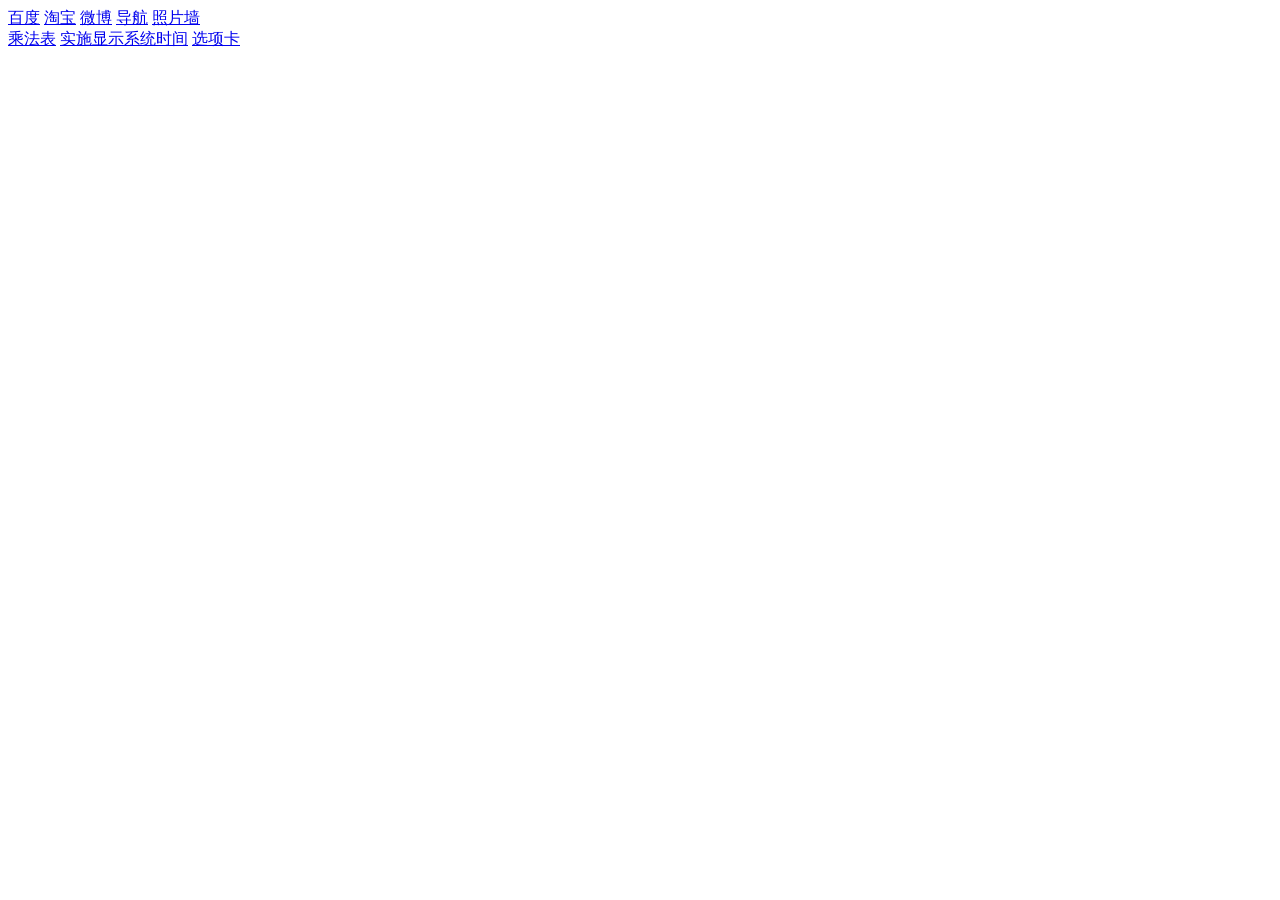
<file: index.html>
<!DOCTYPE html>
<html lang="en">

<head>
    <meta charset="UTF-8">
    <meta name="viewport" content="width=device-width, initial-scale=1.0">
    <title>马保山code</title>
</head>

<a href="./baidu/index.html">百度</a>
<a href="./taobao/index.html">淘宝</a>
<a href="./weibo/index.html" class="">微博</a>
<a href="./daohang/index.html">导航</a>
<a href="./photowall/index.html">照片墙</a>
<br>
<!-- js -->
<a href="./js/乘法表.html">乘法表</a>
<a href="./js/实施显示系统时间.html">实施显示系统时间</a>
<!-- 2020年10月8日  -->
<a href="./js/选项卡.html">选项卡</a> 

<br>
<a href="./五环/五环.html"></a>

<body>

</body>

</html>
</file>
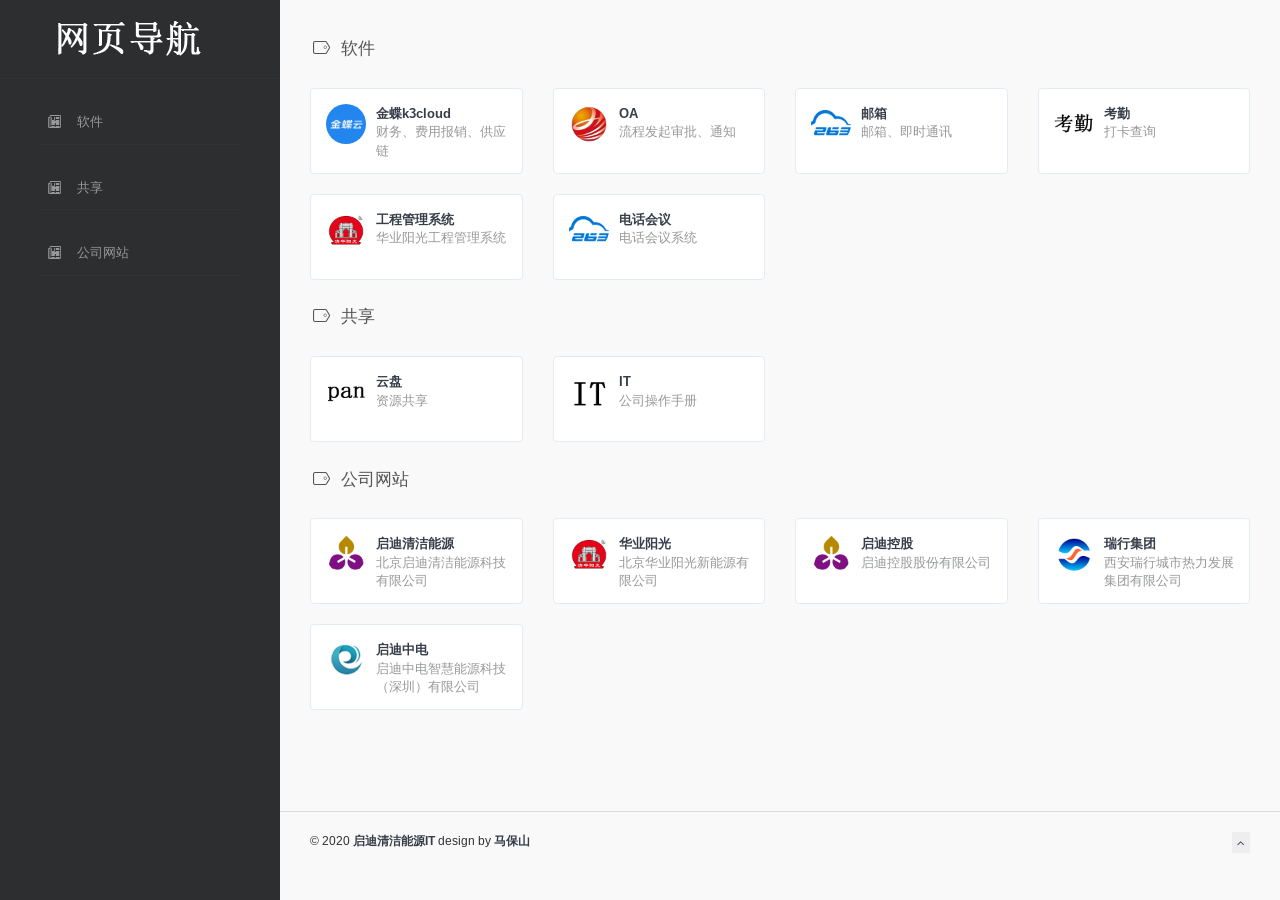
<file: daohang/index.html>
<!DOCTYPE html>

<head>
    <script async src = "//pagead2.googlesyndication.com/pagead/js/adsbygoogle.js" >
    </script>
    <script>
    (adsbygoogle = window.adsbygoogle || []).push({
        google_ad_client: "ca-pub-8550836177608334",
        enable_page_level_ads: true
    });
    </script>
    <script>
    var _hmt = _hmt || [];
    (function() {
      var hm = document.createElement("script");
      hm.src = "https://hm.baidu.com/hm.js?c05bb16ea908292af9f6c513087a1cc3";
      var s = document.getElementsByTagName("script")[0]; 
      s.parentNode.insertBefore(hm, s);
    })();
    </script>
    <meta charset="utf-8">
    <meta http-equiv="X-UA-Compatible" content="IE=edge">
    <meta name="viewport" content="width=device-width, initial-scale=1.0" />
    <meta name="author" content="马保山" />
    <title>马保山的网页导航</title>
    <link rel="shortcut icon" href="assets/images/favicon.png">
    <link rel="stylesheet" href="http://fonts.googleapis.com/css?family=Arimo:400,700,400italic">
    <link rel="stylesheet" href="assets/css/fonts/linecons/css/linecons.css">
    <link rel="stylesheet" href="assets/css/fonts/fontawesome/css/font-awesome.min.css">
    <link rel="stylesheet" href="assets/css/bootstrap.css">
    <link rel="stylesheet" href="assets/css/xenon-core.css">
    <link rel="stylesheet" href="assets/css/xenon-components.css">
    <link rel="stylesheet" href="assets/css/xenon-skins.css">
    <link rel="stylesheet" href="assets/css/nav.css">
    <script src="assets/js/jquery-1.11.1.min.js"></script>
</head>

<body class="page-body">
    <!-- skin-white -->
    <div class="page-container">
	
        <div class="sidebar-menu toggle-others fixed">
            <div class="sidebar-menu-inner">
                <header class="logo-env">
                    <!-- logo --> 
                    <div class="logo">
                        <a href="../index.html" class="logo-expanded">
                            <img src="assets/images/logo.png" width="100%" alt="" />
                        </a>
                        <a href="index.html" class="logo-collapsed">
						                     <!--  logo2 更改-->
                            <img src="assets/images/logo.png" width="40" alt="" />
                        </a>
                    </div>
                    <div class="mobile-menu-toggle visible-xs">
                        <a href="#" data-toggle="user-info-menu">
                            <i class="linecons-cog"></i>
                        </a>
                        <a href="#" data-toggle="mobile-menu">
                            <i class="fa-bars"></i>
                        </a>
                    </div>
					
                </header>
				<!--导航栏模板-->
                <ul id="main-menu" class="main-menu">
                    <li>
                        <a href="#软件" class="smooth">
                            <i class="linecons-doc"></i>
                            <span class="title">软件</span>
                        </a>
                    </li>
                        </ul>
						   <!--模板结束 -->
						<ul id="main-menu" class="main-menu">
                    <li>
                        <a href="#共享" class="smooth">
                            <i class="linecons-doc"></i>
                            <span class="title">共享</span>
                        </a>
                    </li>
                        </ul>
						
						 <ul id="main-menu" class="main-menu">
                    <li>
                        <a href="#公司网站" class="smooth">
                            <i class="linecons-doc"></i>
                            <span class="title">公司网站</span>
                        </a>
                    </li>
                        </ul>

            </div>
        </div>
		

<!-- 右边的菜单  -->
        <div class="main-content">
            
            <!-- 软件 -->
            <h4 class="text-gray"><i class="linecons-tag" style="margin-right: 7px;" id="软件"></i>软件</h4>
            <div class="row">
                <div class="col-sm-3">
                    <div class="xe-widget xe-conversations box2 label-info" onclick="window.open('http://cloud.tusenergy.com/k3cloud', '_blank')" data-toggle="tooltip" data-placement="bottom" title="" data-original-title="http://cloud.tusenergy.com/k3cloud">
                        <div class="xe-comment-entry">
                            <a class="xe-user-img">
                                <img data-src="assets/images/logos/K3Cloud.png" class="lozad img-circle" width="40">
                            </a>
                            <div class="xe-comment">
                                <a href="#" class="xe-user-name overflowClip_1">
                                    <strong>金蝶k3cloud</strong>
                                </a>
                                <p class="overflowClip_2">财务、费用报销、供应链</p>
                            </div>
                        </div>
                    </div>
                </div>
                <div class="col-sm-3">
                    <div class="xe-widget xe-conversations box2 label-info" onclick="window.open('http://oa.tusenergy.com/', '_blank')" data-toggle="tooltip" data-placement="bottom" title="" data-original-title="http://oa.tusenergy.com/">
                        <div class="xe-comment-entry">
                            <a class="xe-user-img">
                                <img data-src="assets/images/logos/oa.png" class="lozad img-circle" width="40">
                            </a>
                            <div class="xe-comment">
                                <a href="#" class="xe-user-name overflowClip_1">
                                    <strong>OA</strong>
                                </a>
                                <p class="overflowClip_2">流程发起审批、通知</p>
                            </div>
                        </div>
                    </div>
                </div>
                <div class="col-sm-3">
                    <div class="xe-widget xe-conversations box2 label-info" onclick="window.open('http://mail.tusenergy.com/', '_blank')" data-toggle="tooltip" data-placement="bottom" title="" data-original-title="http://mail.tusenergy.com/">
                        <div class="xe-comment-entry">
                            <a class="xe-user-img">
                                <img data-src="assets/images/logos/youxiang.png" class="lozad img-circle" width="40">
                            </a>
                            <div class="xe-comment">
                                <a href="#" class="xe-user-name overflowClip_1">
                                    <strong>邮箱</strong>
                                </a>
                                <p class="overflowClip_2">邮箱、即时通讯</p>
                            </div>
                        </div>
                    </div>
                </div>
                <div class="col-sm-3">
                    <div class="xe-widget xe-conversations box2 label-info" onclick="window.open('http://kaoqin.tusenergy.com/', '_blank')" data-toggle="tooltip" data-placement="bottom" title="" data-original-title="http://kaoqin.tusenergy.com/">
                        <div class="xe-comment-entry">
                            <a class="xe-user-img">
                                <img data-src="assets/images/logos/kaoqin.png" class="lozad img-circle" width="40">
                            </a>
                            <div class="xe-comment">
                                <a href="#" class="xe-user-name overflowClip_1">
                                    <strong>考勤</strong>
                                </a>
                                <p class="overflowClip_2">打卡查询</p>
                            </div>
                        </div>
                    </div>
                </div>
            </div>
             <div class="row">
                <div class="col-sm-3">
                    <div class="xe-widget xe-conversations box2 label-info" onclick="window.open('http://gc.thsolar.com/', '_blank')" data-toggle="tooltip" data-placement="bottom" title="" data-original-title="http://gc.thsolar.com/">
                        <div class="xe-comment-entry">
                            <a class="xe-user-img">
                                <img data-src="assets/images/logos/gongchengguanlixitong.png" class="lozad img-circle" width="40">
                            </a>
                            <div class="xe-comment">
                                <a href="#" class="xe-user-name overflowClip_1">
                                    <strong>工程管理系统</strong>
                                </a>
                                <p class="overflowClip_2">华业阳光工程管理系统</p>
                            </div>
                        </div>
                    </div>
                </div>
                <div class="col-sm-3">
                    <div class="xe-widget xe-conversations box2 label-info" onclick="window.open('http://cc.263.net/', '_blank')" data-toggle="tooltip" data-placement="bottom" title="" data-original-title="http://cc.263.net/">
                        <div class="xe-comment-entry">
                            <a class="xe-user-img">
                                <img data-src="assets/images/logos/dianhuahuiyi.png" class="lozad img-circle" width="40">
                            </a>
                            <div class="xe-comment">
                                <a href="#" class="xe-user-name overflowClip_1">
                                    <strong>电话会议</strong>
                                </a>
                                <p class="overflowClip_2">电话会议系统</p>
                            </div>
                        </div>
                    </div>
                </div>
            </div>
            <br />
            <!--END 软件 -->
           
            
           
		   <!-- 共享 -->
            <h4 class="text-gray"><i class="linecons-tag" style="margin-right: 7px;" id="共享"></i>共享</h4>
            <div class="row">
                <div class="col-sm-3">
                    <div class="xe-widget xe-conversations box2 label-info" onclick="window.open('http://pan.tusenergy.com', '_blank')" data-toggle="tooltip" data-placement="bottom" title="" data-original-title="http://pan.tusenergy.com">
                        <div class="xe-comment-entry">
                            <a class="xe-user-img">
                                <img data-src="assets/images/logos/pan.png" class="lozad img-circle" width="40">
                            </a>
                            <div class="xe-comment">
                                <a href="#" class="xe-user-name overflowClip_1">
                                    <strong>云盘</strong>
                                </a>
                                <p class="overflowClip_2">资源共享</p>
                            </div>
                        </div>
                    </div>
                </div>
				
				
				 <div class="col-sm-3">
                    <div class="xe-widget xe-conversations box2 label-info" onclick="window.open('http://it.tusenergy.com/', '_blank')" data-toggle="tooltip" data-placement="bottom" title="" data-original-title="http://it.tusenergy.com/">
                        <div class="xe-comment-entry">
                            <a class="xe-user-img">
                                <img data-src="assets/images/logos/it.png" class="lozad img-circle" width="40">
                            </a>
                            <div class="xe-comment">
                                <a href="#" class="xe-user-name overflowClip_1">
                                    <strong>IT</strong>
                                </a>
                                <p class="overflowClip_2">公司操作手册</p>
                            </div>
                        </div>
                    </div>
                </div>
				
				
				
		     </div>
            <br />
            <!--END 共享 -->
			
			
			
			
			
			   <!-- 共享 -->
            <h4 class="text-gray"><i class="linecons-tag" style="margin-right: 7px;" id="公司网站"></i>公司网站</h4>
            <div class="row">
                <div class="col-sm-3">
                    <div class="xe-widget xe-conversations box2 label-info" onclick="window.open('http://www.tusenergy.com', '_blank')" data-toggle="tooltip" data-placement="bottom" title="" data-original-title="http://www.tusenergy.com">
                        <div class="xe-comment-entry">
                            <a class="xe-user-img">
                                <img data-src="assets/images/logos/qidiqingjienengyuan.png" class="lozad img-circle" width="40">
                            </a>
                            <div class="xe-comment">
                                <a href="#" class="xe-user-name overflowClip_1">
                                    <strong>启迪清洁能源</strong>
                                </a>
                                <p class="overflowClip_2">北京启迪清洁能源科技有限公司</p>
                            </div>
                        </div>
                    </div>
                </div>
				
				
				 <div class="col-sm-3">
                    <div class="xe-widget xe-conversations box2 label-info" onclick="window.open('http://www.thsolar.com/', '_blank')" data-toggle="tooltip" data-placement="bottom" title="" data-original-title="http://www.thsolar.com/">
                        <div class="xe-comment-entry">
                            <a class="xe-user-img">
                                <img data-src="assets/images/logos/huayeyangguang.png" class="lozad img-circle" width="40">
                            </a>
                            <div class="xe-comment">
                                <a href="#" class="xe-user-name overflowClip_1">
                                    <strong>华业阳光</strong>
                                </a>
                                <p class="overflowClip_2">北京华业阳光新能源有限公司</p>
                            </div>
                        </div>
                    </div>
                </div>
				
				
				
					 <div class="col-sm-3">
                    <div class="xe-widget xe-conversations box2 label-info" onclick="window.open('http://www.tusholdings.com/', '_blank')" data-toggle="tooltip" data-placement="bottom" title="" data-original-title="http://www.tusholdings.com/">
                        <div class="xe-comment-entry">
                            <a class="xe-user-img">
                                <img data-src="assets/images/logos/qidikonggu.png" class="lozad img-circle" width="40">
                            </a>
                            <div class="xe-comment">
                                <a href="#" class="xe-user-name overflowClip_1">
                                    <strong>启迪控股</strong>
                                </a>
                                <p class="overflowClip_2">启迪控股股份有限公司</p>
                            </div>
                        </div>
                    </div>
                </div>
				
				
					 <div class="col-sm-3">
                    <div class="xe-widget xe-conversations box2 label-info" onclick="window.open('http://www.raising.net.cn/', '_blank')" data-toggle="tooltip" data-placement="bottom" title="" data-original-title="http://www.raising.net.cn/">
                        <div class="xe-comment-entry">
                            <a class="xe-user-img">
                                <img data-src="assets/images/logos/ruixingjituan.png" class="lozad img-circle" width="40">
                            </a>
                            <div class="xe-comment">
                                <a href="#" class="xe-user-name overflowClip_1">
                                    <strong>瑞行集团</strong>
                                </a>
                                <p class="overflowClip_2">西安瑞行城市热力发展集团有限公司</p>
                            </div>
                        </div>
                    </div>
                </div>
				
					 <div class="col-sm-3">
                    <div class="xe-widget xe-conversations box2 label-info" onclick="window.open('https://www.tusclp.com/', '_blank')" data-toggle="tooltip" data-placement="bottom" title="" data-original-title="https://www.tusclp.com/">
                        <div class="xe-comment-entry">
                            <a class="xe-user-img">
                                <img data-src="assets/images/logos/qidizhongdian.png" class="lozad img-circle" width="40">
                            </a>
                            <div class="xe-comment">
                                <a href="#" class="xe-user-name overflowClip_1">
                                    <strong>启迪中电</strong>
                                </a>
                                <p class="overflowClip_2">启迪中电智慧能源科技（深圳）有限公司</p>
                            </div>
                        </div>
                    </div>
                </div>
				
				
		     </div>
            <br />
            <!--END 公司网站 -->
           
		   
		   
            <!-- Main Footer -->
            <!-- Choose between footer styles: "footer-type-1" or "footer-type-2" -->
            <!-- Add class "sticky" to  always stick the footer to the end of page (if page contents is small) -->
            <!-- Or class "fixed" to  always fix the footer to the end of page -->
            <footer class="main-footer sticky footer-type-1">
                <div class="footer-inner">
                    <!-- Add your copyright text here -->
                    <div class="footer-text">
                        &copy; 2020
                        <a href="../cn/about.html"><strong>启迪清洁能源IT</strong></a> design by <a href="http://it.tusenergy.com" target="_blank"><strong>马保山</strong></a>
                        <!--  - Purchase for only <strong>23$</strong> -->
                    </div>
                    <!-- Go to Top Link, just add rel="go-top" to any link to add this functionality -->
                    <div class="go-up">
                        <a href="#" rel="go-top">
                            <i class="fa-angle-up"></i>
                        </a>
                    </div>
                </div>
            </footer>
        </div>
    </div>
    <!-- 锚点平滑移动 -->
    <script type="text/javascript">
    $(document).ready(function() {
         //img lazy loaded
         const observer = lozad();
         observer.observe();

        $(document).on('click', '.has-sub', function(){
            var _this = $(this)
            if(!$(this).hasClass('expanded')) {
               setTimeout(function(){
                    _this.find('ul').attr("style","")
               }, 300);
              
            } else {
                $('.has-sub ul').each(function(id,ele){
                    var _that = $(this)
                    if(_this.find('ul')[0] != ele) {
                        setTimeout(function(){
                            _that.attr("style","")
                        }, 300);
                    }
                })
            }
        })
        $('.user-info-menu .hidden-sm').click(function(){
            if($('.sidebar-menu').hasClass('collapsed')) {
                $('.has-sub.expanded > ul').attr("style","")
            } else {
                $('.has-sub.expanded > ul').show()
            }
        })
        $("#main-menu li ul li").click(function() {
            $(this).siblings('li').removeClass('active'); // 删除其他兄弟元素的样式
            $(this).addClass('active'); // 添加当前元素的样式
        });
        $("a.smooth").click(function(ev) {
            ev.preventDefault();

            public_vars.$mainMenu.add(public_vars.$sidebarProfile).toggleClass('mobile-is-visible');
            ps_destroy();
            $("html, body").animate({
                scrollTop: $($(this).attr("href")).offset().top - 30
            }, {
                duration: 500,
                easing: "swing"
            });
        });
        return false;
    });

    var href = "";
    var pos = 0;
    $("a.smooth").click(function(e) {
        $("#main-menu li").each(function() {
            $(this).removeClass("active");
        });
        $(this).parent("li").addClass("active");
        e.preventDefault();
        href = $(this).attr("href");
        pos = $(href).position().top - 30;
    });
    </script>
    <!-- Bottom Scripts -->
    <script src="assets/js/bootstrap.min.js"></script>
    <script src="assets/js/TweenMax.min.js"></script>
    <script src="assets/js/resizeable.js"></script>
    <script src="assets/js/joinable.js"></script>
    <script src="assets/js/xenon-api.js"></script>
    <script src="assets/js/xenon-toggles.js"></script>
    <!-- JavaScripts initializations and stuff -->
    <script src="assets/js/xenon-custom.js"></script>
    <script src="assets/js/lozad.js"></script>
</body>

</html>
</file>
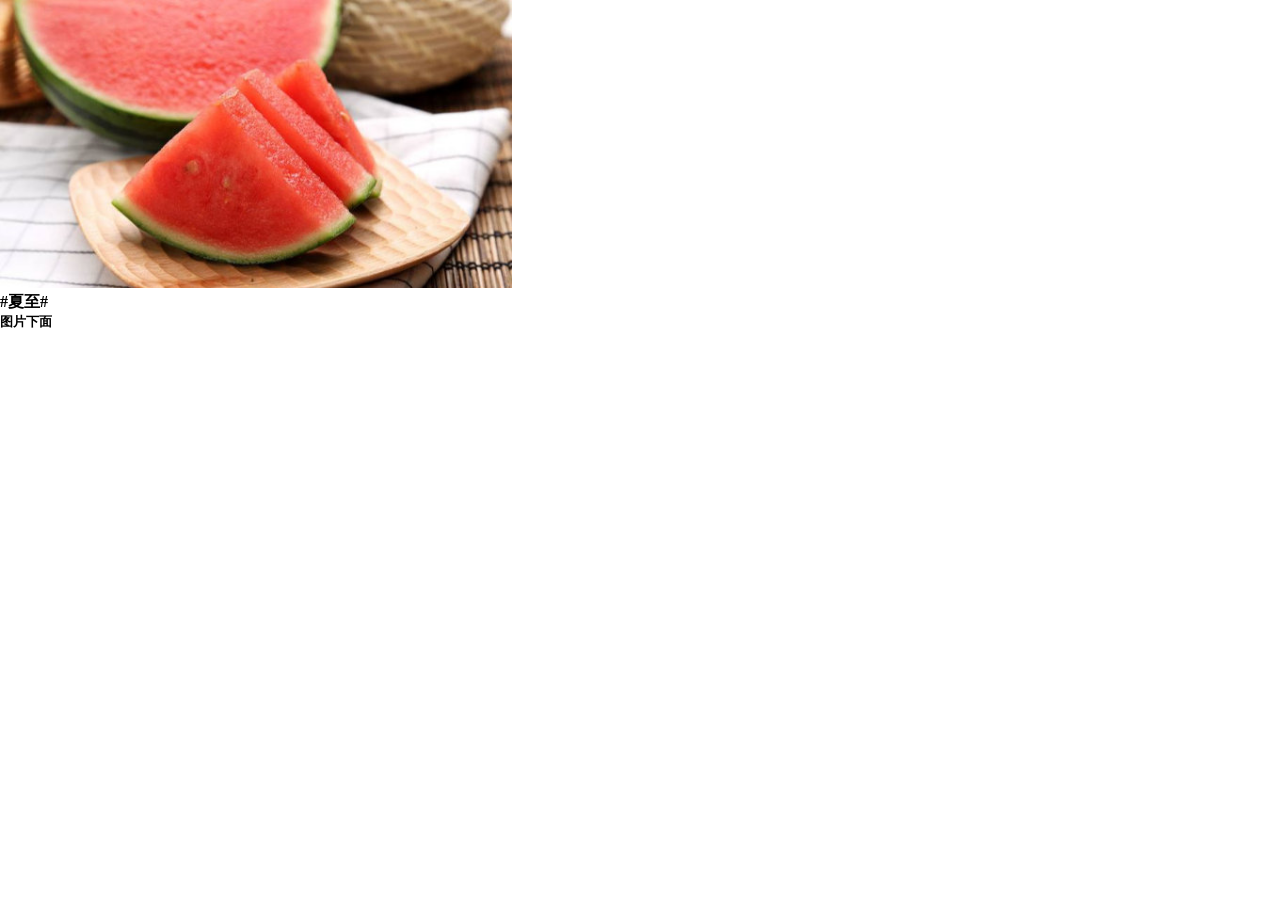
<file: imgword/index.html>
<!DOCTYPE html>
<html lang="en">
<head>
    <meta charset="UTF-8">
    <meta name="viewport" content="width=device-width, initial-scale=1.0">
    <title>Document</title>
    <link rel="stylesheet" href="index.css">
</head>
<body>
    <div class="bottom">
    <img src="1.jpg" alt="">
    <h4>#夏至#</h4>
    <h5>图片下面</h5>
</div>
</body>
</html>
</file>
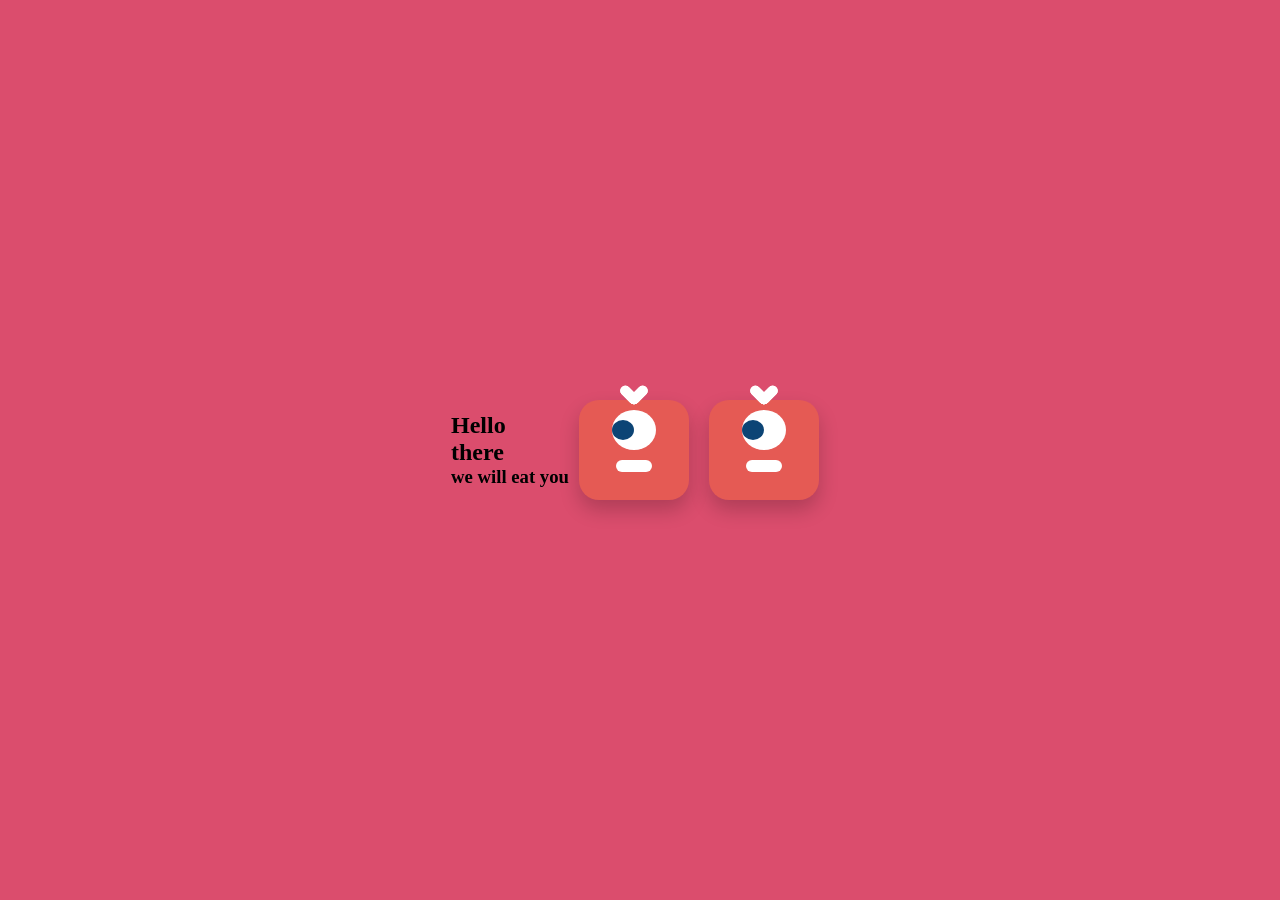
<file: loading/index.html>
<!DOCTYPE html>
<html lang="en">

<head>
    <meta charset="UTF-8">
    <meta name="viewport" content="width=device-width, initial-scale=1.0">
    <title>Document</title>
    <link rel="stylesheet" href="index.css">

</head>

<body>
    <div>
        <h2 class="monsterText"> Hello
            <br>there </h2>
        <h3> we will eat you </h3>
    </div>
    <div class="monster">
        <div class="eye">
            <div class="eyeBall"></div>
        </div>
        <div class="mouth"></div>
    </div>

    </div>
    <div class="monster blue">
        <div class="eye">
            <div class="eyeBall"></div>
        </div>
        <div class="mouth"></div>
    </div>

</body>

</html>
</file>
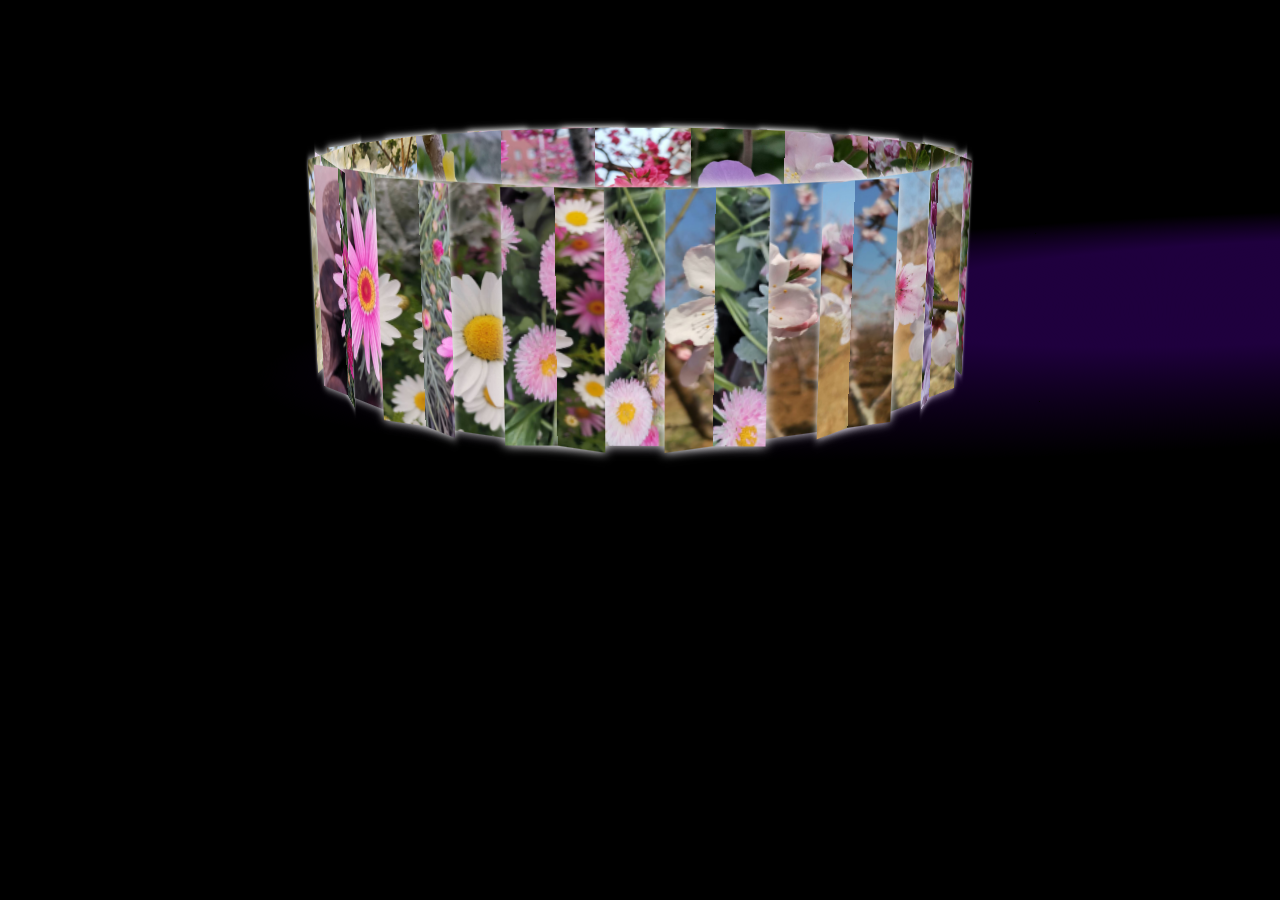
<file: photowall/index.html>
<!DOCTYPE html>
<html lang="en">
<head>
    <meta charset="UTF-8">
    <meta name="viewport" content="width=device-width, initial-scale=1.0">
    <meta http-equiv="X-UA-Compatible" content="ie=edge">
    <title>3D照片墙</title>
    <style>
    *{
        margin:0;padding:0;
    }
    body{
        background:#000;
    }
    .wrapper{
        width:200px;
        height:200px;
        margin:150px auto;
        /* 视距，会产生透视 */
        perspective:1200px;
    }
    .imgBox{
        height:100%;
        position:relative;
        transform-style:preserve-3d;
        transform:rotateX(-10deg);
    }
    .imgBox>img{
        width:200px;
        height:200px;
        position:absolute;
        left:0;
        top:0;
        /* 
          x轴偏移
          y轴偏移
          阴影模糊的距离
          阴影的大小
          颜色
         */
        box-shadow:0 0 8px 0 #eee;
        
    }
    .bottom{
        width:3000px;
        height:1200px;
        background:radial-gradient(rgba(102,0,204,.3) 30%,rgba(255,255,255,0) 60%);
        position:absolute;
        left:50%;
        top:200px;
        transform:rotateX(90deg);
        margin-top:-600px;
        margin-left:-600px;
        border-radius:50%;
    }
    </style>
</head>
<body>
    <div class="wrapper">
        <div class="imgBox">
            <img src="images/001梨花.jpg" alt="梨花">
            <img src="images/002桃花.jpg" alt="桃花">
            <img src="images/003丁香花.jpg" alt="丁香花">
            <img src="images/004海棠花1.jpg" alt="海棠花">
            <img src="images/004海棠花2.jpg" alt="海棠花">
            <img src="images/004海棠花3.jpg" alt="海棠花">
            <img src="images/005蝴蝶兰.jpg" alt="蝴蝶兰">
            <img src="images/006红梅梅花.jpg" alt="红梅梅花">
            <img src="images/007牡丹花.jpg" alt="牡丹花">
            <img src="images/008迎春花.jpg" alt="迎春花">
            <img src="images/009观赏苹果花.jpg" alt="观赏苹果花">
            <img src="images/009观赏苹果花2.jpg" alt="观赏苹果花">
            <img src="images/010玛格丽特.jpg" alt="玛格丽特">
            <img src="images/010玛格丽特002.jpg" alt="玛格丽特">
            <img src="images/010玛格丽特003.jpg" alt="玛格丽特">
            <img src="images/011小皱菊花.jpg" alt="小皱菊花">
            <div class="bottom"></div>
        </div>
    </div>

    
</body>
</html>
<script>
 window.onload=function(){
     //效果1：发牌的效果，总后呈现的结果就是所有的图片绕成了一个圆，那每个图片应该旋转多少度？
     /** 
         索引：0-7，
         第一张：7*0.2s   i=0     len-1-i
         第二张：6*0.2s   i=2     len-1-i
         第三张：5*0.2s    i=3    len-1-i 
         ...
         第八张：0*0.2     i=7    len-1-i  0s
     **/
     var Oimgs=document.querySelectorAll(".imgBox>img");
     var imgBox=document.querySelector(".imgBox");
     var len=Oimgs.length;
     var itemDeg=360/len;
     var num=0;
     for(var i=0;i<len;i++){
        //  绕成了一个圆
        Oimgs[i].style.transform="rotateY("+itemDeg*i+"deg) translateZ(300px)";
        //  延迟
        Oimgs[i].style.transition="1s "+(len-1-i)*0.2+"s"
     }
     //效果2：旋转
     setInterval(function(){
         num++;
         var num2=num*0.2
         imgBox.style.transform="rotateX(-10deg) rotateY("+num2+"deg)";
     },30)


 }
</script>
</file>
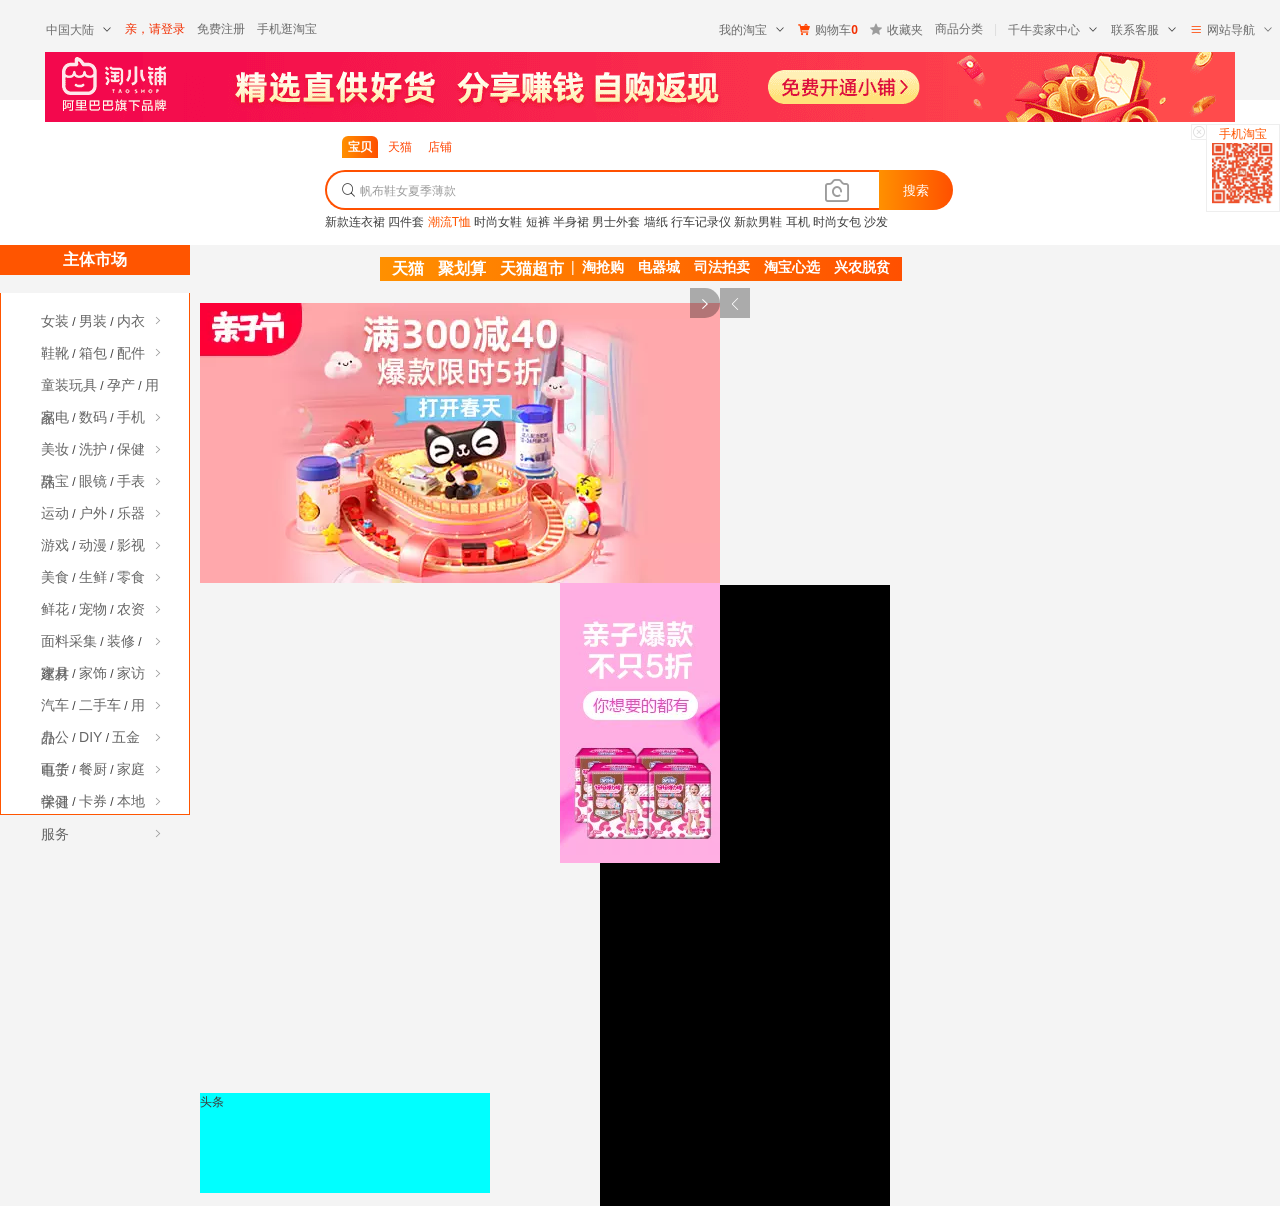
<file: taobao/index.html>
<!DOCTYPE html>
<html lang="en">

    <head>

        <!-- 不是最好的方法 用@规则-- 在主css文件里 用 @import :reset.css -->
        <!-- <link rel="stylesheet" href="reset.css"> -->

        <!-- 设置基础URl -->
        <base href="#">
        <!-- 设置所有在新标签里打卡 -->
        <!-- base 标签只能设置一个<base href="_blank">    -->

        <meta charset="UTF-8">
        <meta name="viewport" content="width=device-width, initial-scale=1.0">
        <title>淘宝网，呸</title>
        <link rel="stylesheet" href="./css/taobao.css">
        <!-- 在这里关联iconfont 后期更改图标比在.css里方便 -->
        <link rel="stylesheet" href="./font/iconfont.css">


    </head>

    <body>

        
        <!-- 头部信息开始 -->
        <div id="headtop">
        <!-- 头部左侧 -->
        <div class="clearfix fl headtopleft ">
            <ul>
                <div >
                <li><a href="#" class="mr7">中国大陆</a><span class="iconfont arrow">&#xe77b;</span></li>
                <li><a href="#" class="login">亲，请登录</a></li>
                <li><a href="#">免费注册</a></li> 
                <li> <a href="#">手机逛淘宝</a></li>
            </ul>
        </div>
        <!-- 头部左侧结束 -->
        <!-- 头部右侧 -->
        <div class="clearfix fr headtopright">
            <ul class="">
<li><a href="#">我的淘宝<span class="iconfont arrow ml7">&#xe77b;</span></a></li>
<li><span class="iconfont c4 mr5">&#xe600;</span><a href="#">购物车</a><strong>0</strong></li>
<li> <a><span class="iconfont mr5 store">&#xe601;</span>收藏夹</a></li>
<li><a href="#">商品分类</a></li>
<li class="line">|</li>
<li><a href="#">千牛卖家中心</a> <span class="iconfont arrow ml7">&#xe77b;</span> </li>
<li><a href="#">联系客服</a><span class="iconfont arrow ml7">&#xe77b;</span> </li>
<li><a><span class="iconfont c4 mr5">&#xe62b;</span>网站导航<span class="iconfont ml7">&#xe77b;</span></a></li>
</ul>
        </div>
    </div>
<!-- 头部信息结束 -->
        <!-- 头部广告 -->

        <div id="headad">
            <a href="#">
                <img src="img/top.png" alt="">
            </a>
        </div>
        <!-- 头部广告结束 -->
        <!-- 头部搜索开始 -->

        <div id="headsearch">
            <div class="claerfix layer">
                <H1 class="fl"><a href="#">淘宝网</a> </H1>
            </div>


            <div class="code fr">
                <a href="#">
                    <span class="iconfont close">&#xe603;</span>
                    <span class="c5">手机淘宝</span>
                    <img src="img/taobao.png" alt=""> </a>

            </div>
            <div class="search">
                <ul class="clearfix searchtab">
                    <li class="active">宝贝</li>
                    <li>天猫</li>
                    <li>店铺</li>
                </ul>
                <div class="searchcontent clearfix">
                    <form action="">
                        <div class="searchbox fl"> <input type="text" name="" id="">
                            <div class="placeholder">
                                <i class="iconfont">&#xe612;</i>
                                <span> 帆布鞋女夏季薄款</span>
                            </div>
                            <span class="iconfont imgSearch">&#xe609;</span>
                        </div>

                        <div class="btn fl"> <button type="submit">搜索</button> </div>
                </div>
                </form>
                <div class="hotkey">
                    <a>新款连衣裙</a>
                    <a>四件套</a>
                    <a class="c5">潮流T恤</a>
                    <a>时尚女鞋</a>
                    <a>短裤</a>
                    <a>半身裙</a>
                    <a>男士外套</a>
                    <a>墙纸</a>
                    <a>行车记录仪</a>
                    <a>新款男鞋</a>
                    <a>耳机</a>
                    <a>时尚女包</a>
                    <a>沙发</a>
                </div>
            </div>
        </div>
        <!-- 搜索结束 -->
        <div id="nav" class="layer clearfix">
            <div class="navfl fl">
                <H2>主体市场</H2>
            </div>
            <div class="navfr fl">
                <ul>
<li class="size"> <a href="#">天猫</a> </li>
<li class="size"><a href="#">聚划算</a></li>
<li class="size"><a href="#">天猫超市</a></li>
<li class="line">|</li>
<li><a href="#">淘抢购</a></li>
<li><a href="#">电器城</a></li>
<li><a href="#">司法拍卖</a></li>
<li><a href="#">淘宝心选</a></li>
<li><a href="#">兴农脱贫</a></li>
                </ul>
            </div>
        </div>


<!-- 首屏内容 -->
<div id="firstScreen" class="lyayer clearfix">
    <!-- 左边内容 -->
    <div class="firstLeft fl">
        <!-- 侧边导航 -->
        <div class="sideNav fl">
            <ul><li><a href="#">女装</a> / <a href="#">男装</a> / <a href="#">内衣</a><span class="iconfont fr">&#xe773;</span></li>
                <li><a href="#">鞋靴</a> / <a href="#">箱包</a> / <a href="#">配件</a><span class="iconfont fr">&#xe773;</span></li>
            <li><a href="#">童装玩具</a> / <a href="#">孕产</a> / <a href="#">用品</a><span class="iconfont fr">&#xe773;</span></li>
            <li><a href="#">家电</a> / <a href="#">数码</a> / <a href="#">手机</a><span class="iconfont fr">&#xe773;</span></li>
            <li><a href="#">美妆</a> / <a href="#">洗护</a> / <a href="#">保健品</a><span class="iconfont fr">&#xe773;</span></li>
            <li><a href="#">珠宝</a> / <a href="#">眼镜</a> / <a href="#">手表</a><span class="iconfont fr">&#xe773;</span></li>
            <li><a href="#">运动</a> / <a href="#">户外</a> / <a href="#">乐器</a><span class="iconfont fr">&#xe773;</span></li>
            <li><a href="#">游戏</a> / <a href="#">动漫</a> / <a href="#">影视</a><span class="iconfont fr">&#xe773;</span></li>
            <li> <a href="#">美食</a> / <a href="#">生鲜</a> / <a href="#">零食</a><span class="iconfont fr">&#xe773;</span></li>
            <li><a href="#">鲜花</a> / <a href="#">宠物</a> / <a href="#">农资</a><span class="iconfont fr">&#xe773;</span></li>
            <li><a href="#">面料采集</a> / <a href="#">装修</a> / <a href="#">建材</a><span class="iconfont fr">&#xe773;</span></li>
            <li> <a href="#">家具</a> / <a href="#">家饰</a> / <a href="#">家访</a><span class="iconfont fr">&#xe773;</span></li>
            <li><a href="#">汽车</a> / <a href="#">二手车</a> / <a href="#">用品</a><span class="iconfont fr">&#xe773;</span></li>
            <li><a href="#">办公</a> / <a href="#">DIY</a> / <a href="#">五金电子</a><span class="iconfont fr">&#xe773;</span></li>
            <li><a href="#">百货</a> / <a href="#">餐厨</a> / <a href="#">家庭保健</a><span class="iconfont fr">&#xe773;</span></li>
            <li><a href="#">学习</a> / <a href="#">卡券</a> / <a href="#">本地服务</a><span class="iconfont fr">&#xe773;</span></li>
            </ul>
        </div>
        <!-- 图片1容器 -->
        <div class="img1box fr">
            <div class="pic">
            <div class="fl ad"><img src="img/01.webp" alt="">
            <button class="iconfont leftBtn">&#xe613;</button>
            <button class="iconfont rightbtn">&#xe773;</button>
            <div class="circle">
                <span class="active"></span><span></span><span></span><span></span><span></span>
            </div>
            <div class="fr"><a><img src="img/02.webp" alt=""></a></div>
        </div>
        </div>
        <!-- 图片2容器 -->
        <div class="img2box fr"></div>
        <!-- 淘宝头条 -->
        <div class="news fl">头条</div>
    </div>
    <!-- 右边内容 -->
   <div class="firstRight fr"></div>

</div>

</div>
    </body>

</html>
</file>
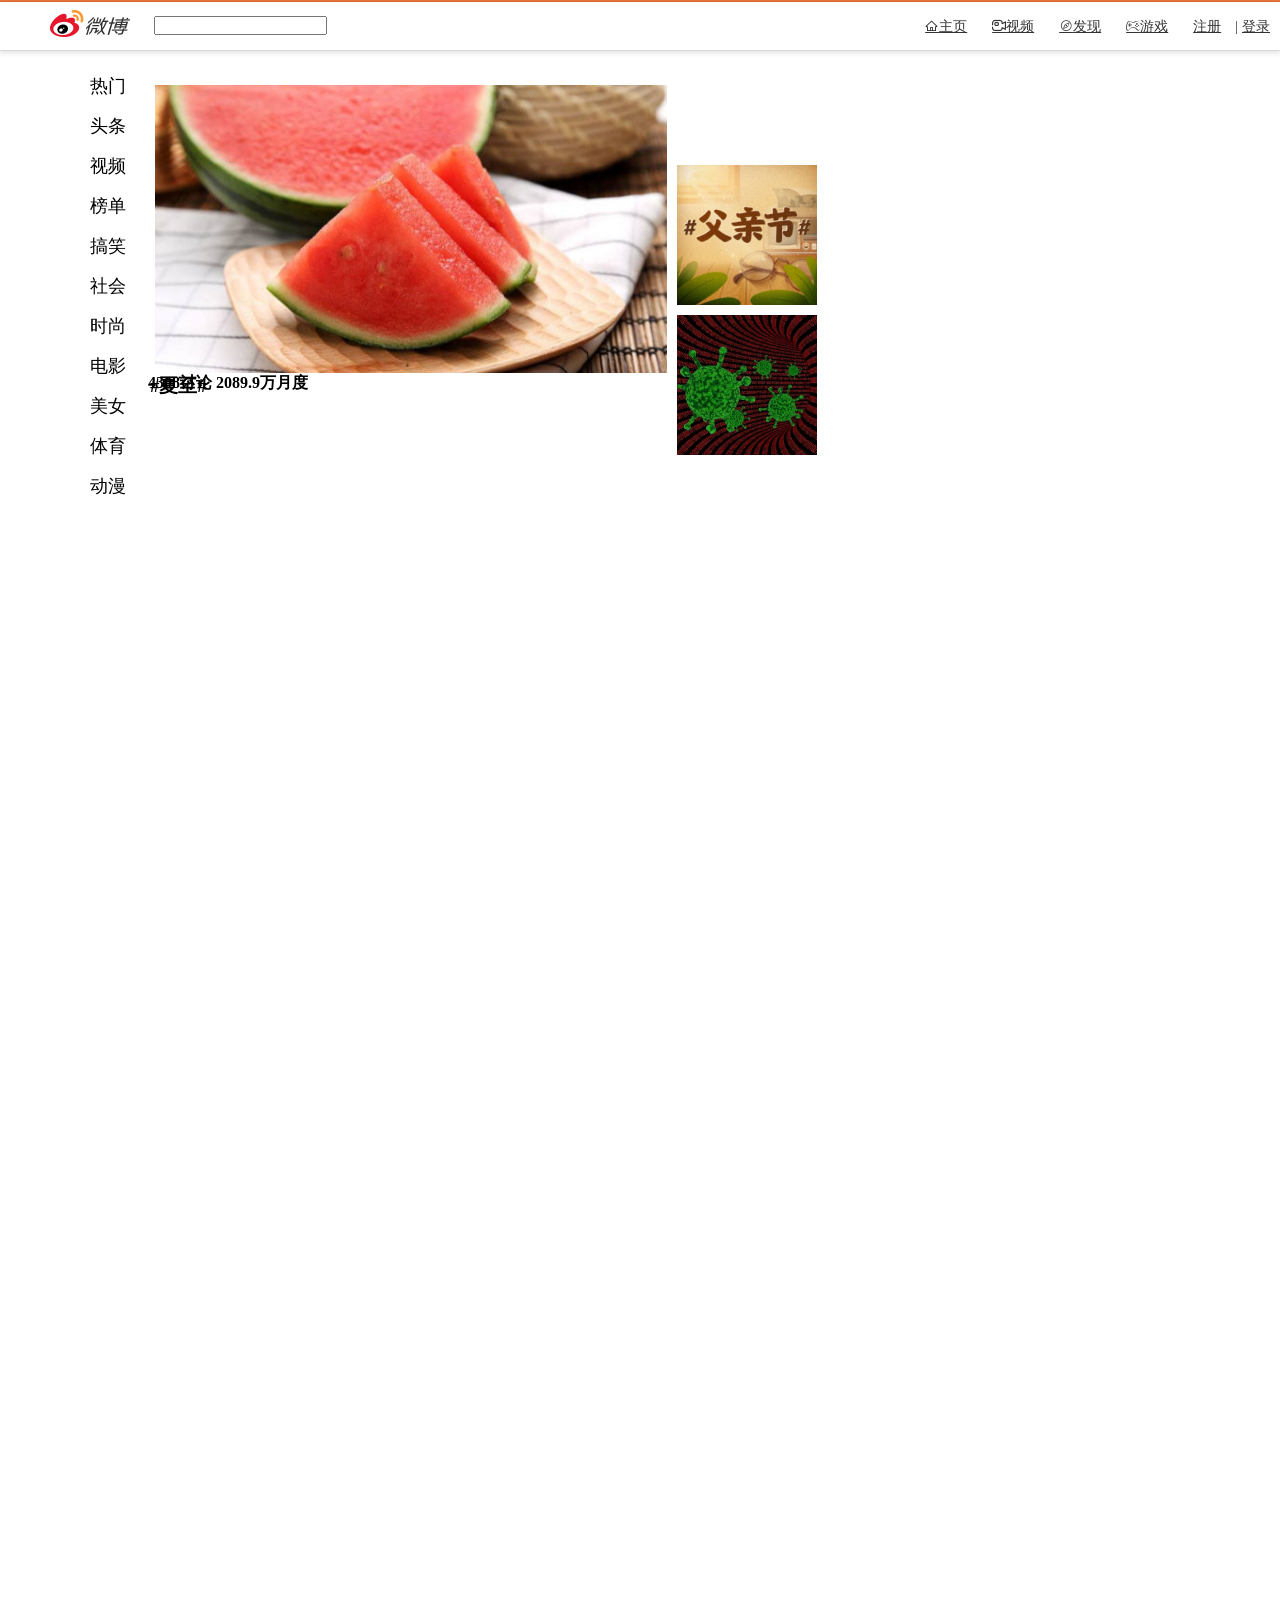
<file: weibo/index.html>
<!DOCTYPE html>
<html lang="en">

<head>
    <meta charset="UTF-8">
    <meta name="viewport" content="width=device-width, initial-scale=1.0">
    <title>微博-随时随地回忆</title>
    <link rel="stylesheet" href="index.css">
    <link rel="stylesheet" href="./font/iconfont.css">
</head>

<body>
    <div id="head">
        <div class="headleft">
            <div  class="logo"><a href="#"></a></div>
            
            <span><input type="text"></span>
        </div>
        <div class="headright">
            <ul>
                <li>
                    <a href="#"><span class="iconfont">&#xe622;</span>主页<span></span></a>
                </li>
                <li>
                    <a href="#"><span class="iconfont">&#xe6ca;</span><span>视频</span></a>
                </li>
                <li>
                    <a href="#"><span class="iconfont">&#xe726;</span><span>发现</span></a>
                </li>
                <li>
                    <a href="#"><span class="iconfont">&#xe620;</span><span>游戏</span></a>
                </li>
                <li>
                    <span><a href="#">注册</a></span>
                    <span>|</span>
                    <span><a href="#">登录</a></span>

                </li>
            </ul>
        </div>
    </div>


    <div class="" id="nav">
        <div class="list">
            <ul>
                <li><a href="#">热门</a></li>
                <li><a href="#">头条</a></li>
                <li><a href="#">视频</a></li>
                <li><a href="#">榜单</a></li>
                <li><a href="#">搞笑</a></li>
                <li><a href="#">社会</a></li>
                <li><a href="#">时尚</a></li>
                <li><a href="#">电影</a></li>
                <li><a href="#">美女</a></li>
                <li><a href="#">体育</a></li>
                <li><a href="#">动漫</a></li>
            </ul>
        </div>
        <div class="img">
             <div class="left-img">
            <img class="fl img-one" src="./img/1.jpg" alt="" width="512px" height="288px">
         <h3>#夏至#</h3>
       <h4>4308讨论 2089.9万月度 </h4>
    </div>
            <img class="fl img-two" src="./img/2.jpg" alt="" width="140px" height="140px">
            <img class="fl img-three " src="./img/3.jpg" alt=""  width="140px" height="140px">
        </div>
        <div class="logo"></div>
    </div>
</body>

</html>
</file>
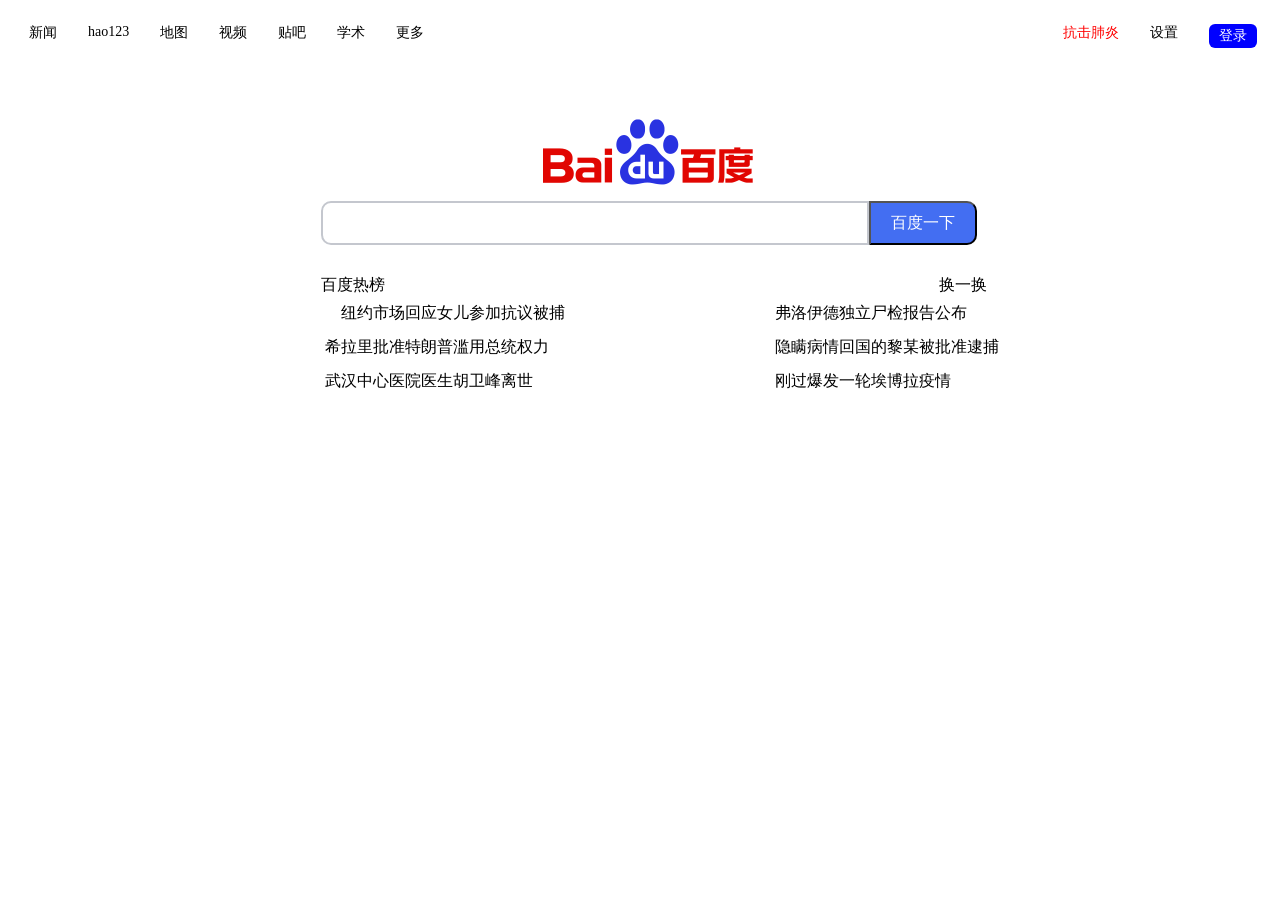
<file: baidu/20200602/index.html>
<!DOCTYPE html>
<html lang="en">

<head>
    <meta charset="UTF-8">
    <meta name="viewport" content="width=device-width, initial-scale=1.0">
    <title>Document</title>
    <link rel="stylesheet" href="./index.css">
</head>

<body>


    <div class="warrper">
        <div class="top">
            <ul class="fl">
                <li><a>新闻</a></li>
                <li>hao123</li>
                <li>地图</li>
                <li>视频</li>
                <li>贴吧</li>
                <li>学术</li>
                <li>更多</li>
            </ul>
            <ul class="fr">
                <li class="red">抗击肺炎</li>
                <li>设置</li>
                <li class="login">登录</li>
            </ul>
        </div>
        <div class="search">
            <a href="#"><img src="img/PCtm_d9c8750bed0b3c7d089fa7d55720d6cf.png" alt=""></a>
            <div>
                <input type="text"><button>百度一下</button>
                <div>
                    <span class="fl">百度热榜</span>
                    <span class="fr">换一换</span></div>
            </div>
        </div>
        <div class="nav">
            <div class="fl">
                <ul>
                    <li class="one"><span>1</span>纽约市场回应女儿参加抗议被捕</li>
                    <li>希拉里批准特朗普滥用总统权力</li>
                    <li>武汉中心医院医生胡卫峰离世</li>
                </ul>
            </div>
            <div class="fr">
                <ul>
                    <li>弗洛伊德独立尸检报告公布</li>
                    <li>隐瞒病情回国的黎某被批准逮捕</li>
                    <li>刚过爆发一轮埃博拉疫情</li>
                </ul>
            </div>
        </div>

    </div>
</body>

</html>
</file>
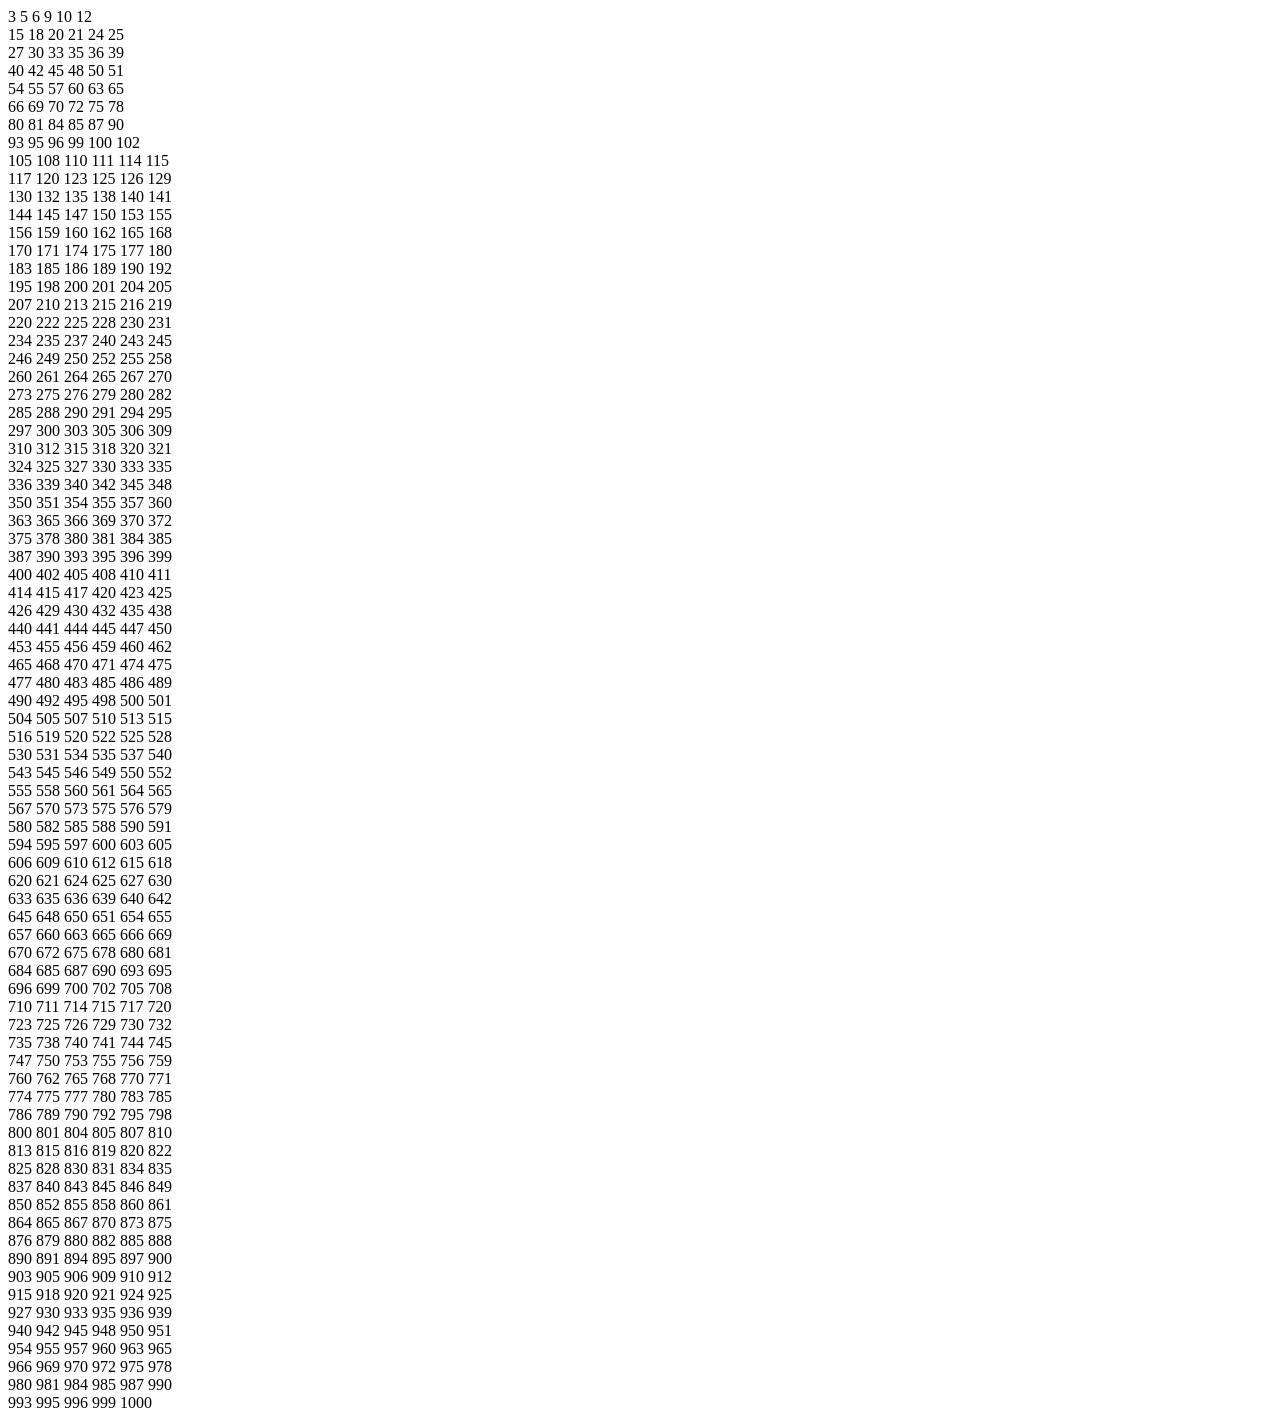
<file: js/1000以内能被3和5整除的数每行输出6个.html>
<!DOCTYPE html>
<html lang="en">
<head>
    <meta charset="UTF-8">
    <meta name="viewport" content="width=device-width, initial-scale=1.0">
    <title>Document</title>
</head>
<body>
    <script>
        var a=1;
        function num(){
            if (a%6 == 0){ document.write("<br>");}
        a++;
        }

        for (var i = 1; i <= 1000;i++)
        {
          if( i%3 == 0 || i%5 == 0 ){document.write(i +"\t");num(a); } 
        //   if( i%5 == 0){document.write(i + ' ');num(a);}
    }




    </script>
</body>
</html>
</file>
<file: daohang/assets/css/fonts/linecons/css/linecons.css>
@font-face {
  font-family: 'linecons';
  src: url('../font/linecons.eot?24293614');
  src: url('../font/linecons.eot?24293614#iefix') format('embedded-opentype'),
       url('../font/linecons.woff?24293614') format('woff'),
       url('../font/linecons.ttf?24293614') format('truetype'),
       url('../font/linecons.svg?24293614#linecons') format('svg');
  font-weight: normal;
  font-style: normal;
}
/* Chrome hack: SVG is rendered more smooth in Windozze. 100% magic, uncomment if you need it. */
/* Note, that will break hinting! In other OS-es font will be not as sharp as it could be */
/*
@media screen and (-webkit-min-device-pixel-ratio:0) {
  @font-face {
    font-family: 'linecons';
    src: url('../font/linecons.svg?24293614#linecons') format('svg');
  }
}
*/
 
 [class^="linecons-"]:before, [class*=" linecons-"]:before {
  font-family: "linecons";
  font-style: normal;
  font-weight: normal;
  speak: none;
 
  display: inline-block;
  text-decoration: inherit;
  width: 1em;
  margin-right: .2em;
  text-align: center;
  /* opacity: .8; */
 
  /* For safety - reset parent styles, that can break glyph codes*/
  font-variant: normal;
  text-transform: none;
     
  /* fix buttons height, for twitter bootstrap */
  line-height: 1em;
 
  /* Animation center compensation - margins should be symmetric */
  /* remove if not needed */
  margin-left: .2em;
 
  /* you can be more comfortable with increased icons size */
  /* font-size: 120%; */
 
  /* Uncomment for 3D effect */
  /* text-shadow: 1px 1px 1px rgba(127, 127, 127, 0.3); */
}
 
.linecons-music:before { content: '\e800'; } /* '' */
.linecons-search:before { content: '\e801'; } /* '' */
.linecons-mail:before { content: '\e802'; } /* '' */
.linecons-heart:before { content: '\e803'; } /* '' */
.linecons-star:before { content: '\e804'; } /* '' */
.linecons-user:before { content: '\e805'; } /* '' */
.linecons-videocam:before { content: '\e806'; } /* '' */
.linecons-camera:before { content: '\e807'; } /* '' */
.linecons-photo:before { content: '\e808'; } /* '' */
.linecons-attach:before { content: '\e809'; } /* '' */
.linecons-lock:before { content: '\e80a'; } /* '' */
.linecons-eye:before { content: '\e80b'; } /* '' */
.linecons-tag:before { content: '\e80c'; } /* '' */
.linecons-thumbs-up:before { content: '\e80d'; } /* '' */
.linecons-pencil:before { content: '\e80e'; } /* '' */
.linecons-comment:before { content: '\e80f'; } /* '' */
.linecons-location:before { content: '\e810'; } /* '' */
.linecons-cup:before { content: '\e811'; } /* '' */
.linecons-trash:before { content: '\e812'; } /* '' */
.linecons-doc:before { content: '\e813'; } /* '' */
.linecons-note:before { content: '\e814'; } /* '' */
.linecons-cog:before { content: '\e815'; } /* '' */
.linecons-params:before { content: '\e816'; } /* '' */
.linecons-calendar:before { content: '\e817'; } /* '' */
.linecons-sound:before { content: '\e818'; } /* '' */
.linecons-clock:before { content: '\e819'; } /* '' */
.linecons-lightbulb:before { content: '\e81a'; } /* '' */
.linecons-tv:before { content: '\e81b'; } /* '' */
.linecons-desktop:before { content: '\e81c'; } /* '' */
.linecons-mobile:before { content: '\e81d'; } /* '' */
.linecons-cd:before { content: '\e81e'; } /* '' */
.linecons-inbox:before { content: '\e81f'; } /* '' */
.linecons-globe:before { content: '\e820'; } /* '' */
.linecons-cloud:before { content: '\e821'; } /* '' */
.linecons-paper-plane:before { content: '\e822'; } /* '' */
.linecons-fire:before { content: '\e823'; } /* '' */
.linecons-graduation-cap:before { content: '\e824'; } /* '' */
.linecons-megaphone:before { content: '\e825'; } /* '' */
.linecons-database:before { content: '\e826'; } /* '' */
.linecons-key:before { content: '\e827'; } /* '' */
.linecons-beaker:before { content: '\e828'; } /* '' */
.linecons-truck:before { content: '\e829'; } /* '' */
.linecons-money:before { content: '\e82a'; } /* '' */
.linecons-food:before { content: '\e82b'; } /* '' */
.linecons-shop:before { content: '\e82c'; } /* '' */
.linecons-diamond:before { content: '\e82d'; } /* '' */
.linecons-t-shirt:before { content: '\e82e'; } /* '' */
.linecons-wallet:before { content: '\e82f'; } /* '' */
</file>
<file: daohang/assets/css/xenon-core.css>
.ps-container .ps-scrollbar-x-rail {
    position: absolute;
    bottom: 3px;
    height: 5px;
    zoom: 1;
    filter: alpha(opacity=0);
    -webkit-opacity: 0;
    -moz-opacity: 0;
    opacity: 0;
    -webkit-transition: background-color .2s linear, opacity .2s linear;
    -moz-transition: background-color .2s linear, opacity .2s linear;
    -o-transition: background-color .2s linear, opacity .2s linear;
    transition: background-color .2s linear, opacity .2s linear
}

.ps-container:hover .ps-scrollbar-x-rail,
.ps-container.hover .ps-scrollbar-x-rail {
    zoom: 1;
    filter: alpha(opacity=60);
    -webkit-opacity: .6;
    -moz-opacity: .6;
    opacity: .6
}

.ps-container .ps-scrollbar-x-rail:hover,
.ps-container .ps-scrollbar-x-rail.hover {
    background-color: rgba(255, 255, 255, .5)
}

.ps-container .ps-scrollbar-x-rail.in-scrolling {
    background-color: rgba(255, 255, 255, .9)
}

.ps-container .ps-scrollbar-y-rail {
    position: absolute;
    right: 2px;
    width: 5px;
    zoom: 1;
    filter: alpha(opacity=0);
    -webkit-opacity: 0;
    -moz-opacity: 0;
    opacity: 0;
    -webkit-transition: background-color .2s linear, opacity .2s linear;
    -moz-transition: background-color .2s linear, opacity .2s linear;
    -o-transition: background-color .2s linear, opacity .2s linear;
    transition: background-color .2s linear, opacity .2s linear
}

.ps-container:hover .ps-scrollbar-y-rail,
.ps-container.hover .ps-scrollbar-y-rail {
    zoom: 1;
    filter: alpha(opacity=60);
    -webkit-opacity: .6;
    -moz-opacity: .6;
    opacity: .6
}

.ps-container .ps-scrollbar-y-rail:hover,
.ps-container .ps-scrollbar-y-rail.hover {
    background-color: rgba(255, 255, 255, .5)
}

.ps-container .ps-scrollbar-y-rail.in-scrolling {
    background-color: #eee;
    zoom: 1;
    filter: alpha(opacity=90);
    -webkit-opacity: .9;
    -moz-opacity: .9;
    opacity: .9
}

.ps-container .ps-scrollbar-x {
    position: absolute;
    bottom: 0;
    height: 5px;
    background-color: #aaa;
    -o-transition: background-color .2s linear;
    -webkit-transition: background-color .2s linear;
    -moz-transition: background-color .2s linear;
    transition: background-color .2s linear
}

.ps-container.ie6 .ps-scrollbar-x {
    font-size: 0
}

.ps-container .ps-scrollbar-x-rail:hover .ps-scrollbar-x,
.ps-container .ps-scrollbar-x-rail.hover .ps-scrollbar-x {
    background-color: #999
}

.ps-container .ps-scrollbar-y {
    position: absolute;
    right: 0;
    width: 5px;
    background-color: #aaa;
    -webkit-transition: background-color .2s linear;
    -moz-transition: background-color .2s linear;
    -o-transition: background-color .2s linear;
    transition: background-color .2s linear
}

.ps-container.ie6 .ps-scrollbar-y {
    font-size: 0
}

.ps-container .ps-scrollbar-y-rail:hover .ps-scrollbar-y,
.ps-container .ps-scrollbar-y-rail.hover .ps-scrollbar-y {
    background-color: #FAFAFA
}

.ps-container.ie .ps-scrollbar-x,
.ps-container.ie .ps-scrollbar-y {
    visibility: hidden
}

.ps-container.ie:hover .ps-scrollbar-x,
.ps-container.ie:hover .ps-scrollbar-y,
.ps-container.ie.hover .ps-scrollbar-x,
.ps-container.ie.hover .ps-scrollbar-y {
    visibility: visible
}

.cbp_tmtimeline {
    margin: 30px 0 0 0;
    padding: 0;
    list-style: none;
    position: relative
}

.cbp_tmtimeline:before {
    content: '';
    position: absolute;
    top: 0;
    bottom: 0;
    width: 10px;
    background: #afdcf8;
    left: 20%;
    margin-left: -10px
}

.cbp_tmtimeline>li {
    position: relative
}

.cbp_tmtimeline>li .cbp_tmtime {
    display: block;
    width: 25%;
    padding-right: 100px;
    position: absolute
}

.cbp_tmtimeline>li .cbp_tmtime span {
    display: block;
    text-align: right
}

.cbp_tmtimeline>li .cbp_tmtime span:first-child {
    font-size: .9em;
    color: #bdd0db
}

.cbp_tmtimeline>li .cbp_tmtime span:last-child {
    font-size: 2.9em;
    color: #3594cb
}

.cbp_tmtimeline>li:nth-child(odd) .cbp_tmtime span:last-child {
    color: #6cbfee
}

.cbp_tmtimeline>li .cbp_tmlabel {
    margin: 0 0 15px 25%;
    background: #3594cb;
    color: #fff;
    padding: 2em;
    font-size: 1.2em;
    font-weight: 300;
    line-height: 1.4;
    position: relative;
    border-radius: 5px
}

.cbp_tmtimeline>li:nth-child(odd) .cbp_tmlabel {
    background: #6cbfee
}

.cbp_tmtimeline>li .cbp_tmlabel h2 {
    margin-top: 0;
    padding: 0 0 10px 0;
    border-bottom: 1px solid rgba(255, 255, 255, .4)
}

.cbp_tmtimeline>li .cbp_tmlabel:after {
    right: 100%;
    border: solid transparent;
    content: " ";
    height: 0;
    width: 0;
    position: absolute;
    pointer-events: none;
    border-right-color: #3594cb;
    border-width: 10px;
    top: 10px
}

.cbp_tmtimeline>li:nth-child(odd) .cbp_tmlabel:after {
    border-right-color: #6cbfee
}

.cbp_tmtimeline>li .cbp_tmicon {
    width: 40px;
    height: 40px;
    speak: none;
    font-style: normal;
    font-weight: 400;
    font-variant: normal;
    text-transform: none;
    font-size: 1.4em;
    line-height: 40px;
    -webkit-font-smoothing: antialiased;
    position: absolute;
    color: #fff;
    background: #46a4da;
    border-radius: 50%;
    box-shadow: 0 0 0 8px #afdcf8;
    text-align: center;
    left: 20%;
    top: 0;
    margin: 0 0 0 -25px
}

@media screen and (max-width:65.375em) {
    .cbp_tmtimeline>li .cbp_tmtime span:last-child {
        font-size: 1.5em
    }
}

@media screen and (max-width:47.2em) {
    .cbp_tmtimeline:before {
        display: none
    }
    .cbp_tmtimeline>li .cbp_tmtime {
        width: 100%;
        position: relative;
        padding: 0 0 20px 0
    }
    .cbp_tmtimeline>li .cbp_tmtime span {
        text-align: left
    }
    .cbp_tmtimeline>li .cbp_tmlabel {
        margin: 0 0 30px 0;
        padding: 1em;
        font-weight: 400;
        font-size: 95%
    }
    .cbp_tmtimeline>li .cbp_tmlabel:after {
        right: auto;
        left: 20px;
        border-right-color: transparent;
        border-bottom-color: #3594cb;
        top: -20px
    }
    .cbp_tmtimeline>li:nth-child(odd) .cbp_tmlabel:after {
        border-right-color: transparent;
        border-bottom-color: #6cbfee
    }
    .cbp_tmtimeline>li .cbp_tmicon {
        position: relative;
        float: right;
        left: auto;
        margin: -55px 5px 0 0
    }
}

.dropdown-menu>li.checkbox-row {
    padding: 5px 20px
}

.dropdown-menu li.checkbox-row {
    display: block;
    clear: both;
    font-weight: 400;
    line-height: 18px;
    color: #333;
    white-space: nowrap
}

.dropdown-menu li.checkbox-row label {
    font-weight: 400
}

.dropdown-menu li.checkbox-row:hover,
.dropdown-menu li.checkbox-row input:hover,
.dropdown-menu li.checkbox-row label:hover {
    cursor: pointer
}

.no-touch .dropdown-menu>.checkbox-row:hover,
.no-touch .dropdown-menu>.checkbox-row:active {
    text-decoration: none;
    color: #262626;
    background-color: #f5f5f5
}

.btn-toolbar {
    margin-bottom: 5px
}

.btn-toolbar .btn-default {
    background-color: #68b828;
    color: #fff;
    border: 1px solid transparent
}

.btn-toolbar .btn-default.dropdown-toggle {
    -webkit-box-shadow: none;
    -moz-box-shadow: none;
    box-shadow: none;
    border-color: transparent
}

.btn-toolbar .btn-primary {
    background-color: #508e1f
}

.btn-toolbar .btn-group.open .dropdown-toggle {
    background-color: #508e1f;
    color: #fff
}

.btn-toolbar .dropdown-menu {
    margin-top: 0
}

.btn-toolbar .dropdown-menu .checkbox-row {
    -webkit-user-select: none;
    -moz-user-select: none;
    -ms-user-select: none;
    user-select: none
}

.btn-toolbar .dropdown-menu .checkbox-row .cbr-replaced {
    margin: 0;
    margin-right: 5px
}

.btn-toolbar .dropdown-menu .checkbox-row label {
    color: #979898;
    font-size: 12px;
    margin: 0
}

.lt-ie8 .btn-toolbar {
    display: none
}

.table-responsive {
    border-radius: 0;
    border: 1px solid #eee;
    margin-bottom: 18px
}

.table-responsive>.table {
    margin-bottom: 0
}

.table-responsive>.table-bordered {
    border: 0
}

.table-responsive>.table-bordered>thead>tr>th:first-child,
.table-responsive>.table-bordered>tbody>tr>th:first-child,
.table-responsive>.table-bordered>tfoot>tr>th:first-child,
.table-responsive>.table-bordered>thead>tr>td:first-child,
.table-responsive>.table-bordered>tbody>tr>td:first-child,
.table-responsive>.table-bordered>tfoot>tr>td:first-child {
    border-left: 0
}

.table-responsive>.table-bordered>thead>tr>th:last-child,
.table-responsive>.table-bordered>tbody>tr>th:last-child,
.table-responsive>.table-bordered>tfoot>tr>th:last-child,
.table-responsive>.table-bordered>thead>tr>td:last-child,
.table-responsive>.table-bordered>tbody>tr>td:last-child,
.table-responsive>.table-bordered>tfoot>tr>td:last-child {
    border-right: 0
}

.table-responsive>.table-bordered>tbody>tr:last-child>th,
.table-responsive>.table-bordered>tfoot>tr:last-child>th,
.table-responsive>.table-bordered>tbody>tr:last-child>td,
.table-responsive>.table-bordered>tfoot>tr:last-child>td {
    border-bottom: 0
}

.table-responsive[data-pattern=priority-columns] {
    position: relative;
    width: 100%;
    margin-bottom: 18px;
    overflow-y: hidden;
    overflow-x: auto;
    -ms-overflow-style: -ms-autohiding-scrollbar;
    border-radius: 0;
    border: 1px solid #eee;
    -webkit-overflow-scrolling: touch
}

.table-responsive[data-pattern=priority-columns]>.table {
    margin-bottom: 0
}

.table-responsive[data-pattern=priority-columns]>.table>thead>tr>th,
.table-responsive[data-pattern=priority-columns]>.table>tbody>tr>th,
.table-responsive[data-pattern=priority-columns]>.table>tfoot>tr>th,
.table-responsive[data-pattern=priority-columns]>.table>thead>tr>td,
.table-responsive[data-pattern=priority-columns]>.table>tbody>tr>td,
.table-responsive[data-pattern=priority-columns]>.table>tfoot>tr>td {
    white-space: nowrap
}

.table-responsive[data-pattern=priority-columns]>.table-bordered {
    border: 0
}

.table-responsive[data-pattern=priority-columns]>.table-bordered>thead>tr>th:first-child,
.table-responsive[data-pattern=priority-columns]>.table-bordered>tbody>tr>th:first-child,
.table-responsive[data-pattern=priority-columns]>.table-bordered>tfoot>tr>th:first-child,
.table-responsive[data-pattern=priority-columns]>.table-bordered>thead>tr>td:first-child,
.table-responsive[data-pattern=priority-columns]>.table-bordered>tbody>tr>td:first-child,
.table-responsive[data-pattern=priority-columns]>.table-bordered>tfoot>tr>td:first-child {
    border-left: 0
}

.table-responsive[data-pattern=priority-columns]>.table-bordered>thead>tr>th:last-child,
.table-responsive[data-pattern=priority-columns]>.table-bordered>tbody>tr>th:last-child,
.table-responsive[data-pattern=priority-columns]>.table-bordered>tfoot>tr>th:last-child,
.table-responsive[data-pattern=priority-columns]>.table-bordered>thead>tr>td:last-child,
.table-responsive[data-pattern=priority-columns]>.table-bordered>tbody>tr>td:last-child,
.table-responsive[data-pattern=priority-columns]>.table-bordered>tfoot>tr>td:last-child {
    border-right: 0
}

.table-responsive[data-pattern=priority-columns]>.table-bordered>tbody>tr:last-child>th,
.table-responsive[data-pattern=priority-columns]>.table-bordered>tfoot>tr:last-child>th,
.table-responsive[data-pattern=priority-columns]>.table-bordered>tbody>tr:last-child>td,
.table-responsive[data-pattern=priority-columns]>.table-bordered>tfoot>tr:last-child>td {
    border-bottom: 0
}

.mq.js .table-responsive[data-pattern=priority-columns] th[data-priority],
.mq.js.lt-ie10 .sticky-table-header th[data-priority],
.mq.js .table-responsive[data-pattern=priority-columns] td[data-priority],
.mq.js.lt-ie10 .sticky-table-header td[data-priority] {
    display: none
}

.lt-ie9.mq.js .table-responsive[data-pattern=priority-columns] th[data-priority="1"],
.lt-ie9.mq.js.lt-ie10 .sticky-table-header th[data-priority="1"],
.lt-ie9.mq.js .table-responsive[data-pattern=priority-columns] td[data-priority="1"],
.lt-ie9.mq.js.lt-ie10 .sticky-table-header td[data-priority="1"] {
    display: inline
}

.mq.js .table-responsive[data-pattern=priority-columns] th[data-priority="1"],
.mq.js.lt-ie10 .sticky-table-header th[data-priority="1"],
.mq.js .table-responsive[data-pattern=priority-columns] td[data-priority="1"],
.mq.js.lt-ie10 .sticky-table-header td[data-priority="1"] {
    display: table-cell
}

@media screen and (min-width:480px) {
    .lt-ie9.mq.js .table-responsive[data-pattern=priority-columns] th[data-priority="2"],
    .lt-ie9.mq.js.lt-ie10 .sticky-table-header th[data-priority="2"],
    .lt-ie9.mq.js .table-responsive[data-pattern=priority-columns] td[data-priority="2"],
    .lt-ie9.mq.js.lt-ie10 .sticky-table-header td[data-priority="2"] {
        display: inline
    }
    .mq.js .table-responsive[data-pattern=priority-columns] th[data-priority="2"],
    .mq.js.lt-ie10 .sticky-table-header th[data-priority="2"],
    .mq.js .table-responsive[data-pattern=priority-columns] td[data-priority="2"],
    .mq.js.lt-ie10 .sticky-table-header td[data-priority="2"] {
        display: table-cell
    }
}

@media screen and (min-width:640px) {
    .lt-ie9.mq.js .table-responsive[data-pattern=priority-columns] th[data-priority="3"],
    .lt-ie9.mq.js.lt-ie10 .sticky-table-header th[data-priority="3"],
    .lt-ie9.mq.js .table-responsive[data-pattern=priority-columns] td[data-priority="3"],
    .lt-ie9.mq.js.lt-ie10 .sticky-table-header td[data-priority="3"] {
        display: inline
    }
    .mq.js .table-responsive[data-pattern=priority-columns] th[data-priority="3"],
    .mq.js.lt-ie10 .sticky-table-header th[data-priority="3"],
    .mq.js .table-responsive[data-pattern=priority-columns] td[data-priority="3"],
    .mq.js.lt-ie10 .sticky-table-header td[data-priority="3"] {
        display: table-cell
    }
}

@media screen and (min-width:800px) {
    .lt-ie9.mq.js .table-responsive[data-pattern=priority-columns] th[data-priority="4"],
    .lt-ie9.mq.js.lt-ie10 .sticky-table-header th[data-priority="4"],
    .lt-ie9.mq.js .table-responsive[data-pattern=priority-columns] td[data-priority="4"],
    .lt-ie9.mq.js.lt-ie10 .sticky-table-header td[data-priority="4"] {
        display: inline
    }
    .mq.js .table-responsive[data-pattern=priority-columns] th[data-priority="4"],
    .mq.js.lt-ie10 .sticky-table-header th[data-priority="4"],
    .mq.js .table-responsive[data-pattern=priority-columns] td[data-priority="4"],
    .mq.js.lt-ie10 .sticky-table-header td[data-priority="4"] {
        display: table-cell
    }
}

@media screen and (min-width:960px) {
    .lt-ie9.mq.js .table-responsive[data-pattern=priority-columns] th[data-priority="5"],
    .lt-ie9.mq.js.lt-ie10 .sticky-table-header th[data-priority="5"],
    .lt-ie9.mq.js .table-responsive[data-pattern=priority-columns] td[data-priority="5"],
    .lt-ie9.mq.js.lt-ie10 .sticky-table-header td[data-priority="5"] {
        display: inline
    }
    .mq.js .table-responsive[data-pattern=priority-columns] th[data-priority="5"],
    .mq.js.lt-ie10 .sticky-table-header th[data-priority="5"],
    .mq.js .table-responsive[data-pattern=priority-columns] td[data-priority="5"],
    .mq.js.lt-ie10 .sticky-table-header td[data-priority="5"] {
        display: table-cell
    }
}

@media screen and (min-width:1120px) {
    .lt-ie9.mq.js .table-responsive[data-pattern=priority-columns] th[data-priority="6"],
    .lt-ie9.mq.js.lt-ie10 .sticky-table-header th[data-priority="6"],
    .lt-ie9.mq.js .table-responsive[data-pattern=priority-columns] td[data-priority="6"],
    .lt-ie9.mq.js.lt-ie10 .sticky-table-header td[data-priority="6"] {
        display: inline
    }
    .mq.js .table-responsive[data-pattern=priority-columns] th[data-priority="6"],
    .mq.js.lt-ie10 .sticky-table-header th[data-priority="6"],
    .mq.js .table-responsive[data-pattern=priority-columns] td[data-priority="6"],
    .mq.js.lt-ie10 .sticky-table-header td[data-priority="6"] {
        display: table-cell
    }
}

table.table-small-font {
    font-size: 12px;
    -webkit-text-size-adjust: none;
    line-height: 1.5em
}

table.focus-on tbody tr:hover {
    cursor: pointer
}

table.focus-on tbody tr.unfocused th,
table.focus-on tbody tr.unfocused td {
    color: #777;
    color: rgba(0, 0, 0, .4)
}

table.focus-on tbody tr.focused th,
table.focus-on tbody tr.focused td {
    background-color: #68b828;
    color: #fff;
    border-color: #63b026
}

table th.col-hide,
table td.col-hide {
    display: none
}

table th.col-show,
table td.col-show {
    display: inline
}

.lt-ie9 table th.col-show,
.lt-ie9 table td.col-show {
    display: table-cell
}

.lt-ie9 table.display-all th,
.lt-ie9 table.display-all td {
    display: inline!important
}

table.display-all th,
table.display-all td {
    display: table-cell!important
}

.sticky-table-header {
    background-color: #fff;
    border: none;
    border-radius: 0;
    border-top: 1px solid #eee;
    border-bottom: 1px solid #eee;
    position: absolute;
    top: 0;
    visibility: hidden;
    z-index: 990;
    overflow: hidden;
    min-width: 100%
}

.sticky-table-header.fixed-solution {
    min-width: 0;
    position: fixed
}

.lt-ie10 .sticky-table-header.fixed-solution {
    border-left: 1px solid #eee;
    border-right: 1px solid #eee;
    box-sizing: content-box;
    border-bottom: none
}

.sticky-table-header.border-radius-fix {
    border-bottom-left-radius: 3px;
    border-bottom-right-radius: 3px
}

.sticky-table-header>.table {
    margin-bottom: 0
}

.sticky-table-header>.table>thead>tr>th,
.sticky-table-header>.table>tbody>tr>th,
.sticky-table-header>.table>tfoot>tr>th,
.sticky-table-header>.table>thead>tr>td,
.sticky-table-header>.table>tbody>tr>td,
.sticky-table-header>.table>tfoot>tr>td {
    white-space: nowrap
}

.sticky-table-header>.table-bordered {
    border: 0
}

.sticky-table-header>.table-bordered>thead>tr>th:first-child,
.sticky-table-header>.table-bordered>tbody>tr>th:first-child,
.sticky-table-header>.table-bordered>tfoot>tr>th:first-child,
.sticky-table-header>.table-bordered>thead>tr>td:first-child,
.sticky-table-header>.table-bordered>tbody>tr>td:first-child,
.sticky-table-header>.table-bordered>tfoot>tr>td:first-child {
    border-left: 0
}

.sticky-table-header>.table-bordered>thead>tr>th:last-child,
.sticky-table-header>.table-bordered>tbody>tr>th:last-child,
.sticky-table-header>.table-bordered>tfoot>tr>th:last-child,
.sticky-table-header>.table-bordered>thead>tr>td:last-child,
.sticky-table-header>.table-bordered>tbody>tr>td:last-child,
.sticky-table-header>.table-bordered>tfoot>tr>td:last-child {
    border-right: 0
}

.sticky-table-header>.table-bordered>tbody>tr:last-child>th,
.sticky-table-header>.table-bordered>tfoot>tr:last-child>th,
.sticky-table-header>.table-bordered>tbody>tr:last-child>td,
.sticky-table-header>.table-bordered>tfoot>tr:last-child>td {
    border-bottom: 0
}

.transall,
.sidebar-menu .main-menu a,
.navbar.horizontal-menu .navbar-inner .navbar-brand a[data-toggle=settings-pane],
.navbar.horizontal-menu .navbar-inner .navbar-brand a[data-toggle=settings-pane] i,
footer.main-footer .go-up a,
.user-info-navbar .user-info-menu>li>a,
.footer-sticked-chat .chat-conversations>li .chat-user,
.footer-sticked-chat .chat-conversations>li.open .conversation-window,
.footer-sticked-chat .chat-conversations>li.browse-more .other-conversations-list li a span,
.breadcrumb.auto-hidden li a,
.icon-collection .fontawesome-icon-list .fa-hover .icon-str>i,
.icon-collection .fontawesome-icon-list .fa-hover .icon-str>span {
    -webkit-transition: all 220ms ease-in-out;
    -moz-transition: all 220ms ease-in-out;
    -o-transition: all 220ms ease-in-out;
    transition: all 220ms ease-in-out
}

.clearfix:before,
.clearfix:after,
.page-container .main-content .page-title:before,
.page-container .main-content .page-title:after,
.sidebar-menu .logo-env:before,
.sidebar-menu .logo-env:after,
.navbar.horizontal-menu .navbar-inner:before,
.navbar.horizontal-menu .navbar-inner:after,
footer.main-footer .footer-inner:before,
footer.main-footer .footer-inner:after,
.user-info-navbar .user-info-menu>li .dropdown-menu>.external a:before,
.user-info-navbar .user-info-menu>li .dropdown-menu>.external a:after,
#chat .chat-conversation .conversation-body>li:before,
#chat .chat-conversation .conversation-body>li:after,
.panel .panel-heading:before,
.panel .panel-heading:after,
.breadcrumb.auto-hidden:before,
.breadcrumb.auto-hidden:after,
.dataTables_wrapper .dataTables_length:before,
.dataTables_wrapper .dataTables_length:after,
.dataTables_wrapper .dataTables_filter:before,
.dataTables_wrapper .dataTables_filter:after,
.dataTables_wrapper .DTTT_container:before,
.dataTables_wrapper .DTTT_container:after,
.skin-color-palette:before,
.skin-color-palette:after,
.icon-collection .fontawesome-icon-list:before,
.icon-collection .fontawesome-icon-list:after,
.icon-collection .fontawesome-icon-list .fa-hover .icon-str:before,
.icon-collection .fontawesome-icon-list .fa-hover .icon-str:after,
.highlights li:before,
.highlights li:after,
.navbar.horizontal-menu .navbar-inner>.nav>li .dropdown-menu>.external a:before,
.navbar.horizontal-menu .navbar-inner>.nav>li .dropdown-menu>.external a:after {
    content: " ";
    display: table
}

.clearfix:after,
.page-container .main-content .page-title:after,
.sidebar-menu .logo-env:after,
.navbar.horizontal-menu .navbar-inner:after,
footer.main-footer .footer-inner:after,
.user-info-navbar .user-info-menu>li .dropdown-menu>.external a:after,
#chat .chat-conversation .conversation-body>li:after,
.panel .panel-heading:after,
.breadcrumb.auto-hidden:after,
.dataTables_wrapper .dataTables_length:after,
.dataTables_wrapper .dataTables_filter:after,
.dataTables_wrapper .DTTT_container:after,
.skin-color-palette:after,
.icon-collection .fontawesome-icon-list:after,
.icon-collection .fontawesome-icon-list .fa-hover .icon-str:after,
.highlights li:after,
.navbar.horizontal-menu .navbar-inner>.nav>li .dropdown-menu>.external a:after {
    clear: both
}

body {
    background-color: #f9f9f9;
}

a {
    outline: 0!important
}

p {
    color: #979898
}

html,
body {
    height: 100%;
    margin: 0;
    padding: 0;
    border: none
}

.boxed-container {
    background: #f9f9f9
}

.boxed-container #chat .chat-inner {
    position: absolute!important
}

.page-container {
    display: table;
    width: 100%;
    height: 100%;
    vertical-align: top;
    border-collapse: collapse;
    border-spacing: 0;
    table-layout: fixed
}

.boxed-container .page-container {
    max-width: 1140px;
    margin: 20px auto
}

@media screen and (max-width:768px) {
    .boxed-container .page-container {
        margin: 0
    }
}

.page-container.container {
    max-width: 1140px;
    table-layout: auto
}

.page-container .main-content {
    display: table-cell;
    position: relative;
    z-index: 1;
    padding: 30px;
    padding-bottom: 0;
    vertical-align: top;
    word-break: break-word;
    width: 100%;
    -webkit-transition: opacity 100ms ease-in-out;
    -moz-transition: opacity 100ms ease-in-out;
    -o-transition: opacity 100ms ease-in-out;
    transition: opacity 100ms ease-in-out
}

.page-container .main-content.is-loading {
    zoom: 1;
    filter: alpha(opacity=50);
    -webkit-opacity: .5;
    -moz-opacity: .5;
    opacity: .5;
    -webkit-transition: opacity 300ms ease-in-out;
    -moz-transition: opacity 300ms ease-in-out;
    -o-transition: opacity 300ms ease-in-out;
    transition: opacity 300ms ease-in-out
}

.boxed-container .page-container .main-content {
    background-color: #f9f9f9
}

.page-container .main-content:hover {
    z-index: 15
}

.page-container .main-content .page-title {
    background: #f8f8f8;
    margin: -30px;
    margin-bottom: 30px;
    padding: 20px 0;
    -webkit-box-shadow: 0 1px 0 rgba(0, 1, 1, .08), inset 0 1px 0 #ededed;
    -moz-box-shadow: 0 1px 0 rgba(0, 1, 1, .08), inset 0 1px 0 #ededed;
    box-shadow: 0 1px 0 rgba(0, 1, 1, .08), inset 0 1px 0 #ededed
}

@media screen and (max-width:768px) {
    .page-container .main-content .page-title {
        padding: 15px 0
    }
}

.page-container .main-content .page-title.full-width .title-env {
    width: 100%;
    padding-right: 30px
}

.page-container .main-content .page-title .title-env,
.page-container .main-content .page-title .breadcrumb-env {
    display: block
}

.page-container .main-content .page-title .title-env {
    float: left;
    padding-left: 30px
}

.page-container .main-content .page-title .title-env .title {
    margin: 0;
    font-size: 27px
}

@media screen and (max-width:768px) {
    .page-container .main-content .page-title .title-env .title {
        font-size: 23px
    }
    .page-container .main-content .page-title .title-env .title+p {
        font-size: 12px
    }
}

@media screen and (max-width:480px) {
    .page-container .main-content .page-title .title-env .title {
        font-size: 19px
    }
}

.page-container .main-content .page-title .title-env .title+p {
    margin: 0;
    margin-top: 5px;
    color: #979898
}

.page-container .main-content .page-title .breadcrumb-env {
    float: right;
    padding-right: 30px
}

@media screen and (max-width:480px) {
    .page-container .main-content .page-title .breadcrumb-env {
        clear: both;
        float: none;
        padding: 0 10px
    }
}

.page-container .main-content .page-title .breadcrumb-env .breadcrumb {
    margin-bottom: 0;
    margin-top: 8px
}

@media screen and (max-width:768px) {
    .page-container .main-content .page-title .breadcrumb-env .breadcrumb {
        margin-top: 4px
    }
    .page-container .main-content .page-title .breadcrumb-env .breadcrumb li a {
        font-size: 12px
    }
}

.sidebar-menu {
    display: table-cell;
    position: relative;
    width: 280px;
    background: #2c2e2f;
    z-index: 1
}

.sidebar-menu .logo-env {
    padding: 19px 45px;
    border-bottom: 1px solid #313437
}

.sidebar-menu .logo-env .logo {
    float: left
}

.sidebar-menu .logo-env .logo .logo-collapsed {
    display: none
}

.sidebar-menu .logo-env .settings-icon {
    float: right;
    position: relative;
    top: 1px
}

.sidebar-menu .logo-env .settings-icon a {
    color: #979898;
    line-height: 1
}

.sidebar-menu .logo-env .settings-icon a i {
    line-height: 1;
    font-size: 18px
}

.sidebar-menu .logo-env .settings-icon a:hover {
    color: #fff
}

.sidebar-menu .main-menu {
    padding-left: 40px;
    padding-right: 40px;
    margin-top: 20px;
    margin-bottom: 20px;
    list-style: none
}

@media screen and (max-width:768px) {
    .sidebar-menu .main-menu {
        margin-top: 10px;
        margin-bottom: 10px
    }
}

.sidebar-menu .main-menu a {
    color: #979898;
    text-decoration: none;
    display: block;
    padding: 13px 5px;
    border-bottom: 1px solid #313437
}

.sidebar-menu .main-menu a>i {
    display: inline-block;
    margin-right: 10px
}

.sidebar-menu .main-menu a>i+span {
    padding-right: 10px
}

.sidebar-menu .main-menu a>span {
    display: inline-block
}

.sidebar-menu .main-menu a>.label {
    margin-top: 1px
}

.sidebar-menu .main-menu a>.badge {
    font-size: 75%;
    line-height: 1.2
}

.sidebar-menu .main-menu a:hover {
    color: #fff
}

.sidebar-menu .main-menu li.active>a {
    color: #fff
}

.sidebar-menu .main-menu li.has-sub>a:before {
    position: relative;
    display: inline-block;
    font-family: FontAwesome;
    content: '\f107';
    float: right;
    color: #6d747a;
    margin-left: 10px;
    -webkit-transform: rotate(-90deg);
    -moz-transform: rotate(-90deg);
    -o-transform: rotate(-90deg);
    -ms-transform: rotate(-90deg);
    transform: rotate(-90deg);
    -webkit-transition: all 150ms ease-in-out;
    -moz-transition: all 150ms ease-in-out;
    -o-transition: all 150ms ease-in-out;
    transition: all 150ms ease-in-out
}

.sidebar-menu .main-menu li.has-sub.opened>a:before,
.sidebar-menu .main-menu li.has-sub.expanded>a:before {
    -webkit-transform: rotate(0deg);
    -moz-transform: rotate(0deg);
    -o-transform: rotate(0deg);
    -ms-transform: rotate(0deg);
    transform: rotate(0deg)
}

.sidebar-menu .main-menu>li.opened>ul {
    display: block
}

.sidebar-menu .main-menu>li.opened .opened>ul {
    display: block
}

.sidebar-menu .main-menu ul {
    display: none;
    margin: 0;
    padding: 0;
    overflow: hidden;
    list-style: none
}

.sidebar-menu .main-menu ul li {
    position: relative
}

@media screen and (min-width:768px) {
    .sidebar-menu .main-menu ul li.is-hidden {
        left: -20px;
        zoom: 1;
        filter: alpha(opacity=0);
        -webkit-opacity: 0;
        -moz-opacity: 0;
        opacity: 0
    }
}

.sidebar-menu .main-menu ul li.is-shown {
    left: 0;
    zoom: 1;
    filter: alpha(opacity=100);
    -webkit-opacity: 1;
    -moz-opacity: 1;
    opacity: 1;
    -webkit-transition: all 200ms ease-in-out;
    -moz-transition: all 200ms ease-in-out;
    -o-transition: all 200ms ease-in-out;
    transition: all 200ms ease-in-out
}

.sidebar-menu .main-menu ul li.is-shown+.is-shown {
    -webkit-transition-delay: 80ms;
    -moz-transition-delay: 80ms;
    -o-transition-delay: 80ms;
    transition-delay: 80ms
}

.sidebar-menu .main-menu ul li.is-shown+.is-shown+.is-shown {
    -webkit-transition-delay: 120ms;
    -moz-transition-delay: 120ms;
    -o-transition-delay: 120ms;
    transition-delay: 120ms
}

.sidebar-menu .main-menu ul li.is-shown+.is-shown+.is-shown+.is-shown {
    -webkit-transition-delay: 160ms;
    -moz-transition-delay: 160ms;
    -o-transition-delay: 160ms;
    transition-delay: 160ms
}

.sidebar-menu .main-menu ul li.is-shown+.is-shown+.is-shown+.is-shown+.is-shown {
    -webkit-transition-delay: 200ms;
    -moz-transition-delay: 200ms;
    -o-transition-delay: 200ms;
    transition-delay: 200ms
}

.sidebar-menu .main-menu ul li.is-shown+.is-shown+.is-shown+.is-shown+.is-shown+.is-shown {
    -webkit-transition-delay: 240ms;
    -moz-transition-delay: 240ms;
    -o-transition-delay: 240ms;
    transition-delay: 240ms
}

.sidebar-menu .main-menu ul li.is-shown+.is-shown+.is-shown+.is-shown+.is-shown+.is-shown+.is-shown {
    -webkit-transition-delay: 280ms;
    -moz-transition-delay: 280ms;
    -o-transition-delay: 280ms;
    transition-delay: 280ms
}

.sidebar-menu .main-menu ul li.is-shown+.is-shown+.is-shown+.is-shown+.is-shown+.is-shown+.is-shown+.is-shown {
    -webkit-transition-delay: 320ms;
    -moz-transition-delay: 320ms;
    -o-transition-delay: 320ms;
    transition-delay: 320ms
}

.sidebar-menu .main-menu ul li.is-shown+.is-shown+.is-shown+.is-shown+.is-shown+.is-shown+.is-shown+.is-shown+.is-shown {
    -webkit-transition-delay: 360ms;
    -moz-transition-delay: 360ms;
    -o-transition-delay: 360ms;
    transition-delay: 360ms
}

.sidebar-menu .main-menu ul li.is-shown+.is-shown+.is-shown+.is-shown+.is-shown+.is-shown+.is-shown+.is-shown+.is-shown+.is-shown {
    -webkit-transition-delay: 400ms;
    -moz-transition-delay: 400ms;
    -o-transition-delay: 400ms;
    transition-delay: 400ms
}

.sidebar-menu .main-menu ul li.is-shown+.is-shown+.is-shown+.is-shown+.is-shown+.is-shown+.is-shown+.is-shown+.is-shown+.is-shown+.is-shown {
    -webkit-transition-delay: 440ms;
    -moz-transition-delay: 440ms;
    -o-transition-delay: 440ms;
    transition-delay: 440ms
}

.sidebar-menu .main-menu ul li.hidden-item {
    visibility: hidden;
    zoom: 1;
    filter: alpha(opacity=0);
    -webkit-opacity: 0;
    -moz-opacity: 0;
    opacity: 0;
    -webkit-transition: all 250ms ease-in-out;
    -moz-transition: all 250ms ease-in-out;
    -o-transition: all 250ms ease-in-out;
    transition: all 250ms ease-in-out
}

.sidebar-menu .main-menu ul li a {
    padding-left: 35px
}

.sidebar-menu .main-menu ul li ul li a {
    padding-left: 60px
}

.sidebar-menu .main-menu ul li ul li ul li a {
    padding-left: 85px
}

.sidebar-menu .main-menu ul li ul li ul li ul li a {
    padding-left: 110px
}

.sidebar-menu .ps-scrollbar-x-rail .ps-scrollbar-x,
.sidebar-menu .ps-scrollbar-y-rail .ps-scrollbar-y {
    background-color: rgba(255, 255, 255, .6)
}

.sidebar-menu.fixed {
    height: 100%
}

.sidebar-menu.fixed .sidebar-menu-inner {
    position: fixed;
    left: 0;
    top: 0;
    bottom: 0;
    width: inherit;
    overflow: hidden
}

.page-body.right-sidebar .sidebar-menu.fixed .sidebar-menu-inner {
    left: auto;
    right: 0
}

@media screen and (min-width:768px) {
    .sidebar-menu.collapsed {
        width: 80px;
        z-index: 10;
        overflow: visible
    }
    .sidebar-menu.collapsed .hidden-collapsed {
        display: none!important
    }
    .sidebar-menu.collapsed+.main-content .user-info-navbar .user-info-menu a[data-toggle=sidebar] {
        color: #606161
    }
    .sidebar-menu.collapsed+.main-content .main-footer {
        left: 80px
    }
    .sidebar-menu.collapsed .sidebar-menu-inner {
        overflow: visible;
        position: relative
    }
    .sidebar-menu.collapsed .logo-env {
        padding: 18px 0
    }
    .sidebar-menu.collapsed .logo-env .logo-collapsed {
        display: block;
        text-align: center
    }
    .sidebar-menu.collapsed .logo-env .logo-collapsed img {
        display: inline-block
    }
    .sidebar-menu.collapsed .logo-env .logo-expanded,
    .sidebar-menu.collapsed .logo-env .settings-icon {
        display: none
    }
    .sidebar-menu.collapsed .logo-env .logo {
        float: none
    }
    .sidebar-menu.collapsed .main-menu {
        padding-left: 0;
        padding-right: 0
    }
    .sidebar-menu.collapsed .main-menu>li {
        text-align: center;
        position: relative
    }
    .sidebar-menu.collapsed .main-menu>li.active,
    .sidebar-menu.collapsed .main-menu>li li.active {
        background-color: #252627
    }
    .sidebar-menu.collapsed .main-menu>li>a>i {
        margin-right: 0;
        font-size: 16px
    }
    .sidebar-menu.collapsed .main-menu>li>a>span {
        display: none
    }
    .sidebar-menu.collapsed .main-menu>li>a>span.label {
        display: block;
        position: absolute;
        right: 0;
        top: 0
    }
    .sidebar-menu.collapsed .main-menu>li.has-sub>a:before {
        display: none
    }
    .sidebar-menu.collapsed .main-menu>li.opened>ul {
        display: none
    }
    .sidebar-menu.collapsed .main-menu>li>ul {
        position: absolute;
        background: #2c2e2f;
        width: 250px;
        top: 0;
        left: 100%;
        text-align: left
    }
    .page-body.right-sidebar .sidebar-menu.collapsed .main-menu>li>ul {
        left: auto;
        right: 100%
    }
    .sidebar-menu.collapsed .main-menu>li>ul>li>a {
        padding-left: 20px
    }
    .sidebar-menu.collapsed .main-menu>li>ul>li>ul>li>a {
        padding-left: 35px
    }
    .sidebar-menu.collapsed .main-menu>li>ul>li>ul>li>ul>li>a {
        padding-left: 50px
    }
    .sidebar-menu.collapsed .main-menu>li>ul>li>ul>li>ul>li>ul>li>a {
        padding-left: 65px
    }
    .sidebar-menu.collapsed .main-menu>li>ul>li>ul>li>ul>li>ul>li>ul>li>a {
        padding-left: 80px
    }
    .sidebar-menu.collapsed .main-menu>li>ul li.has-sub>a:before {
        margin-right: 10px
    }
    .sidebar-menu.collapsed .main-menu>li:hover>ul {
        display: block
    }
}

.page-body.right-sidebar .page-container {
    direction: rtl
}

.page-body.right-sidebar .page-container>* {
    direction: ltr
}

.navbar.horizontal-menu {
    position: relative;
    height: 85px;
    background: #fff;
    margin: 0;
    padding: 0;
    z-index: 101;
    min-height: 0;
    -webkit-box-shadow: 0 0 1px rgba(0, 0, 0, .15);
    -moz-box-shadow: 0 0 1px rgba(0, 0, 0, .15);
    box-shadow: 0 0 1px rgba(0, 0, 0, .15)
}

.navbar.horizontal-menu.navbar-fixed-top {
    position: fixed;
    left: 0;
    right: 0;
    top: 0
}

.navbar.horizontal-menu.navbar-fixed-top+.page-container {
    margin-top: 85px
}

.navbar.horizontal-menu.navbar-fixed-top+.page-container>.sidebar-menu.fixed .sidebar-menu-inner {
    top: 85px
}

.settings-pane-open .navbar.horizontal-menu.navbar-fixed-top {
    position: relative
}

.settings-pane-open .navbar.horizontal-menu.navbar-fixed-top+.page-container {
    margin-top: 0
}

.settings-pane-open .navbar.horizontal-menu.navbar-fixed-top+.page-container>.sidebar-menu.fixed .sidebar-menu-inner {
    top: 0
}

.settings-pane-open .navbar.horizontal-menu.navbar-minimal+.page-container {
    margin-top: 0!important
}

.navbar.horizontal-menu+.page-container>.sidebar-menu.fixed .sidebar-menu-inner {
    top: 85px
}

.navbar.horizontal-menu .navbar-inner .navbar-brand {
    padding: 0 30px;
    margin: 0;
    float: left;
    height: 85px;
    display: table
}

.navbar.horizontal-menu .navbar-inner .navbar-brand:hover a[data-toggle=settings-pane] {
    zoom: 1;
    filter: alpha(opacity=100);
    -webkit-opacity: 1;
    -moz-opacity: 1;
    opacity: 1
}

.settings-pane-open .navbar.horizontal-menu .navbar-inner .navbar-brand a[data-toggle=settings-pane] {
    zoom: 1;
    filter: alpha(opacity=100);
    -webkit-opacity: 1;
    -moz-opacity: 1;
    opacity: 1
}

.settings-pane-open .navbar.horizontal-menu .navbar-inner .navbar-brand a[data-toggle=settings-pane] i {
    color: #2c2e2f
}

.navbar.horizontal-menu .navbar-inner .navbar-brand a {
    display: table-cell;
    vertical-align: middle
}

.navbar.horizontal-menu .navbar-inner .navbar-brand a.logo img {
    margin: 0
}

.navbar.horizontal-menu .navbar-inner .navbar-brand a[data-toggle=settings-pane] {
    padding-left: 10px;
    zoom: 1;
    filter: alpha(opacity=0);
    -webkit-opacity: 0;
    -moz-opacity: 0;
    opacity: 0
}

.navbar.horizontal-menu .navbar-inner .navbar-brand a[data-toggle=settings-pane] i {
    display: block;
    line-height: 1;
    font-size: 12px;
    color: #979898;
    margin-top: 1px
}

.navbar.horizontal-menu .navbar-inner .navbar-brand a[data-toggle=settings-pane]:hover i {
    color: #2c2e2f
}

@media screen and (min-width:768px) {
    .navbar.horizontal-menu .navbar-inner .navbar-nav {
        list-style: none;
        padding: 0;
        margin: 0
    }
    .navbar.horizontal-menu .navbar-inner .navbar-nav.click-to-expand .has-sub:hover>a:before {
        -webkit-transform: rotate(0deg);
        -moz-transform: rotate(0deg);
        -o-transform: rotate(0deg);
        -ms-transform: rotate(0deg);
        transform: rotate(0deg)
    }
    .navbar.horizontal-menu .navbar-inner .navbar-nav.click-to-expand .has-sub.expanded>a:before {
        -webkit-transform: rotate(90deg);
        -moz-transform: rotate(90deg);
        -o-transform: rotate(90deg);
        -ms-transform: rotate(90deg);
        transform: rotate(90deg)
    }
    .navbar.horizontal-menu .navbar-inner .navbar-nav a {
        position: relative;
        display: inline-block;
        line-height: 1;
        color: #7d7f7f;
        z-index: 1
    }
    .navbar.horizontal-menu .navbar-inner .navbar-nav a>i {
        display: inline-block;
        margin-right: 5px
    }
    .navbar.horizontal-menu .navbar-inner .navbar-nav a>.label.pull-right {
        margin-top: 0
    }
    .navbar.horizontal-menu .navbar-inner .navbar-nav a>.title {
        display: inline-block
    }
    .navbar.horizontal-menu .navbar-inner .navbar-nav a>.title+.badge {
        margin-left: 7px
    }
    .navbar.horizontal-menu .navbar-inner .navbar-nav li:hover>a,
    .navbar.horizontal-menu .navbar-inner .navbar-nav li.active>a {
        color: #313232
    }
    .navbar.horizontal-menu .navbar-inner .navbar-nav>li {
        position: relative;
        z-index: 1;
        line-height: 85px;
        border: 1px solid transparent;
        border-top: 0;
        border-bottom: 0
    }
    .navbar.horizontal-menu .navbar-inner .navbar-nav>li:hover {
        z-index: 2
    }
    .navbar.horizontal-menu .navbar-inner .navbar-nav>li.active,
    .navbar.horizontal-menu .navbar-inner .navbar-nav>li:hover {
        border-color: #f3f3f3;
        background-color: #fafafa
    }
    .navbar.horizontal-menu .navbar-inner .navbar-nav>li.active {
        margin-left: -1px
    }
    .navbar.horizontal-menu .navbar-inner .navbar-nav>li.active+li:hover {
        border-left-color: transparent
    }
    .navbar.horizontal-menu .navbar-inner .navbar-nav>li>a {
        padding: 0 15px;
        line-height: 85px
    }
    .navbar.horizontal-menu .navbar-inner .navbar-nav>li>ul {
        position: absolute;
        min-width: 270px;
        border: 1px solid #eee;
        visibility: hidden;
        display: block;
        left: -1px;
        -webkit-border-radius: 0;
        -webkit-background-clip: padding-box;
        -moz-border-radius: 0;
        -moz-background-clip: padding;
        border-radius: 0;
        background-clip: padding-box;
        -webkit-box-shadow: 0 2px 8px rgba(0, 1, 1, .05);
        -moz-box-shadow: 0 2px 8px rgba(0, 1, 1, .05);
        box-shadow: 0 2px 8px rgba(0, 1, 1, .05);
        -webkit-transition: opacity 180ms linear, visibility 180ms linear;
        -moz-transition: opacity 180ms linear, visibility 180ms linear;
        -o-transition: opacity 180ms linear, visibility 180ms linear;
        transition: opacity 180ms linear, visibility 180ms linear;
        zoom: 1;
        filter: alpha(opacity=0);
        -webkit-opacity: 0;
        -moz-opacity: 0;
        opacity: 0
    }
    .navbar.horizontal-menu .navbar-inner .navbar-nav>li.hover>ul {
        visibility: visible;
        zoom: 1;
        filter: alpha(opacity=100);
        -webkit-opacity: 1;
        -moz-opacity: 1;
        opacity: 1
    }
    .navbar.horizontal-menu .navbar-inner .navbar-nav ul {
        position: relative;
        display: none;
        list-style: none;
        padding: 0;
        margin: 0;
        top: 100%;
        min-width: 100%;
        background: #fff;
        z-index: 2
    }
    .navbar.horizontal-menu .navbar-inner .navbar-nav ul ul {
        display: block;
        height: 0;
        overflow: hidden;
        visibility: hidden;
        zoom: 1;
        filter: alpha(opacity=0);
        -webkit-opacity: 0;
        -moz-opacity: 0;
        opacity: 0;
        -webkit-transition: opacity 350ms linear;
        -moz-transition: opacity 350ms linear;
        -o-transition: opacity 350ms linear;
        transition: opacity 350ms linear
    }
    .navbar.horizontal-menu .navbar-inner .navbar-nav ul ul.is-visible {
        height: auto;
        visibility: visible;
        zoom: 1;
        filter: alpha(opacity=100);
        -webkit-opacity: 1;
        -moz-opacity: 1;
        opacity: 1
    }
    .navbar.horizontal-menu .navbar-inner .navbar-nav ul>li:last-child>a:after {
        display: none
    }
    .navbar.horizontal-menu .navbar-inner .navbar-nav ul>li {
        line-height: 1;
        margin: 0
    }
    .navbar.horizontal-menu .navbar-inner .navbar-nav ul>li>a {
        position: relative;
        display: block;
        white-space: nowrap;
        padding: 15px 25px;
        color: #979898
    }
    .navbar.horizontal-menu .navbar-inner .navbar-nav ul>li>a:after {
        content: '';
        position: absolute;
        left: 25px;
        right: 25px;
        bottom: 0;
        background: #eee;
        height: 1px
    }
    .navbar.horizontal-menu .navbar-inner .navbar-nav ul>li.active>a {
        color: #313232;
        background: #fafafa;
        border-top: 1px solid #eee;
        margin-top: -2px
    }
    .navbar.horizontal-menu .navbar-inner .navbar-nav ul>li.active>a:after {
        left: 0;
        right: 0
    }
    .navbar.horizontal-menu .navbar-inner .navbar-nav ul>li.has-sub>a:before {
        content: '\f105';
        font-family: FontAwesome;
        display: block;
        float: right;
        color: #979898;
        position: relative;
        margin-left: 10px;
        line-height: 1.3;
        -webkit-transform-origin: center center;
        -moz-transform-origin: center center;
        -o-transform-origin: center center;
        -ms-transform-origin: center center;
        transform-origin: center center
    }
    .navbar.horizontal-menu .navbar-inner .navbar-nav ul>li.has-sub:hover>a:before,
    .navbar.horizontal-menu .navbar-inner .navbar-nav ul>li.has-sub.expanded>a:before {
        -webkit-transform: rotate(90deg);
        -moz-transform: rotate(90deg);
        -o-transform: rotate(90deg);
        -ms-transform: rotate(90deg);
        transform: rotate(90deg)
    }
    .navbar.horizontal-menu .navbar-inner .navbar-nav ul>li ul {
        background: #f6f6f6;
        border-top: 1px solid #eee;
        border-bottom: 1px solid #eee;
        margin-top: -1px
    }
    .navbar.horizontal-menu .navbar-inner .navbar-nav ul>li ul ul {
        background: #f1f1f1;
        border-top-color: #e7e7e7;
        border-bottom-color: #e7e7e7
    }
    .navbar.horizontal-menu .navbar-inner .navbar-nav ul>li ul ul a:after {
        background-color: #e7e7e7
    }
    .navbar.horizontal-menu .navbar-inner .navbar-nav ul>li ul ul ul {
        background: #ececec;
        border-top-color: #e2e2e2;
        border-bottom-color: #e2e2e2
    }
    .navbar.horizontal-menu .navbar-inner .navbar-nav ul>li ul ul ul a:after {
        background-color: #e2e2e2
    }
}

.navbar.horizontal-menu .navbar-inner .navbar-mobile-clear {
    display: block
}

.navbar.horizontal-menu .navbar-inner>.nav {
    list-style: none;
    margin: 0;
    padding: 0
}

.navbar.horizontal-menu .navbar-inner>.nav.navbar-mobile {
    display: none
}

.navbar.horizontal-menu .navbar-inner>.nav>li {
    line-height: 85px;
    display: inline-block
}

.navbar.horizontal-menu .navbar-inner>.nav>li i {
    font-size: 15px;
    color: #979898;
    line-height: 1
}

.navbar.horizontal-menu .navbar-inner>.nav>li>a {
    position: relative;
    padding: 0 15px;
    margin: 0;
    border: 1px solid transparent;
    border-top: 0;
    border-bottom: 0;
    z-index: 2
}

.navbar.horizontal-menu .navbar-inner>.nav>li>a:hover {
    background: #fafafa
}

.navbar.horizontal-menu .navbar-inner>.nav>li>a:hover i {
    color: #717272
}

.navbar.horizontal-menu .navbar-inner>.nav>li>a.notification-icon {
    padding: 0 20px
}

.navbar.horizontal-menu .navbar-inner>.nav>li>a.notification-icon:before {
    content: '';
    position: absolute;
    height: 2px;
    top: 0;
    left: 0;
    right: 0;
    background: #68b828;
    display: none
}

.navbar.horizontal-menu .navbar-inner>.nav>li>a.notification-icon:hover:before {
    display: block
}

.navbar.horizontal-menu .navbar-inner>.nav>li>a.notification-icon i {
    margin-right: 2px
}

.navbar.horizontal-menu .navbar-inner>.nav>li>a.notification-icon .badge {
    font-size: 9px;
    position: absolute;
    top: 50%;
    right: 10px;
    padding: 4px;
    min-width: 18px;
    font-weight: 400;
    line-height: 1;
    margin-top: -20px
}

.navbar.horizontal-menu .navbar-inner>.nav>li>a.notification-icon.notification-icon-messages:before {
    background-color: #7c38bc
}

.navbar.horizontal-menu .navbar-inner>.nav>li>a[data-toggle=chat] {
    padding: 0 20px
}

.chat-open .navbar.horizontal-menu .navbar-inner>.nav>li>a[data-toggle=chat] i {
    color: #717272
}

.navbar.horizontal-menu .navbar-inner>.nav>li.open>a.notification-icon {
    background-color: #fff;
    border-color: #f3f3f3;
    color: #717272
}

.navbar.horizontal-menu .navbar-inner>.nav>li.open>a.notification-icon i {
    color: #717272
}

.navbar.horizontal-menu .navbar-inner>.nav>li.open>a.notification-icon:before {
    display: block
}

.navbar.horizontal-menu .navbar-inner>.nav>li>ul {
    z-index: 1;
    border-color: #f3f3f3
}

.navbar.horizontal-menu .navbar-inner>.nav>li.search-form {
    padding: 0 20px
}

.navbar.horizontal-menu .navbar-inner>.nav>li.user-profile>a {
    border: 1px solid transparent;
    border-top: 0;
    border-bottom: 0
}

.navbar.horizontal-menu .navbar-inner>.nav>li.user-profile>a:focus {
    background-color: #fff
}

.navbar.horizontal-menu .navbar-inner>.nav>li.user-profile.open>a {
    background-color: #fff;
    border-color: #f3f3f3
}

.navbar.horizontal-menu .navbar-inner>.nav>li.user-profile.open>.dropdown-menu {
    margin-left: -1px
}

.navbar.horizontal-menu .navbar-inner>.nav>li .dropdown-menu {
    line-height: 1.42857143
}

.navbar.horizontal-menu .navbar-inner>.nav>li .dropdown-menu.messages,
.navbar.horizontal-menu .navbar-inner>.nav>li .dropdown-menu.notifications,
.navbar.horizontal-menu .navbar-inner>.nav>li .dropdown-menu.user-profile-menu {
    z-index: 1;
    margin-top: -1px
}

.navbar.horizontal-menu .navbar-inner>.nav>li .dropdown-menu.user-profile-menu {
    right: 0!important
}

@media screen and (min-width:767px) and (max-width:992px) {
    .navbar.horizontal-menu .navbar-inner .navbar-brand {
        padding: 0 15px
    }
    .navbar.horizontal-menu .navbar-inner .navbar-nav>li {
        line-height: 84px
    }
    .navbar.horizontal-menu .navbar-inner .navbar-nav>li>a {
        padding: 0 10px;
        font-size: 12px
    }
    .navbar.horizontal-menu .navbar-inner .navbar-nav>li>a>.badge {
        display: none
    }
    .navbar.horizontal-menu .navbar-inner>.nav>li i {
        font-size: 13px
    }
    .navbar.horizontal-menu .navbar-inner>.nav>li>a.notification-icon {
        padding-left: 15px;
        padding-right: 15px
    }
    .navbar.horizontal-menu .navbar-inner>.nav>li.user-profile>a>span {
        display: none!important
    }
}

.navbar.horizontal-menu.click-to-expand .has-sub:hover>a:before {
    -webkit-transform: rotate(0deg)!important;
    -moz-transform: rotate(0deg)!important;
    -o-transform: rotate(0deg)!important;
    -ms-transform: rotate(0deg)!important;
    transform: rotate(0deg)!important
}

.navbar.horizontal-menu.click-to-expand .has-sub.expanded>a:before {
    -webkit-transform: rotate(90deg)!important;
    -moz-transform: rotate(90deg)!important;
    -o-transform: rotate(90deg)!important;
    -ms-transform: rotate(90deg)!important;
    transform: rotate(90deg)!important
}

@media screen and (min-width:768px) {
    .navbar.horizontal-menu.navbar-minimal {
        height: 55px
    }
}

.navbar.horizontal-menu.navbar-minimal.navbar-fixed-top+.page-container {
    margin-top: 55px
}

@media screen and (max-width:768px) {
    .navbar.horizontal-menu.navbar-minimal.navbar-fixed-top+.page-container {
        margin-top: 0
    }
}

.navbar.horizontal-menu.navbar-minimal.navbar-fixed-top+.page-container>.sidebar-menu.fixed .sidebar-menu-inner {
    top: 55px
}

.navbar.horizontal-menu.navbar-minimal+.page-container>.sidebar-menu.fixed .sidebar-menu-inner {
    top: 55px
}

@media screen and (min-width:768px) {
    .navbar.horizontal-menu.navbar-minimal .navbar-inner .navbar-brand {
        height: 55px
    }
    .navbar.horizontal-menu.navbar-minimal .navbar-inner .navbar-nav>li {
        line-height: 55px
    }
    .navbar.horizontal-menu.navbar-minimal .navbar-inner .navbar-nav>li>a {
        line-height: 55px
    }
}

.navbar.horizontal-menu.navbar-minimal .navbar-inner>.nav>li {
    line-height: 55px
}

@media screen and (min-width:767px) and (max-width:992px) {
    .navbar.horizontal-menu.navbar-minimal .navbar-inner .navbar-nav>li {
        line-height: 54px
    }
}

@media screen and (max-width:768px) {
    .navbar.horizontal-menu {
        background: #2c2e2f;
        color: #fff;
        height: auto
    }
    .chat-open .navbar.horizontal-menu {
        left: -340px
    }
    .navbar.horizontal-menu.navbar-fixed-top {
        position: relative
    }
    .navbar.horizontal-menu.navbar-fixed-top+.page-container {
        margin-top: 0
    }
    .navbar.horizontal-menu.navbar-fixed-top+.page-container>.sidebar-menu.fixed .sidebar-menu-inner {
        top: 0
    }
    .settings-pane-open .navbar.horizontal-menu.navbar-fixed-top {
        position: relative
    }
    .settings-pane-open .navbar.horizontal-menu.navbar-fixed-top+.page-container {
        margin-top: 0
    }
    .settings-pane-open .navbar.horizontal-menu.navbar-fixed-top+.page-container>.sidebar-menu.fixed .sidebar-menu-inner {
        top: 0
    }
    .navbar.horizontal-menu+.page-container>.sidebar-menu.fixed .sidebar-menu-inner {
        top: 85px
    }
    .navbar.horizontal-menu .navbar-inner {
        padding: 20px 0
    }
    .navbar.horizontal-menu .navbar-inner .navbar-brand {
        height: auto;
        padding-left: 20px
    }
    .navbar.horizontal-menu .navbar-inner .navbar-brand a[data-toggle=settings-pane] {
        display: none
    }
    .navbar.horizontal-menu .navbar-inner .navbar-mobile-clear {
        display: block;
        clear: both
    }
    .navbar.horizontal-menu .navbar-inner .navbar-nav {
        display: none;
        padding-left: 40px;
        padding-right: 40px;
        margin-top: 20px;
        margin-bottom: 20px;
        list-style: none;
        margin-bottom: 0
    }
    .navbar.horizontal-menu .navbar-inner .navbar-nav a {
        color: #979898;
        text-decoration: none;
        display: block;
        padding: 13px 5px;
        border-bottom: 1px solid #313437
    }
    .navbar.horizontal-menu .navbar-inner .navbar-nav a>i {
        display: inline-block;
        margin-right: 10px
    }
    .navbar.horizontal-menu .navbar-inner .navbar-nav a>i+span {
        padding-right: 10px
    }
    .navbar.horizontal-menu .navbar-inner .navbar-nav a>span {
        display: inline-block
    }
    .navbar.horizontal-menu .navbar-inner .navbar-nav a>.label {
        margin-top: 1px
    }
    .navbar.horizontal-menu .navbar-inner .navbar-nav a>.badge {
        font-size: 75%;
        line-height: 1.2
    }
    .navbar.horizontal-menu .navbar-inner .navbar-nav a:hover {
        color: #fff
    }
    .navbar.horizontal-menu .navbar-inner .navbar-nav li.active>a {
        color: #fff
    }
    .navbar.horizontal-menu .navbar-inner .navbar-nav li.has-sub>a:before {
        position: relative;
        display: inline-block;
        font-family: FontAwesome;
        content: '\f107';
        float: right;
        color: #6d747a;
        margin-left: 10px;
        -webkit-transform: rotate(-90deg);
        -moz-transform: rotate(-90deg);
        -o-transform: rotate(-90deg);
        -ms-transform: rotate(-90deg);
        transform: rotate(-90deg);
        -webkit-transition: all 150ms ease-in-out;
        -moz-transition: all 150ms ease-in-out;
        -o-transition: all 150ms ease-in-out;
        transition: all 150ms ease-in-out
    }
    .navbar.horizontal-menu .navbar-inner .navbar-nav li.has-sub.opened>a:before,
    .navbar.horizontal-menu .navbar-inner .navbar-nav li.has-sub.expanded>a:before {
        -webkit-transform: rotate(0deg);
        -moz-transform: rotate(0deg);
        -o-transform: rotate(0deg);
        -ms-transform: rotate(0deg);
        transform: rotate(0deg)
    }
    .navbar.horizontal-menu .navbar-inner .navbar-nav>li.opened>ul {
        display: block
    }
    .navbar.horizontal-menu .navbar-inner .navbar-nav>li.opened .opened>ul {
        display: block
    }
    .navbar.horizontal-menu .navbar-inner .navbar-nav ul {
        display: none;
        margin: 0;
        padding: 0;
        overflow: hidden;
        list-style: none
    }
    .navbar.horizontal-menu .navbar-inner .navbar-nav ul li {
        position: relative
    }
    .navbar.horizontal-menu .navbar-inner .navbar-nav ul li.is-shown {
        left: 0;
        zoom: 1;
        filter: alpha(opacity=100);
        -webkit-opacity: 1;
        -moz-opacity: 1;
        opacity: 1;
        -webkit-transition: all 200ms ease-in-out;
        -moz-transition: all 200ms ease-in-out;
        -o-transition: all 200ms ease-in-out;
        transition: all 200ms ease-in-out
    }
    .navbar.horizontal-menu .navbar-inner .navbar-nav ul li.is-shown+.is-shown {
        -webkit-transition-delay: 80ms;
        -moz-transition-delay: 80ms;
        -o-transition-delay: 80ms;
        transition-delay: 80ms
    }
    .navbar.horizontal-menu .navbar-inner .navbar-nav ul li.is-shown+.is-shown+.is-shown {
        -webkit-transition-delay: 120ms;
        -moz-transition-delay: 120ms;
        -o-transition-delay: 120ms;
        transition-delay: 120ms
    }
    .navbar.horizontal-menu .navbar-inner .navbar-nav ul li.is-shown+.is-shown+.is-shown+.is-shown {
        -webkit-transition-delay: 160ms;
        -moz-transition-delay: 160ms;
        -o-transition-delay: 160ms;
        transition-delay: 160ms
    }
    .navbar.horizontal-menu .navbar-inner .navbar-nav ul li.is-shown+.is-shown+.is-shown+.is-shown+.is-shown {
        -webkit-transition-delay: 200ms;
        -moz-transition-delay: 200ms;
        -o-transition-delay: 200ms;
        transition-delay: 200ms
    }
    .navbar.horizontal-menu .navbar-inner .navbar-nav ul li.is-shown+.is-shown+.is-shown+.is-shown+.is-shown+.is-shown {
        -webkit-transition-delay: 240ms;
        -moz-transition-delay: 240ms;
        -o-transition-delay: 240ms;
        transition-delay: 240ms
    }
    .navbar.horizontal-menu .navbar-inner .navbar-nav ul li.is-shown+.is-shown+.is-shown+.is-shown+.is-shown+.is-shown+.is-shown {
        -webkit-transition-delay: 280ms;
        -moz-transition-delay: 280ms;
        -o-transition-delay: 280ms;
        transition-delay: 280ms
    }
    .navbar.horizontal-menu .navbar-inner .navbar-nav ul li.is-shown+.is-shown+.is-shown+.is-shown+.is-shown+.is-shown+.is-shown+.is-shown {
        -webkit-transition-delay: 320ms;
        -moz-transition-delay: 320ms;
        -o-transition-delay: 320ms;
        transition-delay: 320ms
    }
    .navbar.horizontal-menu .navbar-inner .navbar-nav ul li.is-shown+.is-shown+.is-shown+.is-shown+.is-shown+.is-shown+.is-shown+.is-shown+.is-shown {
        -webkit-transition-delay: 360ms;
        -moz-transition-delay: 360ms;
        -o-transition-delay: 360ms;
        transition-delay: 360ms
    }
    .navbar.horizontal-menu .navbar-inner .navbar-nav ul li.is-shown+.is-shown+.is-shown+.is-shown+.is-shown+.is-shown+.is-shown+.is-shown+.is-shown+.is-shown {
        -webkit-transition-delay: 400ms;
        -moz-transition-delay: 400ms;
        -o-transition-delay: 400ms;
        transition-delay: 400ms
    }
    .navbar.horizontal-menu .navbar-inner .navbar-nav ul li.is-shown+.is-shown+.is-shown+.is-shown+.is-shown+.is-shown+.is-shown+.is-shown+.is-shown+.is-shown+.is-shown {
        -webkit-transition-delay: 440ms;
        -moz-transition-delay: 440ms;
        -o-transition-delay: 440ms;
        transition-delay: 440ms
    }
    .navbar.horizontal-menu .navbar-inner .navbar-nav ul li.hidden-item {
        visibility: hidden;
        zoom: 1;
        filter: alpha(opacity=0);
        -webkit-opacity: 0;
        -moz-opacity: 0;
        opacity: 0;
        -webkit-transition: all 250ms ease-in-out;
        -moz-transition: all 250ms ease-in-out;
        -o-transition: all 250ms ease-in-out;
        transition: all 250ms ease-in-out
    }
    .navbar.horizontal-menu .navbar-inner .navbar-nav ul li a {
        padding-left: 35px
    }
    .navbar.horizontal-menu .navbar-inner .navbar-nav ul li ul li a {
        padding-left: 60px
    }
    .navbar.horizontal-menu .navbar-inner .navbar-nav ul li ul li ul li a {
        padding-left: 85px
    }
    .navbar.horizontal-menu .navbar-inner .navbar-nav ul li ul li ul li ul li a {
        padding-left: 110px
    }
    .navbar.horizontal-menu .navbar-inner .navbar-nav.mobile-is-visible {
        display: block
    }
    .navbar.horizontal-menu .navbar-inner>.nav {
        display: none
    }
    .navbar.horizontal-menu .navbar-inner>.nav>li {
        line-height: 65px
    }
    .navbar.horizontal-menu .navbar-inner>.nav.nav-userinfo {
        float: none;
        width: 100%;
        display: none;
        background: #fff;
        position: relative;
        top: 20px;
        text-align: right
    }
    .navbar.horizontal-menu .navbar-inner>.nav.nav-userinfo.mobile-is-visible {
        display: block
    }
    .navbar.horizontal-menu .navbar-inner>.nav.nav-userinfo>.xs-left {
        float: left
    }
    .navbar.horizontal-menu .navbar-inner>.nav.nav-userinfo>.xs-left.open>.dropdown-menu {
        left: 1px
    }
    .navbar.horizontal-menu .navbar-inner>.nav.nav-userinfo .notification-icon .badge {
        top: 50%
    }
    .navbar.horizontal-menu .navbar-inner>.nav.nav-userinfo .user-profile>a span {
        display: none
    }
    .navbar.horizontal-menu .navbar-inner>.nav.nav-userinfo .user-profile.open>a {
        background-color: #fafafa
    }
    .navbar.horizontal-menu .navbar-inner>.nav.navbar-mobile {
        display: block;
        float: right;
        padding-right: 20px
    }
    .navbar.horizontal-menu .navbar-inner>.nav.navbar-mobile a {
        position: relative;
        display: inline-block;
        color: #979898;
        line-height: 1;
        margin-left: 20px
    }
    .navbar.horizontal-menu .navbar-inner>.nav.navbar-mobile a i {
        line-height: 1;
        font-size: 18px;
        position: relative;
        top: 1px
    }
    .navbar.horizontal-menu .navbar-inner>.nav.navbar-mobile a:hover,
    .navbar.horizontal-menu .navbar-inner>.nav.navbar-mobile a:active,
    .navbar.horizontal-menu .navbar-inner>.nav.navbar-mobile a:focus {
        color: #fff
    }
    .navbar.horizontal-menu .navbar-inner>.nav.navbar-mobile a .badge {
        position: absolute;
        right: -3px;
        top: -8px;
        font-size: 8px;
        padding: 1px 2px;
        min-width: 14px
    }
}

@media screen and (max-width:768px) and screen and (max-width:768px) {
    .navbar.horizontal-menu .navbar-inner .navbar-nav {
        margin-top: 10px;
        margin-bottom: 10px
    }
}

@media screen and (max-width:768px) and screen and (min-width:768px) {
    .navbar.horizontal-menu .navbar-inner .navbar-nav ul li.is-hidden {
        left: -20px;
        zoom: 1;
        filter: alpha(opacity=0);
        -webkit-opacity: 0;
        -moz-opacity: 0;
        opacity: 0
    }
}

footer.main-footer {
    padding: 20px 30px;
    border-top: 1px solid #ddd;
    font-size: 12px;
    margin-left: -30px;
    margin-right: -30px;
    margin-top: 10px;
    background-color: #f9f9f9;
}

footer.main-footer:before,
footer.main-footer:after {
    content: " ";
    display: table
}

footer.main-footer:after {
    clear: both
}

footer.main-footer:before,
footer.main-footer:after {
    content: " ";
    display: table
}

footer.main-footer:after {
    clear: both
}

.page-container+footer.main-footer {
    margin-left: 0;
    margin-right: 0
}

.page-container+footer.main-footer .footer-inner {
    max-width: 1080px;
    margin-left: auto;
    margin-right: auto
}

footer.main-footer .footer-text {
    float: left
}

footer.main-footer .go-up {
    float: right;
    margin-bottom: 20px
}

footer.main-footer .go-up a {
    display: inline-block;
    background-color: rgba(44, 46, 47, .05);
    padding: 2px 5px
}

footer.main-footer .go-up a:hover {
    background-color: rgba(44, 46, 47, .1)
}

footer.main-footer.footer-type-2 {
    background-color: #252729;
    border-top: 0;
    color: #fff
}

footer.main-footer.footer-type-2 a {
    color: #fff
}

footer.main-footer.footer-type-2 .go-up a {
    background-color: rgba(255, 255, 255, .05)
}

footer.main-footer.footer-type-2 .go-up a:hover {
    background-color: rgba(255, 255, 255, .1)
}

footer.main-footer.fixed {
    position: fixed;
    left: 0px;
    right: 0;
    bottom: 0;
    margin-left: 0;
    margin-right: 0;
    margin-top: 10px!important
}

body.chat-open .user-info-navbar a[data-toggle=chat] {
    color: #606161
}

.user-info-navbar {
    background-color: #fff;
    min-height: 0;
    border: 0;
    padding: 0;
    margin: -30px;
    margin-bottom: 30px
}

.user-info-navbar .user-info-menu {
    margin: 0
}

.user-info-navbar .user-info-menu.left-links {
    float: left
}

.user-info-navbar .user-info-menu.right-links {
    float: right
}

.user-info-navbar .user-info-menu li {
    line-height: 1
}

.user-info-navbar .user-info-menu li a {
    line-height: 1
}

.user-info-navbar .user-info-menu li a img {
    line-height: 1
}

.user-info-navbar .user-info-menu>li {
    position: relative;
    margin: 0;
    padding: 0;
    border: 1px solid #fff;
    border-top: 0;
    border-bottom: 0;
    display: block;
    float: left
}

.user-info-navbar .user-info-menu>li.hover-line:before {
    content: '';
    position: absolute;
    display: block;
    height: 2px;
    top: 0;
    left: 0;
    right: 0;
    background: #68b828;
    display: none
}

.user-info-navbar .user-info-menu>li.hover-line:hover:before,
.user-info-navbar .user-info-menu>li.hover-line.open:before {
    display: block
}

.user-info-navbar .user-info-menu>li>a {
    position: relative;
    display: block;
    padding: 30px 20px;
    color: #979898;
    border-bottom: 1px solid #fff;
    top: 1px;
    z-index: 5;
    text-decoration: none
}

.user-info-navbar .user-info-menu>li>a i {
    font-size: 15px;
    line-height: 1
}

.user-info-navbar .user-info-menu>li>a:hover {
    color: #606161
}

.user-info-navbar .user-info-menu>li>a .badge {
    font-size: 9px;
    position: absolute;
    top: 20px;
    right: 10px;
    padding: 4px;
    min-width: 18px;
    font-weight: 400;
    line-height: 1
}

.user-info-navbar .user-info-menu>li>form {
    position: relative;
    display: block;
    padding: 30px 20px;
    padding-bottom: 26px;
    margin: 0;
    border-bottom: 1px solid #fff
}

.user-info-navbar .user-info-menu>li a[data-toggle=sidebar] {
    padding-left: 25px
}

.user-info-navbar .user-info-menu>li.fullscreen {
    position: relative;
    z-index: 1
}

.user-info-navbar .user-info-menu>li.fullscreen:hover a {
    background-color: #fafafa;
    color: #2c2e2f
}

.user-info-navbar .user-info-menu>li.search-form,
.navbar.horizontal-menu .navbar-inner>.nav>li.search-form {
    position: relative;
    z-index: 5
}

.user-info-navbar .user-info-menu>li.search-form .btn,
.navbar.horizontal-menu .navbar-inner>.nav>li.search-form .btn {
    position: relative;
    padding: 0;
    margin: 0;
    height: auto;
    color: #979898;
    z-index: 2
}

.user-info-navbar .user-info-menu>li.search-form .btn:hover,
.navbar.horizontal-menu .navbar-inner>.nav>li.search-form .btn:hover {
    color: #606161
}

.user-info-navbar .user-info-menu>li.search-form .btn:active,
.user-info-navbar .user-info-menu>li.search-form .btn:focus,
.navbar.horizontal-menu .navbar-inner>.nav>li.search-form .btn:active,
.navbar.horizontal-menu .navbar-inner>.nav>li.search-form .btn:focus {
    -webkit-box-shadow: none;
    -moz-box-shadow: none;
    box-shadow: none
}

.user-info-navbar .user-info-menu>li.search-form .search-field,
.navbar.horizontal-menu .navbar-inner>.nav>li.search-form .search-field {
    position: absolute;
    top: 50%;
    right: 15px;
    margin-top: -15.5px;
    line-height: 1;
    height: 31px;
    border: 1px solid #ddd;
    border: 0;
    padding: 0 10px;
    width: 170px;
    padding-right: 30px;
    font-size: 12px;
    z-index: 1;
    visibility: hidden;
    background: #f3f3f3;
    zoom: 1;
    filter: alpha(opacity=0);
    -webkit-opacity: 0;
    -moz-opacity: 0;
    opacity: 0
}

.user-info-navbar .user-info-menu>li.search-form .search-field::-moz-placeholder,
.navbar.horizontal-menu .navbar-inner>.nav>li.search-form .search-field::-moz-placeholder {
    color: #979898;
    opacity: 1
}

.user-info-navbar .user-info-menu>li.search-form .search-field:-ms-input-placeholder,
.navbar.horizontal-menu .navbar-inner>.nav>li.search-form .search-field:-ms-input-placeholder {
    color: #979898
}

.user-info-navbar .user-info-menu>li.search-form .search-field::-webkit-input-placeholder,
.navbar.horizontal-menu .navbar-inner>.nav>li.search-form .search-field::-webkit-input-placeholder {
    color: #979898
}

.user-info-navbar .user-info-menu>li.search-form .search-field::-webkit-input-placeholder,
.navbar.horizontal-menu .navbar-inner>.nav>li.search-form .search-field::-webkit-input-placeholder {
    color: #979898
}

.user-info-navbar .user-info-menu>li.search-form .search-field:-moz-placeholder,
.navbar.horizontal-menu .navbar-inner>.nav>li.search-form .search-field:-moz-placeholder {
    color: #979898
}

.user-info-navbar .user-info-menu>li.search-form .search-field::-moz-placeholder,
.navbar.horizontal-menu .navbar-inner>.nav>li.search-form .search-field::-moz-placeholder {
    color: #979898
}

.user-info-navbar .user-info-menu>li.search-form .search-field:-ms-input-placeholder,
.navbar.horizontal-menu .navbar-inner>.nav>li.search-form .search-field:-ms-input-placeholder {
    color: #979898
}

.user-info-navbar .user-info-menu>li.search-form .search-field:focus+.btn,
.navbar.horizontal-menu .navbar-inner>.nav>li.search-form .search-field:focus+.btn {
    color: #606161
}

.user-info-navbar .user-info-menu>li.search-form.focused .search-field,
.navbar.horizontal-menu .navbar-inner>.nav>li.search-form.focused .search-field {
    visibility: visible;
    zoom: 1;
    filter: alpha(opacity=100);
    -webkit-opacity: 1;
    -moz-opacity: 1;
    opacity: 1;
    -webkit-transition: all 100ms ease-in-out;
    -moz-transition: all 100ms ease-in-out;
    -o-transition: all 100ms ease-in-out;
    transition: all 100ms ease-in-out
}

.user-info-navbar .user-info-menu>li.search-form.always-visible .search-field,
.navbar.horizontal-menu .navbar-inner>.nav>li.search-form.always-visible .search-field {
    visibility: visible;
    zoom: 1;
    filter: alpha(opacity=100);
    -webkit-opacity: 1;
    -moz-opacity: 1;
    opacity: 1
}

.user-info-navbar .user-info-menu>li.user-profile>a,
.navbar.horizontal-menu .navbar-inner>.nav>li.user-profile>a {
    text-decoration: none
}

.user-info-navbar .user-info-menu>li.user-profile>a>img,
.navbar.horizontal-menu .navbar-inner>.nav>li.user-profile>a>img {
    position: relative
}

.user-info-navbar .user-info-menu>li.user-profile>a>img+span,
.navbar.horizontal-menu .navbar-inner>.nav>li.user-profile>a>img+span {
    margin-left: 5px
}

.user-info-navbar .user-info-menu>li.user-profile>a span,
.navbar.horizontal-menu .navbar-inner>.nav>li.user-profile>a span {
    display: inline-block
}

.user-info-navbar .user-info-menu>li.user-profile .userpic-32,
.navbar.horizontal-menu .navbar-inner>.nav>li.user-profile .userpic-32 {
    margin-top: -17px;
    top: 8px
}

.user-info-navbar .user-info-menu>li.language-switcher a>img {
    display: inline-block;
    margin-right: 5px;
    position: relative;
    top: -2px
}

.user-info-navbar .user-info-menu>li.open {
    border-left-color: #ddd;
    border-right-color: #ddd;
    z-index: 15
}

.user-info-navbar .user-info-menu>li.open>a {
    color: #606161
}

.user-info-navbar .user-info-menu>li .dropdown-menu,
.navbar.horizontal-menu .navbar-inner>.nav>li .dropdown-menu {
    margin: 0;
    padding: 0;
    margin-top: 0;
    margin-left: -1px;
    z-index: 3;
    -webkit-box-shadow: 0 2px 8px rgba(0, 1, 1, .05);
    -moz-box-shadow: 0 2px 8px rgba(0, 1, 1, .05);
    box-shadow: 0 2px 8px rgba(0, 1, 1, .05)
}

.user-info-navbar .user-info-menu>li .dropdown-menu .dropdown-menu-list,
.navbar.horizontal-menu .navbar-inner>.nav>li .dropdown-menu .dropdown-menu-list {
    position: relative;
    max-height: 300px;
    overflow: auto
}

.user-info-navbar .user-info-menu>li .dropdown-menu .dropdown-menu-list.ps-scrollbar,
.navbar.horizontal-menu .navbar-inner>.nav>li .dropdown-menu .dropdown-menu-list.ps-scrollbar {
    overflow: hidden
}

.user-info-navbar .user-info-menu>li .dropdown-menu .dropdown-menu-list li,
.navbar.horizontal-menu .navbar-inner>.nav>li .dropdown-menu .dropdown-menu-list li {
    position: relative
}

.user-info-navbar .user-info-menu>li .dropdown-menu .dropdown-menu-list li a,
.navbar.horizontal-menu .navbar-inner>.nav>li .dropdown-menu .dropdown-menu-list li a {
    position: relative;
    display: block;
    padding: 20px 30px;
    color: #979898
}

.user-info-navbar .user-info-menu>li .dropdown-menu .dropdown-menu-list li a .line,
.navbar.horizontal-menu .navbar-inner>.nav>li .dropdown-menu .dropdown-menu-list li a .line {
    display: block
}

.user-info-navbar .user-info-menu>li .dropdown-menu .dropdown-menu-list li a .line.desc,
.navbar.horizontal-menu .navbar-inner>.nav>li .dropdown-menu .dropdown-menu-list li a .line.desc {
    margin-top: 10px;
    overflow: hidden;
    text-overflow: ellipsis;
    white-space: nowrap;
    max-width: 100%;
    margin-right: 10px
}

.user-info-navbar .user-info-menu>li .dropdown-menu .dropdown-menu-list li a .line .light,
.navbar.horizontal-menu .navbar-inner>.nav>li .dropdown-menu .dropdown-menu-list li a .line .light {
    zoom: 1;
    filter: alpha(opacity=60);
    -webkit-opacity: .6;
    -moz-opacity: .6;
    opacity: .6
}

.user-info-navbar .user-info-menu>li .dropdown-menu .dropdown-menu-list li a .line.small,
.user-info-navbar .user-info-menu>li .dropdown-menu .dropdown-menu-list li a .line .small,
.navbar.horizontal-menu .navbar-inner>.nav>li .dropdown-menu .dropdown-menu-list li a .line.small,
.navbar.horizontal-menu .navbar-inner>.nav>li .dropdown-menu .dropdown-menu-list li a .line .small {
    font-size: 12px
}

.user-info-navbar .user-info-menu>li .dropdown-menu .dropdown-menu-list li a .line.time,
.navbar.horizontal-menu .navbar-inner>.nav>li .dropdown-menu .dropdown-menu-list li a .line.time {
    font-size: 11px;
    margin-top: 5px
}

.user-info-navbar .user-info-menu>li .dropdown-menu .dropdown-menu-list li a:after,
.navbar.horizontal-menu .navbar-inner>.nav>li .dropdown-menu .dropdown-menu-list li a:after {
    content: '';
    display: block;
    position: absolute;
    height: 1px;
    background: #ededed;
    bottom: 0;
    left: 30px;
    right: 30px
}

.user-info-navbar .user-info-menu>li .dropdown-menu .dropdown-menu-list li a:hover,
.navbar.horizontal-menu .navbar-inner>.nav>li .dropdown-menu .dropdown-menu-list li a:hover {
    color: #606161
}

.user-info-navbar .user-info-menu>li .dropdown-menu .dropdown-menu-list li.active a,
.navbar.horizontal-menu .navbar-inner>.nav>li .dropdown-menu .dropdown-menu-list li.active a {
    color: #606161
}

.user-info-navbar .user-info-menu>li .dropdown-menu>.top,
.navbar.horizontal-menu .navbar-inner>.nav>li .dropdown-menu>.top {
    padding: 20px 30px;
    padding-bottom: 0
}

.user-info-navbar .user-info-menu>li .dropdown-menu>.top a,
.navbar.horizontal-menu .navbar-inner>.nav>li .dropdown-menu>.top a {
    color: #979898
}

.user-info-navbar .user-info-menu>li .dropdown-menu>.top a:hover,
.navbar.horizontal-menu .navbar-inner>.nav>li .dropdown-menu>.top a:hover {
    color: #606161
}

.user-info-navbar .user-info-menu>li .dropdown-menu>.top p,
.navbar.horizontal-menu .navbar-inner>.nav>li .dropdown-menu>.top p {
    margin: 0;
    color: #979898;
    padding-bottom: 15px;
    border-bottom: 1px solid #ededed
}

.user-info-navbar .user-info-menu>li .dropdown-menu>.external,
.navbar.horizontal-menu .navbar-inner>.nav>li .dropdown-menu>.external {
    position: relative
}

.user-info-navbar .user-info-menu>li .dropdown-menu>.external:after,
.navbar.horizontal-menu .navbar-inner>.nav>li .dropdown-menu>.external:after {
    content: '';
    display: block;
    position: absolute;
    left: 0;
    right: 0;
    top: -1px;
    background-color: none;
    height: 1px;
    background-color: #ededed
}

.user-info-navbar .user-info-menu>li .dropdown-menu>.external a,
.navbar.horizontal-menu .navbar-inner>.nav>li .dropdown-menu>.external a {
    display: block;
    padding: 20px 30px;
    color: #979898;
    background-color: #f5f5f5
}

.user-info-navbar .user-info-menu>li .dropdown-menu>.external a span,
.navbar.horizontal-menu .navbar-inner>.nav>li .dropdown-menu>.external a span {
    float: left
}

.user-info-navbar .user-info-menu>li .dropdown-menu>.external a i,
.navbar.horizontal-menu .navbar-inner>.nav>li .dropdown-menu>.external a i {
    float: right
}

.user-info-navbar .user-info-menu>li .dropdown-menu>.external a:hover,
.navbar.horizontal-menu .navbar-inner>.nav>li .dropdown-menu>.external a:hover {
    color: #6a6b6c
}

.user-info-navbar .user-info-menu>li .dropdown-menu.messages,
.navbar.horizontal-menu .navbar-inner>.nav>li .dropdown-menu.messages {
    width: 370px
}

.user-info-navbar .user-info-menu>li .dropdown-menu.messages .dropdown-menu-list li:after,
.navbar.horizontal-menu .navbar-inner>.nav>li .dropdown-menu.messages .dropdown-menu-list li:after {
    content: '';
    display: block;
    position: absolute;
    background-color: #ccc;
    top: 50%;
    margin-top: -2.5px;
    right: 30px;
    width: 5px;
    height: 5px;
    -webkit-border-radius: 50%;
    -webkit-background-clip: padding-box;
    -moz-border-radius: 50%;
    -moz-background-clip: padding;
    border-radius: 50%;
    background-clip: padding-box
}

.user-info-navbar .user-info-menu>li .dropdown-menu.messages .dropdown-menu-list li.active:after,
.navbar.horizontal-menu .navbar-inner>.nav>li .dropdown-menu.messages .dropdown-menu-list li.active:after {
    background-color: #8dc63f
}

.user-info-navbar .user-info-menu>li .dropdown-menu.notifications,
.navbar.horizontal-menu .navbar-inner>.nav>li .dropdown-menu.notifications {
    width: 370px
}

.user-info-navbar .user-info-menu>li .dropdown-menu.notifications .dropdown-menu-list,
.navbar.horizontal-menu .navbar-inner>.nav>li .dropdown-menu.notifications .dropdown-menu-list {
    max-height: 276px
}

.user-info-navbar .user-info-menu>li .dropdown-menu.notifications .dropdown-menu-list>li>a>i,
.navbar.horizontal-menu .navbar-inner>.nav>li .dropdown-menu.notifications .dropdown-menu-list>li>a>i {
    float: left;
    background: #ddd;
    color: #FFF;
    padding: 5px;
    line-height: 17px;
    width: 27px;
    text-align: center;
    -webkit-border-radius: 50%;
    -webkit-background-clip: padding-box;
    -moz-border-radius: 50%;
    -moz-background-clip: padding;
    border-radius: 50%;
    background-clip: padding-box
}

.user-info-navbar .user-info-menu>li .dropdown-menu.notifications .dropdown-menu-list>li>a .line,
.navbar.horizontal-menu .navbar-inner>.nav>li .dropdown-menu.notifications .dropdown-menu-list>li>a .line {
    padding-left: 45px
}

.user-info-navbar .user-info-menu>li .dropdown-menu.notifications .dropdown-menu-list>li.notification-primary>a>i,
.navbar.horizontal-menu .navbar-inner>.nav>li .dropdown-menu.notifications .dropdown-menu-list>li.notification-primary>a>i {
    background-color: #2c2e2f
}

.user-info-navbar .user-info-menu>li .dropdown-menu.notifications .dropdown-menu-list>li.notification-success>a>i,
.navbar.horizontal-menu .navbar-inner>.nav>li .dropdown-menu.notifications .dropdown-menu-list>li.notification-success>a>i {
    background-color: #8dc63f
}

.user-info-navbar .user-info-menu>li .dropdown-menu.notifications .dropdown-menu-list>li.notification-danger>a>i,
.navbar.horizontal-menu .navbar-inner>.nav>li .dropdown-menu.notifications .dropdown-menu-list>li.notification-danger>a>i {
    background-color: #cc3f44
}

.user-info-navbar .user-info-menu>li .dropdown-menu.notifications .dropdown-menu-list>li.notification-warning>a>i,
.navbar.horizontal-menu .navbar-inner>.nav>li .dropdown-menu.notifications .dropdown-menu-list>li.notification-warning>a>i {
    background-color: #ffba00
}

.user-info-navbar .user-info-menu>li .dropdown-menu.notifications .dropdown-menu-list>li.notification-info>a>i,
.navbar.horizontal-menu .navbar-inner>.nav>li .dropdown-menu.notifications .dropdown-menu-list>li.notification-info>a>i {
    background-color: #40bbea
}

.user-info-navbar .user-info-menu>li .dropdown-menu.notifications .dropdown-menu-list>li.notification-secondary>a>i,
.navbar.horizontal-menu .navbar-inner>.nav>li .dropdown-menu.notifications .dropdown-menu-list>li.notification-secondary>a>i {
    background-color: #FFF;
    color: #444;
    -webkit-box-shadow: 0 0 0 1px #eee;
    -moz-box-shadow: 0 0 0 1px #eee;
    box-shadow: 0 0 0 1px #eee
}

.user-info-navbar .user-info-menu>li .dropdown-menu.user-profile-menu,
.navbar.horizontal-menu .navbar-inner>.nav>li .dropdown-menu.user-profile-menu {
    right: -1px;
    left: auto;
    width: 250px
}

.user-info-navbar .user-info-menu>li .dropdown-menu.user-profile-menu li,
.navbar.horizontal-menu .navbar-inner>.nav>li .dropdown-menu.user-profile-menu li {
    position: relative;
    display: block;
    padding: 0;
    margin: 0;
    padding: 15px 20px;
    padding-bottom: 0
}

.user-info-navbar .user-info-menu>li .dropdown-menu.user-profile-menu li a,
.navbar.horizontal-menu .navbar-inner>.nav>li .dropdown-menu.user-profile-menu li a {
    display: block;
    color: #979898;
    padding: 0;
    padding-bottom: 15px;
    border-bottom: 1px solid #f0f0f0
}

.user-info-navbar .user-info-menu>li .dropdown-menu.user-profile-menu li a:hover,
.navbar.horizontal-menu .navbar-inner>.nav>li .dropdown-menu.user-profile-menu li a:hover {
    background: 0 0
}

.user-info-navbar .user-info-menu>li .dropdown-menu.user-profile-menu li a:hover,
.navbar.horizontal-menu .navbar-inner>.nav>li .dropdown-menu.user-profile-menu li a:hover {
    color: #606161
}

.user-info-navbar .user-info-menu>li .dropdown-menu.user-profile-menu li.last,
.navbar.horizontal-menu .navbar-inner>.nav>li .dropdown-menu.user-profile-menu li.last {
    background: #fafafa
}

.user-info-navbar .user-info-menu>li .dropdown-menu.user-profile-menu li.last:after,
.navbar.horizontal-menu .navbar-inner>.nav>li .dropdown-menu.user-profile-menu li.last:after {
    content: '';
    display: block;
    position: absolute;
    height: 1px;
    background: #f0f0f0;
    top: -1px;
    left: 0;
    right: 0
}

.user-info-navbar .user-info-menu>li .dropdown-menu.user-profile-menu li.last>a,
.navbar.horizontal-menu .navbar-inner>.nav>li .dropdown-menu.user-profile-menu li.last>a {
    border-bottom: 0
}

.user-info-navbar .user-info-menu>li .dropdown-menu.languages,
.navbar.horizontal-menu .navbar-inner>.nav>li .dropdown-menu.languages {
    width: 200px
}

@media screen and (max-width:991px) {
    .user-info-navbar .user-info-menu>li .dropdown-menu.languages,
    .navbar.horizontal-menu .navbar-inner>.nav>li .dropdown-menu.languages {
        width: auto
    }
}

.user-info-navbar .user-info-menu>li .dropdown-menu.languages li a,
.navbar.horizontal-menu .navbar-inner>.nav>li .dropdown-menu.languages li a {
    padding-top: 10px;
    padding-bottom: 10px;
    color: #777879
}

.user-info-navbar .user-info-menu>li .dropdown-menu.languages li:hover a,
.navbar.horizontal-menu .navbar-inner>.nav>li .dropdown-menu.languages li:hover a {
    background-color: #fbfbfb
}

.user-info-navbar .user-info-menu>li .dropdown-menu.languages li.active a,
.navbar.horizontal-menu .navbar-inner>.nav>li .dropdown-menu.languages li.active a {
    background-color: #f6f6f6;
    color: #2c2e2f
}

.user-info-navbar .user-info-menu>li .dropdown-menu.languages li+li,
.navbar.horizontal-menu .navbar-inner>.nav>li .dropdown-menu.languages li+li {
    border-top: 1px solid #eee
}

.badge {
    position: relative;
    font-size: 9px;
    line-height: 12px
}

.badge.pull-right {
    margin-top: 4px;
    margin-left: 5px
}

.badge.pull-left {
    margin-top: 4px;
    margin-right: 5px
}

.badge.badge-default {
    background-color: #777
}

.badge.badge-red,
.badge.badge-danger {
    background-color: #cc3f44
}

.badge.badge-blue,
.badge.badge-info {
    background-color: #40bbea
}

.badge.badge-yellow,
.badge.badge-warning {
    background-color: #ffba00
}

.badge.badge-green,
.badge.badge-success {
    background-color: #8dc63f
}

.badge.badge-primary {
    background-color: #2c2e2f
}

.badge.badge-secondary {
    background-color: #68b828
}

.badge.badge-purple {
    background-color: #7c38bc
}

.badge.badge-pink {
    background-color: #ff6264
}

.badge.badge-yellow {
    background-color: #fcd036
}

.badge.badge-orange {
    background-color: #f7aa47
}

.badge.badge-turquoise {
    background-color: #00b19d
}

.badge.badge-red {
    background-color: #d5080f
}

.badge.badge-blue {
    background-color: #0e62c7
}

.badge.badge-black {
    background-color: #222
}

.badge.badge-white {
    background-color: #fff;
    color: #333;
    -webkit-box-shadow: 0 0 0 1px #ddd;
    -moz-box-shadow: 0 0 0 1px #ddd;
    box-shadow: 0 0 0 1px #ddd
}

#chat {
    display: table-cell;
    position: relative;
    z-index: 100;
    width: 280px;
    background: #fff;
    vertical-align: top;
    display: none
}

body.chat-open #chat {
    display: table-cell
}

#chat.fixed .chat-inner {
    position: fixed;
    right: 0;
    width: inherit
}

.page-body.right-sidebar #chat.fixed .chat-inner {
    right: auto;
    left: 0
}

#chat .chat-inner {
    overflow: auto;
    height: 100%;
    border-left: 1px solid #ddd
}

.page-body.right-sidebar #chat .chat-inner {
    border-left: 0;
    border-right: 1px solid #ddd
}

#chat .chat-inner.ps-container {
    overflow: hidden
}

#chat .chat-header {
    font-size: 16px;
    color: #979898;
    padding: 29px 35px;
    padding-bottom: 0;
    line-height: 1;
    margin: 0;
    position: relative
}

#chat .chat-header .badge {
    position: relative;
    top: -1px;
    margin-left: 5px;
    -webkit-transform: scale(1);
    -moz-transform: scale(1);
    -o-transform: scale(1);
    -ms-transform: scale(1);
    transform: scale(1);
    zoom: 1;
    filter: alpha(opacity=100);
    -webkit-opacity: 1;
    -moz-opacity: 1;
    opacity: 1;
    -webkit-transition: all 220ms ease-in-out;
    -moz-transition: all 220ms ease-in-out;
    -o-transition: all 220ms ease-in-out;
    transition: all 220ms ease-in-out
}

#chat .chat-header .badge.is-hidden {
    zoom: 1;
    filter: alpha(opacity=0);
    -webkit-opacity: 0;
    -moz-opacity: 0;
    opacity: 0;
    -webkit-transform: scale(0);
    -moz-transform: scale(0);
    -o-transform: scale(0);
    -ms-transform: scale(0);
    transform: scale(0)
}

#chat .chat-header .chat-close {
    position: absolute;
    right: 0;
    font-size: 15px;
    right: 25px;
    margin-top: 0;
    color: #ddd;
    font-weight: 400;
    zoom: 1;
    filter: alpha(opacity=80);
    -webkit-opacity: .8;
    -moz-opacity: .8;
    opacity: .8
}

#chat .chat-header .chat-close:hover {
    zoom: 1;
    filter: alpha(opacity=100);
    -webkit-opacity: 1;
    -moz-opacity: 1;
    opacity: 1
}

#chat .chat-group {
    margin-top: 24px
}

#chat .chat-group>strong,
#chat .chat-group>a {
    display: block;
    padding: 6px 35px;
    font-weight: 400;
    font-size: 12px
}

#chat .chat-group>strong {
    text-transform: uppercase;
    color: #979898
}

#chat .chat-group>a {
    position: relative;
    color: #979898;
    -webkit-transition: background 250ms ease-in-out;
    -moz-transition: background 250ms ease-in-out;
    -o-transition: background 250ms ease-in-out;
    transition: background 250ms ease-in-out
}

#chat .chat-group>a:hover,
#chat .chat-group>a.active {
    color: #717272
}

#chat .chat-group>a:before {
    content: '';
    display: block;
    position: absolute;
    width: 0;
    height: 0;
    border-style: solid;
    border-width: 4px 0 4px 4px;
    border-color: transparent transparent transparent #111;
    left: 0;
    top: 50%;
    margin-top: -4px;
    zoom: 1;
    filter: alpha(opacity=0);
    -webkit-opacity: 0;
    -moz-opacity: 0;
    opacity: 0;
    -webkit-transition: all 220ms ease-in-out;
    -moz-transition: all 220ms ease-in-out;
    -o-transition: all 220ms ease-in-out;
    transition: all 220ms ease-in-out
}

#chat .chat-group>a.active:before {
    zoom: 1;
    filter: alpha(opacity=100);
    -webkit-opacity: 1;
    -moz-opacity: 1;
    opacity: 1
}

#chat .chat-group>a .badge {
    font-size: 9px;
    margin-left: 5px;
    -webkit-transform: scale(1);
    -moz-transform: scale(1);
    -o-transform: scale(1);
    -ms-transform: scale(1);
    transform: scale(1);
    zoom: 1;
    filter: alpha(opacity=100);
    -webkit-opacity: 1;
    -moz-opacity: 1;
    opacity: 1;
    -webkit-transition: all 220ms ease-in-out;
    -moz-transition: all 220ms ease-in-out;
    -o-transition: all 220ms ease-in-out;
    transition: all 220ms ease-in-out
}

#chat .chat-group>a .badge.is-hidden {
    zoom: 1;
    filter: alpha(opacity=0);
    -webkit-opacity: 0;
    -moz-opacity: 0;
    opacity: 0;
    -webkit-transform: scale(0);
    -moz-transform: scale(0);
    -o-transform: scale(0);
    -ms-transform: scale(0);
    transform: scale(0)
}

#chat .chat-group>a em {
    font-style: normal
}

#chat .user-status {
    display: inline-block;
    background: #b7b7b7;
    margin-right: 5px;
    width: 8px;
    height: 8px;
    -webkit-border-radius: 8px;
    -webkit-background-clip: padding-box;
    -moz-border-radius: 8px;
    -moz-background-clip: padding;
    border-radius: 8px;
    background-clip: padding-box;
    -webkit-transition: all 220ms ease-in-out;
    -moz-transition: all 220ms ease-in-out;
    -o-transition: all 220ms ease-in-out;
    transition: all 220ms ease-in-out
}

#chat .user-status.is-online {
    background-color: #8dc63f
}

#chat .user-status.is-offline {
    background-color: #b7b7b7
}

#chat .user-status.is-idle {
    background-color: #ffba00
}

#chat .user-status.is-busy {
    background-color: #cc3f44
}

#chat .chat-conversation {
    position: absolute;
    right: 279px;
    width: 340px;
    background: #fff;
    border: 1px solid #dedede;
    top: 166px;
    display: none
}

.page-body.right-sidebar #chat .chat-conversation {
    right: auto;
    left: 279px
}

#chat .chat-conversation.is-open {
    display: block
}

#chat .chat-conversation .conversation-header {
    position: relative;
    padding: 20px 24px;
    font-size: 14px;
    color: #979898;
    border-bottom: 1px solid #ededed
}

#chat .chat-conversation .conversation-header small {
    color: rgba(151, 152, 152, .6);
    font-size: 12px;
    padding-left: 8px
}

#chat .chat-conversation .conversation-header .conversation-close {
    float: right;
    color: #979898;
    zoom: 1;
    filter: alpha(opacity=100);
    -webkit-opacity: 1;
    -moz-opacity: 1;
    opacity: 1;
    position: relative;
    top: -2px
}

#chat .chat-conversation .conversation-header:after {
    position: absolute;
    display: block;
    content: '';
    width: 0;
    height: 0;
    border-style: solid;
    border-width: 7px 0 7px 9.1px;
    border-color: transparent transparent transparent #dedede;
    right: -9.1px;
    top: 50%;
    margin-top: -3.5px
}

.page-body.right-sidebar #chat .chat-conversation .conversation-header:after {
    right: auto;
    left: -8.1px;
    border-width: 7px 7px 9.1px 0;
    border-color: transparent #dedede transparent transparent
}

#chat .chat-conversation .conversation-body {
    list-style: none;
    margin: 0;
    padding: 0;
    overflow: auto;
    height: 245px
}

#chat .chat-conversation .conversation-body::-webkit-scrollbar {
    width: 5px
}

#chat .chat-conversation .conversation-body::-webkit-scrollbar-track {
    width: 5px;
    background-color: #fff
}

#chat .chat-conversation .conversation-body::-webkit-scrollbar-thumb {
    background-color: #dedede
}

#chat .chat-conversation .conversation-body>li {
    padding: 0 30px;
    margin: 0;
    padding-top: 15px;
    padding-bottom: 15px;
    border-bottom: 1px solid #f1f1f1;
    color: #979898
}

#chat .chat-conversation .conversation-body>li.odd {
    background: rgba(250, 250, 250, .55)
}

#chat .chat-conversation .conversation-body>li .user {
    font-weight: 700;
    color: #7d7f7f
}

#chat .chat-conversation .conversation-body>li .time {
    float: right;
    color: rgba(151, 152, 152, .8);
    font-size: 10px;
    position: relative;
    top: 3px
}

#chat .chat-conversation .conversation-body>li p {
    padding-top: 5px
}

#chat .chat-conversation .conversation-body>li:last-child {
    border-bottom: 0
}

#chat .chat-conversation .chat-textarea {
    padding: 20px 24px;
    background: #fafafa;
    position: relative;
    border-top: 1px solid #ededed;
    padding: 0
}

#chat .chat-conversation .chat-textarea:after {
    content: '\f075';
    font-family: fontawesome;
    color: #979898;
    right: 15px;
    top: 10px;
    font-size: 15px;
    position: absolute
}

#chat .chat-conversation .chat-textarea textarea {
    background: #fafafa;
    border: 0;
    max-height: 100px!important;
    padding-right: 35px;
    padding-top: 10px;
    height: 32px;
    resize: none
}

#chat .chat-conversation .chat-textarea textarea::-moz-placeholder {
    color: rgba(151, 152, 152, .85);
    opacity: 1
}

#chat .chat-conversation .chat-textarea textarea:-ms-input-placeholder {
    color: rgba(151, 152, 152, .85)
}

#chat .chat-conversation .chat-textarea textarea::-webkit-input-placeholder {
    color: rgba(151, 152, 152, .85)
}

#chat .chat-conversation .chat-textarea textarea::-webkit-input-placeholder {
    color: rgba(151, 152, 152, .85)
}

#chat .chat-conversation .chat-textarea textarea:-moz-placeholder {
    color: rgba(151, 152, 152, .85)
}

#chat .chat-conversation .chat-textarea textarea::-moz-placeholder {
    color: rgba(151, 152, 152, .85)
}

#chat .chat-conversation .chat-textarea textarea:-ms-input-placeholder {
    color: rgba(151, 152, 152, .85)
}

#chat .chat-conversation .chat-textarea textarea::-webkit-scrollbar {
    width: 5px
}

#chat .chat-conversation .chat-textarea textarea::-webkit-scrollbar-track {
    width: 5px;
    background-color: #ededed
}

#chat .chat-conversation .chat-textarea textarea::-webkit-scrollbar-thumb {
    background-color: #ccc
}

.chat-history {
    display: none
}

@media (max-width:767px) {
    .chat-visible #chat,
    .chat-visible #chat.fixed {
        display: none
    }
    .chat-visible.toggle-click #chat,
    .chat-visible.toggle-click #chat.fixed {
        display: block
    }
    #chat,
    #chat.fixed {
        position: fixed;
        width: auto;
        top: 0;
        left: 0;
        right: 0;
        bottom: 0;
        margin: 10px
    }
    #chat .chat-conversation,
    #chat.fixed .chat-conversation {
        position: fixed;
        width: auto;
        left: 0;
        right: 0;
        top: 0!important;
        bottom: 0;
        margin: 10px;
        overflow: auto
    }
    #chat .chat-conversation .conversation-body,
    #chat.fixed .chat-conversation .conversation-body {
        height: auto;
        max-height: 450px
    }
    #chat .chat-conversation::-webkit-scrollbar,
    #chat.fixed .chat-conversation::-webkit-scrollbar {
        width: 5px
    }
    #chat .chat-conversation::-webkit-scrollbar-track,
    #chat.fixed .chat-conversation::-webkit-scrollbar-track {
        width: 5px;
        background-color: #343a45
    }
    #chat .chat-conversation::-webkit-scrollbar-thumb,
    #chat.fixed .chat-conversation::-webkit-scrollbar-thumb {
        background-color: #4a5262
    }
}

.footer-sticked-chat {
    position: fixed;
    right: 30px;
    bottom: 0;
    z-index: 1000
}

.chat-open .footer-sticked-chat {
    right: 310px
}

@media screen and (max-width:768px) {
    .chat-open .footer-sticked-chat {
        right: 30px
    }
}

.right-sidebar .footer-sticked-chat {
    left: 30px;
    right: auto
}

@media screen and (max-width:768px) {
    .footer-sticked-chat.mobile-is-visible .chat-conversations {
        display: block!important
    }
}

@media screen and (max-width:768px) {
    .footer-sticked-chat {
        left: 0;
        right: 0
    }
}

.footer-sticked-chat .chat-conversations {
    display: block;
    margin: 0;
    padding: 0;
    z-index: 5;
    position: relative
}

@media screen and (max-width:768px) {
    .footer-sticked-chat .chat-conversations {
        padding: 15px 30px;
        background: #fff;
        border-top: 1px solid #e4e4e4;
        display: none
    }
}

.footer-sticked-chat .chat-conversations>li {
    display: block;
    position: relative;
    float: left;
    margin: 0
}

@media screen and (max-width:768px) {
    .footer-sticked-chat .chat-conversations>li {
        float: none;
        width: 100%
    }
}

.footer-sticked-chat .chat-conversations>li .chat-user {
    display: block;
    position: relative;
    z-index: 5;
    background-color: #fff;
    border: 1px solid #e4e4e4;
    color: #888;
    font-size: 12px;
    line-height: 1;
    padding: 8px 10px;
    width: 150px;
    text-decoration: none;
    overflow: hidden;
    text-overflow: ellipsis;
    white-space: nowrap;
    max-width: 100%
}

@media screen and (max-width:768px) {
    .footer-sticked-chat .chat-conversations>li .chat-user {
        width: 100%
    }
}

.footer-sticked-chat .chat-conversations>li .chat-user .user-status {
    display: inline-block;
    vertical-align: middle;
    background: #b7b7b7;
    margin-right: 5px;
    position: relative;
    top: -1px;
    width: 8px;
    height: 8px;
    -webkit-border-radius: 8px;
    -webkit-background-clip: padding-box;
    -moz-border-radius: 8px;
    -moz-background-clip: padding;
    border-radius: 8px;
    background-clip: padding-box;
    -webkit-transition: all 220ms ease-in-out;
    -moz-transition: all 220ms ease-in-out;
    -o-transition: all 220ms ease-in-out;
    transition: all 220ms ease-in-out
}

.footer-sticked-chat .chat-conversations>li .chat-user .user-status.is-online {
    background-color: #8dc63f
}

.footer-sticked-chat .chat-conversations>li .chat-user .user-status.is-offline {
    background-color: #b7b7b7
}

.footer-sticked-chat .chat-conversations>li .chat-user .user-status.is-idle {
    background-color: #ffba00
}

.footer-sticked-chat .chat-conversations>li .chat-user .user-status.is-busy {
    background-color: #cc3f44
}

.footer-sticked-chat .chat-conversations>li .chat-user:hover {
    color: #2c2e2f
}

.footer-sticked-chat .chat-conversations>li .badge {
    position: absolute;
    top: 0;
    right: 0;
    z-index: 15;
    -webkit-transform: translate(25%, -25%);
    -moz-transform: translate(25%, -25%);
    -o-transform: translate(25%, -25%);
    -ms-transform: translate(25%, -25%);
    transform: translate(25%, -25%)
}

.footer-sticked-chat .chat-conversations>li .conversation-window {
    position: absolute;
    bottom: 0;
    left: 0;
    right: 0;
    background: #fff;
    border: 1px solid #fff;
    z-index: 20;
    border: 1px solid #e4e4e4;
    visibility: hidden;
    zoom: 1;
    filter: alpha(opacity=0);
    -webkit-opacity: 0;
    -moz-opacity: 0;
    opacity: 0
}

.footer-sticked-chat .chat-conversations>li .conversation-window>.chat-user {
    width: 100%;
    border: 0;
    background: #f5f5f5
}

.footer-sticked-chat .chat-conversations>li .conversation-window>.chat-user .close {
    position: absolute;
    right: 0;
    top: 50%;
    font-size: 15px;
    -webkit-transform: translate(-100%, -50%);
    -moz-transform: translate(-100%, -50%);
    -o-transform: translate(-100%, -50%);
    -ms-transform: translate(-100%, -50%);
    transform: translate(-100%, -50%)
}

.footer-sticked-chat .chat-conversations>li .conversation-window .conversation-messages {
    list-style: none;
    margin: 0;
    padding: 0;
    border-top: 1px solid #e4e4e4;
    border-bottom: 1px solid #e4e4e4;
    max-height: 250px;
    overflow: hidden;
    position: relative
}

.footer-sticked-chat .chat-conversations>li .conversation-window .conversation-messages.full-height {
    overflow: visible
}

.footer-sticked-chat .chat-conversations>li .conversation-window .conversation-messages li {
    display: table;
    width: 100%;
    table-layout: auto
}

.footer-sticked-chat .chat-conversations>li .conversation-window .conversation-messages li .user-info,
.footer-sticked-chat .chat-conversations>li .conversation-window .conversation-messages li .message-entry {
    display: table-cell;
    vertical-align: top;
    padding: 10px 0
}

.footer-sticked-chat .chat-conversations>li .conversation-window .conversation-messages li .user-info {
    padding-left: 10px;
    padding-right: 10px
}

.footer-sticked-chat .chat-conversations>li .conversation-window .conversation-messages li .user-info+.message-entry {
    padding-left: 0
}

.footer-sticked-chat .chat-conversations>li .conversation-window .conversation-messages li .message-entry {
    width: 99%;
    color: #666;
    font-size: 11px;
    padding-right: 10px;
    padding-left: 10px;
    word-break: break-all;
    white-space: normal
}

.footer-sticked-chat .chat-conversations>li .conversation-window .conversation-messages li .message-entry>p {
    color: #666
}

.footer-sticked-chat .chat-conversations>li .conversation-window .conversation-messages li .message-entry>p:last-child {
    margin-bottom: 0
}

.footer-sticked-chat .chat-conversations>li .conversation-window .conversation-messages li.me {
    background-color: #f4f4f4
}

.footer-sticked-chat .chat-conversations>li .conversation-window .conversation-messages li.time {
    text-align: center;
    display: block;
    font-size: 9px;
    background: #f0f0f0;
    text-transform: uppercase;
    color: #888;
    padding: 4px 0 2px 0;
    line-height: 1;
    margin-bottom: 1px
}

.footer-sticked-chat .chat-conversations>li .conversation-window .chat-form .form-control {
    border: 0;
    font-size: 12px
}

.footer-sticked-chat .chat-conversations>li.open>a {
    width: 250px
}

@media screen and (max-width:768px) {
    .footer-sticked-chat .chat-conversations>li.open>a {
        width: 100%
    }
}

.footer-sticked-chat .chat-conversations>li.open .conversation-window {
    bottom: 0;
    visibility: visible;
    zoom: 1;
    filter: alpha(opacity=100);
    -webkit-opacity: 1;
    -moz-opacity: 1;
    opacity: 1;
    -webkit-transition-delay: 120ms;
    -moz-transition-delay: 120ms;
    -o-transition-delay: 120ms;
    transition-delay: 120ms
}

.footer-sticked-chat .chat-conversations>li.open .badge {
    display: none
}

.right-sidebar .footer-sticked-chat .chat-conversations>li.browse-more {
    float: right;
    margin-right: 0;
    margin-left: 10px
}

.footer-sticked-chat .chat-conversations>li.browse-more>a {
    width: auto;
    -webkit-transition: none;
    -moz-transition: none;
    -o-transition: none;
    transition: none
}

@media screen and (max-width:768px) {
    .footer-sticked-chat .chat-conversations>li.browse-more>a {
        background-color: #f4f4f4
    }
}

.footer-sticked-chat .chat-conversations>li.browse-more .other-conversations-list {
    position: absolute;
    bottom: 100%;
    right: 0;
    margin: 0;
    padding: 0;
    list-style: none;
    background-color: #fff;
    border: 1px solid #e4e4e4;
    margin-bottom: -2px;
    z-index: 1;
    display: none
}

.right-sidebar .footer-sticked-chat .chat-conversations>li.browse-more .other-conversations-list {
    right: auto;
    left: auto
}

@media screen and (max-width:768px) {
    .footer-sticked-chat .chat-conversations>li.browse-more .other-conversations-list {
        position: relative;
        width: 100%;
        border-top: 0
    }
}

.footer-sticked-chat .chat-conversations>li.browse-more .other-conversations-list li {
    display: block;
    text-align: right
}

@media screen and (max-width:768px) {
    .footer-sticked-chat .chat-conversations>li.browse-more .other-conversations-list li {
        text-align: left
    }
}

.footer-sticked-chat .chat-conversations>li.browse-more .other-conversations-list li a {
    display: block;
    font-size: 11px;
    font-weight: 700;
    padding: 5px 10px;
    white-space: nowrap;
    color: #888
}

.footer-sticked-chat .chat-conversations>li.browse-more .other-conversations-list li a span {
    position: relative;
    left: 2px;
    zoom: 1;
    filter: alpha(opacity=0);
    -webkit-opacity: 0;
    -moz-opacity: 0;
    opacity: 0
}

@media screen and (max-width:768px) {
    .footer-sticked-chat .chat-conversations>li.browse-more .other-conversations-list li a span {
        float: right;
        left: 0
    }
}

.footer-sticked-chat .chat-conversations>li.browse-more .other-conversations-list li a:hover {
    color: #2c2e2f
}

.footer-sticked-chat .chat-conversations>li.browse-more .other-conversations-list li a:hover span {
    zoom: 1;
    filter: alpha(opacity=50);
    -webkit-opacity: .5;
    -moz-opacity: .5;
    opacity: .5
}

.footer-sticked-chat .chat-conversations>li.browse-more .other-conversations-list li+li {
    border-top: 1px solid rgba(228, 228, 228, .15)
}

@media screen and (min-width:768px) {
    .footer-sticked-chat .chat-conversations>li.browse-more:hover>a {
        border-top: 0;
        top: 1px
    }
}

.footer-sticked-chat .chat-conversations>li.browse-more:hover .other-conversations-list {
    display: block
}

.footer-sticked-chat .chat-conversations>li+li {
    margin-left: 10px
}

@media screen and (max-width:768px) {
    .footer-sticked-chat .chat-conversations>li+li {
        margin-left: 0;
        margin-top: 5px
    }
}

.footer-sticked-chat .mobile-chat-toggle {
    position: absolute;
    right: 30px;
    bottom: 100%;
    border: 1px solid #e4e4e4;
    background-color: #fff;
    font-size: 12px;
    line-height: 1;
    padding: 10px 12px;
    text-decoration: none;
    z-index: 1;
    border-bottom: 0;
    display: none
}

.footer-sticked-chat .mobile-chat-toggle i {
    font-size: 14px
}

@media screen and (max-width:768px) {
    .footer-sticked-chat .mobile-chat-toggle {
        display: block
    }
}

.footer-sticked-chat .mobile-chat-toggle .badge {
    position: absolute;
    top: 0;
    left: 0;
    z-index: 15;
    -webkit-transform: translate(-25%, -25%);
    -moz-transform: translate(-25%, -25%);
    -o-transform: translate(-25%, -25%);
    -ms-transform: translate(-25%, -25%);
    transform: translate(-25%, -25%)
}

@media screen and (max-width:768px) {
    .page-container {
        display: block
    }
    .page-container .sidebar-menu,
    .page-container .main-content {
        display: block;
        width: 100%;
        height: auto
    }
    .page-container .sidebar-menu {
        position: relative
    }
    .page-container .sidebar-menu .sidebar-menu-inner {
        position: relative
    }
    .page-container .sidebar-menu .sidebar-menu-inner .logo-env,
    .page-container .sidebar-menu .sidebar-menu-inner .main-menu {
        padding-left: 20px;
        padding-right: 20px
    }
    .page-container .sidebar-menu .sidebar-menu-inner .logo-env {
        margin-bottom: 0;
        padding-top: 20px;
        padding-bottom: 20px
    }
    .page-container .sidebar-menu .sidebar-menu-inner .logo-env .mobile-menu-toggle {
        float: right
    }
    .page-container .sidebar-menu .sidebar-menu-inner .logo-env .mobile-menu-toggle a {
        position: relative;
        display: inline-block;
        color: #979898;
        line-height: 1;
        margin-left: 20px
    }
    .page-container .sidebar-menu .sidebar-menu-inner .logo-env .mobile-menu-toggle a i {
        line-height: 1;
        font-size: 18px;
        position: relative;
        top: 1px
    }
    .page-container .sidebar-menu .sidebar-menu-inner .logo-env .mobile-menu-toggle a:hover,
    .page-container .sidebar-menu .sidebar-menu-inner .logo-env .mobile-menu-toggle a:active,
    .page-container .sidebar-menu .sidebar-menu-inner .logo-env .mobile-menu-toggle a:focus {
        color: #fff
    }
    .page-container .sidebar-menu .sidebar-menu-inner .logo-env .mobile-menu-toggle a .badge {
        position: absolute;
        right: -3px;
        top: -8px;
        font-size: 8px;
        padding: 1px 2px;
        min-width: 14px
    }
    .page-container .sidebar-menu .sidebar-menu-inner .main-menu {
        display: none;
        margin-bottom: 0
    }
    .page-container .sidebar-menu .sidebar-menu-inner .main-menu.mobile-is-visible {
        display: block
    }
    .page-container .sidebar-menu .sidebar-menu-inner .main-menu.mobile-is-visible.both-menus-visible {
        margin-top: 0;
        padding-top: 0
    }
    .page-container .sidebar-menu .sidebar-menu-inner .main-menu>li:last-child>a {
        border-bottom: 0
    }
    .page-container .main-content .navbar.user-info-navbar {
        display: none
    }
    .page-container .main-content .navbar.user-info-navbar.mobile-is-visible {
        display: block
    }
    .page-container .main-content .navbar.user-info-navbar .user-info-menu>li {
        min-height: 0!important
    }
    .page-container .main-content .navbar.user-info-navbar .user-info-menu>li>a,
    .page-container .main-content .navbar.user-info-navbar .user-info-menu>li>form {
        padding-top: 20px;
        padding-bottom: 20px
    }
    .page-container .main-content .navbar.user-info-navbar .user-info-menu>li.user-profile>a>span,
    .page-container .main-content .navbar.navbar.horizontal-menu .navbar-inner>.nav>li.user-profile>a>span {
        display: none
    }
    .page-container .main-content .navbar.user-info-navbar .user-info-menu>li a>.badge {
        top: 10px
    }
    .page-container .main-content .main-footer {
        position: relative;
        left: 0;
        right: auto;
        margin-left: -30px;
        margin-right: -30px
    }
    .page-container {
        position: relative
    }
    .page-container #chat {
        left: auto;
        margin: 0;
        width: 340px
    }
    .page-container #chat .chat-conversation {
        bottom: auto;
        position: absolute;
        left: 0;
        top: 0
    }
    .chat-open .page-container {
        left: -340px
    }
}

.panel {
    position: relative;
    background: #fff;
    padding: 20px 30px;
    border: 0;
    margin-bottom: 30px;
    -webkit-box-shadow: none;
    -moz-box-shadow: none;
    box-shadow: none
}

.panel.panel-headerless .panel-body {
    padding-top: 0
}

.panel .panel-heading {
    position: relative;
    padding: 0;
    margin: 0;
    background: 0 0;
    font-size: 17px;
    padding-bottom: 15px;
    border-bottom: 2px solid #f5f5f5
}

.panel .panel-heading>.panel-title {
    float: left;
    font-size: 17px
}

.panel .panel-heading>.panel-title>a {
    color: inherit
}

.panel .panel-heading>.panel-options {
    float: right;
    font-size: 13px
}

.panel .panel-heading>.panel-options a {
    display: inline-block;
    color: #979898;
    margin-left: 7px;
    line-height: 1
}

.panel .panel-heading>.panel-options a i {
    line-height: 1
}

.panel .panel-heading>.panel-options a[data-toggle=panel] span {
    display: block;
    font-size: 16px;
    width: 10px;
    text-align: center
}

.panel .panel-heading>.panel-options a[data-toggle=panel] span.expand-icon {
    display: none;
    font-size: 18px
}

.panel .panel-heading>.panel-options a[data-toggle=remove] {
    font-size: 18px
}

.panel .panel-heading>.panel-options a:first-child {
    margin-left: 0
}

.panel .panel-heading>.panel-options .nav-tabs {
    border: 0
}

.panel .panel-heading>.panel-options .nav-tabs>li {
    border: 0
}

.panel .panel-heading>.panel-options .nav-tabs>li>a {
    padding: 0;
    border: 0;
    margin-left: 15px;
    color: #979898;
    background: 0 0
}

.panel .panel-heading>.panel-options .nav-tabs>li>a:hover {
    background: 0 0
}

.panel .panel-heading>.panel-options .nav-tabs>li.active>a {
    color: #4b4b4b
}

.panel .panel-body {
    padding: 0;
    padding-top: 20px;
    color: #979898
}

.panel .panel-body.no-padding {
    padding: 0;
    margin-top: -2px;
    margin-left: -30px;
    margin-right: -30px;
    margin-bottom: -20px
}

.panel .panel-body.panel-border {
    border-top: 1px solid #f5f5f5;
    padding-top: 30px
}

.panel .panel-body p {
    margin-bottom: 0
}

.panel .panel-body p+p {
    margin-top: 15px
}

.panel .panel-disabled {
    position: absolute;
    left: 0;
    right: 0;
    top: 0;
    bottom: 0;
    background: rgba(255, 255, 255, .7)
}

.panel.collapsed .panel-heading .panel-options a[data-toggle=panel] .collapse-icon {
    display: none
}

.panel.collapsed .panel-heading .panel-options a[data-toggle=panel] .expand-icon {
    display: block
}

.panel.collapsed>.panel-body,
.panel.collapsed>.table {
    display: none
}

.panel.panel-border {
    border: 1px solid #ccc
}

.panel.panel-shadow {
    -webkit-box-shadow: 0 1px 1px rgba(0, 1, 1, .08);
    -moz-box-shadow: 0 1px 1px rgba(0, 1, 1, .08);
    box-shadow: 0 1px 1px rgba(0, 1, 1, .08)
}

.panel.panel-inverted {
    background: #2c2e2f;
    color: #FFF
}

.panel.panel-inverted>.panel-heading {
    border-bottom-color: #393c3e
}

.panel.panel-inverted>.panel-disabled {
    background: rgba(44, 46, 47, .5)
}

.panel.panel-tabs {
    background: 0 0;
    padding-left: 0;
    padding-right: 0;
    margin-bottom: 10px;
    padding-top: 7px
}

.panel.panel-tabs>.panel-heading {
    border-bottom: 0
}

.panel.panel-tabs>.panel-heading .nav-tabs {
    position: relative;
    margin-bottom: -21px;
    margin-right: -2px
}

.panel.panel-tabs>.panel-heading .nav-tabs>li>a {
    position: relative;
    background-color: #f5f5f5;
    padding: 15px 20px;
    margin-left: 5px;
    top: -6px
}

.panel.panel-tabs>.panel-heading .nav-tabs>li:hover>a,
.panel.panel-tabs>.panel-heading .nav-tabs>li.active>a {
    background-color: #FFF
}

.panel.panel-tabs>.panel-body {
    background: #FFF;
    padding: 20px 30px
}

.panel.panel-flat {
    background: 0 0;
    padding-top: 0;
    padding-left: 0;
    padding-right: 0
}

.panel.panel-flat .panel-heading {
    border-bottom-color: #ddd
}

.panel.panel-flat .panel-disabled {
    background: rgba(238, 238, 238, .6)
}

.panel.panel-success .panel-heading {
    background-color: #8dc63f;
    color: #fff
}

.panel.panel-success .panel-heading>.panel-title {
    color: #fff
}

.panel.panel-success .panel-heading>.panel-title>a {
    color: inherit
}

.panel.panel-success .panel-heading>.panel-options {
    color: #fff
}

.panel.panel-success .panel-heading>.panel-options a {
    color: rgba(255, 255, 255, .6)
}

.panel.panel-success .panel-heading>.panel-options a:hover {
    color: #fff
}

.panel.panel-success>.panel-disabled {
    background-color: rgba(141, 198, 63, .15)
}

.panel.panel-info .panel-heading {
    background-color: #40bbea;
    color: #fff
}

.panel.panel-info .panel-heading>.panel-title {
    color: #fff
}

.panel.panel-info .panel-heading>.panel-title>a {
    color: inherit
}

.panel.panel-info .panel-heading>.panel-options {
    color: #fff
}

.panel.panel-info .panel-heading>.panel-options a {
    color: rgba(255, 255, 255, .6)
}

.panel.panel-info .panel-heading>.panel-options a:hover {
    color: #fff
}

.panel.panel-info>.panel-disabled {
    background-color: rgba(64, 187, 234, .15)
}

.panel.panel-warning .panel-heading {
    background-color: #ffba00;
    color: #fff
}

.panel.panel-warning .panel-heading>.panel-title {
    color: #fff
}

.panel.panel-warning .panel-heading>.panel-title>a {
    color: inherit
}

.panel.panel-warning .panel-heading>.panel-options {
    color: #fff
}

.panel.panel-warning .panel-heading>.panel-options a {
    color: rgba(255, 255, 255, .6)
}

.panel.panel-warning .panel-heading>.panel-options a:hover {
    color: #fff
}

.panel.panel-warning>.panel-disabled {
    background-color: rgba(255, 186, 0, .15)
}

.panel.panel-danger .panel-heading {
    background-color: #cc3f44;
    color: #fff
}

.panel.panel-danger .panel-heading>.panel-title {
    color: #fff
}

.panel.panel-danger .panel-heading>.panel-title>a {
    color: inherit
}

.panel.panel-danger .panel-heading>.panel-options {
    color: #fff
}

.panel.panel-danger .panel-heading>.panel-options a {
    color: rgba(255, 255, 255, .6)
}

.panel.panel-danger .panel-heading>.panel-options a:hover {
    color: #fff
}

.panel.panel-danger>.panel-disabled {
    background-color: rgba(204, 63, 68, .15)
}

.panel.panel-red .panel-heading {
    background-color: #d5080f;
    color: #fff
}

.panel.panel-red .panel-heading>.panel-title {
    color: #fff
}

.panel.panel-red .panel-heading>.panel-title>a {
    color: inherit
}

.panel.panel-red .panel-heading>.panel-options {
    color: #fff
}

.panel.panel-red .panel-heading>.panel-options a {
    color: rgba(255, 255, 255, .6)
}

.panel.panel-red .panel-heading>.panel-options a:hover {
    color: #fff
}

.panel.panel-red>.panel-disabled {
    background-color: rgba(213, 8, 15, .15)
}

.panel.panel-black .panel-heading {
    background-color: #222;
    color: #fff
}

.panel.panel-black .panel-heading>.panel-title {
    color: #fff
}

.panel.panel-black .panel-heading>.panel-title>a {
    color: inherit
}

.panel.panel-black .panel-heading>.panel-options {
    color: #fff
}

.panel.panel-black .panel-heading>.panel-options a {
    color: rgba(255, 255, 255, .6)
}

.panel.panel-black .panel-heading>.panel-options a:hover {
    color: #fff
}

.panel.panel-black>.panel-disabled {
    background-color: rgba(34, 34, 34, .15)
}

.panel.panel-purple .panel-heading {
    background-color: #7c38bc;
    color: #fff
}

.panel.panel-purple .panel-heading>.panel-title {
    color: #fff
}

.panel.panel-purple .panel-heading>.panel-title>a {
    color: inherit
}

.panel.panel-purple .panel-heading>.panel-options {
    color: #fff
}

.panel.panel-purple .panel-heading>.panel-options a {
    color: rgba(255, 255, 255, .6)
}

.panel.panel-purple .panel-heading>.panel-options a:hover {
    color: #fff
}

.panel.panel-purple>.panel-disabled {
    background-color: rgba(124, 56, 188, .15)
}

.panel.panel-blue .panel-heading {
    background-color: #0e62c7;
    color: #fff
}

.panel.panel-blue .panel-heading>.panel-title {
    color: #fff
}

.panel.panel-blue .panel-heading>.panel-title>a {
    color: inherit
}

.panel.panel-blue .panel-heading>.panel-options {
    color: #fff
}

.panel.panel-blue .panel-heading>.panel-options a {
    color: rgba(255, 255, 255, .6)
}

.panel.panel-blue .panel-heading>.panel-options a:hover {
    color: #fff
}

.panel.panel-blue>.panel-disabled {
    background-color: rgba(14, 98, 199, .15)
}

.panel.panel-light-blue .panel-heading {
    background-color: #4fcdfc;
    color: #fff
}

.panel.panel-light-blue .panel-heading>.panel-title {
    color: #fff
}

.panel.panel-light-blue .panel-heading>.panel-title>a {
    color: inherit
}

.panel.panel-light-blue .panel-heading>.panel-options {
    color: #fff
}

.panel.panel-light-blue .panel-heading>.panel-options a {
    color: rgba(255, 255, 255, .6)
}

.panel.panel-light-blue .panel-heading>.panel-options a:hover {
    color: #fff
}

.panel.panel-light-blue>.panel-disabled {
    background-color: rgba(79, 205, 252, .15)
}

.panel.panel-gray .panel-heading {
    background-color: #e1e1e1;
    color: #717272
}

.panel.panel-gray .panel-heading>.panel-title {
    color: #717272
}

.panel.panel-gray .panel-heading>.panel-title>a {
    color: inherit
}

.panel.panel-gray .panel-heading>.panel-options {
    color: #717272
}

.panel.panel-gray .panel-heading>.panel-options a {
    color: rgba(113, 114, 114, .6)
}

.panel.panel-gray .panel-heading>.panel-options a:hover {
    color: #717272
}

.panel.panel-gray>.panel-disabled {
    background-color: rgba(225, 225, 225, .15)
}

.panel.panel-color .panel-heading {
    margin-top: -20px;
    margin-left: -30px;
    margin-right: -30px;
    padding: 20px 30px;
    border-bottom: 0
}

.panel.panel-color.collapsed>.panel-heading {
    margin-bottom: -20px
}

.breadcrumb {
    background: 0 0
}

.breadcrumb li i {
    margin-right: 4px
}

.breadcrumb li a {
    color: #979898
}

.breadcrumb li.active>* {
    color: #646565
}

.breadcrumb.bc-2 {
    background-color: #eee
}

.breadcrumb.bc-3 {
    border: 1px solid #ddd
}

.breadcrumb.auto-hidden li {
    display: block;
    float: left
}

.breadcrumb.auto-hidden li:before {
    display: block;
    float: left
}

.breadcrumb.auto-hidden li a {
    display: block;
    float: left;
    white-space: nowrap;
    overflow: hidden
}

.breadcrumb.auto-hidden li a.collapsed {
    width: 45px!important;
    overflow: hidden;
    text-overflow: ellipsis;
    white-space: nowrap;
    max-width: 100%
}

@media screen and (max-width:768px) {
    body.chat-open .settings-pane {
        left: -340px
    }
}

.settings-pane {
    background: #27292a;
    color: #fff;
    display: none;
    position: relative;
    overflow: hidden;
    -webkit-perspective: 500px;
    -moz-perspective: 500px;
    perspective: 500px;
    -webkit-transform-origin: center bottom;
    -moz-transform-origin: center bottom;
    -o-transform-origin: center bottom;
    -ms-transform-origin: center bottom;
    transform-origin: center bottom
}

@media screen and (max-width:768px) {
    .settings-pane {
        padding: 30px
    }
}

.settings-pane .settings-pane-inner {
    position: relative;
    padding: 50px
}

@media screen and (max-width:768px) {
    .settings-pane .settings-pane-inner {
        padding: 0
    }
}

.settings-pane .settings-pane-inner.with-animation {
    zoom: 1;
    filter: alpha(opacity=0);
    -webkit-opacity: 0;
    -moz-opacity: 0;
    opacity: 0;
    -webkit-transition: all 350ms cubic-bezier(0.785, .135, .15, .86);
    -moz-transition: all 350ms cubic-bezier(0.785, .135, .15, .86);
    -o-transition: all 350ms cubic-bezier(0.785, .135, .15, .86);
    transition: all 350ms cubic-bezier(0.785, .135, .15, .86)
}

.settings-pane .settings-pane-inner.with-animation.visible {
    zoom: 1;
    filter: alpha(opacity=100);
    -webkit-opacity: 1;
    -moz-opacity: 1;
    opacity: 1;
    -webkit-transition-delay: 200ms;
    -moz-transition-delay: 200ms;
    -o-transition-delay: 200ms;
    transition-delay: 200ms
}

.settings-pane .settings-pane-inner.with-animation.closing {
    zoom: 1;
    filter: alpha(opacity=0);
    -webkit-opacity: 0;
    -moz-opacity: 0;
    opacity: 0;
    -webkit-transition-delay: 0ms;
    -moz-transition-delay: 0ms;
    -o-transition-delay: 0ms;
    transition-delay: 0ms
}

.settings-pane>a[data-toggle=settings-pane] {
    display: block;
    color: #979898;
    position: absolute;
    right: 0;
    top: 0;
    padding: 10px 12px;
    font-size: 18px;
    line-height: 1;
    z-index: 100
}

.settings-pane>a[data-toggle=settings-pane]:hover {
    color: #FFF
}

.settings-pane .user-info {
    display: table;
    width: 100%;
    border-spacing: 0;
    border-collapse: collapse
}

@media screen and (min-width:768px) and (max-width:992px) {
    .settings-pane .user-info {
        width: auto;
        margin: 0 auto;
        margin-bottom: 20px
    }
}

@media screen and (max-width:768px) {
    .settings-pane .user-info {
        width: auto;
        margin: 0 auto;
        margin-bottom: 20px
    }
}

.settings-pane .user-info .user-image,
.settings-pane .user-info .user-details {
    display: table-cell;
    vertical-align: middle
}

.settings-pane .user-info .user-image {
    width: 130px
}

.settings-pane .user-info .user-image a {
    display: block;
    position: relative
}

.settings-pane .user-info .user-details {
    padding-left: 20px
}

.settings-pane .user-info .user-details h3 {
    margin: 0
}

.settings-pane .user-info .user-details h3 a {
    color: #fff
}

.settings-pane .user-info .user-details h3 .user-status {
    position: relative;
    display: inline-block;
    background: #FFF;
    top: -3px;
    margin-left: 5px;
    width: 8px;
    height: 8px;
    -webkit-border-radius: 50%;
    -webkit-background-clip: padding-box;
    -moz-border-radius: 50%;
    -moz-background-clip: padding;
    border-radius: 50%;
    background-clip: padding-box
}

.settings-pane .user-info .user-details h3 .user-status.is-online {
    background-color: #8dc63f
}

.settings-pane .user-info .user-details h3 .user-status.is-idle {
    background-color: #ffba00
}

.settings-pane .user-info .user-details h3 .user-status.is-busy {
    background-color: #d5080f
}

.settings-pane .user-info .user-details h3 .user-status.is-offline {
    background-color: #CCC
}

.settings-pane .user-info .user-details .user-title {
    color: rgba(255, 255, 255, .65);
    margin: 0;
    margin-top: 5px
}

.settings-pane .user-info .user-details .user-links {
    margin-top: 15px
}

.settings-pane .user-info .user-details .user-links a {
    display: inline-block
}

.settings-pane .user-info .user-details .user-links a+a {
    margin-left: 8px
}

.settings-pane .links-block {
    display: inline-block;
    padding-right: 85px;
    text-align: left
}

@media screen and (max-width:991px) {
    .settings-pane .links-block {
        padding-right: 40px;
        margin-top: 10px
    }
}

.settings-pane .links-block.left-sep {
    border-left: 1px solid #323435;
    padding-left: 75px
}

@media screen and (max-width:991px) {
    .settings-pane .links-block.left-sep {
        padding-left: 40px
    }
    .settings-pane .links-block.left-sep:first-child {
        border-left: 0
    }
}

@media screen and (max-width:599px) {
    .settings-pane .links-block.left-sep {
        padding: 0 25px
    }
}

.settings-pane .links-block h4 {
    color: #fff;
    margin: 0;
    margin-bottom: 15px
}

.settings-pane .links-block h4 span {
    display: inline-block;
    border-bottom: 1px solid #323435;
    padding-bottom: 5px
}

.settings-pane .links-block h4 a {
    color: #fff
}

.settings-pane .links-block h4 a:hover {
    color: #979898
}

.settings-pane .links-block ul li label {
    display: inline-block;
    padding-left: 5px;
    -webkit-user-select: none;
    -moz-user-select: none;
    -ms-user-select: none;
    user-select: none
}

.settings-pane .links-block ul li a {
    color: #979898;
    display: block
}

.settings-pane .links-block ul li a:hover {
    color: #fff
}

.settings-pane .links-block ul li+li a {
    margin-top: 5px
}

.settings-pane .link-blocks-env {
    text-align: center
}

.settings-pane-open .settings-pane {
    display: block
}

.settings-pane-open .sidebar-menu .sidebar-menu-inner {
    position: relative!important
}

.settings-pane-open .sidebar-menu .sidebar-menu-inner .logo-env .settings-icon {
    background: #27292a;
    -webkit-box-shadow: 0 0 0 10px #27292a, 0 -10px 0 10px #27292a, 0 -20px 0 10px #27292a, 0 -30px 0 10px #27292a;
    -moz-box-shadow: 0 0 0 10px #27292a, 0 -10px 0 10px #27292a, 0 -20px 0 10px #27292a, 0 -30px 0 10px #27292a;
    box-shadow: 0 0 0 10px #27292a, 0 -10px 0 10px #27292a, 0 -20px 0 10px #27292a, 0 -30px 0 10px #27292a
}

.cbr-replaced {
    position: relative;
    display: inline-block;
    vertical-align: middle;
    top: -1px;
    -webkit-user-select: none;
    -moz-user-select: none;
    -ms-user-select: none;
    user-select: none
}

.cbr-replaced .cbr-input {
    display: none
}

.cbr-replaced .cbr-state {
    position: relative;
    display: block;
    background: #FFF;
    border: 1px solid #ddd;
    line-height: 1;
    width: 15px;
    height: 15px
}

.cbr-replaced .cbr-state span {
    display: block;
    background: url(../images/ok.png) no-repeat center center;
    background-image: none;
    position: absolute;
    left: 0;
    right: 0;
    bottom: 0;
    top: 0;
    cursor: pointer
}

.cbr-replaced.cbr-checked span {
    background-image: url(../images/ok.png)
}

.cbr-replaced.cbr-disabled {
    zoom: 1;
    filter: alpha(opacity=40);
    -webkit-opacity: .4;
    -moz-opacity: .4;
    opacity: .4
}

.cbr-replaced.cbr-radio .cbr-state {
    -webkit-border-radius: 50%;
    -webkit-background-clip: padding-box;
    -moz-border-radius: 50%;
    -moz-background-clip: padding;
    border-radius: 50%;
    background-clip: padding-box
}

.cbr-replaced.cbr-radio .cbr-state span {
    background: #FFF;
    left: 2px;
    right: 2px;
    top: 2px;
    bottom: 2px;
    -webkit-border-radius: 50%;
    -webkit-background-clip: padding-box;
    -moz-border-radius: 50%;
    -moz-background-clip: padding;
    border-radius: 50%;
    background-clip: padding-box
}

.cbr-replaced.cbr-radio.cbr-checked .cbr-state span {
    background: #ddd
}

.cbr-replaced.cbr-primary .cbr-state {
    background: #2c2e2f;
    border-color: #323435
}

.cbr-replaced.cbr-primary.cbr-checked span {
    background-image: url(../images/ok-white-full.png)
}

.cbr-replaced.cbr-primary.cbr-radio .cbr-state {
    background: #fff
}

.cbr-replaced.cbr-primary.cbr-radio .cbr-state span {
    background-color: #fff
}

.cbr-replaced.cbr-primary.cbr-radio.cbr-checked .cbr-state span {
    background: #2c2e2f
}

.cbr-replaced.cbr-secondary .cbr-state {
    background: #68b828;
    border-color: #68b828
}

.cbr-replaced.cbr-secondary.cbr-checked span {
    background-image: url(../images/ok-white-full.png)
}

.cbr-replaced.cbr-secondary.cbr-checked.cbr-radio .cbr-state span {
    background: #68b828
}

.cbr-replaced.cbr-secondary.cbr-radio .cbr-state {
    background: #fff
}

.cbr-replaced.cbr-success .cbr-state {
    background: #8dc63f;
    border-color: #8dc63f
}

.cbr-replaced.cbr-success.cbr-checked span {
    background-image: url(../images/ok-white-full.png)
}

.cbr-replaced.cbr-success.cbr-checked.cbr-radio .cbr-state span {
    background: #8dc63f
}

.cbr-replaced.cbr-success.cbr-radio .cbr-state {
    background: #fff
}

.cbr-replaced.cbr-info .cbr-state {
    background: #40bbea;
    border-color: #40bbea
}

.cbr-replaced.cbr-info.cbr-checked span {
    background-image: url(../images/ok-white-full.png)
}

.cbr-replaced.cbr-info.cbr-checked.cbr-radio .cbr-state span {
    background: #40bbea
}

.cbr-replaced.cbr-info.cbr-radio .cbr-state {
    background: #fff
}

.cbr-replaced.cbr-danger .cbr-state {
    background: #cc3f44;
    border-color: #cc3f44
}

.cbr-replaced.cbr-danger.cbr-checked span {
    background-image: url(../images/ok-white-full.png)
}

.cbr-replaced.cbr-danger.cbr-checked.cbr-radio .cbr-state span {
    background: #cc3f44
}

.cbr-replaced.cbr-danger.cbr-radio .cbr-state {
    background: #fff
}

.cbr-replaced.cbr-warning .cbr-state {
    background: #ffba00;
    border-color: #ffba00
}

.cbr-replaced.cbr-warning.cbr-checked span {
    background-image: url(../images/ok-white-full.png)
}

.cbr-replaced.cbr-warning.cbr-checked.cbr-radio .cbr-state span {
    background: #ffba00
}

.cbr-replaced.cbr-warning.cbr-radio .cbr-state {
    background: #fff
}

.cbr-replaced.cbr-red .cbr-state {
    background: #d5080f;
    border-color: #d5080f
}

.cbr-replaced.cbr-red.cbr-checked span {
    background-image: url(../images/ok-white-full.png)
}

.cbr-replaced.cbr-red.cbr-checked.cbr-radio .cbr-state span {
    background: #d5080f
}

.cbr-replaced.cbr-red.cbr-radio .cbr-state {
    background: #fff
}

.cbr-replaced.cbr-blue .cbr-state {
    background: #0e62c7;
    border-color: #0e62c7
}

.cbr-replaced.cbr-blue.cbr-checked span {
    background-image: url(../images/ok-white-full.png)
}

.cbr-replaced.cbr-blue.cbr-checked.cbr-radio .cbr-state span {
    background: #0e62c7
}

.cbr-replaced.cbr-blue.cbr-radio .cbr-state {
    background: #fff
}

.cbr-replaced.cbr-purple .cbr-state {
    background: #7c38bc;
    border-color: #7c38bc
}

.cbr-replaced.cbr-purple.cbr-checked span {
    background-image: url(../images/ok-white-full.png)
}

.cbr-replaced.cbr-purple.cbr-checked.cbr-radio .cbr-state span {
    background: #7c38bc
}

.cbr-replaced.cbr-purple.cbr-radio .cbr-state {
    background: #fff
}

.cbr-replaced.cbr-pink .cbr-state {
    background: #ff6264;
    border-color: #ff6264
}

.cbr-replaced.cbr-pink.cbr-checked span {
    background-image: url(../images/ok-white-full.png)
}

.cbr-replaced.cbr-pink.cbr-checked.cbr-radio .cbr-state span {
    background: #ff6264
}

.cbr-replaced.cbr-pink.cbr-radio .cbr-state {
    background: #fff
}

.cbr-replaced.cbr-orange .cbr-state {
    background: #f7aa47;
    border-color: #f7aa47
}

.cbr-replaced.cbr-orange.cbr-checked span {
    background-image: url(../images/ok-white-full.png)
}

.cbr-replaced.cbr-orange.cbr-checked.cbr-radio .cbr-state span {
    background: #f7aa47
}

.cbr-replaced.cbr-orange.cbr-radio .cbr-state {
    background: #fff
}

.cbr-replaced.cbr-turquoise .cbr-state {
    background: #00b19d;
    border-color: #00b19d
}

.cbr-replaced.cbr-turquoise.cbr-checked span {
    background-image: url(../images/ok-white-full.png)
}

.cbr-replaced.cbr-turquoise.cbr-checked.cbr-radio .cbr-state span {
    background: #00b19d
}

.cbr-replaced.cbr-turquoise.cbr-radio .cbr-state {
    background: #fff
}

.cbr-replaced.cbr-yellow .cbr-state {
    background: #fcd036;
    border-color: #fcd036
}

.cbr-replaced.cbr-yellow.cbr-checked span {
    background-image: url(../images/ok-white-full.png)
}

.cbr-replaced.cbr-yellow.cbr-checked.cbr-radio .cbr-state span {
    background: #fcd036
}

.cbr-replaced.cbr-yellow.cbr-radio .cbr-state {
    background: #fff
}

.cbr-replaced.cbr-gray .cbr-state {
    background: #c8c8c8;
    border-color: #c8c8c8
}

.cbr-replaced.cbr-gray.cbr-checked span {
    background-image: url(../images/ok-white-full.png)
}

.cbr-replaced.cbr-gray.cbr-checked.cbr-radio .cbr-state span {
    background: #c8c8c8
}

.cbr-replaced.cbr-gray.cbr-radio .cbr-state {
    background: #fff
}

.cbr-replaced.cbr-gray.cbr-checked span {
    background-image: url(../images/ok.png)
}

.cbr-replaced+label {
    padding-left: 5px
}

label .cbr-replaced {
    margin-right: 4px
}

label.cbr-inline {
    padding-top: 7px
}

label.cbr-inline+.cbr-inline {
    margin-left: 10px
}

.btn {
    outline: 0;
    border: 1px solid transparent;
    margin-bottom: 10px
}

.btn.text-left {
    text-align: left
}

.btn.text-right {
    text-align: right
}

.btn:active,
.btn:focus {
    outline: 0!important
}

.btn:active,
.btn.active {
    -webkit-box-shadow: inset 0 0 5px 2px rgba(0, 0, 0, .08);
    -moz-box-shadow: inset 0 0 5px 2px rgba(0, 0, 0, .08);
    box-shadow: inset 0 0 5px 2px rgba(0, 0, 0, .08)
}

.btn+.btn {
    margin-left: 5px
}

.btn+.btn.btn-block {
    margin-left: 0
}

.btn.btn-single {
    margin-bottom: 0
}

.btn.btn-icon {
    line-height: 1
}

.btn.btn-icon i {
    vertical-align: middle;
    display: inline-block;
    padding: 5px 0
}

.btn.btn-icon span {
    display: inline-block
}

.btn.btn-icon-standalone {
    padding: 0;
    border: 0;
    line-height: 1
}

.btn.btn-icon-standalone i,
.btn.btn-icon-standalone span {
    display: block;
    padding: 12px 12px
}

.btn.btn-icon-standalone i {
    border-right: 1px solid transparent;
    float: left
}

.btn.btn-icon-standalone span {
    padding-left: 55px;
    padding-right: 13px
}

.btn.btn-icon-standalone.btn-icon-standalone-right i {
    float: right;
    border-left: 1px solid transparent;
    border-right: 0
}

.btn.btn-icon-standalone.btn-icon-standalone-right span {
    padding-left: 13px;
    padding-right: 55px
}

.btn.btn-icon-standalone.btn-lg i,
.btn.btn-icon-standalone.btn-lg span {
    padding: 15px 16px
}

.btn.btn-icon-standalone.btn-lg span {
    padding-left: 75px
}

.btn.btn-icon-standalone.btn-lg.btn-icon-standalone-right span {
    padding-left: 17px;
    padding-right: 75px
}

.btn.btn-icon-standalone.btn-sm i,
.btn.btn-icon-standalone.btn-sm span {
    padding: 8px 10px
}

.btn.btn-icon-standalone.btn-sm span {
    padding-left: 50px
}

.btn.btn-icon-standalone.btn-sm.btn-icon-standalone-right span {
    padding-left: 12px;
    padding-right: 50px
}

.btn.btn-icon-standalone.btn-xs i,
.btn.btn-icon-standalone.btn-xs span {
    padding: 5px 5px
}

.btn.btn-icon-standalone.btn-xs span {
    padding-left: 34px
}

.btn.btn-icon-standalone.btn-xs.btn-icon-standalone-right span {
    padding-left: 10px;
    padding-right: 34px
}

.btn.btn-secondary {
    background-color: #68b828;
    color: #fff
}

.btn.btn-secondary:hover {
    background-color: #5ca323;
    text-color: #fff
}

.btn.btn-secondary:active,
.btn.btn-secondary:focus {
    background-color: #5ca323;
    border-color: #579b22
}

.btn.btn-purple {
    background-color: #7c38bc;
    color: #fff
}

.btn.btn-purple:hover {
    background-color: #6f32a8;
    text-color: #fff
}

.btn.btn-purple:active,
.btn.btn-purple:focus {
    background-color: #6f32a8;
    border-color: #6a30a0
}

.btn.btn-orange {
    background-color: #f7aa47;
    color: #fff
}

.btn.btn-orange:hover {
    background-color: #f69f2f;
    text-color: #fff
}

.btn.btn-orange:active,
.btn.btn-orange:focus {
    background-color: #f69f2f;
    border-color: #f69a25
}

.btn.btn-pink {
    background-color: #ff6264;
    color: #fff
}

.btn.btn-pink:hover {
    background-color: #ff484b;
    text-color: #fff
}

.btn.btn-pink:active,
.btn.btn-pink:focus {
    background-color: #ff484b;
    border-color: #ff3e41
}

.btn.btn-turquoise {
    background-color: #00b19d;
    color: #fff
}

.btn.btn-turquoise:hover {
    background-color: #009886;
    text-color: #fff
}

.btn.btn-turquoise:active,
.btn.btn-turquoise:focus {
    background-color: #009886;
    border-color: #008d7d
}

.btn.btn-blue {
    background-color: #0e62c7;
    color: #fff
}

.btn.btn-blue:hover {
    background-color: #0c56af;
    text-color: #fff
}

.btn.btn-blue:active,
.btn.btn-blue:focus {
    background-color: #0c56af;
    border-color: #0c52a6
}

.btn.btn-red {
    background-color: #d5080f;
    color: #fff
}

.btn.btn-red:hover {
    background-color: #bc070d;
    text-color: #fff
}

.btn.btn-red:active,
.btn.btn-red:focus {
    background-color: #bc070d;
    border-color: #b3070d
}

.btn.btn-gray {
    background-color: #eee;
    color: #333
}

.btn.btn-gray:hover {
    background-color: #e1e1e1;
    text-color: #333
}

.btn.btn-gray:active,
.btn.btn-gray:focus {
    background-color: #e1e1e1;
    border-color: #dcdcdc
}

.btn.btn-black {
    background-color: #222;
    color: #fff
}

.btn.btn-black:hover {
    background-color: #151515;
    text-color: #fff
}

.btn.btn-black:active,
.btn.btn-black:focus {
    background-color: #151515;
    border-color: #101010
}

.btn.btn-black:hover {
    background-color: #3c3c3c
}

.btn.btn-white {
    background-color: #fff;
    color: #333;
    border: 1px solid #ddd
}

.btn.btn-white:hover {
    background-color: #f2f2f2;
    text-color: #333
}

.btn.btn-white:active,
.btn.btn-white:focus {
    background-color: #f2f2f2;
    border-color: #ededed
}

.btn.btn-primary.btn-icon-standalone i {
    background-color: #383b3c;
    border-right-color: #454849
}

.btn.btn-primary.btn-icon-standalone.btn-icon-standalone-right i {
    border-left-color: #454849
}

.btn.btn-primary.btn-icon-standalone.btn-icon-standalone-right:hover i {
    border-left-color: #1d1f1f
}

.btn.btn-primary.btn-icon-standalone:hover i {
    border-right-color: #1d1f1f
}

.btn.btn-secondary.btn-icon-standalone i {
    background-color: #63b026;
    border-right-color: #5fa724
}

.btn.btn-secondary.btn-icon-standalone.btn-icon-standalone-right i {
    border-left-color: #5fa724
}

.btn.btn-secondary.btn-icon-standalone.btn-icon-standalone-right:hover i {
    border-left-color: #5a9f23
}

.btn.btn-secondary.btn-icon-standalone:hover i {
    border-right-color: #5a9f23
}

.btn.btn-info.btn-icon-standalone i {
    background-color: #2eb4e8;
    border-right-color: #1baee6
}

.btn.btn-info.btn-icon-standalone.btn-icon-standalone-right i {
    border-left-color: #1baee6
}

.btn.btn-info.btn-icon-standalone.btn-icon-standalone-right:hover i {
    border-left-color: #24b1e7
}

.btn.btn-info.btn-icon-standalone:hover i {
    border-right-color: #24b1e7
}

.btn.btn-danger.btn-icon-standalone i {
    background-color: #c33439;
    border-right-color: #b32f34
}

.btn.btn-danger.btn-icon-standalone.btn-icon-standalone-right i {
    border-left-color: #b32f34
}

.btn.btn-danger.btn-icon-standalone.btn-icon-standalone-right:hover i {
    border-left-color: #bb3236
}

.btn.btn-danger.btn-icon-standalone:hover i {
    border-right-color: #bb3236
}

.btn.btn-warning.btn-icon-standalone i {
    background-color: #f0af00;
    border-right-color: #e6a700
}

.btn.btn-warning.btn-icon-standalone.btn-icon-standalone-right i {
    border-left-color: #e6a700
}

.btn.btn-warning.btn-icon-standalone.btn-icon-standalone-right:hover i {
    border-left-color: #e0a400
}

.btn.btn-warning.btn-icon-standalone:hover i {
    border-right-color: #e0a400
}

.btn.btn-red.btn-icon-standalone i {
    background-color: #c1070e;
    border-right-color: #b8070d
}

.btn.btn-red.btn-icon-standalone.btn-icon-standalone-right i {
    border-left-color: #b8070d
}

.btn.btn-red.btn-icon-standalone.btn-icon-standalone-right:hover i {
    border-left-color: #b8070d
}

.btn.btn-red.btn-icon-standalone:hover i {
    border-right-color: #b8070d
}

.btn.btn-purple.btn-icon-standalone i {
    background-color: #7233ac;
    border-right-color: #NaNNaNNaN
}

.btn.btn-purple.btn-icon-standalone.btn-icon-standalone-right i {
    border-left-color: #NaNNaNNaN
}

.btn.btn-purple.btn-icon-standalone.btn-icon-standalone-right:hover i {
    border-left-color: #6c31a4
}

.btn.btn-purple.btn-icon-standalone:hover i {
    border-right-color: #6c31a4
}

.btn.btn-blue.btn-icon-standalone i {
    background-color: #0d59b4;
    border-right-color: #0c54aa
}

.btn.btn-blue.btn-icon-standalone.btn-icon-standalone-right i {
    border-left-color: #0c54aa
}

.btn.btn-blue.btn-icon-standalone.btn-icon-standalone-right:hover i {
    border-left-color: #0c54aa
}

.btn.btn-blue.btn-icon-standalone:hover i {
    border-right-color: #0c54aa
}

.btn.btn-white.btn-icon-standalone i {
    background-color: #f5f5f5;
    border-right-color: #e6e6e6
}

.btn.btn-white.btn-icon-standalone.btn-icon-standalone-right i {
    border-left-color: #e6e6e6
}

.btn.btn-white.btn-icon-standalone.btn-icon-standalone-right:hover i {
    border-left-color: #e0e0e0
}

.btn.btn-white.btn-icon-standalone:hover i {
    border-right-color: #e0e0e0
}

.btn.btn-gray.btn-icon-standalone i {
    background-color: #e4e4e4;
    border-right-color: #d5d5d5
}

.btn.btn-gray.btn-icon-standalone.btn-icon-standalone-right i {
    border-left-color: #d5d5d5
}

.btn.btn-gray.btn-icon-standalone.btn-icon-standalone-right:hover i {
    border-left-color: #cfcfcf
}

.btn.btn-gray.btn-icon-standalone:hover i {
    border-right-color: #cfcfcf
}

.btn.btn-black.btn-icon-standalone i {
    background-color: #2f2f2f;
    border-right-color: #3c3c3c
}

.btn.btn-black.btn-icon-standalone.btn-icon-standalone-right i {
    border-left-color: #3c3c3c
}

.btn.btn-black.btn-icon-standalone.btn-icon-standalone-right:hover i {
    border-left-color: #414141
}

.btn.btn-black.btn-icon-standalone:hover i {
    border-right-color: #414141
}

.btn-group .btn.btn-purple:hover {
    border-color: #552681
}

.btn-group .btn.btn-red:hover {
    border-color: #8b050a
}

.btn-group .btn.btn-blue:hover {
    border-color: #093f80
}

.btn-group .btn.btn-white:hover {
    border-color: #d9d9d9
}

.btn-group .btn.btn-gray:hover {
    border-color: #c8c8c8
}

.btn-group .btn.btn-black:hover {
    border-color: #484848
}

.btn-unstyled {
    margin: 0;
    padding: 0;
    background: 0 0;
    border: 0;
    height: auto;
    line-height: 1
}

.btn-unstyled:active,
.btn-unstyled:focus {
    background: 0 0;
    -webkit-box-shadow: none;
    -moz-box-shadow: none;
    box-shadow: none
}

.dropdown-menu.no-spacing {
    margin-top: -10px
}

.dropdown-menu.dropdown-primary {
    background: #2c2e2f;
    border-color: #2c2e2f
}

.dropdown-menu.dropdown-primary .divider {
    height: 1px;
    margin: 8px 0;
    overflow: hidden;
    background-color: #454849
}

.dropdown-menu.dropdown-primary>li>a {
    color: #fff
}

.dropdown-menu.dropdown-primary>li>a:hover {
    background-color: #454849
}

.dropdown-menu.dropdown-secondary {
    background: #68b828;
    border-color: #68b828
}

.dropdown-menu.dropdown-secondary .divider {
    height: 1px;
    margin: 8px 0;
    overflow: hidden;
    background-color: #5ca323
}

.dropdown-menu.dropdown-secondary>li>a {
    color: #fff
}

.dropdown-menu.dropdown-secondary>li>a:hover {
    background-color: #5ca323
}

.dropdown-menu.dropdown-info {
    background: #40bbea;
    border-color: #40bbea
}

.dropdown-menu.dropdown-info .divider {
    height: 1px;
    margin: 8px 0;
    overflow: hidden;
    background-color: #1baee6
}

.dropdown-menu.dropdown-info>li>a {
    color: #fff
}

.dropdown-menu.dropdown-info>li>a:hover {
    background-color: #1baee6
}

.dropdown-menu.dropdown-success {
    background: #8dc63f;
    border-color: #8dc63f
}

.dropdown-menu.dropdown-success .divider {
    height: 1px;
    margin: 8px 0;
    overflow: hidden;
    background-color: #80b636
}

.dropdown-menu.dropdown-success>li>a {
    color: #fff
}

.dropdown-menu.dropdown-success>li>a:hover {
    background-color: #80b636
}

.dropdown-menu.dropdown-warning {
    background: #ffba00;
    border-color: #ffba00
}

.dropdown-menu.dropdown-warning .divider {
    height: 1px;
    margin: 8px 0;
    overflow: hidden;
    background-color: #e6a700
}

.dropdown-menu.dropdown-warning>li>a {
    color: #fff
}

.dropdown-menu.dropdown-warning>li>a:hover {
    background-color: #e6a700
}

.dropdown-menu.dropdown-danger {
    background: #cc3f44;
    border-color: #cc3f44
}

.dropdown-menu.dropdown-danger .divider {
    height: 1px;
    margin: 8px 0;
    overflow: hidden;
    background-color: #b32f34
}

.dropdown-menu.dropdown-danger>li>a {
    color: #fff
}

.dropdown-menu.dropdown-danger>li>a:hover {
    background-color: #b32f34
}

.dropdown-menu.dropdown-red {
    background: #d5080f;
    border-color: #d5080f
}

.dropdown-menu.dropdown-red .divider {
    height: 1px;
    margin: 8px 0;
    overflow: hidden;
    background-color: #bc070d
}

.dropdown-menu.dropdown-red>li>a {
    color: #fff
}

.dropdown-menu.dropdown-red>li>a:hover {
    background-color: #bc070d
}

.dropdown-menu.dropdown-purple {
    background: #7c38bc;
    border-color: #7c38bc
}

.dropdown-menu.dropdown-purple .divider {
    height: 1px;
    margin: 8px 0;
    overflow: hidden;
    background-color: #672f9d
}

.dropdown-menu.dropdown-purple>li>a {
    color: #fff
}

.dropdown-menu.dropdown-purple>li>a:hover {
    background-color: #672f9d
}

.dropdown-menu.dropdown-blue {
    background: #0e62c7;
    border-color: #0e62c7
}

.dropdown-menu.dropdown-blue .divider {
    height: 1px;
    margin: 8px 0;
    overflow: hidden;
    background-color: #0b4fa1
}

.dropdown-menu.dropdown-blue>li>a {
    color: #fff
}

.dropdown-menu.dropdown-blue>li>a:hover {
    background-color: #0b4fa1
}

.dropdown-menu.dropdown-black {
    background: #222;
    border-color: #222
}

.dropdown-menu.dropdown-black .divider {
    height: 1px;
    margin: 8px 0;
    overflow: hidden;
    background-color: #363636
}

.dropdown-menu.dropdown-black>li>a {
    color: #fff
}

.dropdown-menu.dropdown-black>li>a:hover {
    background-color: #363636
}

.dropdown-menu.dropdown-white.no-spacing {
    margin-top: -11px
}

.nav.nav-tabs {
    border-bottom: 0
}

.nav.nav-tabs>li {
    display: inline-block;
    float: none;
    margin-bottom: 0
}

.nav.nav-tabs>li>a {
    border: none;
    background-color: #f4f4f4;
    margin-right: 5px;
    padding-left: 20px;
    padding-right: 20px;
    cursor: pointer
}

.nav.nav-tabs>li>a:hover {
    border: none;
    background-color: #fff
}

.nav.nav-tabs>li.active>a {
    border: 0;
    background-color: #fff
}

.nav.nav-tabs.right-aligned,
.right-aligned .nav.nav-tabs {
    text-align: right
}

.nav.nav-tabs.right-aligned>li,
.right-aligned .nav.nav-tabs>li {
    float: none;
    display: inline-block
}

.nav.nav-tabs.right-aligned>li>a,
.right-aligned .nav.nav-tabs>li>a {
    margin-right: 0;
    margin-left: 5px
}

.nav.nav-tabs.nav-tabs-justified,
.nav-tabs-justified .nav.nav-tabs {
    display: table;
    width: 100%;
    table-layout: fixed;
    border-collapse: separate
}

.nav.nav-tabs.nav-tabs-justified:before,
.nav-tabs-justified .nav.nav-tabs:before,
.nav.nav-tabs.nav-tabs-justified:after,
.nav-tabs-justified .nav.nav-tabs:after {
    display: none
}

.nav.nav-tabs.nav-tabs-justified>li,
.nav-tabs-justified .nav.nav-tabs>li {
    display: table-cell;
    vertical-align: top;
    width: 1%;
    text-align: center
}

.nav.nav-tabs.nav-tabs-justified>li:last-child>a,
.nav-tabs-justified .nav.nav-tabs>li:last-child>a {
    margin-right: 0
}

.nav.nav-tabs+.tab-content {
    background: #FFF;
    padding: 30px;
    margin-bottom: 30px
}

.nav.nav-tabs+.tab-content>p:last-child,
.nav.nav-tabs+.tab-content *>p:last-child {
    margin-bottom: 0
}

.panel-group .panel .panel-heading {
    padding-bottom: 0;
    border-bottom: 0
}

.panel-group .panel .panel-heading .panel-title {
    float: none
}

.panel-group .panel .panel-heading a[data-toggle=collapse],
.panel-group .panel .panel-heading .accordion-toggle {
    display: block
}

.panel-group .panel .panel-heading a[data-toggle=collapse]:before,
.panel-group .panel .panel-heading .accordion-toggle:before {
    float: right;
    display: block;
    content: '–';
    font-size: 18px;
    width: 25px;
    text-align: right
}

.panel-group .panel .panel-heading a[data-toggle=collapse].collapsed:before,
.panel-group .panel .panel-heading .accordion-toggle.collapsed:before {
    content: '+'
}

.panel-group .panel .panel-heading .accordion-toggle {
    cursor: pointer
}

.panel-group .panel .panel-heading .accordion-toggle:before {
    content: '+'
}

.panel-group .panel .panel-heading+.panel-collapse .panel-body {
    border-top: 2px solid #f5f5f5;
    margin-top: 15px
}

.panel-group.panel-group-joined,
.panel-group-joined .panel-group {
    border: 1px solid #ddd
}

.panel-group.panel-group-joined .panel .panel-collapse .panel-body,
.panel-group-joined .panel-group .panel .panel-collapse .panel-body {
    border-top: 0;
    padding-top: 0
}

.panel-group.panel-group-joined .panel+.panel,
.panel-group-joined .panel-group .panel+.panel {
    margin-top: 0;
    border-top: 1px solid #ddd
}

.panel.expanded .accordion-toggle:before {
    content: '–'!important
}

.tabs-vertical-env {
    display: table;
    margin-bottom: 30px;
    width: 100%
}

.tabs-vertical-env .nav.tabs-vertical,
.tabs-vertical-env .tab-content {
    display: table-cell;
    vertical-align: top
}

.tabs-vertical-env .nav.tabs-vertical {
    min-width: 120px;
    width: 150px
}

.tabs-vertical-env .nav.tabs-vertical li>a {
    background-color: #f4f4f4;
    margin-bottom: 5px;
    text-align: center;
    white-space: nowrap
}

.tabs-vertical-env .nav.tabs-vertical li.active>a {
    background-color: #fff
}

.tabs-vertical-env .nav.tabs-vertical li:last-child {
    padding-bottom: 20px
}

.tabs-vertical-env .tab-content {
    padding: 30px;
    background: #FFF
}

.tabs-vertical-env .tab-content *>p:last-child {
    margin-bottom: 0
}

.tabs-vertical-env.tabs-vertical-bordered .tab-content,
.tabs-vertical-env.tabs-vertical-bordered .nav.tabs-vertical>li>a {
    border: 1px solid #ddd
}

.tabs-vertical-env.tabs-vertical-bordered .nav.tabs-vertical {
    position: relative;
    right: -1px
}

.tabs-vertical-env.tabs-vertical-bordered .nav.tabs-vertical>li.active>a {
    border-right-color: #fff
}

.tabs-vertical-env.tabs-vertical-bordered.right-aligned .nav.tabs-vertical {
    right: 1px
}

.tabs-vertical-env.tabs-vertical-bordered.right-aligned .nav.tabs-vertical>li.active>a {
    border-left-color: #fff;
    border-right-color: #ddd
}

.label {
    position: relative
}

.label.pull-right {
    margin-top: 4px
}

.label.pull-left {
    margin-top: 4px;
    margin-right: 5px
}

.label.label-primary {
    background-color: #2c2e2f;
    color: #fff
}

.label.label-secondary {
    background-color: #68b828;
    color: #fff
}

.label.label-success {
    background-color: #8dc63f;
    color: #fff
}

.label.label-danger {
    background-color: #cc3f44;
    color: #fff
}

.label.label-info {
    background-color: #40bbea;
    color: #fff
}

.label.label-warning {
    background-color: #ffba00;
    color: #fff
}

.label.label-red {
    background-color: #d5080f;
    color: #fff
}

.label.label-purple {
    background-color: #7c38bc;
    color: #fff
}

.label.label-pink {
    background-color: #ff6264;
    color: #fff
}

.label.label-yellow {
    background-color: #fcd036;
    color: #fff
}

.label.label-orange {
    background-color: #f7aa47;
    color: #fff
}

.label.label-turquoise {
    background-color: #00b19d;
    color: #fff
}

.label.label-blue {
    background-color: #0e62c7;
    color: #fff
}

.label.label-black {
    background-color: #222;
    color: #fff
}

.label.label-white {
    color: #333;
    -webkit-box-shadow: 0 0 0 1px #ddd;
    -moz-box-shadow: 0 0 0 1px #ddd;
    box-shadow: 0 0 0 1px #ddd
}

.line-height-default li {
    line-height: 1.85
}

.popover+.btn,
.tooltip+.btn {
    margin-left: 5px
}

.popover {
    padding: 0;
    border: 1px solid #ddd;
    -webkit-box-shadow: none;
    -moz-box-shadow: none;
    box-shadow: none
}

.popover.popover-primary .popover-title {
    background-color: #2c2e2f;
    color: #FFF;
    position: relative
}

.popover.popover-primary.top .popover-title,
.popover.popover-primary.bottom .popover-title {
    margin: -1px
}

.popover.popover-primary.bottom .arrow:after {
    border-bottom-color: #2c2e2f
}

.popover.popover-secondary .popover-title {
    background-color: #68b828;
    color: #FFF;
    position: relative
}

.popover.popover-secondary.top .popover-title,
.popover.popover-secondary.bottom .popover-title {
    margin: -1px
}

.popover.popover-secondary.bottom .arrow:after {
    border-bottom-color: #68b828
}

.popover.popover-info .popover-title {
    background-color: #40bbea;
    color: #FFF;
    position: relative
}

.popover.popover-info.top .popover-title,
.popover.popover-info.bottom .popover-title {
    margin: -1px
}

.popover.popover-info.bottom .arrow:after {
    border-bottom-color: #40bbea
}

.popover.popover-warning .popover-title {
    background-color: #ffba00;
    color: #FFF;
    position: relative
}

.popover.popover-warning.top .popover-title,
.popover.popover-warning.bottom .popover-title {
    margin: -1px
}

.popover.popover-warning.bottom .arrow:after {
    border-bottom-color: #ffba00
}

.popover.popover-danger .popover-title {
    background-color: #cc3f44;
    color: #FFF;
    position: relative
}

.popover.popover-danger.top .popover-title,
.popover.popover-danger.bottom .popover-title {
    margin: -1px
}

.popover.popover-danger.bottom .arrow:after {
    border-bottom-color: #cc3f44
}

.popover.popover-success .popover-title {
    background-color: #8dc63f;
    color: #FFF;
    position: relative
}

.popover.popover-success.top .popover-title,
.popover.popover-success.bottom .popover-title {
    margin: -1px
}

.popover.popover-success.bottom .arrow:after {
    border-bottom-color: #8dc63f
}

.popover.popover-purple .popover-title {
    background-color: #7c38bc;
    color: #FFF;
    position: relative
}

.popover.popover-purple.top .popover-title,
.popover.popover-purple.bottom .popover-title {
    margin: -1px
}

.popover.popover-purple.bottom .arrow:after {
    border-bottom-color: #7c38bc
}

.popover.popover-blue .popover-title {
    background-color: #0e62c7;
    color: #FFF;
    position: relative
}

.popover.popover-blue.top .popover-title,
.popover.popover-blue.bottom .popover-title {
    margin: -1px
}

.popover.popover-blue.bottom .arrow:after {
    border-bottom-color: #0e62c7
}

.popover.popover-red .popover-title {
    background-color: #d5080f;
    color: #FFF;
    position: relative
}

.popover.popover-red.top .popover-title,
.popover.popover-red.bottom .popover-title {
    margin: -1px
}

.popover.popover-red.bottom .arrow:after {
    border-bottom-color: #d5080f
}

.popover.popover-black .popover-title {
    background-color: #0e62c7;
    color: #FFF;
    position: relative
}

.popover.popover-black.top .popover-title,
.popover.popover-black.bottom .popover-title {
    margin: -1px
}

.popover.popover-black.bottom .arrow:after {
    border-bottom-color: #0e62c7
}

.tooltip .tooltip-inner {
    padding: 10px 15px
}

.tooltip.tooltip-primary .tooltip-inner {
    background-color: #2c2e2f
}

.tooltip.tooltip-primary.top .tooltip-arrow {
    border-top-color: #2c2e2f
}

.tooltip.tooltip-primary.bottom .tooltip-arrow {
    border-bottom-color: #2c2e2f
}

.tooltip.tooltip-primary.left .tooltip-arrow {
    border-left-color: #2c2e2f
}

.tooltip.tooltip-primary.right .tooltip-arrow {
    border-right-color: #2c2e2f
}

.tooltip.tooltip-secondary .tooltip-inner {
    background-color: #68b828
}

.tooltip.tooltip-secondary.top .tooltip-arrow {
    border-top-color: #68b828
}

.tooltip.tooltip-secondary.bottom .tooltip-arrow {
    border-bottom-color: #68b828
}

.tooltip.tooltip-secondary.left .tooltip-arrow {
    border-left-color: #68b828
}

.tooltip.tooltip-secondary.right .tooltip-arrow {
    border-right-color: #68b828
}

.tooltip.tooltip-info .tooltip-inner {
    background-color: #40bbea
}

.tooltip.tooltip-info.top .tooltip-arrow {
    border-top-color: #40bbea
}

.tooltip.tooltip-info.bottom .tooltip-arrow {
    border-bottom-color: #40bbea
}

.tooltip.tooltip-info.left .tooltip-arrow {
    border-left-color: #40bbea
}

.tooltip.tooltip-info.right .tooltip-arrow {
    border-right-color: #40bbea
}

.tooltip.tooltip-warning .tooltip-inner {
    background-color: #ffba00
}

.tooltip.tooltip-warning.top .tooltip-arrow {
    border-top-color: #ffba00
}

.tooltip.tooltip-warning.bottom .tooltip-arrow {
    border-bottom-color: #ffba00
}

.tooltip.tooltip-warning.left .tooltip-arrow {
    border-left-color: #ffba00
}

.tooltip.tooltip-warning.right .tooltip-arrow {
    border-right-color: #ffba00
}

.tooltip.tooltip-danger .tooltip-inner {
    background-color: #cc3f44
}

.tooltip.tooltip-danger.top .tooltip-arrow {
    border-top-color: #cc3f44
}

.tooltip.tooltip-danger.bottom .tooltip-arrow {
    border-bottom-color: #cc3f44
}

.tooltip.tooltip-danger.left .tooltip-arrow {
    border-left-color: #cc3f44
}

.tooltip.tooltip-danger.right .tooltip-arrow {
    border-right-color: #cc3f44
}

.tooltip.tooltip-success .tooltip-inner {
    background-color: #8dc63f
}

.tooltip.tooltip-success.top .tooltip-arrow {
    border-top-color: #8dc63f
}

.tooltip.tooltip-success.bottom .tooltip-arrow {
    border-bottom-color: #8dc63f
}

.tooltip.tooltip-success.left .tooltip-arrow {
    border-left-color: #8dc63f
}

.tooltip.tooltip-success.right .tooltip-arrow {
    border-right-color: #8dc63f
}

.tooltip.tooltip-purple .tooltip-inner {
    background-color: #7c38bc
}

.tooltip.tooltip-purple.top .tooltip-arrow {
    border-top-color: #7c38bc
}

.tooltip.tooltip-purple.bottom .tooltip-arrow {
    border-bottom-color: #7c38bc
}

.tooltip.tooltip-purple.left .tooltip-arrow {
    border-left-color: #7c38bc
}

.tooltip.tooltip-purple.right .tooltip-arrow {
    border-right-color: #7c38bc
}

.tooltip.tooltip-blue .tooltip-inner {
    background-color: #0e62c7
}

.tooltip.tooltip-blue.top .tooltip-arrow {
    border-top-color: #0e62c7
}

.tooltip.tooltip-blue.bottom .tooltip-arrow {
    border-bottom-color: #0e62c7
}

.tooltip.tooltip-blue.left .tooltip-arrow {
    border-left-color: #0e62c7
}

.tooltip.tooltip-blue.right .tooltip-arrow {
    border-right-color: #0e62c7
}

.tooltip.tooltip-red .tooltip-inner {
    background-color: #d5080f
}

.tooltip.tooltip-red.top .tooltip-arrow {
    border-top-color: #d5080f
}

.tooltip.tooltip-red.bottom .tooltip-arrow {
    border-bottom-color: #d5080f
}

.tooltip.tooltip-red.left .tooltip-arrow {
    border-left-color: #d5080f
}

.tooltip.tooltip-red.right .tooltip-arrow {
    border-right-color: #d5080f
}

.tooltip.tooltip-black .tooltip-inner {
    background-color: #0e62c7
}

.tooltip.tooltip-black.top .tooltip-arrow {
    border-top-color: #0e62c7
}

.tooltip.tooltip-black.bottom .tooltip-arrow {
    border-bottom-color: #0e62c7
}

.tooltip.tooltip-black.left .tooltip-arrow {
    border-left-color: #0e62c7
}

.tooltip.tooltip-black.right .tooltip-arrow {
    border-right-color: #0e62c7
}

blockquote small {
    margin-top: 10px;
    display: block
}

.blockquote {
    position: relative;
    padding: 20px 30px;
    background: #fff;
    border: 1px solid #ddd
}

.blockquote:before {
    content: '';
    display: block;
    position: absolute;
    left: 0;
    top: 0;
    bottom: 0;
    width: 6px;
    background: #f7f7f7
}

.blockquote.blockquote-blue {
    border: 1px solid #0e62c7
}

.blockquote.blockquote-blue:before {
    background: rgba(14, 98, 199, .1)
}

.blockquote.blockquote-blue strong {
    color: #0e62c7
}

.blockquote.blockquote-red {
    border: 1px solid #d5080f
}

.blockquote.blockquote-red:before {
    background: rgba(213, 8, 15, .1)
}

.blockquote.blockquote-red strong {
    color: #d5080f
}

.blockquote.blockquote-success {
    border: 1px solid #8dc63f
}

.blockquote.blockquote-success:before {
    background: rgba(141, 198, 63, .1)
}

.blockquote.blockquote-success strong {
    color: #8dc63f
}

.blockquote.blockquote-warning {
    border: 1px solid #ffba00
}

.blockquote.blockquote-warning:before {
    background: rgba(255, 186, 0, .1)
}

.blockquote.blockquote-warning strong {
    color: #ffba00
}

.blockquote.blockquote-info {
    border: 1px solid #40bbea
}

.blockquote.blockquote-info:before {
    background: rgba(64, 187, 234, .1)
}

.blockquote.blockquote-info strong {
    color: #40bbea
}

.blockquote.blockquote-danger {
    border: 1px solid #cc3f44
}

.blockquote.blockquote-danger:before {
    background: rgba(204, 63, 68, .1)
}

.blockquote.blockquote-danger strong {
    color: #cc3f44
}

.blockquote.blockquote-purple {
    border: 1px solid #7c38bc
}

.blockquote.blockquote-purple:before {
    background: rgba(124, 56, 188, .1)
}

.blockquote.blockquote-purple strong {
    color: #7c38bc
}

.blockquote.blockquote-black {
    border: 1px solid #222
}

.blockquote.blockquote-black:before {
    background: rgba(34, 34, 34, .1)
}

.blockquote.blockquote-black strong {
    color: #222
}

.modal .modal-dialog .modal-content {
    -webkit-box-shadow: none;
    -moz-box-shadow: none;
    box-shadow: none;
    border-color: #f5f5f5;
    padding: 30px
}

.modal .modal-dialog .modal-content .modal-header {
    margin: 0;
    padding: 0;
    border-bottom-width: 2px;
    padding-bottom: 15px
}

.modal .modal-dialog .modal-content .modal-header .close {
    outline: 0
}

.modal .modal-dialog .modal-content .modal-body {
    padding: 20px 0
}

.modal .modal-dialog .modal-content .modal-footer {
    padding: 0;
    padding-top: 15px
}

.modal .modal-dialog .modal-content .modal-footer .btn {
    margin-bottom: 0
}

.modal.scale .modal-dialog {
    zoom: 1;
    filter: alpha(opacity=0);
    -webkit-opacity: 0;
    -moz-opacity: 0;
    opacity: 0;
    -webkit-transform: scale(0.8);
    -moz-transform: scale(0.8);
    -o-transform: scale(0.8);
    -ms-transform: scale(0.8);
    transform: scale(0.8);
    -webkit-transition: all 1000ms ease-in-out;
    -moz-transition: all 1000ms ease-in-out;
    -o-transition: all 1000ms ease-in-out;
    transition: all 1000ms ease-in-out;
    -webkit-transform-origin: center bottom;
    -moz-transform-origin: center bottom;
    -o-transform-origin: center bottom;
    -ms-transform-origin: center bottom;
    transform-origin: center bottom
}

.modal.scale.in .modal-dialog {
    zoom: 1;
    filter: alpha(opacity=100);
    -webkit-opacity: 1;
    -moz-opacity: 1;
    opacity: 1;
    -webkit-transform: scale(1);
    -moz-transform: scale(1);
    -o-transform: scale(1);
    -ms-transform: scale(1);
    transform: scale(1)
}

.table.table-bordered {
    border-color: #eee
}

.table.table-bordered>thead>tr>td,
.table.table-bordered>tbody>tr>td,
.table.table-bordered>tfood>tr>td,
.table.table-bordered>thead>tr>th,
.table.table-bordered>tbody>tr>th,
.table.table-bordered>tfood>tr>th {
    border-color: #eee
}

.table>thead>tr>td,
.table>tbody>tr>td,
.table>tfood>tr>td,
.table>thead>tr>th,
.table>tbody>tr>th,
.table>tfood>tr>th {
    padding: 12px 15px
}

.text-center.table>thead>tr>td,
.text-center.table>tbody>tr>td,
.text-center.table>tfood>tr>td,
.text-center.table>thead>tr>th,
.text-center.table>tbody>tr>th,
.text-center.table>tfood>tr>th {
    text-align: center!important
}

.middle-align.table>thead>tr>td,
.middle-align.table>tbody>tr>td,
.middle-align.table>tfood>tr>td,
.middle-align.table>thead>tr>th,
.middle-align.table>tbody>tr>th,
.middle-align.table>tfood>tr>th {
    vertical-align: middle
}

.table>thead>tr>td.middle-align,
.table>tbody>tr>td.middle-align,
.table>tfood>tr>td.middle-align,
.table>thead>tr>th.middle-align,
.table>tbody>tr>th.middle-align,
.table>tfood>tr>th.middle-align {
    vertical-align: middle
}

.table>thead>tr.no-borders>td,
.table>tbody>tr.no-borders>td,
.table>tfood>tr.no-borders>td,
.table>thead>tr.no-borders>th,
.table>tbody>tr.no-borders>th,
.table>tfood>tr.no-borders>th {
    border-left: 0;
    border-right: 0
}

.table>thead>tr>td,
.table>thead>tr>th {
    position: relative;
    border-bottom: 1px solid #eee;
    color: #2c2e2f
}

.table>thead>tr>td:after,
.table>thead>tr>th:after {
    content: '';
    display: block;
    position: absolute;
    left: 0;
    right: 0;
    bottom: 1px;
    height: 1px;
    background-color: #eee
}

.table>tbody>tr>td,
.table>tfoot>tr>td,
.table>tbody>tr>th,
.table>tfoot>tr>th {
    border-top: 0;
    border-bottom: 1px solid #eee
}

.table>tbody>tr>td .progress,
.table>tfoot>tr>td .progress,
.table>tbody>tr>th .progress,
.table>tfoot>tr>th .progress,
.table>tbody>tr>td .btn,
.table>tfoot>tr>td .btn,
.table>tbody>tr>th .btn,
.table>tfoot>tr>th .btn {
    margin-bottom: 0
}

.table>tfoot>tr>td,
.table>tfoot>tr>th {
    border-left: 0;
    border-bottom: 0;
    border-top: 1px solid #eee;
    padding: 12px 15px;
    position: relative;
    color: #2c2e2f
}

.table>tfoot>tr>td:after,
.table>tfoot>tr>th:after {
    content: '';
    display: block;
    position: absolute;
    left: 0;
    right: 0;
    top: 1px;
    height: 1px;
    background-color: #eee
}

.table.table-condensed>thead>tr>td,
.table.table-condensed>tbody>tr>td,
.table.table-condensed>tfoot>tr>td,
.table.table-condensed>thead>tr>th,
.table.table-condensed>tbody>tr>th,
.table.table-condensed>tfoot>tr>th {
    padding: 5px 8px
}

.table.table-model-2>thead>tr {
    background: #f6f6f6
}

.table.table-model-2>thead>tr>td:after,
.table.table-model-2>thead>tr>th:after {
    display: none
}

.table.table-model-2>thead>tr>td,
.table.table-model-2>tbody>tr>td,
.table.table-model-2>tfood>tr>td,
.table.table-model-2>thead>tr>th,
.table.table-model-2>tbody>tr>th,
.table.table-model-2>tfood>tr>th {
    border-color: #ddd
}

.table.table-model-2.table-bordered {
    border-color: #ddd
}

.table tbody.middle-align>tr>th,
.table tbody.middle-align>tr>td {
    vertical-align: middle
}

.panel>.table>thead>tr>td:after,
.panel>.table>thead>tr>th:after {
    display: none
}

.dataTables_wrapper .dataTables_length,
.dataTables_wrapper .dataTables_filter {
    padding-bottom: 5px
}

.dataTables_wrapper .dataTables_filter .form-control {
    margin-left: 10px
}

.dataTables_wrapper .dataTables_info,
.dataTables_wrapper .dataTables_paginate {
    padding-top: 10px
}

.dataTables_wrapper .DTTT_container {
    float: right;
    border: 1px solid #eee;
    position: relative;
    margin-top: -2px;
    margin-left: 20px
}

.dataTables_wrapper .DTTT_container+.dataTables_filter {
    float: right
}

.dataTables_wrapper .DTTT_container .DTTT_button {
    position: relative;
    display: block;
    float: left;
    padding: 7px 10px
}

.dataTables_wrapper .DTTT_container .DTTT_button span {
    position: relative;
    z-index: 100;
    cursor: pointer
}

.dataTables_wrapper .DTTT_container .DTTT_button:hover {
    background: #f5f5f5
}

.dataTables_wrapper .DTTT_container .DTTT_button:hover div {
    background: #f5f5f5
}

.dataTables_wrapper .DTTT_container .DTTT_button+.DTTT_button {
    border-left: 1px solid #eee
}

.dataTables_wrapper table.dataTable thead>tr>th {
    padding-left: 15px;
    padding-right: 15px
}

.dataTables_wrapper tr.replace-inputs>th,
.dataTables_wrapper tr.replace-inputs>td {
    vertical-align: top
}

.dataTables_wrapper tr .dataTables_empty {
    border-bottom: 1px solid #eee
}

.dataTables_wrapper tr .yadcf-filter-wrapper {
    position: relative;
    margin-top: 10px;
    border-top: 1px solid #eee;
    margin-left: -15px;
    margin-right: -15px;
    display: block;
    padding: 10px 15px;
    padding-bottom: 0
}

.dataTables_wrapper tr .yadcf-filter-wrapper .yadcf-filter-reset-button {
    margin: 0;
    padding: 0;
    background: 0 0;
    border: 0;
    height: auto;
    position: absolute;
    top: 0;
    right: 0;
    padding: 2px 5px;
    padding-top: 0;
    background: #f5f5f5;
    color: #979898;
    line-height: 1;
    font-weight: 400;
    font-size: 11px;
    zoom: 1;
    filter: alpha(opacity=0);
    -webkit-opacity: 0;
    -moz-opacity: 0;
    opacity: 0
}

.dataTables_wrapper tr .yadcf-filter-wrapper .yadcf-filter-reset-button:active,
.dataTables_wrapper tr .yadcf-filter-wrapper .yadcf-filter-reset-button:focus {
    background: 0 0;
    -webkit-box-shadow: none;
    -moz-box-shadow: none;
    box-shadow: none
}

.dataTables_wrapper tr .yadcf-filter-wrapper:hover .yadcf-filter-reset-button {
    zoom: 1;
    filter: alpha(opacity=100);
    -webkit-opacity: 1;
    -moz-opacity: 1;
    opacity: 1
}

.dataTables_wrapper tr .yadcf-filter-wrapper .yadcf-filter {
    display: block;
    width: 100%;
    margin: 0
}

.dataTables_wrapper tr .yadcf-filter-wrapper .yadcf-filter[type=text] {
    background: #fff;
    border: 1px solid #e4e4e4;
    font-weight: 400;
    outline: 0;
    padding: 0 10px;
    height: 30px;
    -webkit-box-shadow: none;
    -moz-box-shadow: none;
    box-shadow: none
}

.dataTables_wrapper tr .yadcf-filter-wrapper .yadcf-filter-wrapper-inner {
    display: table;
    width: 100%
}

.dataTables_wrapper tr .yadcf-filter-wrapper .yadcf-filter-wrapper-inner .yadcf-filter-range {
    display: table-cell;
    width: 100%;
    background: #fff;
    border: 1px solid #e4e4e4;
    font-weight: 400;
    outline: 0;
    padding: 0 5px;
    height: 32px;
    text-align: center;
    -webkit-box-shadow: none;
    -moz-box-shadow: none;
    box-shadow: none
}

.dataTables_wrapper tr .yadcf-filter-wrapper .yadcf-filter-wrapper-inner .yadcf-filter-range-number-seperator {
    padding: 0 5px;
    display: table-cell;
    width: 10%
}

.dataTables_wrapper tr .yadcf-filter-wrapper .yadcf-filter-wrapper-inner .yadcf-filter-range-number-seperator:after {
    content: '–';
    color: #979898;
    font-size: 11px;
    font-weight: 400
}

.dataTables_wrapper .table thead>tr .sorting,
.dataTables_wrapper .table thead>tr .sorting_asc,
.dataTables_wrapper .table thead>tr .sorting_desc {
    background: 0 0
}

.dataTables_wrapper .table thead>tr .sorting:before,
.dataTables_wrapper .table thead>tr .sorting_asc:before,
.dataTables_wrapper .table thead>tr .sorting_desc:before {
    font-family: fontawesome;
    content: '\f0dc';
    float: right;
    display: block;
    zoom: 1;
    filter: alpha(opacity=50);
    -webkit-opacity: .5;
    -moz-opacity: .5;
    opacity: .5
}

.dataTables_wrapper .table thead>tr .sorting_asc:before {
    content: '\f0de'
}

.dataTables_wrapper .table thead>tr .sorting_desc:before {
    content: '\f0dd'
}

.dataTables_wrapper .table thead>tr .no-sorting:before {
    display: none
}

.form-horizontal .control-label {
    text-align: right
}

.form-horizontal>.form-group:last-child {
    margin-bottom: 0
}

input.form-control.form-focus-primary:focus {
    border-color: rgba(44, 46, 47, .6);
    outline: 0;
    -webkit-box-shadow: inset 0 1px 1px rgba(0, 0, 0, .075), 0 0 8px rgba(44, 46, 47, .6);
    -moz-box-shadow: inset 0 1px 1px rgba(0, 0, 0, .075), 0 0 8px rgba(44, 46, 47, .6);
    box-shadow: inset 0 1px 1px rgba(0, 0, 0, .075), 0 0 8px rgba(44, 46, 47, .6)
}

input.form-control.form-focus-primary:focus {
    -webkit-box-shadow: none;
    -moz-box-shadow: none;
    box-shadow: none
}

input.form-control.form-focus-warning:focus {
    border-color: rgba(255, 186, 0, .6);
    outline: 0;
    -webkit-box-shadow: inset 0 1px 1px rgba(0, 0, 0, .075), 0 0 8px rgba(255, 186, 0, .6);
    -moz-box-shadow: inset 0 1px 1px rgba(0, 0, 0, .075), 0 0 8px rgba(255, 186, 0, .6);
    box-shadow: inset 0 1px 1px rgba(0, 0, 0, .075), 0 0 8px rgba(255, 186, 0, .6)
}

input.form-control.form-focus-warning:focus {
    -webkit-box-shadow: none;
    -moz-box-shadow: none;
    box-shadow: none
}

input.form-control.form-focus-danger:focus {
    border-color: rgba(204, 63, 68, .6);
    outline: 0;
    -webkit-box-shadow: inset 0 1px 1px rgba(0, 0, 0, .075), 0 0 8px rgba(204, 63, 68, .6);
    -moz-box-shadow: inset 0 1px 1px rgba(0, 0, 0, .075), 0 0 8px rgba(204, 63, 68, .6);
    box-shadow: inset 0 1px 1px rgba(0, 0, 0, .075), 0 0 8px rgba(204, 63, 68, .6)
}

input.form-control.form-focus-danger:focus {
    -webkit-box-shadow: none;
    -moz-box-shadow: none;
    box-shadow: none
}

input.form-control.form-focus-success:focus {
    border-color: rgba(141, 198, 63, .6);
    outline: 0;
    -webkit-box-shadow: inset 0 1px 1px rgba(0, 0, 0, .075), 0 0 8px rgba(141, 198, 63, .6);
    -moz-box-shadow: inset 0 1px 1px rgba(0, 0, 0, .075), 0 0 8px rgba(141, 198, 63, .6);
    box-shadow: inset 0 1px 1px rgba(0, 0, 0, .075), 0 0 8px rgba(141, 198, 63, .6)
}

input.form-control.form-focus-success:focus {
    -webkit-box-shadow: none;
    -moz-box-shadow: none;
    box-shadow: none
}

input.form-control.form-focus-info:focus {
    border-color: rgba(64, 187, 234, .6);
    outline: 0;
    -webkit-box-shadow: inset 0 1px 1px rgba(0, 0, 0, .075), 0 0 8px rgba(64, 187, 234, .6);
    -moz-box-shadow: inset 0 1px 1px rgba(0, 0, 0, .075), 0 0 8px rgba(64, 187, 234, .6);
    box-shadow: inset 0 1px 1px rgba(0, 0, 0, .075), 0 0 8px rgba(64, 187, 234, .6)
}

input.form-control.form-focus-info:focus {
    -webkit-box-shadow: none;
    -moz-box-shadow: none;
    box-shadow: none
}

input.form-control.form-focus-purple:focus {
    border-color: rgba(124, 56, 188, .6);
    outline: 0;
    -webkit-box-shadow: inset 0 1px 1px rgba(0, 0, 0, .075), 0 0 8px rgba(124, 56, 188, .6);
    -moz-box-shadow: inset 0 1px 1px rgba(0, 0, 0, .075), 0 0 8px rgba(124, 56, 188, .6);
    box-shadow: inset 0 1px 1px rgba(0, 0, 0, .075), 0 0 8px rgba(124, 56, 188, .6)
}

input.form-control.form-focus-purple:focus {
    -webkit-box-shadow: none;
    -moz-box-shadow: none;
    box-shadow: none
}

input.form-control.form-focus-red:focus {
    border-color: rgba(213, 8, 15, .6);
    outline: 0;
    -webkit-box-shadow: inset 0 1px 1px rgba(0, 0, 0, .075), 0 0 8px rgba(213, 8, 15, .6);
    -moz-box-shadow: inset 0 1px 1px rgba(0, 0, 0, .075), 0 0 8px rgba(213, 8, 15, .6);
    box-shadow: inset 0 1px 1px rgba(0, 0, 0, .075), 0 0 8px rgba(213, 8, 15, .6)
}

input.form-control.form-focus-red:focus {
    -webkit-box-shadow: none;
    -moz-box-shadow: none;
    box-shadow: none
}

input.form-control.form-focus-blue:focus {
    border-color: rgba(14, 98, 199, .6);
    outline: 0;
    -webkit-box-shadow: inset 0 1px 1px rgba(0, 0, 0, .075), 0 0 8px rgba(14, 98, 199, .6);
    -moz-box-shadow: inset 0 1px 1px rgba(0, 0, 0, .075), 0 0 8px rgba(14, 98, 199, .6);
    box-shadow: inset 0 1px 1px rgba(0, 0, 0, .075), 0 0 8px rgba(14, 98, 199, .6)
}

input.form-control.form-focus-blue:focus {
    -webkit-box-shadow: none;
    -moz-box-shadow: none;
    box-shadow: none
}

input.form-control.form-focus-gray:focus {
    border-color: rgba(200, 200, 200, .6);
    outline: 0;
    -webkit-box-shadow: inset 0 1px 1px rgba(0, 0, 0, .075), 0 0 8px rgba(200, 200, 200, .6);
    -moz-box-shadow: inset 0 1px 1px rgba(0, 0, 0, .075), 0 0 8px rgba(200, 200, 200, .6);
    box-shadow: inset 0 1px 1px rgba(0, 0, 0, .075), 0 0 8px rgba(200, 200, 200, .6)
}

input.form-control.form-focus-gray:focus {
    -webkit-box-shadow: none;
    -moz-box-shadow: none;
    box-shadow: none
}

form .help-block {
    color: #979898
}

form .form-block {
    padding-top: 7px
}

form .form-group.has-success .help-block,
form .form-group.has-success .control-label,
form .form-group.has-success .radio,
form .form-group.has-success .checkbox,
form .form-group.has-success .radio-inline,
form .form-group.has-success .checkbox-inline {
    color: #8dc63f
}

form .form-group.has-success .form-control {
    border-color: rgba(141, 198, 63, .4);
    -webkit-box-shadow: none;
    -moz-box-shadow: none;
    box-shadow: none
}

form .form-group.has-success .form-control:focus {
    border-color: #8dc63f
}

form .form-group.has-success .input-group-addon {
    color: #8dc63f;
    border-color: rgba(141, 198, 63, .4)
}

form .form-group.has-success .form-control-feedback {
    color: #8dc63f
}

form .form-group.has-warning .help-block,
form .form-group.has-warning .control-label,
form .form-group.has-warning .radio,
form .form-group.has-warning .checkbox,
form .form-group.has-warning .radio-inline,
form .form-group.has-warning .checkbox-inline {
    color: #ffba00
}

form .form-group.has-warning .form-control {
    border-color: rgba(255, 186, 0, .6);
    -webkit-box-shadow: none;
    -moz-box-shadow: none;
    box-shadow: none
}

form .form-group.has-warning .form-control:focus {
    border-color: #ffba00
}

form .form-group.has-warning .input-group-addon {
    color: #ffba00;
    border-color: rgba(255, 186, 0, .6)
}

form .form-group.has-warning .form-control-feedback {
    color: #ffba00
}

form .form-group.has-error .help-block,
form .form-group.has-error .control-label,
form .form-group.has-error .radio,
form .form-group.has-error .checkbox,
form .form-group.has-error .radio-inline,
form .form-group.has-error .checkbox-inline {
    color: #cc3f44
}

form .form-group.has-error .form-control {
    border-color: rgba(204, 63, 68, .4);
    -webkit-box-shadow: none;
    -moz-box-shadow: none;
    box-shadow: none
}

form .form-group.has-error .form-control:focus {
    border-color: #cc3f44
}

form .form-group.has-error .input-group-addon {
    color: #cc3f44;
    border-color: rgba(204, 63, 68, .4)
}

form .form-group.has-error .form-control-feedback {
    color: #cc3f44
}

form .form-group.has-info .help-block,
form .form-group.has-info .control-label,
form .form-group.has-info .radio,
form .form-group.has-info .checkbox,
form .form-group.has-info .radio-inline,
form .form-group.has-info .checkbox-inline {
    color: #40bbea
}

form .form-group.has-info .form-control {
    border-color: rgba(64, 187, 234, .4);
    -webkit-box-shadow: none;
    -moz-box-shadow: none;
    box-shadow: none
}

form .form-group.has-info .form-control:focus {
    border-color: #40bbea
}

form .form-group.has-info .input-group-addon {
    color: #40bbea;
    border-color: rgba(64, 187, 234, .4)
}

form .form-group.has-info .form-control-feedback {
    color: #40bbea
}

form .form-group.validate-has-error .form-control {
    border-color: #cc3f44;
    color: #cc3f44
}

form .form-group.validate-has-error .form-control::-moz-placeholder {
    color: #cc3f44;
    opacity: 1
}

form .form-group.validate-has-error .form-control:-ms-input-placeholder {
    color: #cc3f44
}

form .form-group.validate-has-error .form-control::-webkit-input-placeholder {
    color: #cc3f44
}

form .form-group.validate-has-error .form-control::-webkit-input-placeholder {
    color: #cc3f44
}

form .form-group.validate-has-error .form-control:-moz-placeholder {
    color: #cc3f44
}

form .form-group.validate-has-error .form-control::-moz-placeholder {
    color: #cc3f44
}

form .form-group.validate-has-error .form-control:-ms-input-placeholder {
    color: #cc3f44
}

form .form-group.validate-has-error .form-control+span {
    display: block;
    padding-top: 5px;
    font-size: 12px;
    color: #cc3f44
}

form.form-inline .form-group+.form-group {
    margin-left: 5px
}

form .form-group-separator {
    height: 1px;
    background: #eee;
    margin-bottom: 15px
}

label[for] {
    -webkit-user-select: none;
    -moz-user-select: none;
    -ms-user-select: none;
    user-select: none
}

label.checkbox-inline input[type=checkbox] {
    margin-top: 2px
}

label.radio-inline input[type=radio] {
    margin-top: 2px
}

.radio input[type=radio],
.checkbox input[type=checkbox] {
    margin-top: 2px
}

.input-group .btn {
    margin-bottom: 0
}

.input-group.input-group-minimal>.form-control:first-child {
    border-right: 0;
    padding-right: 0
}

.input-group.input-group-minimal .input-group-addon {
    background: 0 0;
    -webkit-transition: border-color ease-in-out .15s, box-shadow ease-in-out .15s;
    -webkit-transition: border-color ease-in-out .15s, -webkit-box-shadow ease-in-out .15s;
    -moz-transition: border-color ease-in-out .15s, -moz-box-shadow ease-in-out .15s;
    -o-transition: border-color ease-in-out .15s, box-shadow ease-in-out .15s;
    transition: border-color ease-in-out .15s, box-shadow ease-in-out .15s
}

.input-group.input-group-minimal .input-group-addon+.form-control {
    border-left: 0;
    padding-left: 0
}

.input-group.input-group-minimal .input-group-addon+.form-control.no-right-border {
    padding-right: 0
}

.input-group.input-group-minimal.focused .input-group-addon {
    border-color: rgba(104, 184, 40, .5)
}

nav.navbar {
    border: 0
}

nav.navbar form>.btn {
    margin-bottom: 0
}

nav.navbar .navbar-header .navbar-brand {
    padding-left: 30px;
    padding-right: 30px
}

nav.navbar .navbar-nav li a {
    padding-left: 20px;
    padding-right: 20px
}

nav.navbar.navbar-inverse .navbar-toggle i {
    color: #fff
}

@media print {
    .sidebar-menu {
        display: none
    }
    .main-content {
        padding: 0!important
    }
    .main-content .user-info-navbar,
    .main-content .page-title,
    .main-content footer.main-footer {
        display: none
    }
    .main-content>.panel {
        margin-bottom: 0
    }
    .main-content>.panel+.panel {
        margin-top: 30px
    }
}

.overflow-hidden {
    overflow: hidden!important
}

.vertical-top>* {
    vertical-align: top
}

strong+table {
    margin-top: 10px
}

.text-small {
    font-size: 65%
}

.text-bold {
    font-weight: 700
}

address {
    padding-left: 20px;
    border-left: 5px solid #f0f0f0
}

.scrollable .scrollable {
    margin-right: 20px
}

.super-large {
    font-size: 66px
}

.inline {
    display: inline-block!important
}

.text-overflow {
    overflow: hidden;
    text-overflow: ellipsis;
    white-space: nowrap;
    max-width: 100%
}

.list-margin {
    margin: 10px 0
}

.list-margin li {
    padding: 5px 0
}

.rotate-45deg {
    position: relative;
    -webkit-transform: rotate(45deg);
    -moz-transform: rotate(45deg);
    -o-transform: rotate(45deg);
    -ms-transform: rotate(45deg);
    transform: rotate(45deg)
}

.text-medium {
    font-size: 12px
}

.text-bold {
    font-weight: 700
}

.text-bold.h1,
.text-bold.h2,
.text-bold.h3,
.text-bold.h4,
.text-bold.h5,
.text-bold.h6 {
    font-weight: 700
}

.text-upper {
    text-transform: uppercase
}

.chart-item-bg {
    position: relative;
    background: #fff;
    width: 100%;
    margin-bottom: 30px
}

.chart-item-bg .chart-label {
    position: absolute;
    left: 0;
    top: 0;
    padding: 30px;
    font-size: 15px
}

.chart-item-bg .chart-label.chart-label-small {
    padding: 20px
}

.chart-item-bg .chart-label .h1,
.chart-item-bg .chart-label .h2,
.chart-item-bg .chart-label .h3,
.chart-item-bg .chart-label .h4 {
    margin: 0;
    padding: 0
}

.chart-item-bg .chart-right-legend {
    position: absolute;
    left: 0;
    top: 0;
    padding: 30px;
    font-size: 15px;
    left: auto;
    right: 0
}

.chart-item-bg .chart-right-legend.chart-label-small {
    padding: 20px
}

.chart-item-bg .chart-right-legend .h1,
.chart-item-bg .chart-right-legend .h2,
.chart-item-bg .chart-right-legend .h3,
.chart-item-bg .chart-right-legend .h4 {
    margin: 0;
    padding: 0
}

.chart-item-bg .chart-inner {
    padding: 20px
}

.chart-item-bg .chart-inner-wide {
    padding: 20px 40px
}

.chart-item-bg .chart-entry-view {
    border-top: 1px solid #eee;
    display: table;
    table-layout: fixed;
    width: 100%
}

.chart-item-bg .chart-entry-view>div {
    display: table-cell;
    vertical-align: middle;
    padding: 20px 30px;
    color: #979898;
    font-size: 14px
}

.chart-item-bg .chart-entry-view:hover {
    background: #fafafa
}

.chart-item-bg-2 {
    background: #fff;
    display: table;
    width: 100%;
    margin-bottom: 30px
}

.chart-item-bg-2>div {
    display: table-cell;
    padding: 15px;
    vertical-align: middle
}

.chart-item-bg-2 .chart-item-num {
    padding-left: 40px;
    font-size: 90px;
    color: #434444;
    padding-right: 30px;
    white-space: nowrap
}

.chart-item-bg-2 .chart-item-num.num-sm {
    font-size: 70px
}

.chart-item-bg-2 .chart-item-env>div {
    margin: 10px 0
}

.skin-color-palette-entry {
    margin-top: 10px
}

.skin-color-palette {
    display: block;
    border: 1px solid #f0f0f0;
    margin-right: 20px
}

.skin-color-palette>span {
    float: left;
    width: 16.66666667%;
    height: 20px
}

.skin-color-palette>span+span {
    border-left: 0 solid #fff
}

.skin-color-palette.skin-color-palette-four>span {
    width: 25%
}

.skin-name-link {
    font-weight: 700;
    color: #2c2e2f
}

.skin-name-link:hover {
    color: #68b828
}

.bs-example {
    line-height: 1.85
}

.bs-example .label {
    margin-left: 2px
}

.same-margin>* {
    margin-top: 0;
    margin-bottom: 15px
}

.same-margin>:last-child {
    margin-bottom: 0
}

.vspacer {
    height: 80px
}

.vspacer.v2 {
    height: 15px
}

.vspacer.v3 {
    height: 30px;
    display: block!important
}

.vspacer.v4 {
    height: 10px;
    display: block!important
}

@media screen and (max-width:768px) {
    .vspacer {
        display: none
    }
    .vspacer.v2 {
        display: block
    }
}

.img-container {
    margin-bottom: 20px
}

.img-shade {
    display: block;
    background: #f5f5f5;
    text-align: center;
    line-height: 0;
    margin-bottom: 20px
}

.img-preview {
    display: inline-block;
    overflow: hidden;
    background: #f7f7f7;
    line-height: 1
}

.img-preview img {
    display: block
}

.no-left-border {
    border-left: 0!important
}

.no-right-border {
    border-right: 0!important
}

.no-top-margin {
    margin-top: 0!important
}

.no-padding {
    padding: 0!important
}

.no-margin {
    margin: 0!important
}

.no-transition {
    -webkit-transition: none!important;
    -moz-transition: none!important;
    -o-transition: none!important;
    transition: none!important
}

img.img-cirlce {
    -webkit-border-radius: 50%;
    -webkit-background-clip: padding-box;
    -moz-border-radius: 50%;
    -moz-background-clip: padding;
    border-radius: 50%;
    background-clip: padding-box
}

.col-margin.row>* {
    margin-bottom: 20px
}

.col-margin.row>:last-child {
    margin-bottom: 0
}

.ckeditor+.cke {
    margin-top: 20px;
    margin-bottom: 30px
}

[class*=fa-] {
    display: inline-block;
    font: normal normal normal 14px/1 FontAwesome;
    font-size: inherit;
    text-rendering: auto;
    -webkit-font-smoothing: antialiased;
    -moz-osx-font-smoothing: grayscale
}

div.scrollable {
    max-height: 200px;
    overflow: hidden;
    position: relative
}

.icon-collection .page-header {
    margin: 0;
    margin-bottom: 10px
}

.icon-collection section .page-header {
    margin-top: 40px
}

.icon-collection .fontawesome-icon-list {
    margin-left: -15px;
    margin-right: -15px
}

.icon-collection .fontawesome-icon-list .fa-hover {
    float: left;
    width: 25%;
    margin-bottom: 10px
}

.icon-collection .fontawesome-icon-list .fa-hover .icon-str {
    display: block;
    background: #fff;
    border: 1px solid #ddd;
    margin: 0 5px;
    -webkit-box-sizing: border-box;
    -moz-box-sizing: border-box;
    box-sizing: border-box
}

.icon-collection .fontawesome-icon-list .fa-hover .icon-str>i {
    display: block;
    float: left;
    position: relative;
    background: #fafafa;
    border-right: 1px solid #e9e9e9;
    padding: 10px;
    text-align: center;
    width: 25%
}

.icon-collection .fontawesome-icon-list .fa-hover .icon-str>i:hover {
    width: 60%;
    background: #68b828;
    color: #fff
}

.icon-collection .fontawesome-icon-list .fa-hover .icon-str>i:hover+span {
    width: 40%
}

.icon-collection .fontawesome-icon-list .fa-hover .icon-str>span {
    display: block;
    float: right;
    overflow: hidden;
    text-overflow: ellipsis;
    white-space: nowrap;
    max-width: 100%;
    padding: 10px;
    padding-bottom: 8px;
    width: 75%;
    color: #7d7f7f;
    font-family: Arimo, "Helvetica Neue", Helvetica, Arial, sans-serif
}

.icon-collection .fontawesome-icon-list .fa-hover .icon-str>span:hover {
    color: #2c2e2f
}

@media (max-width:991px) {
    .icon-collection .fontawesome-icon-list .fa-hover {
        width: 33%
    }
}

@media (max-width:767px) {
    .icon-collection .fontawesome-icon-list .fa-hover {
        width: 50%
    }
}

.layout-variants {
    background: #fff;
    padding: 30px;
    margin-bottom: 30px
}

.layout-variants .row-clearer {
    clear: both;
    height: 15px
}

.layout-variants .layout-variant {
    display: block;
    margin-bottom: 20px;
    padding: 15px;
    border: 1px solid transparent
}

.layout-variants .layout-variant:hover,
.layout-variants .layout-variant.layout-current {
    background: rgba(240, 240, 240, .2);
    border-color: #f0f0f0
}

.layout-variants .layout-variant:hover .layout-name a,
.layout-variants .layout-variant.layout-current .layout-name a {
    color: #2c2e2f
}

.layout-variants .layout-variant .layout-img {
    margin-bottom: 15px
}

.layout-variants .layout-variant .layout-img img {
    display: block;
    width: 100%
}

.layout-variants .layout-variant .layout-name {
    font-weight: 700
}

.layout-variants .layout-variant .layout-name a {
    color: #6a6e71;
    max-width: 218px;
    display: block;
    overflow: hidden;
    text-overflow: ellipsis;
    white-space: nowrap;
    max-width: 100%
}

.layout-variants .layout-variant .layout-name:after {
    display: block;
    content: '';
    width: 20px;
    height: 1px;
    background: #ccc;
    margin: 5.88px 0
}

.layout-variants .layout-variant .layout-links {
    list-style: none;
    margin: 0;
    padding: 0
}

.layout-variants .layout-variant .layout-links li {
    margin: 2px 0
}

.layout-variants .layout-variant .layout-links li a {
    color: #979898;
    font-size: 10px;
    text-transform: uppercase
}

.layout-variants .layout-variant .layout-links li a:hover,
.layout-variants .layout-variant .layout-links li a.layout-mode-current {
    color: #4b4b4b
}

.layout-variants .layout-variant .layout-links li a.layout-mode-current {
    font-weight: 700
}

.layout-variants .layout-variant .layout-links li a.disabled {
    cursor: not-allowed;
    color: #979898
}

.dx-warning {
    background: #FFF;
    border: 5px solid #ffba00;
    padding: 20px;
    margin-bottom: 30px
}

.dx-warning h2 {
    margin: 0;
    margin-bottom: 20px;
    padding-bottom: 15px;
    border-bottom: 2px solid #f0f0f0
}

.dx-warning ol {
    margin-top: 20px
}

.dx-warning li {
    margin: 5px 0
}

.loader-1 {
    -webkit-animation: loaderAnimate 1000ms linear infinite;
    -moz-animation: loaderAnimate 1000ms linear infinite;
    -o-animation: loaderAnimate 1000ms linear infinite;
    animation: loaderAnimate 1000ms linear infinite;
    clip: rect(0, 30px, 30px, 15px);
    height: 30px;
    width: 30px;
    position: absolute;
    left: 50%;
    top: 50%;
    margin-left: -15px;
    margin-top: -15px
}

lesshat-selector {
    -lh-property: 0
}

@-webkit-keyframes loaderAnimate {
    0% {
        -webkit-transform: rotate(0deg)
    }
    100% {
        -webkit-transform: rotate(220deg)
    }
}

@-moz-keyframes loaderAnimate {
    0% {
        -moz-transform: rotate(0deg)
    }
    100% {
        -moz-transform: rotate(220deg)
    }
}

@-o-keyframes loaderAnimate {
    0% {
        -o-transform: rotate(0deg)
    }
    100% {
        -o-transform: rotate(220deg)
    }
}

@keyframes loaderAnimate {
    0% {
        -webkit-transform: rotate(0deg);
        -moz-transform: rotate(0deg);
        -ms-transform: rotate(0deg);
        transform: rotate(0deg)
    }
    100% {
        -webkit-transform: rotate(220deg);
        -moz-transform: rotate(220deg);
        -ms-transform: rotate(220deg);
        transform: rotate(220deg)
    }
}

lesshat-selector {
    -lh-property: 0
}

@-webkit-keyframes loaderAnimate2 {
    0% {
        box-shadow: inset #555 0 0 0 8px;
        -webkit-transform: rotate(-140deg)
    }
    50% {
        box-shadow: inset #555 0 0 0 2px
    }
    100% {
        box-shadow: inset #555 0 0 0 8px;
        -webkit-transform: rotate(140deg)
    }
}

@-moz-keyframes loaderAnimate2 {
    0% {
        box-shadow: inset #555 0 0 0 8px;
        -moz-transform: rotate(-140deg)
    }
    50% {
        box-shadow: inset #555 0 0 0 2px
    }
    100% {
        box-shadow: inset #555 0 0 0 8px;
        -moz-transform: rotate(140deg)
    }
}

@-o-keyframes loaderAnimate2 {
    0% {
        box-shadow: inset #555 0 0 0 8px;
        -o-transform: rotate(-140deg)
    }
    50% {
        box-shadow: inset #555 0 0 0 2px
    }
    100% {
        box-shadow: inset #555 0 0 0 8px;
        -o-transform: rotate(140deg)
    }
}

@keyframes loaderAnimate2 {
    0% {
        box-shadow: inset #555 0 0 0 8px;
        -webkit-transform: rotate(-140deg);
        -moz-transform: rotate(-140deg);
        -ms-transform: rotate(-140deg);
        transform: rotate(-140deg)
    }
    50% {
        box-shadow: inset #555 0 0 0 2px
    }
    100% {
        box-shadow: inset #555 0 0 0 8px;
        -webkit-transform: rotate(140deg);
        -moz-transform: rotate(140deg);
        -ms-transform: rotate(140deg);
        transform: rotate(140deg)
    }
}

.loader-1:after {
    -webkit-animation: loaderAnimate2 1000ms ease-in-out infinite;
    -moz-animation: loaderAnimate2 1000ms ease-in-out infinite;
    -o-animation: loaderAnimate2 1000ms ease-in-out infinite;
    animation: loaderAnimate2 1000ms ease-in-out infinite;
    clip: rect(0, 30px, 30px, 15px);
    content: '';
    border-radius: 50%;
    height: 30px;
    width: 30px;
    position: absolute
}

@keyframes loaderAnimate2 {
    0% {
        box-shadow: inset #fff 0 0 0 17px;
        transform: rotate(-140deg)
    }
    50% {
        box-shadow: inset #fff 0 0 0 2px
    }
    100% {
        box-shadow: inset #fff 0 0 0 17px;
        transform: rotate(140deg)
    }
}

.loader-2 {
    -webkit-animation: loaderAnimate2 1000ms linear infinite;
    -moz-animation: loaderAnimate2 1000ms linear infinite;
    -o-animation: loaderAnimate2 1000ms linear infinite;
    animation: loaderAnimate2 1000ms linear infinite;
    clip: rect(0, 30px, 30px, 15px);
    height: 30px;
    width: 30px;
    position: absolute;
    left: 50%;
    top: 50%;
    margin-left: -15px;
    margin-top: -15px
}

lesshat-selector {
    -lh-property: 0
}

@-webkit-keyframes loaderAnimate2 {
    0% {
        -webkit-transform: rotate(0deg)
    }
    100% {
        -webkit-transform: rotate(220deg)
    }
}

@-moz-keyframes loaderAnimate2 {
    0% {
        -moz-transform: rotate(0deg)
    }
    100% {
        -moz-transform: rotate(220deg)
    }
}

@-o-keyframes loaderAnimate2 {
    0% {
        -o-transform: rotate(0deg)
    }
    100% {
        -o-transform: rotate(220deg)
    }
}

@keyframes loaderAnimate2 {
    0% {
        -webkit-transform: rotate(0deg);
        -moz-transform: rotate(0deg);
        -ms-transform: rotate(0deg);
        transform: rotate(0deg)
    }
    100% {
        -webkit-transform: rotate(220deg);
        -moz-transform: rotate(220deg);
        -ms-transform: rotate(220deg);
        transform: rotate(220deg)
    }
}

lesshat-selector {
    -lh-property: 0
}

@-webkit-keyframes loaderAnimate22 {
    0% {
        box-shadow: inset #fff 0 0 0 8px;
        -webkit-transform: rotate(-140deg)
    }
    50% {
        box-shadow: inset #fff 0 0 0 2px
    }
    100% {
        box-shadow: inset #fff 0 0 0 8px;
        -webkit-transform: rotate(140deg)
    }
}

@-moz-keyframes loaderAnimate22 {
    0% {
        box-shadow: inset #fff 0 0 0 8px;
        -moz-transform: rotate(-140deg)
    }
    50% {
        box-shadow: inset #fff 0 0 0 2px
    }
    100% {
        box-shadow: inset #fff 0 0 0 8px;
        -moz-transform: rotate(140deg)
    }
}

@-o-keyframes loaderAnimate22 {
    0% {
        box-shadow: inset #fff 0 0 0 8px;
        -o-transform: rotate(-140deg)
    }
    50% {
        box-shadow: inset #fff 0 0 0 2px
    }
    100% {
        box-shadow: inset #fff 0 0 0 8px;
        -o-transform: rotate(140deg)
    }
}

@keyframes loaderAnimate22 {
    0% {
        box-shadow: inset #fff 0 0 0 8px;
        -webkit-transform: rotate(-140deg);
        -moz-transform: rotate(-140deg);
        -ms-transform: rotate(-140deg);
        transform: rotate(-140deg)
    }
    50% {
        box-shadow: inset #fff 0 0 0 2px
    }
    100% {
        box-shadow: inset #fff 0 0 0 8px;
        -webkit-transform: rotate(140deg);
        -moz-transform: rotate(140deg);
        -ms-transform: rotate(140deg);
        transform: rotate(140deg)
    }
}

.loader-2:after {
    -webkit-animation: loaderAnimate22 1000ms ease-in-out infinite;
    -moz-animation: loaderAnimate22 1000ms ease-in-out infinite;
    -o-animation: loaderAnimate22 1000ms ease-in-out infinite;
    animation: loaderAnimate22 1000ms ease-in-out infinite;
    clip: rect(0, 30px, 30px, 15px);
    content: '';
    border-radius: 50%;
    height: 30px;
    width: 30px;
    position: absolute
}

@keyframes loaderAnimate22 {
    0% {
        box-shadow: inset #fff 0 0 0 17px;
        transform: rotate(-140deg)
    }
    50% {
        box-shadow: inset #fff 0 0 0 2px
    }
    100% {
        box-shadow: inset #fff 0 0 0 17px;
        transform: rotate(140deg)
    }
}

.page-loading-overlay {
    position: fixed;
    left: 0;
    top: 0;
    bottom: 0;
    right: 0;
    overflow: hidden;
    background: #2c2e2f;
    z-index: 10000;
    -webkit-perspective: 10000;
    -moz-perspective: 10000;
    perspective: 10000;
    -webkit-perspective: 10000px;
    -moz-perspective: 10000px;
    perspective: 10000px;
    zoom: 1;
    filter: alpha(opacity=100);
    -webkit-opacity: 1;
    -moz-opacity: 1;
    opacity: 1;
    -webkit-transition: all 800ms ease-in-out;
    -moz-transition: all 800ms ease-in-out;
    -o-transition: all 800ms ease-in-out;
    transition: all 800ms ease-in-out
}

.page-loading-overlay.loaded {
    zoom: 1;
    filter: alpha(opacity=0);
    -webkit-opacity: 0;
    -moz-opacity: 0;
    opacity: 0;
    visibility: hidden
}

.tocify.full-width {
    width: 100%!important
}

img.img-corona {
    -webkit-box-shadow: 0 0 0 4px rgba(221, 221, 221, .3);
    -moz-box-shadow: 0 0 0 4px rgba(221, 221, 221, .3);
    box-shadow: 0 0 0 4px rgba(221, 221, 221, .3)
}

.highlights {
    margin-bottom: 20px
}

.highlights li {
    display: block;
    margin: 0
}

.highlights li.version+li {
    margin-top: 20px
}

.highlights li h4 {
    margin-bottom: 0
}

.highlights li+li {
    margin-top: 50px
}

.highlights .entry-img {
    display: block;
    float: left;
    width: 30%;
    padding-right: 20px;
    -webkit-box-sizing: border-box;
    -moz-box-sizing: border-box;
    box-sizing: border-box
}

.highlights .entry-img img {
    display: block;
    border: 1px solid rgba(0, 0, 0, .2);
    -webkit-box-shadow: 0 4px 5px rgba(0, 0, 0, .15);
    -moz-box-shadow: 0 4px 5px rgba(0, 0, 0, .15);
    box-shadow: 0 4px 5px rgba(0, 0, 0, .15);
    max-width: 100%
}

.highlights .entry-description {
    float: left;
    width: 70%
}

.highlights .entry-description h3 {
    margin-top: 10px;
    color: #2c2e2f
}

@media screen and (max-width:768px) {
    .highlights .entry-description h3 {
        font-size: 19px;
        margin-bottom: 15px
    }
}

.highlights .entry-description h3 a {
    color: #2c2e2f
}

@media screen and (min-width:1500px) {
    .highlights .entry-img {
        width: 21%
    }
    .highlights .entry-description {
        width: 79%
    }
}

@media screen and (max-width:992px) {
    .highlights .entry-img {
        width: 35%
    }
    .highlights .entry-description {
        width: 65%
    }
}

@media screen and (max-width:768px) {
    .highlights .entry-img,
    .highlights .entry-description {
        float: none;
        width: 100%;
        text-align: center
    }
    .highlights .entry-img {
        padding-bottom: 20px;
        padding-top: 20px;
        padding-right: 0
    }
    .highlights .entry-img img {
        display: inline-block
    }
    .highlights .entry-description p {
        text-align: left
    }
}

@media screen and (max-width:768px) {
    .text-left-sm {
        text-align: left
    }
}

@media screen and (max-width:768px) {
    .text-center-sm {
        text-align: center
    }
}

@media screen and (max-width:768px) {
    .text-right-sm {
        text-align: right
    }
}

@media screen and (min-width:992px) {
    .pull-right-md {
        float: right
    }
}

@media screen and (min-width:768px) {
    .pull-right-sm {
        float: right
    }
}

pre.pre-line {
    white-space: pre-line
}

a:hover {
    text-decoration: none
}

label {
    font-weight: 400
}

.label {
    -webkit-border-radius: 0;
    -webkit-background-clip: padding-box;
    -moz-border-radius: 0;
    -moz-background-clip: padding;
    border-radius: 0;
    background-clip: padding-box
}

.dropdown-menu {
    -webkit-box-shadow: none;
    -moz-box-shadow: none;
    box-shadow: none
}

.dropdown-menu>li>a {
    padding: 5px 20px
}

.dropdown-menu>li>a>i {
    display: inline-block;
    margin-right: 5px
}

.left-dropdown .btn {
    float: right
}

.left-dropdown .btn.dropdown-toggle {
    float: left
}

.form-control {
    -webkit-box-shadow: none;
    -moz-box-shadow: none;
    box-shadow: none
}

.form-control:focus,
.form-control:active {
    outline: 0;
    -webkit-box-shadow: none;
    -moz-box-shadow: none;
    box-shadow: none
}

h1,
h2,
h3,
h4,
h5,
h6,
.h1,
.h2,
.h3,
.h4,
.h5,
.h6 {
    font-weight: 400
}

.btn-group+.btn-group {
    margin-left: 5px
}

.alert.alert-dismissable {
    padding-right: 20px
}

.alert.alert-dismissable .close {
    right: -10px;
    top: 0
}

.alert .close {
    position: relative;
    margin-top: -2px;
    outline: 0;
    color: #000
}

.alert .close span {
    text-shadow: none
}

.alert.alert-default {
    background-color: #eee;
    border-color: #eee;
    color: #333
}

.alert.alert-default hr {
    border-top-color: #e1e1e1
}

.alert.alert-default .alert-link {
    color: #1a1a1a
}

.alert.alert-white {
    background-color: #fff;
    border-color: #eee;
    color: #333
}

.alert.alert-white hr {
    border-top-color: #e1e1e1
}

.alert.alert-white .alert-link {
    color: #1a1a1a
}

.alert.alert-black {
    background-color: #000;
    border-color: #000;
    color: #fff
}

.alert.alert-black hr {
    border-top-color: #000
}

.alert.alert-black .alert-link {
    color: #e6e6e6
}

.alert.alert-black .close {
    zoom: 1;
    filter: alpha(opacity=50);
    -webkit-opacity: .5;
    -moz-opacity: .5;
    opacity: .5
}

.alert.alert-black .close span {
    color: #FFF
}

.alert.alert-black .close:hover {
    zoom: 1;
    filter: alpha(opacity=90);
    -webkit-opacity: .9;
    -moz-opacity: .9;
    opacity: .9
}

.progress {
    height: 6px;
    -webkit-box-shadow: none;
    -moz-box-shadow: none;
    box-shadow: none
}

.progress.progress-bar-purple>.progress-bar {
    background-color: #7c38bc
}

.progress-striped .progress.progress-bar-purple>.progress-bar {
    background-image: -webkit-linear-gradient(45deg, rgba(255, 255, 255, .15) 25%, transparent 25%, transparent 50%, rgba(255, 255, 255, .15) 50%, rgba(255, 255, 255, .15) 75%, transparent 75%, transparent);
    background-image: -o-linear-gradient(45deg, rgba(255, 255, 255, .15) 25%, transparent 25%, transparent 50%, rgba(255, 255, 255, .15) 50%, rgba(255, 255, 255, .15) 75%, transparent 75%, transparent);
    background-image: linear-gradient(45deg, rgba(255, 255, 255, .15) 25%, transparent 25%, transparent 50%, rgba(255, 255, 255, .15) 50%, rgba(255, 255, 255, .15) 75%, transparent 75%, transparent)
}

.progress.progress-bar-blue>.progress-bar {
    background-color: #0e62c7
}

.progress-striped .progress.progress-bar-blue>.progress-bar {
    background-image: -webkit-linear-gradient(45deg, rgba(255, 255, 255, .15) 25%, transparent 25%, transparent 50%, rgba(255, 255, 255, .15) 50%, rgba(255, 255, 255, .15) 75%, transparent 75%, transparent);
    background-image: -o-linear-gradient(45deg, rgba(255, 255, 255, .15) 25%, transparent 25%, transparent 50%, rgba(255, 255, 255, .15) 50%, rgba(255, 255, 255, .15) 75%, transparent 75%, transparent);
    background-image: linear-gradient(45deg, rgba(255, 255, 255, .15) 25%, transparent 25%, transparent 50%, rgba(255, 255, 255, .15) 50%, rgba(255, 255, 255, .15) 75%, transparent 75%, transparent)
}

.progress.progress-bar-red>.progress-bar {
    background-color: #d5080f
}

.progress-striped .progress.progress-bar-red>.progress-bar {
    background-image: -webkit-linear-gradient(45deg, rgba(255, 255, 255, .15) 25%, transparent 25%, transparent 50%, rgba(255, 255, 255, .15) 50%, rgba(255, 255, 255, .15) 75%, transparent 75%, transparent);
    background-image: -o-linear-gradient(45deg, rgba(255, 255, 255, .15) 25%, transparent 25%, transparent 50%, rgba(255, 255, 255, .15) 50%, rgba(255, 255, 255, .15) 75%, transparent 75%, transparent);
    background-image: linear-gradient(45deg, rgba(255, 255, 255, .15) 25%, transparent 25%, transparent 50%, rgba(255, 255, 255, .15) 50%, rgba(255, 255, 255, .15) 75%, transparent 75%, transparent)
}

.progress.progress-bar-black>.progress-bar {
    background-color: #222
}

.progress-striped .progress.progress-bar-black>.progress-bar {
    background-image: -webkit-linear-gradient(45deg, rgba(255, 255, 255, .15) 25%, transparent 25%, transparent 50%, rgba(255, 255, 255, .15) 50%, rgba(255, 255, 255, .15) 75%, transparent 75%, transparent);
    background-image: -o-linear-gradient(45deg, rgba(255, 255, 255, .15) 25%, transparent 25%, transparent 50%, rgba(255, 255, 255, .15) 50%, rgba(255, 255, 255, .15) 75%, transparent 75%, transparent);
    background-image: linear-gradient(45deg, rgba(255, 255, 255, .15) 25%, transparent 25%, transparent 50%, rgba(255, 255, 255, .15) 50%, rgba(255, 255, 255, .15) 75%, transparent 75%, transparent)
}

.progress.progress-bar-gray>.progress-bar {
    background-color: #ccc
}

.progress-striped .progress.progress-bar-gray>.progress-bar {
    background-image: -webkit-linear-gradient(45deg, rgba(255, 255, 255, .15) 25%, transparent 25%, transparent 50%, rgba(255, 255, 255, .15) 50%, rgba(255, 255, 255, .15) 75%, transparent 75%, transparent);
    background-image: -o-linear-gradient(45deg, rgba(255, 255, 255, .15) 25%, transparent 25%, transparent 50%, rgba(255, 255, 255, .15) 50%, rgba(255, 255, 255, .15) 75%, transparent 75%, transparent);
    background-image: linear-gradient(45deg, rgba(255, 255, 255, .15) 25%, transparent 25%, transparent 50%, rgba(255, 255, 255, .15) 50%, rgba(255, 255, 255, .15) 75%, transparent 75%, transparent)
}

.progress .progress-bar {
    -webkit-box-shadow: none;
    -moz-box-shadow: none;
    box-shadow: none
}

.progress .progress-bar.progress-bar-purple {
    background-color: #7c38bc
}

.progress-striped .progress .progress-bar.progress-bar-purple {
    background-image: -webkit-linear-gradient(45deg, rgba(255, 255, 255, .15) 25%, transparent 25%, transparent 50%, rgba(255, 255, 255, .15) 50%, rgba(255, 255, 255, .15) 75%, transparent 75%, transparent);
    background-image: -o-linear-gradient(45deg, rgba(255, 255, 255, .15) 25%, transparent 25%, transparent 50%, rgba(255, 255, 255, .15) 50%, rgba(255, 255, 255, .15) 75%, transparent 75%, transparent);
    background-image: linear-gradient(45deg, rgba(255, 255, 255, .15) 25%, transparent 25%, transparent 50%, rgba(255, 255, 255, .15) 50%, rgba(255, 255, 255, .15) 75%, transparent 75%, transparent)
}

.progress .progress-bar.progress-bar-blue {
    background-color: #0e62c7
}

.progress-striped .progress .progress-bar.progress-bar-blue {
    background-image: -webkit-linear-gradient(45deg, rgba(255, 255, 255, .15) 25%, transparent 25%, transparent 50%, rgba(255, 255, 255, .15) 50%, rgba(255, 255, 255, .15) 75%, transparent 75%, transparent);
    background-image: -o-linear-gradient(45deg, rgba(255, 255, 255, .15) 25%, transparent 25%, transparent 50%, rgba(255, 255, 255, .15) 50%, rgba(255, 255, 255, .15) 75%, transparent 75%, transparent);
    background-image: linear-gradient(45deg, rgba(255, 255, 255, .15) 25%, transparent 25%, transparent 50%, rgba(255, 255, 255, .15) 50%, rgba(255, 255, 255, .15) 75%, transparent 75%, transparent)
}

.progress .progress-bar.progress-bar-red {
    background-color: #d5080f
}

.progress-striped .progress .progress-bar.progress-bar-red {
    background-image: -webkit-linear-gradient(45deg, rgba(255, 255, 255, .15) 25%, transparent 25%, transparent 50%, rgba(255, 255, 255, .15) 50%, rgba(255, 255, 255, .15) 75%, transparent 75%, transparent);
    background-image: -o-linear-gradient(45deg, rgba(255, 255, 255, .15) 25%, transparent 25%, transparent 50%, rgba(255, 255, 255, .15) 50%, rgba(255, 255, 255, .15) 75%, transparent 75%, transparent);
    background-image: linear-gradient(45deg, rgba(255, 255, 255, .15) 25%, transparent 25%, transparent 50%, rgba(255, 255, 255, .15) 50%, rgba(255, 255, 255, .15) 75%, transparent 75%, transparent)
}

.progress .progress-bar.progress-bar-black {
    background-color: #222
}

.progress-striped .progress .progress-bar.progress-bar-black {
    background-image: -webkit-linear-gradient(45deg, rgba(255, 255, 255, .15) 25%, transparent 25%, transparent 50%, rgba(255, 255, 255, .15) 50%, rgba(255, 255, 255, .15) 75%, transparent 75%, transparent);
    background-image: -o-linear-gradient(45deg, rgba(255, 255, 255, .15) 25%, transparent 25%, transparent 50%, rgba(255, 255, 255, .15) 50%, rgba(255, 255, 255, .15) 75%, transparent 75%, transparent);
    background-image: linear-gradient(45deg, rgba(255, 255, 255, .15) 25%, transparent 25%, transparent 50%, rgba(255, 255, 255, .15) 50%, rgba(255, 255, 255, .15) 75%, transparent 75%, transparent)
}

.progress .progress-bar.progress-bar-gray {
    background-color: #ccc
}

.progress-striped .progress .progress-bar.progress-bar-gray {
    background-image: -webkit-linear-gradient(45deg, rgba(255, 255, 255, .15) 25%, transparent 25%, transparent 50%, rgba(255, 255, 255, .15) 50%, rgba(255, 255, 255, .15) 75%, transparent 75%, transparent);
    background-image: -o-linear-gradient(45deg, rgba(255, 255, 255, .15) 25%, transparent 25%, transparent 50%, rgba(255, 255, 255, .15) 50%, rgba(255, 255, 255, .15) 75%, transparent 75%, transparent);
    background-image: linear-gradient(45deg, rgba(255, 255, 255, .15) 25%, transparent 25%, transparent 50%, rgba(255, 255, 255, .15) 50%, rgba(255, 255, 255, .15) 75%, transparent 75%, transparent)
}

.list-group .list-group-item {
    padding: 15px 20px
}

.list-group .list-group-item .list-group-item-text {
    margin-top: 10px
}

.list-group.list-group-minimal .list-group-item {
    padding: 10px 15px
}

.badge-roundless {
    -webkit-border-radius: 0;
    -webkit-background-clip: padding-box;
    -moz-border-radius: 0;
    -moz-background-clip: padding;
    border-radius: 0;
    background-clip: padding-box
}

mark,
.mark {
    background-color: rgba(255, 186, 0, .5);
    color: #666;
    padding-left: 5px;
    padding-right: 5px
}

.text-muted {
    color: #9d9d9d
}

.text-primary {
    color: #2c2e2f
}

a.text-primary:hover {
    color: #131415
}

.text-secondary {
    color: #68b828
}

a.text-secondary:hover {
    color: #508e1f
}

.text-purple {
    color: #7c38bc
}

a.text-purple:hover {
    color: #622c95
}

.text-turquoise {
    color: #00b19d
}

a.text-turquoise:hover {
    color: #007e70
}

.text-red {
    color: #d5080f
}

a.text-red:hover {
    color: #a4060c
}

.text-blue {
    color: #0e62c7
}

a.text-blue:hover {
    color: #0b4b97
}

.text-pink {
    color: #ff6264
}

a.text-pink:hover {
    color: #ff2f32
}

.text-yellow {
    color: #fcd036
}

a.text-yellow:hover {
    color: #fbc404
}

.text-gray {
    color: #555
}

a.text-gray:hover {
    color: #3b3b3b
}

.text-success {
    color: #8dc63f
}

a.text-success:hover {
    color: #72a230
}

.text-info {
    color: #40bbea
}

a.text-info:hover {
    color: #18a8df
}

.text-warning {
    color: #ffba00
}

a.text-warning:hover {
    color: #cc9500
}

.text-danger {
    color: #cc3f44
}

a.text-danger:hover {
    color: #ab2d32
}

.text-white {
    color: #fff
}

a.text-white:hover {
    color: #e6e6e6
}

.bg-muted,
.bg-gray,
.bg-primary,
.bg-success,
.bg-info,
.bg-warning,
.bg-danger {
    padding: 10px 15px;
    color: #fff
}

.bg-muted {
    background-color: #d0d0d0
}

.bg-gray {
    background-color: #eee
}

pre {
    white-space: pre-wrap;
    font-size: 12px
}

.page-body .jumbotron {
    padding: 0;
    padding-top: 0!important;
    padding-bottom: 48px;
    margin-bottom: 20px
}

.page-body .jumbotron>h1 {
    margin-top: 0;
    margin-bottom: 20px
}

@media screen and (max-width:768px) {
    .page-body .jumbotron {
        padding-left: 0;
        padding-right: 0
    }
}

@media screen and (min-width:768px) {
    .page-body .jumbotron {
        padding-top: 15px;
        padding-bottom: 48px
    }
}
</file>
<file: daohang/assets/css/xenon-components.css>
.transall,
.gallery-env .album-images .album-image .image-checkbox .cbr-replaced,
.login-page .login-form .form-group .control-label,
.login-page .login-form .form-group .form-control,
.lockscreen-page .lockcreen-form .form-group .input-group .form-control,
.xe-widget.xe-single-news .xe-image .xe-gradient,
.xe-widget.xe-weather .xe-current-day .xe-forecast .xe-forecast-entry time,
.xe-widget.xe-weather .xe-weekdays .xe-weekday-forecast .xe-temp,
.sidebar-user-info .user-links li a {
    -webkit-transition: all 220ms ease-in-out;
    -moz-transition: all 220ms ease-in-out;
    -o-transition: all 220ms ease-in-out;
    transition: all 220ms ease-in-out
}

.clearfix:before,
.clearfix:after,
.mailbox-env:before,
.mailbox-env:after,
.mailbox-env .mail-env .mail-table .mail-pagination .next-prev:before,
.mailbox-env .mail-env .mail-table .mail-pagination .next-prev:after,
.mailbox-env .mail-single .mail-single-header:before,
.mailbox-env .mail-single .mail-single-header:after,
.mailbox-env .mail-single .mail-single-info:before,
.mailbox-env .mail-single .mail-single-info:after,
.invoice-env:before,
.invoice-env:after,
.invoice-env .invoice-header:before,
.invoice-env .invoice-header:after,
.invoice-env .invoice-details:before,
.invoice-env .invoice-details:after,
.invoice-env .invoice-details .invoice-client-info:before,
.invoice-env .invoice-details .invoice-client-info:after,
.invoice-env .invoice-details .invoice-payment-info:before,
.invoice-env .invoice-details .invoice-payment-info:after,
.invoice-env .invoice-totals:before,
.invoice-env .invoice-totals:after,
.gallery-env:before,
.gallery-env:after,
.gallery-env .album-header:before,
.gallery-env .album-header:after,
.gallery-env .album-images .album-image:before,
.gallery-env .album-images .album-image:after,
.calendar-env:before,
.calendar-env:after,
.profile-env:before,
.profile-env:after,
.profile-env .user-timeline-stories .timeline-story header:before,
.profile-env .user-timeline-stories .timeline-story header:after,
.profile-env .user-timeline-stories .timeline-story .story-audio-item .audio-track-info:before,
.profile-env .user-timeline-stories .timeline-story .story-audio-item .audio-track-info:after,
.profile-env .user-timeline-stories .timeline-story .story-album:before,
.profile-env .user-timeline-stories .timeline-story .story-album:after,
.timeline-centered:before,
.timeline-centered:after,
.timeline-centered .timeline-entry .timeline-entry-inner:before,
.timeline-centered .timeline-entry .timeline-entry-inner:after,
.notes-env .notes-list:before,
.notes-env .notes-list:after,
.lockscreen-page .lockcreen-form:before,
.lockscreen-page .lockcreen-form:after,
.xe-widget.xe-weather:before,
.xe-widget.xe-weather:after,
.xe-widget.xe-weather .xe-current-day .xe-now:before,
.xe-widget.xe-weather .xe-current-day .xe-now:after,
.xe-widget.xe-map-stats:before,
.xe-widget.xe-map-stats:after {
    content: " ";
    display: table
}

.clearfix:after,
.mailbox-env:after,
.mailbox-env .mail-env .mail-table .mail-pagination .next-prev:after,
.mailbox-env .mail-single .mail-single-header:after,
.mailbox-env .mail-single .mail-single-info:after,
.invoice-env:after,
.invoice-env .invoice-header:after,
.invoice-env .invoice-details:after,
.invoice-env .invoice-details .invoice-client-info:after,
.invoice-env .invoice-details .invoice-payment-info:after,
.invoice-env .invoice-totals:after,
.gallery-env:after,
.gallery-env .album-header:after,
.gallery-env .album-images .album-image:after,
.calendar-env:after,
.profile-env:after,
.profile-env .user-timeline-stories .timeline-story header:after,
.profile-env .user-timeline-stories .timeline-story .story-audio-item .audio-track-info:after,
.profile-env .user-timeline-stories .timeline-story .story-album:after,
.timeline-centered:after,
.timeline-centered .timeline-entry .timeline-entry-inner:after,
.notes-env .notes-list:after,
.lockscreen-page .lockcreen-form:after,
.xe-widget.xe-weather:after,
.xe-widget.xe-weather .xe-current-day .xe-now:after,
.xe-widget.xe-map-stats:after {
    clear: both
}

.mailbox-env .mailbox-sidebar .mailbox-list {
    margin-top: 30px
}

@media screen and (max-width:768px) {
    .mailbox-env .mailbox-sidebar .mailbox-list {
        margin-top: 10px
    }
}

.mailbox-env .mailbox-sidebar .mailbox-list li {
    border-bottom: 1px solid #ddd
}

.mailbox-env .mailbox-sidebar .mailbox-list li a {
    display: block;
    color: #979898;
    padding: 10px 10px
}

.mailbox-env .mailbox-sidebar .mailbox-list li a:hover {
    color: #717272
}

.mailbox-env .mailbox-sidebar .mailbox-list li a .badge {
    margin-top: 0
}

.mailbox-env .mailbox-sidebar .mailbox-list li.active>a {
    color: #2c2e2f;
    font-weight: 700
}

.mailbox-env .mailbox-sidebar .mailbox-list li:last-child {
    border-bottom: 0
}

.mailbox-env .mailbox-sidebar .mailbox-list li.list-header {
    font-size: 10px;
    padding: 10px 10px;
    font-weight: 700;
    color: #979898;
    text-transform: uppercase
}

.mailbox-env .mail-env {
    background: #FFF;
    padding: 15px 0;
    margin-bottom: 30px
}

.mailbox-env .mail-env .mail-table {
    color: #979898;
    margin-bottom: 0
}

.mailbox-env .mail-env .mail-table>thead>tr>td,
.mailbox-env .mail-env .mail-table>tfoot>tr>td,
.mailbox-env .mail-env .mail-table>thead>tr>th,
.mailbox-env .mail-env .mail-table>tfoot>tr>th {
    color: #717272;
    font-weight: 400;
    padding-left: 10px;
    padding-right: 10px;
    padding-top: 0;
    padding-bottom: 15px
}

.mailbox-env .mail-env .mail-table>thead>tr>td:after,
.mailbox-env .mail-env .mail-table>tfoot>tr>td:after,
.mailbox-env .mail-env .mail-table>thead>tr>th:after,
.mailbox-env .mail-env .mail-table>tfoot>tr>th:after {
    display: none
}

.mailbox-env .mail-env .mail-table>tfoot>tr>td,
.mailbox-env .mail-env .mail-table>tfoot>tr>th {
    border-bottom: 0;
    padding-top: 15px;
    padding-bottom: 0
}

.mailbox-env .mail-env .mail-table>tbody>tr>td,
.mailbox-env .mail-env .mail-table>tbody>tr>th {
    padding-left: 10px;
    padding-right: 10px;
    vertical-align: middle
}

.mailbox-env .mail-env .mail-table>tbody>tr a:hover {
    color: #646565
}

.mailbox-env .mail-env .mail-table>tbody>tr.unread .col-name {
    font-weight: 700
}

.mailbox-env .mail-env .mail-table>tbody>tr.unread .col-name a {
    color: #646565
}

.mailbox-env .mail-env .mail-table>tbody>tr.highlighted {
    background-color: rgba(255, 255, 204, .35)
}

.mailbox-env .mail-env .mail-table .col-cb,
.mailbox-env .mail-env .mail-table .col-options {
    width: 2%
}

.mailbox-env .mail-env .mail-table .col-cb {
    padding-left: 30px
}

@media screen and (max-width:550px) {
    .mailbox-env .mail-env .mail-table .col-cb {
        padding-left: 15px
    }
}

.mailbox-env .mail-env .mail-table .col-subject a {
    display: block;
    max-width: 250px;
    overflow: hidden;
    text-overflow: ellipsis;
    white-space: nowrap
}

@media screen and (max-width:768px) {
    .mailbox-env .mail-env .mail-table .col-subject a {
        max-width: 150px
    }
}

@media screen and (max-width:550px) {
    .mailbox-env .mail-env .mail-table .col-subject {
        padding-right: 15px
    }
}

.mailbox-env .mail-env .mail-table .col-options {
    text-align: right
}

.mailbox-env .mail-env .mail-table .col-time {
    width: 12%;
    text-align: right;
    padding-right: 30px;
    white-space: nowrap
}

@media screen and (max-width:550px) {
    .mailbox-env .mail-env .mail-table .col-time {
        display: none;
        padding-right: 15px
    }
}

.mailbox-env .mail-env .mail-table .col-header-options {
    padding-right: 30px
}

@media screen and (max-width:550px) {
    .mailbox-env .mail-env .mail-table .col-header-options {
        padding-right: 15px
    }
}

.mailbox-env .mail-env .mail-table a {
    color: #979898
}

.mailbox-env .mail-env .mail-table .btn {
    margin-bottom: 0
}

.mailbox-env .mail-env .mail-table .checkbox {
    margin: 0
}

.mailbox-env .mail-env .mail-table .mail-select-options {
    float: left;
    position: relative;
    top: 2px
}

@media screen and (max-width:450px) {
    .mailbox-env .mail-env .mail-table .mail-select-options {
        display: none
    }
}

.mailbox-env .mail-env .mail-table .mail-pagination {
    float: right;
    margin-right: -10px
}

.mailbox-env .mail-env .mail-table .mail-pagination .next-prev {
    position: relative;
    display: inline-block;
    margin-bottom: -5px;
    margin-left: 10px
}

.mailbox-env .mail-env .mail-table .mail-pagination .next-prev a {
    position: relative;
    display: block;
    float: left;
    color: #575858;
    font-size: 14px
}

.mailbox-env .mail-env .mail-table .mail-pagination .next-prev a i {
    margin: 0 8px
}

.mailbox-env .mail-env .mail-table .mail-pagination .next-prev a:hover {
    background: rgba(221, 221, 221, .25)
}

.mailbox-env .mail-env .mail-table .mail-pagination .next-prev a:first-child {
    margin-right: 9px
}

.mailbox-env .mail-env .mail-table .mail-pagination .next-prev a:first-child:after {
    display: block;
    height: 10px;
    width: 1px;
    background: #ddd;
    position: absolute;
    top: 50%;
    margin-top: -5px;
    right: -5px;
    content: ''
}

.mailbox-env .mail-env .mail-table .star {
    position: relative;
    display: inline-block;
    font-size: 15px;
    margin-top: -3px
}

.mailbox-env .mail-env .mail-table .star.starred {
    color: #ffba00!important
}

.mailbox-env .mail-compose {
    background: #fff;
    padding: 30px;
    margin-bottom: 30px
}

.mailbox-env .mail-compose .compose-message-editor {
    margin-bottom: 20px
}

.mailbox-env .mail-compose .compose-message-editor textarea {
    min-height: 150px
}

.mailbox-env .mail-compose .form-group {
    position: relative
}

.mailbox-env .mail-compose .form-group label {
    position: absolute;
    left: 0;
    top: 0;
    z-index: 5;
    line-height: 48px;
    padding: 0 15px;
    font-weight: 700;
    color: #717272;
    -webkit-user-select: none;
    -moz-user-select: none;
    -ms-user-select: none;
    user-select: none
}

.mailbox-env .mail-compose .form-group input,
.mailbox-env .mail-compose .form-group textarea {
    position: relative;
    z-index: 1
}

.mailbox-env .mail-compose .form-group input.form-control {
    height: 48px;
    padding-left: 80px
}

.mailbox-env .mail-compose .form-group .field-options {
    position: absolute;
    right: 0;
    top: 0;
    z-index: 4;
    padding: 14px 15px
}

.mailbox-env .mail-compose .form-group .field-options a {
    display: block;
    background: #ccc;
    color: #fff;
    font-size: 10px;
    float: left;
    margin-left: 5px;
    padding: 3px 5px
}

.mailbox-env .mail-compose .form-group .field-options a:hover {
    background-color: #999
}

.mailbox-env .mail-header {
    border-bottom: 1px solid #ddd;
    margin-bottom: 20px;
    padding-bottom: 20px
}

.mailbox-env .mail-header h3 {
    margin: 0
}

.mailbox-env .mail-header h3 i {
    font-size: 17px
}

@media screen and (max-width:768px) {
    .mailbox-env .mail-header h3 {
        margin-bottom: 20px
    }
}

.mailbox-env .mail-single {
    background: #fff;
    padding: 30px;
    margin-bottom: 30px
}

.mailbox-env .mail-single .mail-single-header {
    border-bottom: 2px solid #f0f0f0;
    padding-bottom: 20px;
    margin-bottom: 20px
}

.mailbox-env .mail-single .mail-single-header>h2 {
    float: left;
    margin: 0;
    font-size: 23px
}

@media screen and (max-width:768px) {
    .mailbox-env .mail-single .mail-single-header>h2 {
        float: none;
        margin-bottom: 20px;
        font-size: 19px
    }
    .mailbox-env .mail-single .mail-single-header>h2 .go-back {
        font-size: 11px
    }
}

.mailbox-env .mail-single .mail-single-header>h2 .go-back {
    display: block;
    color: #bdbebe;
    font-size: 13px;
    margin-top: 10px;
    margin-left: -5px
}

.mailbox-env .mail-single .mail-single-header>h2 .go-back i {
    color: #b1b1b1
}

.mailbox-env .mail-single .mail-single-header>h2 .label,
.mailbox-env .mail-single .mail-single-header>h2 .badge {
    margin-left: 10px
}

.mailbox-env .mail-single .mail-single-header .mail-single-header-options {
    float: right
}

@media screen and (max-width:768px) {
    .mailbox-env .mail-single .mail-single-header .mail-single-header-options {
        float: none
    }
}

.mailbox-env .mail-single .mail-single-info {
    border-bottom: 1px solid #f0f0f0;
    padding-bottom: 20px;
    margin-bottom: 20px
}

.mailbox-env .mail-single .mail-single-info .mail-single-info-user {
    float: left
}

.mailbox-env .mail-single .mail-single-info .mail-single-info-user>a {
    display: block;
    color: #979898;
    text-decoration: none
}

.mailbox-env .mail-single .mail-single-info .mail-single-info-user>a strong,
.mailbox-env .mail-single .mail-single-info .mail-single-info-user>a span {
    color: #717272;
    font-weight: 700
}

.mailbox-env .mail-single .mail-single-info .mail-single-info-user>a img {
    float: left;
    margin-right: 10px
}

.mailbox-env .mail-single .mail-single-info .mail-single-info-user>a em {
    font-style: normal;
    display: block;
    color: #CCC;
    padding-top: 2px
}

.mailbox-env .mail-single .mail-single-info .mail-single-info-user.open>a {
    text-decoration: none
}

.mailbox-env .mail-single .mail-single-info .mail-single-info-user .dropdown-menu {
    width: 100%;
    margin-top: 10px
}

.mailbox-env .mail-single .mail-single-info .mail-single-info-user .dropdown-menu:before {
    content: '';
    position: absolute;
    display: block;
    background: inherit;
    width: 10px;
    height: 10px;
    top: -5px;
    left: 4%;
    -webkit-transform: rotate(45deg);
    -moz-transform: rotate(45deg);
    -o-transform: rotate(45deg);
    -ms-transform: rotate(45deg);
    transform: rotate(45deg);
    z-index: 1
}

.mailbox-env .mail-single .mail-single-info .mail-single-info-user .dropdown-menu li {
    position: relative;
    z-index: 2
}

.mailbox-env .mail-single .mail-single-info .mail-single-info-user .dropdown-menu li i {
    display: inline-block;
    margin-right: 2px
}

.mailbox-env .mail-single .mail-single-info .mail-single-info-options {
    float: right;
    padding-top: 10px
}

.mailbox-env .mail-single .mail-single-info .mail-single-info-options a {
    color: #979898;
    display: inline-block;
    margin-left: 5px
}

.mailbox-env .mail-single .mail-single-info .mail-single-info-options a i {
    font-size: 16px
}

.mailbox-env .mail-single .mail-single-info .mail-single-info-options a.starred {
    color: #ffba00
}

.mailbox-env .mail-single .mail-single-body {
    border-bottom: 1px solid #f0f0f0;
    padding-bottom: 20px;
    margin-bottom: 20px
}

.mailbox-env .mail-single .mail-single-body p {
    color: #7d7f7f
}

.mailbox-env .mail-single .mail-single-attachments h3 {
    margin: 0;
    margin-bottom: 20px;
    font-size: 22px
}

.mailbox-env .mail-single .mail-single-attachments h3 i {
    font-size: 17px;
    position: relative;
    top: -2px;
    display: inline-block
}

.mailbox-env .mail-single .mail-single-attachments ul li {
    margin-bottom: 20px
}

.mailbox-env .mail-single .mail-single-attachments ul li .thumb {
    position: relative;
    display: block
}

.mailbox-env .mail-single .mail-single-attachments ul li .thumb:before {
    content: '';
    display: block;
    position: absolute;
    background: linear-gradient(to bottom, #fff 0, #7c38bc 100%);
    zoom: 1;
    -webkit-opacity: 0;
    -moz-opacity: 0;
    opacity: 0;
    -ms-filter: alpha(Opacity=0);
    filter: alpha(opacity=0);
    left: 8px;
    right: 8px;
    top: 8px;
    bottom: 8px;
    z-index: 1;
    -webkit-transition: all 100ms ease-in-out;
    -moz-transition: all 100ms ease-in-out;
    -o-transition: all 100ms ease-in-out;
    transition: all 100ms ease-in-out
}

.mailbox-env .mail-single .mail-single-attachments ul li .thumb:after {
    display: block;
    position: absolute;
    color: #fff;
    content: '\f06e';
    font-family: fontawesome;
    left: 50%;
    top: 50%;
    font-size: 22px;
    z-index: 2;
    margin-left: -12px;
    margin-top: -13px;
    -webkit-transform: scale(0);
    -moz-transform: scale(0);
    -o-transform: scale(0);
    -ms-transform: scale(0);
    transform: scale(0);
    -webkit-transition: all 200ms ease-in-out;
    -moz-transition: all 200ms ease-in-out;
    -o-transition: all 200ms ease-in-out;
    transition: all 200ms ease-in-out
}

.mailbox-env .mail-single .mail-single-attachments ul li .thumb:hover:before {
    zoom: 1;
    -webkit-opacity: .4;
    -moz-opacity: .4;
    opacity: .4;
    -ms-filter: alpha(Opacity=40);
    filter: alpha(opacity=40)
}

.mailbox-env .mail-single .mail-single-attachments ul li .thumb:hover:after {
    -webkit-transform: scale(1);
    -moz-transform: scale(1);
    -o-transform: scale(1);
    -ms-transform: scale(1);
    transform: scale(1)
}

.mailbox-env .mail-single .mail-single-attachments ul li .img-thumbnail {
    border-width: 2px
}

.mailbox-env .mail-single .mail-single-attachments ul li .name {
    display: block;
    margin-top: 12px;
    color: #717272;
    font-weight: 700
}

.mailbox-env .mail-single .mail-single-attachments ul li .name span {
    float: right;
    font-size: 11px;
    color: #ddd;
    font-weight: 400
}

.mailbox-env .mail-single .mail-single-attachments ul li .links {
    display: block;
    margin-top: 5px;
    color: #a4a5a5;
    font-size: 11px
}

.mailbox-env .mail-single .mail-single-attachments ul li .links a {
    color: #979898
}

.mailbox-env .mail-single .mail-single-attachments ul li .links a:hover {
    color: #646565
}

.mailbox-env .mail-single .mail-single-attachments ul.list-inline li {
    margin-right: 20px
}

.mailbox-env .mail-single .mail-single-reply {
    border: 1px solid #e4e4e4;
    padding: 15px 20px;
    min-height: 70px;
    color: #979898
}

.mailbox-env .mail-single .mail-single-reply a {
    font-weight: 700;
    color: #717272;
    text-decoration: none
}

.mailbox-env .mail-single .mail-single-reply a:hover {
    color: #575858
}

.mailbox-env .mailbox-right {
    float: right!important
}

@media screen and (max-width:768px) {
    .mailbox-env .mailbox-right {
        float: none!important
    }
}

.mailbox-env .mailbox-left {
    float: left!important
}

@media screen and (max-width:768px) {
    .mailbox-env .mailbox-left {
        float: none!important
    }
}

.invoice-env {
    padding: 15px 0
}

@media print {
    .invoice-env {
        padding: 0
    }
}

.invoice-env .invoice-header {
    border-bottom: 1px solid #f5f5f5;
    padding-bottom: 20px
}

.invoice-env .invoice-header .invoice-logo {
    float: left
}

.invoice-env .invoice-header .invoice-logo .logo {
    display: block;
    margin-bottom: 20px
}

.invoice-env .invoice-header .invoice-logo ul li {
    color: #979898;
    font-size: 14px
}

.invoice-env .invoice-header .invoice-logo ul li strong {
    color: #717272
}

.invoice-env .invoice-header .invoice-logo ul li+li {
    margin-top: 2px
}

.invoice-env .invoice-header .invoice-options {
    float: right;
    width: 180px
}

@media screen and (max-width:480px) {
    .invoice-env .invoice-header .invoice-logo,
    .invoice-env .invoice-header .invoice-options {
        float: none
    }
    .invoice-env .invoice-header .invoice-options {
        width: auto;
        margin-bottom: 30px
    }
}

.invoice-env .invoice-details {
    padding-top: 30px;
    padding-bottom: 10px
}

.invoice-env .invoice-details .invoice-client-info,
.invoice-env .invoice-details .invoice-payment-info {
    font-size: 14px;
    -webkit-box-sizing: border-box;
    -moz-box-sizing: border-box;
    box-sizing: border-box
}

.invoice-env .invoice-details .invoice-client-info>strong,
.invoice-env .invoice-details .invoice-payment-info>strong {
    display: block;
    margin-bottom: 5px;
    color: #646565
}

.invoice-env .invoice-details .invoice-client-info strong,
.invoice-env .invoice-details .invoice-payment-info strong {
    color: #717272
}

.invoice-env .invoice-details .invoice-client-info {
    float: left;
    width: 60%
}

.invoice-env .invoice-details .invoice-client-info ul {
    float: left;
    margin-right: 20px
}

@media print {
    .invoice-env .invoice-details .invoice-client-info {
        width: 50%
    }
}

.invoice-env .invoice-details .invoice-payment-info {
    float: right;
    width: 30%
}

@media print {
    .invoice-env .invoice-details .invoice-payment-info {
        width: 50%;
        text-align: right
    }
}

@media screen and (max-width:480px) {
    .invoice-env .invoice-details .invoice-client-info,
    .invoice-env .invoice-details .invoice-payment-info {
        float: none;
        width: 100%
    }
    .invoice-env .invoice-details .invoice-payment-info {
        margin-top: 15px
    }
}

.invoice-env .table {
    margin-top: 15px;
    margin-bottom: 15px
}

.invoice-env .invoice-totals {
    margin-top: 30px
}

.invoice-env .invoice-totals .invoice-bill-info {
    float: left;
    padding-left: 15px
}

.invoice-env .invoice-totals .invoice-subtotals-totals {
    float: right;
    text-align: right;
    padding-right: 15px
}

.invoice-env .invoice-totals .invoice-subtotals-totals span {
    display: block
}

.invoice-env .invoice-totals .invoice-subtotals-totals span strong {
    color: #717272;
    display: inline-block;
    min-width: 50px
}

.invoice-env .invoice-totals .invoice-subtotals-totals hr {
    margin: 8px 0
}

@media screen and (max-width:480px) {
    .invoice-env .invoice-totals .invoice-bill-info,
    .invoice-env .invoice-totals .invoice-subtotals-totals {
        float: none;
        padding: 0
    }
    .invoice-env .invoice-totals .invoice-subtotals-totals {
        margin-bottom: 30px
    }
}

@media print {
    .invoice-env .invoice-totals .invoice-bill-info,
    .invoice-env .invoice-totals .invoice-subtotals-totals {
        padding: 0
    }
}

.search-env form {
    position: relative;
    margin-bottom: 30px
}

.search-env form .form-control {
    padding-right: 50px
}

.search-env form button[type=submit] {
    position: absolute;
    right: 0;
    top: 0;
    line-height: 45px;
    padding: 0 15px;
    font-size: 16px;
    color: #979898;
    outline: 0
}

.search-env .nav.tabs-vertical {
    width: 200px
}

@media screen and (max-width:768px) {
    .search-env .nav.tabs-vertical {
        width: 50px;
        min-width: 50px
    }
}

.search-env .nav.tabs-vertical>li>a {
    background: 0 0;
    font-size: 14px;
    text-align: left
}

.search-env .nav.tabs-vertical>li>a:after {
    display: block;
    content: '';
    height: 1px;
    margin-top: 5px;
    background-color: #ddd;
    position: absolute;
    left: 15px;
    right: 15px;
    bottom: 0
}

.search-env .nav.tabs-vertical>li.active>a {
    font-weight: 700;
    color: #2c2e2f
}

.search-env .nav.tabs-vertical>li.active>a:after {
    display: none
}

.search-env .nav.tabs-vertical>li:last-child>a:after {
    display: none
}

.search-env .tab-content .tab-pane h2 {
    margin: 0;
    font-size: 24px;
    border-bottom: 1px solid #f5f5f5;
    padding-bottom: 30px;
    margin-top: -10px;
    margin-bottom: 30px
}

.search-env .tab-content .tab-pane h2 small {
    display: block;
    padding-top: 10px;
    color: #999;
    font-size: 13px
}

.search-env .tab-content .tab-pane .results li {
    border-bottom: 1px solid #f5f5f5;
    padding-bottom: 30px;
    margin-bottom: 30px
}

.search-env .tab-content .tab-pane .results li h3 {
    margin: 0;
    margin-bottom: 15px
}

.search-env .tab-content .tab-pane .results li p {
    color: #b1b1b1
}

.search-env .tab-content .tab-pane .results li .link {
    color: #68b828
}

.search-env .tab-content .tab-pane .results li .link:hover {
    color: #508e1f
}

.search-env .tab-content .tab-pane .results li+li {
    margin-bottom: 30px
}

.search-env .tab-content .tab-pane .pagination {
    margin: 0
}

.gallery-env {
    margin-bottom: 20px
}

@media screen and (max-width:768px) {
    .gallery-env .gallery-sidebar {
        margin-top: 30px
    }
}

.gallery-env .gallery-sidebar ul {
    margin: 20px 0
}

.gallery-env .gallery-sidebar ul li a {
    display: block;
    padding: 10px 5px;
    border-bottom: 1px solid #ddd;
    color: #7d7f7f
}

.gallery-env .gallery-sidebar ul li a i {
    display: inline-block;
    margin-right: 2px
}

.gallery-env .gallery-sidebar ul li a:hover {
    color: #575858
}

.gallery-env .gallery-sidebar ul li.active>a {
    color: #2c2e2f;
    font-weight: 700
}

.gallery-env .gallery-sidebar ul li:last-child>a {
    border-bottom: 0
}

.gallery-env .album-header {
    padding: 25px 30px;
    background: #fff;
    margin-bottom: 20px
}

.gallery-env .album-header h2 {
    margin: 0;
    padding: 0;
    float: left;
    color: #2c2e2f;
    font-size: 24px
}

.gallery-env .album-header .album-options {
    float: right;
    padding: 0;
    margin: 0;
    margin-top: 5px
}

.gallery-env .album-header .album-options .cbr-replaced {
    margin-bottom: 0;
    margin-right: 5px
}

.gallery-env .album-header .album-options li {
    color: #646565
}

.gallery-env .album-header .album-options li a {
    color: #646565
}

.gallery-env .album-header .album-options li a:hover {
    color: #2c2e2f
}

.gallery-env .album-header .album-options li label {
    -webkit-user-select: none;
    -moz-user-select: none;
    -ms-user-select: none;
    user-select: none
}

.gallery-env .album-header .album-options li+li {
    margin-left: 10px
}

@media screen and (max-width:768px) {
    .gallery-env .album-header {
        padding: 15px 20px
    }
    .gallery-env .album-header h2,
    .gallery-env .album-header .album-options {
        float: none
    }
    .gallery-env .album-header h2 {
        text-align: center;
        padding: 10px 0
    }
    .gallery-env .album-header .album-options {
        margin-top: 10px
    }
}

.gallery-env .album-sorting-info {
    display: none
}

.gallery-env .album-sorting-info .album-sorting-info-inner {
    border: 2px dashed #b7b7b7;
    padding: 15px 10px;
    font-size: 14px;
    margin-bottom: 20px
}

.gallery-env .album-images .album-image {
    position: relative;
    padding: 10px;
    background: #fff;
    margin-bottom: 20px
}

.gallery-env .album-images .album-image .thumb {
    position: relative;
    display: block;
    margin-bottom: 10px;
    z-index: 2
}

.gallery-env .album-images .album-image .thumb img {
    display: block;
    margin: 0;
    line-height: 1;
    width: 100%
}

.gallery-env .album-images .album-image .thumb:hover~.image-checkbox .cbr-replaced {
    zoom: 1;
    -webkit-opacity: 1;
    -moz-opacity: 1;
    opacity: 1;
    -ms-filter: alpha(Opacity=100);
    filter: alpha(opacity=100)
}

.gallery-env .album-images .album-image .name {
    float: left;
    width: 75%
}

.gallery-env .album-images .album-image .name span {
    color: #2c2e2f;
    font-weight: 700
}

.gallery-env .album-images .album-image .name em {
    font-style: normal;
    color: #979898;
    font-size: 11px;
    display: block
}

@media screen and (min-width:768px) {
    .gallery-env .album-images .album-image .name span,
    .gallery-env .album-images .album-image .name em {
        max-width: 100%;
        display: inline-block;
        overflow: hidden;
        text-overflow: ellipsis;
        white-space: nowrap
    }
}

.gallery-env .album-images .album-image .image-options {
    float: right;
    width: 25%;
    text-align: right;
    white-space: nowrap
}

.gallery-env .album-images .album-image .image-options a {
    font-size: 10px;
    color: #5d6264
}

.gallery-env .album-images .album-image .image-options a:hover {
    color: #2c2e2f
}

.gallery-env .album-images .album-image .image-checkbox {
    position: absolute;
    right: 17px;
    top: 15px;
    z-index: 5
}

.gallery-env .album-images .album-image .image-checkbox .cbr-replaced {
    zoom: 1;
    -webkit-opacity: .5;
    -moz-opacity: .5;
    opacity: .5;
    -ms-filter: alpha(Opacity=50);
    filter: alpha(opacity=50)
}

.gallery-env .album-images .album-image .image-checkbox .cbr-replaced:hover,
.gallery-env .album-images .album-image .image-checkbox .cbr-replaced.cbr-checked {
    zoom: 1;
    -webkit-opacity: 1;
    -moz-opacity: 1;
    opacity: 1;
    -ms-filter: alpha(Opacity=100);
    filter: alpha(opacity=100)
}

.gallery-env .album-images .ui-sortable-handle .album-image {
    -webkit-box-shadow: 0 0 0 1px rgba(104, 184, 40, .2);
    -moz-box-shadow: 0 0 0 1px rgba(104, 184, 40, .2);
    box-shadow: 0 0 0 1px rgba(104, 184, 40, .2);
    -webkit-animation: glowAnimation 1s ease-in-out alternate infinite;
    -moz-animation: glowAnimation 1s ease-in-out alternate infinite;
    -o-animation: glowAnimation 1s ease-in-out alternate infinite;
    animation: glowAnimation 1s ease-in-out alternate infinite;
    margin-bottom: 0
}

.gallery-env .album-images .ui-sortable-handle {
    margin-bottom: 20px
}

.gallery-env .album-images .ui-sortable-placeholder {
    visibility: visible!important;
    background: rgba(204, 204, 204, .1);
    border: 1px dashed #c4c4c4;
    margin: 0!important
}

.gallery-env .gallery-right {
    float: right!important
}

@media screen and (max-width:768px) {
    .gallery-env .gallery-right {
        float: none!important
    }
}

.gallery-env .gallery-left {
    float: left!important
}

@media screen and (max-width:768px) {
    .gallery-env .gallery-left {
        float: none!important
    }
}

lesshat-selector {
    -lh-property: 0
}

@-webkit-keyframes glowAnimation {
    0% {
        box-shadow: rgba(104, 184, 40, .2) 0 0 0 1px
    }
    100% {
        box-shadow: rgba(104, 184, 40, .8) 0 0 3px 1px
    }
}

@-moz-keyframes glowAnimation {
    0% {
        box-shadow: rgba(104, 184, 40, .2) 0 0 0 1px
    }
    100% {
        box-shadow: rgba(104, 184, 40, .8) 0 0 3px 1px
    }
}

@-o-keyframes glowAnimation {
    0% {
        box-shadow: rgba(104, 184, 40, .2) 0 0 0 1px
    }
    100% {
        box-shadow: rgba(104, 184, 40, .8) 0 0 3px 1px
    }
}

@keyframes glowAnimation {
    0% {
        box-shadow: rgba(104, 184, 40, .2) 0 0 0 1px
    }
    100% {
        box-shadow: rgba(104, 184, 40, .8) 0 0 3px 1px
    }
}

.modal-gallery-image {
    margin: -31px;
    margin-bottom: 0;
    border-bottom: 5px solid #f5f5f5;
    position: relative
}

.modal-gallery-image img {
    display: block;
    width: 100%
}

.modal-gallery-top-controls {
    position: absolute;
    right: 15px;
    top: 0;
    border: 0
}

.page-error {
    background: #fff;
    width: 700px;
    padding: 50px;
    margin-bottom: 20px
}

@media screen and (max-width:991px) {
    .page-error {
        width: 90%
    }
    .main-content .page-error {
        width: 100%
    }
}

.page-error.centered {
    margin-left: auto;
    margin-right: auto
}

.page-error .error-symbol {
    font-size: 48px;
    line-height: 1
}

.page-error .error-symbol i {
    line-height: 1
}

.page-error h2 {
    font-size: 35px;
    margin-bottom: 20px
}

.page-error h2 small {
    display: block;
    padding-top: 10px;
    color: #bcbcbc;
    font-size: 50%
}

.page-error-env>.page-error {
    margin-top: 50px
}

.page-error-search {
    width: 700px
}

@media screen and (max-width:991px) {
    .page-error-search {
        width: 90%
    }
    .main-content .page-error-search {
        width: 100%
    }
}

.page-error-search.centered {
    margin-left: auto;
    margin-right: auto
}

.page-error-search form {
    position: relative
}

.page-error-search form button[type=submit] {
    display: block;
    position: absolute;
    right: 0;
    top: 0;
    line-height: 32px;
    padding: 0 10px;
    font-size: 12px;
    color: #a4a5a5
}

.page-error-search form.form-half {
    width: 45%;
    margin-left: auto;
    margin-right: auto
}

.page-error-search form .input-lg+button[type=submit] {
    line-height: 45px;
    padding: 0 15px
}

.page-error-search .go-back {
    display: block;
    text-align: center;
    color: #abacac;
    margin: 15px 0
}

.page-error-search .go-back:hover {
    color: #979898
}

.calendar-env {
    position: relative;
    margin-bottom: 30px
}

.calendar-env .calendar-sidebar form {
    margin-bottom: 20px
}

.calendar-env .calendar-sidebar form .form-control {
    padding: 20px 15px;
    height: 37px;
    width: 100%
}

@media screen and (max-width:768px) {
    .calendar-env .calendar-sidebar {
        margin-top: 30px
    }
    .calendar-env .calendar-sidebar form {
        margin-bottom: 0
    }
}

.calendar-env .calendar-sidebar .calendar-list {
    margin: 0;
    margin-bottom: 30px
}

@media screen and (max-width:768px) {
    .calendar-env .calendar-sidebar .calendar-list {
        margin-top: 10px
    }
}

.calendar-env .calendar-sidebar .calendar-list li a {
    display: block;
    color: #979898;
    padding-bottom: 7px
}

.calendar-env .calendar-sidebar .calendar-list li a:hover {
    color: #717272
}

.calendar-env .calendar-sidebar .calendar-list li a .badge {
    margin-top: 0;
    display: block;
    text-align: left;
    font-size: 12px;
    padding: 7px 10px;
    overflow: hidden;
    text-overflow: ellipsis;
    white-space: nowrap
}

.calendar-env .calendar-sidebar .calendar-list li.list-header {
    font-size: 10px;
    padding: 10px 0;
    font-weight: 700;
    color: #979898;
    border-bottom: 0;
    text-transform: uppercase
}

.calendar-env .calendar-sidebar .calendar-list li.ui-draggable-dragging .badge {
    zoom: 1;
    -webkit-opacity: .6;
    -moz-opacity: .6;
    opacity: .6;
    -ms-filter: alpha(Opacity=60);
    filter: alpha(opacity=60)
}

.calendar-env .calendar-sidebar .calendar-list li.ui-draggable-handle .badge {
    cursor: move
}

.calendar-env .calendar-main {
    position: relative;
    background: #fff;
    padding: 30px;
    z-index: 5
}

.calendar-env .calendar-main .fc .fc-popover,
.calendar-env .calendar-main .fc .fc-row,
.calendar-env .calendar-main .fc hr,
.calendar-env .calendar-main .fc tbody,
.calendar-env .calendar-main .fc td,
.calendar-env .calendar-main .fc th,
.calendar-env .calendar-main .fc thead {
    border-color: #eee
}

.calendar-env .calendar-main .fc .fc-toolbar {
    padding-bottom: 15px
}

.calendar-env .calendar-main .fc .fc-toolbar .fc-left h2 {
    font-size: 24px
}

.calendar-env .calendar-main .fc .fc-toolbar .fc-left h2:before {
    content: '\f133';
    font-family: fontawesome;
    display: inline-block;
    margin-right: 10px
}

.calendar-env .calendar-main .fc .fc-toolbar .fc-right {
    margin-top: 5px
}

.calendar-env .calendar-main .fc .fc-toolbar .fc-right>.fc-button-group:last-child {
    margin-right: -15px
}

@media screen and (max-width:768px) {
    .calendar-env .calendar-main .fc .fc-toolbar .fc-left,
    .calendar-env .calendar-main .fc .fc-toolbar .fc-right {
        float: none;
        width: 100%
    }
    .calendar-env .calendar-main .fc .fc-toolbar .fc-left:before,
    .calendar-env .calendar-main .fc .fc-toolbar .fc-right:before,
    .calendar-env .calendar-main .fc .fc-toolbar .fc-left:after,
    .calendar-env .calendar-main .fc .fc-toolbar .fc-right:after {
        content: " ";
        display: table
    }
    .calendar-env .calendar-main .fc .fc-toolbar .fc-left:after,
    .calendar-env .calendar-main .fc .fc-toolbar .fc-right:after {
        clear: both
    }
    .calendar-env .calendar-main .fc .fc-toolbar .fc-left:before,
    .calendar-env .calendar-main .fc .fc-toolbar .fc-right:before,
    .calendar-env .calendar-main .fc .fc-toolbar .fc-left:after,
    .calendar-env .calendar-main .fc .fc-toolbar .fc-right:after {
        content: " ";
        display: table
    }
    .calendar-env .calendar-main .fc .fc-toolbar .fc-left:after,
    .calendar-env .calendar-main .fc .fc-toolbar .fc-right:after {
        clear: both
    }
    .calendar-env .calendar-main .fc .fc-toolbar .fc-left h2 {
        text-align: center;
        width: 100%;
        float: none
    }
    .calendar-env .calendar-main .fc .fc-toolbar .fc-right {
        position: relative;
        margin-top: 10px;
        text-align: center;
        top: 12px
    }
    .calendar-env .calendar-main .fc .fc-toolbar .fc-right .fc-button-group {
        display: inline-block;
        float: none
    }
}

.calendar-env .calendar-main .fc .fc-toolbar .fc-button-group {
    background: 0 0;
    border: 0
}

.calendar-env .calendar-main .fc .fc-toolbar .fc-button-group .fc-month-button.fc-state-active,
.calendar-env .calendar-main .fc .fc-toolbar .fc-button-group .fc-basicWeek-button.fc-state-active,
.calendar-env .calendar-main .fc .fc-toolbar .fc-button-group .fc-agendaWeek-button.fc-state-active,
.calendar-env .calendar-main .fc .fc-toolbar .fc-button-group .fc-agendaDay-button.fc-state-active,
.calendar-env .calendar-main .fc .fc-toolbar .fc-button-group .fc-basicDay-button.fc-state-active {
    color: #2c2e2f
}

.calendar-env .calendar-main .fc .fc-toolbar .fc-button-group .fc-month-button:after {
    content: '';
    display: block;
    position: absolute;
    right: -1px;
    top: 25%;
    bottom: 25%;
    width: 1px;
    background: #eee
}

.calendar-env .calendar-main .fc .fc-toolbar .fc-button-group .fc-month-button+.fc-agendaWeek-button:after {
    content: '';
    display: block;
    position: absolute;
    right: -1px;
    top: 25%;
    bottom: 25%;
    width: 1px;
    background: #eee
}

.calendar-env .calendar-main .fc .fc-toolbar .fc-button-group .fc-month-button+.fc-basicWeek-button:after {
    content: '';
    display: block;
    position: absolute;
    right: -1px;
    top: 25%;
    bottom: 25%;
    width: 1px;
    background: #eee
}

.calendar-env .calendar-main .fc .fc-toolbar .fc-button {
    border: 0;
    background: 0 0;
    padding: 0 10px;
    margin: 0;
    height: auto;
    position: relative;
    outline: 0;
    color: #979898;
    -webkit-box-shadow: none;
    -moz-box-shadow: none;
    box-shadow: none
}

.calendar-env .calendar-main .fc .fc-toolbar .fc-button .fc-icon {
    font-size: 13px;
    font-family: fontawesome
}

.calendar-env .calendar-main .fc .fc-toolbar .fc-button.fc-next-button:hover,
.calendar-env .calendar-main .fc .fc-toolbar .fc-button.fc-prev-button:hover {
    color: #2c2e2f
}

.calendar-env .calendar-main .fc .fc-toolbar .fc-button.fc-prev-button:after {
    content: '';
    display: block;
    position: absolute;
    right: -1px;
    top: 25%;
    bottom: 25%;
    width: 1px;
    background: #eee
}

.calendar-env .calendar-main .fc .fc-view-container>.fc-basic-view>table>thead>tr>td.fc-widget-header {
    border: 0;
    border-bottom: 1px solid #eee
}

.calendar-env .calendar-main .fc .fc-view-container>.fc-basic-view>table>thead>tr>td .fc-day-header {
    border: 0;
    padding-bottom: 10px;
    color: #717272;
    font-weight: 400
}

.calendar-env .calendar-main .fc .fc-view-container>.fc-basic-view>table>tbody>tr>.fc-widget-content {
    border: 0;
    border-bottom: 1px solid #eee
}

.calendar-env .calendar-main .fc .fc-view-container>.fc-basic-view>table>tbody>tr>.fc-widget-content .fc-day-number {
    padding-top: 10px;
    padding-right: 10px;
    color: #949494
}

.calendar-env .calendar-main .fc .fc-popover {
    -webkit-box-shadow: none;
    -moz-box-shadow: none;
    box-shadow: none
}

.calendar-env .calendar-main .fc .fc-popover .fc-header {
    padding: 5px
}

.calendar-env .calendar-main .fc .fc-popover .fc-body .fc-event-container a {
    margin-left: 2px;
    margin-right: 2px
}

.calendar-env .calendar-main .fc .fc-today {
    background-color: #fafafa;
    color: #2c2e2f
}

.calendar-env .calendar-main .fc .fc-event {
    background: #68b828;
    border: 0;
    -webkit-border-radius: 0;
    -webkit-background-clip: padding-box;
    -moz-border-radius: 0;
    -moz-background-clip: padding;
    border-radius: 0;
    background-clip: padding-box;
    padding: 1px 3px
}

.calendar-env .calendar-main .fc .fc-event.event-color-primary {
    background-color: #2c2e2f
}

.calendar-env .calendar-main .fc .fc-event.event-color-success {
    background-color: #8dc63f
}

.calendar-env .calendar-main .fc .fc-event.event-color-danger {
    background-color: #cc3f44
}

.calendar-env .calendar-main .fc .fc-event.event-color-warning {
    background-color: #ffba00
}

.calendar-env .calendar-main .fc .fc-event.event-color-info {
    background-color: #40bbea
}

.calendar-env .calendar-main .fc .fc-event.event-color-red {
    background-color: #d5080f
}

.calendar-env .calendar-main .fc .fc-event.event-color-blue {
    background-color: #0e62c7
}

.calendar-env .calendar-main .fc .fc-event.event-color-purple {
    background-color: #7c38bc
}

.calendar-env .calendar-main .fc .fc-event.event-color-gray {
    background-color: #959595
}

.calendar-env .calendar-main .fc .fc-event.event-color-black {
    background-color: #222
}

.calendar-env .calendar-right {
    float: right!important
}

@media screen and (max-width:768px) {
    .calendar-env .calendar-right {
        float: none!important
    }
}

.calendar-env .calendar-left {
    float: left!important
}

@media screen and (max-width:768px) {
    .calendar-env .calendar-left {
        float: none!important
    }
}

.profile-env {
    margin-bottom: 30px
}

.profile-env .user-info-sidebar hr {
    border-top-color: #e1e1e1;
    margin: 10px 0
}

.profile-env .user-info-sidebar .user-img {
    display: block;
    margin-bottom: 10px;
    text-align: center
}

.profile-env .user-info-sidebar .user-img img {
    display: inline-block
}

.profile-env .user-info-sidebar .user-img img.img-thumbnail {
    padding: 4px;
    border: 0
}

.profile-env .user-info-sidebar .user-name {
    display: block;
    font-size: 19px;
    text-align: center
}

.profile-env .user-info-sidebar .user-title {
    display: block;
    color: #999;
    text-align: center;
    font-size: 12px;
    margin-bottom: 20px
}

.profile-env .user-info-sidebar .user-title strong,
.profile-env .user-info-sidebar .user-title a {
    color: #7d7f7f
}

.profile-env .user-info-sidebar .user-status {
    position: relative;
    display: inline-block;
    background: #FFF;
    top: -2px;
    margin-left: 5px;
    width: 6px;
    height: 6px;
    -webkit-border-radius: 50%;
    -webkit-background-clip: padding-box;
    -moz-border-radius: 50%;
    -moz-background-clip: padding;
    border-radius: 50%;
    background-clip: padding-box
}

.profile-env .user-info-sidebar .user-status.is-online {
    background-color: #8dc63f
}

.profile-env .user-info-sidebar .user-status.is-idle {
    background-color: #ffba00
}

.profile-env .user-info-sidebar .user-status.is-busy {
    background-color: #d5080f
}

.profile-env .user-info-sidebar .user-status.is-offline {
    background-color: #CCC
}

.profile-env .user-info-sidebar .user-info-list {
    display: table;
    margin: 0 auto
}

.profile-env .user-info-sidebar .user-info-list li {
    margin: 10px 0;
    color: #979898
}

.profile-env .user-info-sidebar .user-info-list li i {
    color: #7d7f7f;
    display: inline-block;
    margin-right: 5px
}

.profile-env .user-info-sidebar .user-info-list li a,
.profile-env .user-info-sidebar .user-info-list li strong {
    color: #717272
}

.profile-env .user-info-sidebar .user-info-list li a:hover {
    color: #4b4b4b
}

.profile-env .user-info-sidebar .user-friends-count {
    display: table;
    margin: 20px auto
}

.profile-env .user-info-sidebar .user-friends-count li {
    position: relative;
    display: table-cell;
    color: #b1b1b1;
    font-size: 12px;
    padding: 0 20px
}

.profile-env .user-info-sidebar .user-friends-count li span {
    display: block;
    font-size: 23px;
    color: #646565
}

.profile-env .user-info-sidebar .user-friends-count li:first-child {
    padding-left: 0
}

.profile-env .user-info-sidebar .user-friends-count li:last-child {
    padding-right: 0
}

.profile-env .user-info-sidebar .user-friends-count li+li:after {
    display: block;
    content: '';
    position: absolute;
    left: 0;
    top: 15%;
    bottom: 15%;
    width: 1px;
    background: #ddd
}

.profile-env .profile-post-form {
    position: relative;
    background: #fff;
    border: 1px solid #e4e4e4;
    padding: 20px;
    margin-bottom: 30px
}

.profile-env .profile-post-form:after {
    content: '';
    display: block;
    position: absolute;
    left: -7.4px;
    top: 25px;
    width: 0;
    height: 0;
    border-style: solid;
    border-width: 7px 8.4px 7px 0;
    border-color: transparent #fff transparent transparent
}

@media screen and (max-width:767px) {
    .profile-env .profile-post-form {
        margin-top: 30px;
        margin-bottom: 20px
    }
    .profile-env .profile-post-form:after {
        display: none
    }
}

.profile-env .profile-post-form textarea {
    position: relative;
    resize: none;
    z-index: 1;
    border-bottom: 1px solid #eee
}

.profile-env .profile-post-form textarea::-moz-placeholder {
    color: #bdbebe;
    opacity: 1
}

.profile-env .profile-post-form textarea:-ms-input-placeholder {
    color: #bdbebe
}

.profile-env .profile-post-form textarea::-webkit-input-placeholder {
    color: #bdbebe
}

.profile-env .profile-post-form textarea::-webkit-input-placeholder {
    color: #bdbebe
}

.profile-env .profile-post-form textarea:-moz-placeholder {
    color: #bdbebe
}

.profile-env .profile-post-form textarea::-moz-placeholder {
    color: #bdbebe
}

.profile-env .profile-post-form textarea:-ms-input-placeholder {
    color: #bdbebe
}

.profile-env .profile-post-form textarea:focus~.post-story-button {
    zoom: 1;
    -webkit-opacity: 1;
    -moz-opacity: 1;
    opacity: 1;
    -ms-filter: alpha(Opacity=100);
    filter: alpha(opacity=100)
}

.profile-env .profile-post-form .form-action-buttons {
    margin: 0;
    margin-top: 15px
}

.profile-env .profile-post-form .form-action-buttons li button {
    color: #979898;
    font-size: 15px
}

.profile-env .profile-post-form .form-action-buttons li button:hover {
    color: #515557
}

.profile-env .profile-post-form .form-action-buttons li button:active {
    color: #68b828
}

.profile-env .profile-post-form .post-story-button {
    float: right;
    margin-top: -17px;
    padding-left: 20px;
    padding-right: 20px;
    -webkit-transition: opacity 150ms linear;
    -moz-transition: opacity 150ms linear;
    -o-transition: opacity 150ms linear;
    transition: opacity 150ms linear;
    zoom: 1;
    -webkit-opacity: 0;
    -moz-opacity: 0;
    opacity: 0;
    -ms-filter: alpha(Opacity=0);
    filter: alpha(opacity=0)
}

.profile-env .profile-post-form .post-story-button:active,
.profile-env .profile-post-form .post-story-button:focus {
    zoom: 1;
    -webkit-opacity: 1;
    -moz-opacity: 1;
    opacity: 1;
    -ms-filter: alpha(Opacity=100);
    filter: alpha(opacity=100)
}

.profile-env .block-icon {
    position: absolute;
    right: 20px;
    top: 20px;
    color: #cacbcb
}

.profile-env .user-timeline-stories .timeline-story {
    position: relative;
    background: #fff;
    padding: 20px;
    margin-bottom: 30px
}

@media screen and (max-width:767px) {
    .profile-env .user-timeline-stories .timeline-story {
        margin-bottom: 20px
    }
}

.profile-env .user-timeline-stories .timeline-story header {
    color: #979898;
    font-size: 14px;
    margin-bottom: 10px
}

.profile-env .user-timeline-stories .timeline-story header .user-img {
    margin-right: 20px;
    float: left
}

.profile-env .user-timeline-stories .timeline-story header .user-img img {
    width: 48px
}

.profile-env .user-timeline-stories .timeline-story header .user-details {
    display: block;
    padding-top: 5px
}

.profile-env .user-timeline-stories .timeline-story header a {
    color: #646565
}

.profile-env .user-timeline-stories .timeline-story header a:hover {
    color: #4b4b4b
}

.profile-env .user-timeline-stories .timeline-story header time {
    display: block;
    font-size: 12px;
    color: #b1b1b1
}

.profile-env .user-timeline-stories .timeline-story .story-content {
    display: block;
    padding-left: 70px
}

@media screen and (max-width:767px) {
    .profile-env .user-timeline-stories .timeline-story .story-content {
        padding-left: 0
    }
}

.profile-env .user-timeline-stories .timeline-story .story-content p {
    font-size: 14px
}

@media screen and (max-width:767px) {
    .profile-env .user-timeline-stories .timeline-story>.story-content {
        margin-top: 20px
    }
}

.profile-env .user-timeline-stories .timeline-story .story-audio-item {
    background: #f8f8f8;
    padding: 30px;
    margin: 10px -20px;
    margin-top: 20px
}

.profile-env .user-timeline-stories .timeline-story .story-audio-item .story-content {
    margin-left: -13px
}

.profile-env .user-timeline-stories .timeline-story .story-audio-item .audio-track-info {
    padding-bottom: 15px
}

.profile-env .user-timeline-stories .timeline-story .story-audio-item .audio-track-info .artist-info,
.profile-env .user-timeline-stories .timeline-story .story-audio-item .audio-track-info .track-length {
    color: #979898
}

.profile-env .user-timeline-stories .timeline-story .story-audio-item .audio-track-info .artist-info {
    float: left
}

.profile-env .user-timeline-stories .timeline-story .story-audio-item .audio-track-info .track-length {
    float: right
}

.profile-env .user-timeline-stories .timeline-story .story-audio-item .audio-track-timeline {
    width: 100%;
    display: table
}

.profile-env .user-timeline-stories .timeline-story .story-audio-item .audio-track-timeline .play-pause,
.profile-env .user-timeline-stories .timeline-story .story-audio-item .audio-track-timeline .track-timeline,
.profile-env .user-timeline-stories .timeline-story .story-audio-item .audio-track-timeline .track-volume {
    display: table-cell;
    vertical-align: middle
}

.profile-env .user-timeline-stories .timeline-story .story-audio-item .audio-track-timeline .play-pause {
    width: 75px
}

.profile-env .user-timeline-stories .timeline-story .story-audio-item .audio-track-timeline .track-volume {
    width: 30px;
    text-align: right
}

.profile-env .user-timeline-stories .timeline-story .story-audio-item .audio-track-timeline .track-timeline .track-timeline-empty {
    display: block;
    height: 2px;
    background: #dedede;
    position: relative
}

.profile-env .user-timeline-stories .timeline-story .story-audio-item .audio-track-timeline .track-timeline .track-timeline-empty .track-fill {
    position: absolute;
    left: 0;
    top: 0;
    bottom: 0;
    background: #2c2e2f
}

.profile-env .user-timeline-stories .timeline-story .story-options-links {
    padding-top: 10px
}

.profile-env .user-timeline-stories .timeline-story .story-options-links a {
    display: inline-block;
    color: #979898;
    margin-right: 30px
}

.profile-env .user-timeline-stories .timeline-story .story-options-links a span {
    display: inline-block;
    zoom: 1;
    -webkit-opacity: .9;
    -moz-opacity: .9;
    opacity: .9;
    -ms-filter: alpha(Opacity=90);
    filter: alpha(opacity=90)
}

.profile-env .user-timeline-stories .timeline-story .story-options-links a:hover {
    color: #575858
}

.profile-env .user-timeline-stories .timeline-story .story-options-links a.liked {
    color: #ed3434
}

.profile-env .user-timeline-stories .timeline-story .story-comments {
    border-top: 1px solid #eee;
    margin-top: 20px;
    padding-top: 10px
}

.profile-env .user-timeline-stories .timeline-story .story-comments .story-comment {
    margin-top: 10px
}

.profile-env .user-timeline-stories .timeline-story .story-comments .story-comment .comment-user-img {
    display: block;
    float: left
}

.profile-env .user-timeline-stories .timeline-story .story-comments .story-comment .comment-user-img img {
    width: 32px
}

.profile-env .user-timeline-stories .timeline-story .story-comments .story-comment .story-comment-content {
    margin-left: 50px;
    padding-bottom: 5px;
    padding-left: 2px;
    border-bottom: 1px solid #eee
}

.profile-env .user-timeline-stories .timeline-story .story-comments .story-comment .story-comment-content .story-comment-user-name {
    display: block;
    font-size: 14px;
    color: #575858;
    margin-bottom: 5px
}

.profile-env .user-timeline-stories .timeline-story .story-comments .story-comment .story-comment-content .story-comment-user-name time {
    display: inline-block;
    margin-left: 5px;
    font-size: 11px;
    color: #ddd
}

.profile-env .user-timeline-stories .timeline-story .story-comments .story-comment .story-comment-content p {
    font-size: 13px
}

.profile-env .user-timeline-stories .timeline-story .story-comments li:last-child .story-comment .story-comment-content {
    border-bottom: 0
}

.profile-env .user-timeline-stories .timeline-story .story-comment-form {
    margin-top: 20px
}

.profile-env .user-timeline-stories .timeline-story .story-comment-form textarea {
    border: 1px solid #eee;
    padding: 10px;
    max-height: 100px;
    margin-bottom: 10px
}

.profile-env .user-timeline-stories .timeline-story .story-checkin {
    margin-bottom: 10px;
    border: 1px solid #eee;
    padding: 10px
}

.profile-env .user-timeline-stories .timeline-story .story-album {
    border: 1px solid #eee;
    padding: 10px;
    margin-bottom: 20px
}

.profile-env .user-timeline-stories .timeline-story .story-album .col-1,
.profile-env .user-timeline-stories .timeline-story .story-album .col-2 {
    display: block;
    float: left;
    width: 50%
}

.profile-env .user-timeline-stories .timeline-story .story-album .col-1 {
    padding-right: 6px
}

.profile-env .user-timeline-stories .timeline-story .story-album .col-2 {
    padding-left: 6px
}

@media screen and (max-width:767px) {
    .profile-env .user-timeline-stories .timeline-story .story-album {
        padding-bottom: 0
    }
    .profile-env .user-timeline-stories .timeline-story .story-album .col-1,
    .profile-env .user-timeline-stories .timeline-story .story-album .col-2 {
        padding: 0;
        width: 100%;
        float: none;
        margin-bottom: 10px
    }
}

.profile-env .user-timeline-stories .timeline-story:last-child {
    margin-bottom: 0
}

.page-body .main-content .cbp_tmtimeline:before {
    background: #fff;
    width: 5px;
    margin-left: -6px
}

.page-body .main-content .cbp_tmtimeline>li .cbp_tmtime>span {
    color: #575858;
    font-size: 15px
}

.page-body .main-content .cbp_tmtimeline>li .cbp_tmtime>span:first-child {
    font-weight: 700;
    margin-bottom: 2px
}

.page-body .main-content .cbp_tmtimeline>li .cbp_tmtime>span:last-child {
    color: #979898;
    zoom: 1;
    -webkit-opacity: .8;
    -moz-opacity: .8;
    opacity: .8;
    -ms-filter: alpha(Opacity=80);
    filter: alpha(opacity=80);
    font-size: 12px
}

.page-body .main-content .cbp_tmtimeline>li .cbp_tmtime>span.large {
    font-size: 17px
}

.page-body .main-content .cbp_tmtimeline>li .cbp_tmtime>span.hidden+span {
    margin-top: 8px
}

.page-body .main-content .cbp_tmtimeline>li .cbp_tmicon {
    background: #fff;
    color: #979898;
    -webkit-box-shadow: 0 0 0 3px #fff;
    -moz-box-shadow: 0 0 0 3px #fff;
    box-shadow: 0 0 0 3px #fff
}

.page-body .main-content .cbp_tmtimeline>li .cbp_tmicon.timeline-bg-primary {
    background-color: #2c2e2f;
    color: #fff
}

.page-body .main-content .cbp_tmtimeline>li .cbp_tmicon.timeline-bg-success {
    background-color: #8dc63f;
    color: #fff
}

.page-body .main-content .cbp_tmtimeline>li .cbp_tmicon.timeline-bg-info {
    background-color: #40bbea;
    color: #fff
}

.page-body .main-content .cbp_tmtimeline>li .cbp_tmicon.timeline-bg-danger {
    background-color: #cc3f44;
    color: #fff
}

.page-body .main-content .cbp_tmtimeline>li .cbp_tmicon.timeline-bg-warning {
    background-color: #ffba00;
    color: #fff
}

.page-body .main-content .cbp_tmtimeline>li .cbp_tmicon.timeline-bg-red {
    background-color: #d5080f;
    color: #fff
}

.page-body .main-content .cbp_tmtimeline>li .cbp_tmicon.timeline-bg-purple {
    background-color: #7c38bc;
    color: #fff
}

.page-body .main-content .cbp_tmtimeline>li .cbp_tmicon.timeline-bg-secondary {
    background-color: #68b828;
    color: #fff
}

.page-body .main-content .cbp_tmtimeline>li .cbp_tmicon.timeline-bg-gray {
    background-color: #ddd;
    color: #777
}

.page-body .main-content .cbp_tmtimeline>li .cbp_tmlabel {
    background: #fff;
    color: #737881;
    margin-bottom: 30px;
    padding: 20px;
    -webkit-border-radius: 0;
    -webkit-background-clip: padding-box;
    -moz-border-radius: 0;
    -moz-background-clip: padding;
    border-radius: 0;
    background-clip: padding-box
}

.page-body .main-content .cbp_tmtimeline>li .cbp_tmlabel h2,
.page-body .main-content .cbp_tmtimeline>li .cbp_tmlabel p {
    color: #737881;
    font-size: 13px;
    margin: 0;
    line-height: 1.42857143
}

.page-body .main-content .cbp_tmtimeline>li .cbp_tmlabel p+p {
    margin-top: 10px
}

.page-body .main-content .cbp_tmtimeline>li .cbp_tmlabel h2 {
    font-size: 15px
}

.page-body .main-content .cbp_tmtimeline>li .cbp_tmlabel h2 a {
    color: #303641
}

.page-body .main-content .cbp_tmtimeline>li .cbp_tmlabel h2 span {
    zoom: 1;
    -webkit-opacity: .6;
    -moz-opacity: .6;
    opacity: .6;
    -ms-filter: alpha(Opacity=60);
    filter: alpha(opacity=60)
}

.page-body .main-content .cbp_tmtimeline>li .cbp_tmlabel blockquote {
    font-size: 14px;
    padding-top: 4px;
    padding-bottom: 4px
}

.page-body .main-content .cbp_tmtimeline>li .cbp_tmlabel:after {
    border-right-color: #fff
}

.page-body .main-content .cbp_tmtimeline>li .cbp_tmlabel.empty {
    background: 0;
    padding: 9px 0;
    margin-bottom: 70px
}

.page-body .main-content .cbp_tmtimeline>li .cbp_tmlabel.empty:after {
    visibility: hidden
}

@media screen and (max-width:47.2em) {
    .page-body .main-content .cbp_tmtimeline>li .cbp_tmlabel:after {
        border-right-color: transparent;
        border-bottom-color: #fff;
        left: 10px
    }
    .page-body .main-content .cbp_tmtimeline>li .large {
        font-weight: 700;
        font-size: 16px!important
    }
    .page-body .main-content .cbp_tmtimeline>li .cbp_tmlabel.empty {
        background: #fff;
        padding: 1.7em
    }
    .page-body .main-content .cbp_tmtimeline>li .cbp_tmlabel.empty:after {
        visibility: visible
    }
}

.timeline-centered {
    position: relative;
    margin-bottom: 20px
}

@media screen and (max-width:768px) {
    .timeline-centered {
        margin-top: 60px!important
    }
}

.timeline-centered:before {
    content: '';
    position: absolute;
    display: block;
    width: 4px;
    background: #fff;
    left: 50%;
    top: 20px;
    bottom: 20px;
    margin-left: -4px
}

.timeline-centered .timeline-entry {
    position: relative;
    width: 50%;
    float: right;
    margin-bottom: 70px;
    clear: both
}

.timeline-centered .timeline-entry:before,
.timeline-centered .timeline-entry:after {
    content: " ";
    display: table
}

.timeline-centered .timeline-entry:after {
    clear: both
}

.timeline-centered .timeline-entry:before,
.timeline-centered .timeline-entry:after {
    content: " ";
    display: table
}

.timeline-centered .timeline-entry:after {
    clear: both
}

.timeline-centered .timeline-entry.begin {
    margin-bottom: 0
}

.timeline-centered .timeline-entry.left-aligned {
    float: left
}

.timeline-centered .timeline-entry.left-aligned .timeline-entry-inner {
    margin-left: 0;
    margin-right: -18px
}

.timeline-centered .timeline-entry.left-aligned .timeline-entry-inner .timeline-time {
    left: auto;
    right: -120px;
    text-align: left
}

.timeline-centered .timeline-entry.left-aligned .timeline-entry-inner .timeline-icon {
    float: right
}

.timeline-centered .timeline-entry.left-aligned .timeline-entry-inner .timeline-label {
    margin-left: 0;
    margin-right: 70px
}

.timeline-centered .timeline-entry.left-aligned .timeline-entry-inner .timeline-label:after {
    left: auto;
    right: 0;
    margin-left: 0;
    margin-right: -9px;
    -webkit-transform: rotate(180deg);
    -moz-transform: rotate(180deg);
    -o-transform: rotate(180deg);
    -ms-transform: rotate(180deg);
    transform: rotate(180deg)
}

.timeline-centered .timeline-entry .timeline-entry-inner {
    position: relative;
    margin-left: -22px
}

.timeline-centered .timeline-entry .timeline-entry-inner .timeline-time {
    position: absolute;
    left: -100px;
    text-align: right;
    padding: 10px;
    padding-top: 2px;
    -webkit-box-sizing: border-box;
    -moz-box-sizing: border-box;
    box-sizing: border-box
}

.timeline-centered .timeline-entry .timeline-entry-inner .timeline-time>span {
    display: block;
    color: #979898
}

.timeline-centered .timeline-entry .timeline-entry-inner .timeline-time>span:first-child {
    font-size: 15px;
    font-weight: 700;
    color: #717272
}

.timeline-centered .timeline-entry .timeline-entry-inner .timeline-time>span:last-child {
    font-size: 12px
}

.timeline-centered .timeline-entry .timeline-entry-inner .timeline-icon {
    background: #fff;
    color: #737881;
    display: block;
    width: 40px;
    height: 40px;
    -webkit-border-radius: 20px;
    -webkit-background-clip: padding-box;
    -moz-border-radius: 20px;
    -moz-background-clip: padding;
    border-radius: 20px;
    background-clip: padding-box;
    text-align: center;
    -webkit-box-shadow: 0 0 0 5px #fff;
    -moz-box-shadow: 0 0 0 5px #fff;
    box-shadow: 0 0 0 5px #fff;
    line-height: 40px;
    font-size: 16px;
    float: left
}

.timeline-centered .timeline-entry .timeline-entry-inner .timeline-icon.timeline-bg-primary {
    background-color: #2c2e2f;
    color: #fff
}

.timeline-centered .timeline-entry .timeline-entry-inner .timeline-icon.timeline-bg-success {
    background-color: #8dc63f;
    color: #fff
}

.timeline-centered .timeline-entry .timeline-entry-inner .timeline-icon.timeline-bg-info {
    background-color: #40bbea;
    color: #fff
}

.timeline-centered .timeline-entry .timeline-entry-inner .timeline-icon.timeline-bg-danger {
    background-color: #cc3f44;
    color: #fff
}

.timeline-centered .timeline-entry .timeline-entry-inner .timeline-icon.timeline-bg-warning {
    background-color: #ffba00;
    color: #fff
}

.timeline-centered .timeline-entry .timeline-entry-inner .timeline-icon.timeline-bg-red {
    background-color: #d5080f;
    color: #fff
}

.timeline-centered .timeline-entry .timeline-entry-inner .timeline-icon.timeline-bg-purple {
    background-color: #7c38bc;
    color: #fff
}

.timeline-centered .timeline-entry .timeline-entry-inner .timeline-icon.timeline-bg-secondary {
    background-color: #68b828;
    color: #fff
}

.timeline-centered .timeline-entry .timeline-entry-inner .timeline-label {
    position: relative;
    background: #fff;
    padding: 1.7em;
    margin-left: 70px
}

.timeline-centered .timeline-entry .timeline-entry-inner .timeline-label:after {
    content: '';
    display: block;
    position: absolute;
    width: 0;
    height: 0;
    border-style: solid;
    border-width: 9px 9px 9px 0;
    border-color: transparent #fff transparent transparent;
    left: 0;
    top: 10px;
    margin-left: -9px
}

.timeline-centered .timeline-entry .timeline-entry-inner .timeline-label h2,
.timeline-centered .timeline-entry .timeline-entry-inner .timeline-label p {
    color: #737881;
    font-size: 13px;
    margin: 0;
    line-height: 1.42857143
}

.timeline-centered .timeline-entry .timeline-entry-inner .timeline-label p+p {
    margin-top: 10px
}

.timeline-centered .timeline-entry .timeline-entry-inner .timeline-label h2 {
    font-size: 15px;
    margin-bottom: 10px
}

.timeline-centered .timeline-entry .timeline-entry-inner .timeline-label h2 a {
    color: #303641
}

.timeline-centered .timeline-entry .timeline-entry-inner .timeline-label h2 span {
    zoom: 1;
    -webkit-opacity: .6;
    -moz-opacity: .6;
    opacity: .6;
    -ms-filter: alpha(Opacity=60);
    filter: alpha(opacity=60)
}

.timeline-centered .timeline-entry .timeline-entry-inner .timeline-label blockquote {
    font-size: 14px;
    padding-top: 4px;
    padding-bottom: 4px;
    color: #979898
}

@media screen and (max-width:47.2em) {
    .timeline-centered {
        margin-top: 20px
    }
    .timeline-centered:before {
        left: 22px
    }
    .timeline-centered .timeline-entry,
    .timeline-centered .timeline-entry.left-aligned {
        width: 100%;
        float: none
    }
    .timeline-centered .timeline-entry .timeline-entry-inner,
    .timeline-centered .timeline-entry.left-aligned .timeline-entry-inner {
        margin-left: 0;
        margin-right: 0
    }
    .timeline-centered .timeline-entry .timeline-entry-inner .timeline-time,
    .timeline-centered .timeline-entry.left-aligned .timeline-entry-inner .timeline-time {
        left: 60px;
        right: auto;
        top: -30px;
        width: auto
    }
    .timeline-centered .timeline-entry .timeline-entry-inner .timeline-time span,
    .timeline-centered .timeline-entry.left-aligned .timeline-entry-inner .timeline-time span {
        display: inline-block
    }
    .timeline-centered .timeline-entry .timeline-entry-inner .timeline-time span+span,
    .timeline-centered .timeline-entry.left-aligned .timeline-entry-inner .timeline-time span+span {
        margin-left: 10px
    }
    .timeline-centered .timeline-entry.left-aligned .timeline-entry-inner .timeline-icon {
        float: left
    }
    .timeline-centered .timeline-entry.left-aligned .timeline-entry-inner .timeline-label {
        margin-left: 70px;
        margin-right: 0
    }
    .timeline-centered .timeline-entry.left-aligned .timeline-entry-inner .timeline-label:after {
        left: 0;
        right: auto;
        margin-left: -9px;
        margin-right: 0;
        -webkit-transform: rotate(0deg);
        -moz-transform: rotate(0deg);
        -o-transform: rotate(0deg);
        -ms-transform: rotate(0deg);
        transform: rotate(0deg)
    }
}

.draggable-portlets .sorted {
    min-height: 100px
}

.draggable-portlets .sorted .ui-sortable-placeholder {
    background: rgba(255, 255, 204, .7);
    border: 1px dashed #ddd;
    visibility: visible!important
}

.draggable-portlets .sorted>.panel {
    -webkit-transition: opacity 200ms ease-in-out, transform 200ms ease-in-out;
    -o-transition: opacity 200ms ease-in-out, transform 200ms ease-in-out;
    transition: opacity 200ms ease-in-out, transform 200ms ease-in-out;
    -webkit-transition: opacity 200ms ease-in-out, -webkit-transform 200ms ease-in-out;
    -moz-transition: opacity 200ms ease-in-out, -moz-transform 200ms ease-in-out;
    -o-transition: opacity 200ms ease-in-out, -o-transform 200ms ease-in-out;
    transition: opacity 200ms ease-in-out, -webkit-transform 200ms ease-in-out, -moz-transform 200ms ease-in-out, -o-transform 200ms ease-in-out, transform 200ms ease-in-out
}

.draggable-portlets .sorted>.panel .panel-heading {
    cursor: pointer
}

.draggable-portlets.dragging .sorted>.panel {
    -webkit-transform: scale(.97);
    -moz-transform: scale(.97);
    -o-transform: scale(.97);
    -ms-transform: scale(.97);
    transform: scale(.97);
    zoom: 1;
    -webkit-opacity: .5;
    -moz-opacity: .5;
    opacity: .5;
    -ms-filter: alpha(Opacity=50);
    filter: alpha(opacity=50)
}

.draggable-portlets.dragging .sorted>.panel.ui-sortable-helper {
    -webkit-transform: scale(1.03);
    -moz-transform: scale(1.03);
    -o-transform: scale(1.03);
    -ms-transform: scale(1.03);
    transform: scale(1.03);
    zoom: 1;
    -webkit-opacity: 1;
    -moz-opacity: 1;
    opacity: 1;
    -ms-filter: alpha(Opacity=100);
    filter: alpha(opacity=100)
}

.notes-env {
    position: relative;
    margin-bottom: 30px
}

.notes-env .notes-header {
    margin-bottom: 10px
}

.notes-env .notes-list {
    position: relative
}

.notes-env .notes-list .write-pad,
.notes-env .notes-list .list-of-notes {
    -webkit-box-sizing: border-box;
    -moz-box-sizing: border-box;
    box-sizing: border-box
}

.notes-env .notes-list .list-of-notes {
    float: left;
    width: 26%;
    list-style: none;
    margin: 0;
    padding: 0;
    padding-bottom: 20px
}

.notes-env .notes-list .list-of-notes li {
    position: relative;
    padding-right: 10px;
    padding-bottom: 10px
}

.notes-env .notes-list .list-of-notes li a {
    display: block;
    border: 1px solid #e0e0e0;
    background: #fff;
    padding: 10px 15px
}

.notes-env .notes-list .list-of-notes li a strong,
.notes-env .notes-list .list-of-notes li a span {
    display: block
}

.notes-env .notes-list .list-of-notes li a strong+strong,
.notes-env .notes-list .list-of-notes li a span+strong,
.notes-env .notes-list .list-of-notes li a strong+span,
.notes-env .notes-list .list-of-notes li a span+span {
    padding-top: 8px
}

.notes-env .notes-list .list-of-notes li a strong {
    word-break: break-all;
    background: #f5f5f5;
    margin: -15px;
    margin-top: -10px;
    margin-bottom: 0;
    padding: 8px 10px;
    border-bottom: 1px solid #e0e0e0;
    font-size: 12px
}

@media screen and (max-width:768px) {
    .notes-env .notes-list .list-of-notes li a strong {
        margin-bottom: -10px;
        border-bottom: 0
    }
}

.notes-env .notes-list .list-of-notes li a span {
    overflow: hidden;
    text-overflow: ellipsis;
    white-space: nowrap;
    font-size: 12px
}

.notes-env .notes-list .list-of-notes li a em {
    float: right
}

.notes-env .notes-list .list-of-notes li a:hover {
    background: #f5f5f5!important;
    border-color: #d3d3d3
}

.notes-env .notes-list .list-of-notes li a:hover span,
.notes-env .notes-list .list-of-notes li a:hover strong {
    color: #737881
}

.notes-env .notes-list .list-of-notes li .note-close {
    position: absolute;
    right: 11px;
    top: 1px;
    border: none;
    background: 0 0;
    outline: 0;
    background: #f5f5f5;
    border: 1px solid #e0e0e0;
    border-top: 0;
    border-right: 0;
    zoom: 1;
    -webkit-opacity: 0;
    -moz-opacity: 0;
    opacity: 0;
    -ms-filter: alpha(Opacity=0);
    filter: alpha(opacity=0)
}

.notes-env .notes-list .list-of-notes li:hover .note-close {
    zoom: 1;
    -webkit-opacity: 1;
    -moz-opacity: 1;
    opacity: 1;
    -ms-filter: alpha(Opacity=100);
    filter: alpha(opacity=100)
}

.notes-env .notes-list .list-of-notes li .content {
    display: none
}

.notes-env .notes-list .list-of-notes li.current a {
    background: #fff
}

.notes-env .notes-list .list-of-notes li+.no-notes {
    display: none
}

.notes-env .notes-list .write-pad {
    float: right;
    width: 74%;
    background: #fff;
    position: relative
}

.notes-env .notes-list .write-pad:after {
    display: block;
    content: '';
    position: absolute;
    left: 95px;
    top: 0;
    bottom: 0;
    background: #f9d4d1;
    width: 1px
}

.notes-env .notes-list .write-pad textarea {
    background: 0 0;
    border: none;
    background: url(../images/notes-lines.png) left top;
    background-attachment: local;
    min-height: 780px;
    font: 14px/52px Arimo, "Helvetica Neue", Helvetica, Arial, sans-serif, serif;
    border: 1px solid #ddd;
    max-height: 1500px;
    padding-left: 125px;
    padding-right: 50px
}

.notes-env .notes-list .write-pad textarea::-webkit-scrollbar {
    width: 5px
}

.notes-env .notes-list .write-pad textarea::-webkit-scrollbar-track {
    width: 5px;
    background-color: #e0e0e0
}

.notes-env .notes-list .write-pad textarea::-webkit-scrollbar-thumb {
    background-color: #bdbdbd
}

.notes-env+footer.main {
    border-top: 0;
    padding-top: 10px
}

@media (max-width:992px) {
    .notes-env .notes-list .list-of-notes {
        width: 35%
    }
    .notes-env .notes-list .write-pad {
        width: 65%
    }
    .notes-env .notes-list .write-pad textarea {
        padding-left: 50px
    }
    .notes-env .notes-list .write-pad:after {
        left: 35px
    }
}

@media (max-width:768px) {
    body .notes-env .notes-list .list-of-notes,
    body .notes-env .notes-list .write-pad {
        width: 100%;
        float: none
    }
    body .notes-env .notes-list .list-of-notes {
        padding-bottom: 10px
    }
    body .notes-env .notes-list .list-of-notes li {
        padding: 0;
        padding-top: 10px;
        padding-bottom: 0
    }
    body .notes-env .notes-list .list-of-notes li a span {
        display: none
    }
    body .notes-env .notes-list .list-of-notes li .note-close {
        right: 1px;
        top: 11px
    }
    body .notes-env .notes-list .write-pad textarea {
        min-height: 400px;
        max-height: 600px
    }
}

.tocify {
    border: 1px solid #ddd;
    background: #fff;
    -webkit-border-radius: 0;
    -webkit-background-clip: padding-box;
    -moz-border-radius: 0;
    -moz-background-clip: padding;
    border-radius: 0;
    background-clip: padding-box
}

.tocify.fixed {
    position: fixed;
    top: 15px
}

.navbar.horizontal-menu+.page-container .tocify.fixed {
    top: 110px
}

@media (max-width:991px) {
    .tocify {
        top: 0;
        position: relative!important;
        margin-bottom: 30px
    }
    .tocify .tocify-item.active>a:before,
    .tocify .tocify-item.active>a:after {
        display: none!important
    }
}

.tocify li {
    border-top: 1px solid #f0f0f0
}

.tocify li a {
    color: #979898
}

.tocify li a:hover {
    background: #fff;
    color: #2c2e2f
}

.tocify>ul:first-child>li {
    border-top: 0
}

.tocify>ul ul li a {
    padding-left: 30px
}

.tocify>ul ul {
    background: #fff
}

.tocify>ul ul ul li a {
    padding-left: 40px
}

.tocify>ul:last-child {
    border-bottom: 0
}

.tocify .tocify-item.active>a {
    position: relative;
    background: #f6f6f6;
    color: #2c2e2f
}

.tocify .tocify-item.active>a:after {
    content: '';
    display: block;
    position: absolute;
    top: 14px;
    right: -1px;
    width: 0;
    height: 0;
    border-color: transparent #eee transparent transparent;
    border-style: solid;
    border-width: 6px
}

.tocify .tocify-item.active>a:before {
    content: '';
    display: block;
    position: absolute;
    top: 13px;
    right: -1px;
    margin-left: -2px;
    width: 0;
    height: 0;
    border-color: transparent #ddd transparent transparent;
    border-style: solid;
    border-width: 7px
}

.tocify-extend-page {
    display: none!important
}

.google-map-env {
    background: #e5e5e5;
    margin-bottom: 30px
}

.google-map-env~.main-footer {
    display: none!important
}

.google-map-env.fill {
    margin: -30px
}

.google-map-env.fill .map-toolbar>.row {
    margin-left: 0;
    margin-right: 0
}

.google-map-env .map-toolbar {
    padding: 20px 15px;
    background: #fff
}

.google-map-env .map-toolbar+.gmap {
    border-top: 1px solid #ccc
}

.google-map-env .gmap+.map-toolbar {
    border-top: 1px solid 0
}

.google-map-env .full-page-google-map {
    border-top: 1px solid #ddd
}

.google-map-env .full-page-google-map>div {
    width: 100%;
    height: 500px
}

.jvectormap-label {
    position: absolute;
    display: none;
    background: #2c2e2f;
    color: #fff;
    font-family: sans-serif, Verdana;
    font-size: smaller;
    padding: 3px 7px;
    z-index: 1000!important;
    -webkit-border-radius: 0;
    -webkit-background-clip: padding-box;
    -moz-border-radius: 0;
    -moz-background-clip: padding;
    border-radius: 0;
    background-clip: padding-box
}

.jvectormap-zoomin,
.jvectormap-zoomout {
    position: absolute;
    left: 10px;
    border: 1px solid #e7e7e7;
    background: #fafafa;
    padding: 3px;
    color: #979898;
    width: 28px;
    height: 28px;
    cursor: pointer;
    line-height: 19px;
    text-align: center;
    -webkit-border-radius: 0;
    -webkit-background-clip: padding-box;
    -moz-border-radius: 0;
    -moz-background-clip: padding;
    border-radius: 0;
    background-clip: padding-box
}

.jvectormap-zoomin:hover,
.jvectormap-zoomout:hover {
    background-color: #f2f2f2
}

.jvectormap-zoomin:active,
.jvectormap-zoomout:active {
    -webkit-box-shadow: inset 0 0 5px rgba(0, 0, 0, .1);
    -moz-box-shadow: inset 0 0 5px rgba(0, 0, 0, .1);
    box-shadow: inset 0 0 5px rgba(0, 0, 0, .1)
}

.jvectormap-zoomin {
    top: 10px
}

.jvectormap-zoomout {
    top: 37px
}

.xenon-loading-bar {
    position: fixed;
    left: 0;
    top: 0;
    right: 0;
    background: rgba(44, 46, 47, .3);
    height: 3px;
    z-index: 10000;
    top: 0;
    zoom: 1;
    -webkit-opacity: 1;
    -moz-opacity: 1;
    opacity: 1;
    -ms-filter: alpha(Opacity=100);
    filter: alpha(opacity=100);
    -webkit-transition: all 220ms ease-in-out;
    -moz-transition: all 220ms ease-in-out;
    -o-transition: all 220ms ease-in-out;
    transition: all 220ms ease-in-out
}

.xenon-loading-bar span {
    display: block;
    position: absolute;
    left: 0;
    top: 0;
    bottom: 0;
    width: 0;
    background: #68b828
}

.xenon-loading-bar.progress-is-hidden {
    top: -3px;
    zoom: 1;
    -webkit-opacity: .5;
    -moz-opacity: .5;
    opacity: .5;
    -ms-filter: alpha(Opacity=50);
    filter: alpha(opacity=50);
    visibility: hidden
}

.toast-title {
    font-weight: 700;
    margin-bottom: 5px
}

.toast-message {
    -ms-word-wrap: break-word;
    word-wrap: break-word
}

.toast-message a,
.toast-message label {
    color: #fff
}

.toast-message a:hover {
    color: #ccc;
    text-decoration: none
}

.toast-close-button {
    position: relative;
    right: -.3em;
    top: -.3em;
    float: right;
    font-size: 20px;
    font-weight: 700;
    color: #fff;
    zoom: 1;
    -webkit-opacity: .8;
    -moz-opacity: .8;
    opacity: .8;
    -ms-filter: alpha(Opacity=80);
    filter: alpha(opacity=80)
}

.toast-close-button:hover,
.toast-close-button:focus {
    text-decoration: none;
    cursor: pointer;
    zoom: 1;
    -webkit-opacity: 1;
    -moz-opacity: 1;
    opacity: 1;
    -ms-filter: alpha(Opacity=100);
    filter: alpha(opacity=100)
}

button.toast-close-button {
    padding: 0;
    cursor: pointer;
    background: 0 0;
    border: 0;
    -webkit-appearance: none
}

.toast-top-full-width {
    top: 0;
    right: 0;
    width: 100%;
    margin-top: 15px
}

.toast-top-full-width .toast {
    margin-bottom: 15px!important
}

.toast-bottom-full-width {
    bottom: 0;
    right: 0;
    width: 100%
}

.toast-top-left {
    top: 12px;
    left: 12px
}

.toast-top-right {
    top: 12px;
    right: 12px
}

.toast-bottom-right {
    right: 12px;
    bottom: 12px
}

.toast-bottom-left {
    bottom: 12px;
    left: 12px
}

#toast-container {
    position: fixed;
    z-index: 999999
}

#toast-container * {
    -moz-box-sizing: border-box;
    -webkit-box-sizing: border-box;
    box-sizing: border-box
}

#toast-container>div {
    margin: 0 0 6px;
    padding: 12px 15px;
    width: 300px;
    margin-bottom: 10px;
    -moz-border-radius: 0;
    -webkit-border-radius: 0;
    border-radius: 0;
    background-position: 15px center;
    background-repeat: no-repeat;
    color: #fff;
    zoom: 1;
    -webkit-opacity: .8;
    -moz-opacity: .8;
    opacity: .8;
    -ms-filter: alpha(Opacity=80);
    filter: alpha(opacity=80)
}

#toast-container>div i {
    margin-right: 6px
}

#toast-container>:hover {
    zoom: 1;
    -webkit-opacity: 1;
    -moz-opacity: 1;
    opacity: 1;
    -ms-filter: alpha(Opacity=100);
    filter: alpha(opacity=100);
    cursor: pointer
}

#toast-container.toast-top-full-width>div,
#toast-container.toast-bottom-full-width>div {
    width: 96%;
    margin: auto
}

.toast {
    background-color: #030303
}

.toast-success {
    background-color: #8dc63f
}

.toast-error {
    background-color: #cc3f44
}

.toast-info {
    background-color: #40bbea
}

.toast-warning {
    background-color: #ffba00
}

.toast-default>div {
    background-color: rgba(44, 46, 47, .8)
}

@media all and (max-width:240px) {
    #toast-container>div {
        padding: 8px 8px 8px 50px;
        width: 11em
    }
    #toast-container .toast-close-button {
        right: -.2em;
        top: -.2em
    }
}

@media all and (min-width:241px) and (max-width:480px) {
    #toast-container>div {
        padding: 8px 8px 8px 50px;
        width: 18em
    }
    #toast-container .toast-close-button {
        right: -.2em;
        top: -.2em
    }
}

@media all and (min-width:481px) and (max-width:768px) {
    #toast-container>div {
        padding: 15px 15px 15px 50px;
        width: 25em
    }
}

.uk-nestable-item .uk-nestable-handle {
    padding: 5px 8px;
    background: #eee
}

.uk-nestable-item .uk-nestable-handle:hover,
.uk-nestable-item .uk-nestable-handle:active {
    background: #e1e1e1
}

.uk-nestable-item [data-nestable-action=toggle] {
    padding: 0 5px;
    padding-right: 0;
    display: none
}

.uk-nestable-item .list-label {
    display: inline-block;
    line-height: 1;
    padding: 5px 8px
}

.uk-parent>.uk-nestable-item [data-nestable-action=toggle] {
    display: inline-block!important
}

.login-page {
    background: #2c2e2f;
    color: #fff;
    padding-top: 150px
}

.login-page .errors-container {
    margin-bottom: 20px;
    padding: 0 30px
}

.login-page .login-form {
    position: relative;
    padding: 30px;
    margin-bottom: 20px
}

.login-page .login-form.fade-in-effect {
    zoom: 1;
    -webkit-opacity: 0;
    -moz-opacity: 0;
    opacity: 0;
    -ms-filter: alpha(Opacity=0);
    filter: alpha(opacity=0);
    -webkit-transition: all 800ms cubic-bezier(0.39, .575, .565, 1);
    -moz-transition: all 800ms cubic-bezier(0.39, .575, .565, 1);
    -o-transition: all 800ms cubic-bezier(0.39, .575, .565, 1);
    transition: all 800ms cubic-bezier(0.39, .575, .565, 1)
}

@media screen and (max-width:768px) {
    .login-page .login-form.fade-in-effect {
        left: 0
    }
}

.login-page .login-form.fade-in-effect .form-group {
    position: relative;
    zoom: 1;
    -webkit-opacity: 0;
    -moz-opacity: 0;
    opacity: 0;
    -ms-filter: alpha(Opacity=0);
    filter: alpha(opacity=0);
    -webkit-transition: all 500ms ease-out;
    -moz-transition: all 500ms ease-out;
    -o-transition: all 500ms ease-out;
    transition: all 500ms ease-out;
    -webkit-transition-delay: 150ms;
    -moz-transition-delay: 150ms;
    -o-transition-delay: 150ms;
    transition-delay: 150ms
}

.login-page .login-form.fade-in-effect+.external-login {
    zoom: 1;
    -webkit-opacity: 0;
    -moz-opacity: 0;
    opacity: 0;
    -ms-filter: alpha(Opacity=0);
    filter: alpha(opacity=0);
    -webkit-transition: all 500ms cubic-bezier(0.39, .575, .565, 1);
    -moz-transition: all 500ms cubic-bezier(0.39, .575, .565, 1);
    -o-transition: all 500ms cubic-bezier(0.39, .575, .565, 1);
    transition: all 500ms cubic-bezier(0.39, .575, .565, 1);
    -webkit-transition-delay: 100ms;
    -moz-transition-delay: 100ms;
    -o-transition-delay: 100ms;
    transition-delay: 100ms
}

.login-page .login-form.fade-in-effect.in {
    left: 0;
    zoom: 1;
    -webkit-opacity: 1;
    -moz-opacity: 1;
    opacity: 1;
    -ms-filter: alpha(Opacity=100);
    filter: alpha(opacity=100)
}

.login-page .login-form.fade-in-effect.in .form-group {
    top: 0;
    zoom: 1;
    -webkit-opacity: 1;
    -moz-opacity: 1;
    opacity: 1;
    -ms-filter: alpha(Opacity=100);
    filter: alpha(opacity=100)
}

.login-page .login-form.fade-in-effect.in+.external-login {
    zoom: 1;
    -webkit-opacity: 1;
    -moz-opacity: 1;
    opacity: 1;
    -ms-filter: alpha(Opacity=100);
    filter: alpha(opacity=100)
}

.login-page .login-form .login-header {
    margin-bottom: 40px
}

.login-page .login-form .login-header .logo {
    display: block
}

.login-page .login-form .login-header .logo img {
    vertical-align: baseline
}

.login-page .login-form .login-header .logo span {
    padding-left: 3px;
    color: rgba(151, 152, 152, .6);
    font-size: 15px;
    vertical-align: baseline
}

.login-page .login-form .login-header p {
    color: #979898;
    font-size: 13px;
    margin: 0;
    margin-top: 10px
}

.login-page .login-form .form-group {
    position: relative;
    margin-bottom: 20px
}

.login-page .login-form .form-group .control-label {
    line-height: 40px;
    position: absolute;
    left: 0;
    top: 0;
    bottom: 0;
    right: 0;
    padding: 0 13px;
    color: #979898;
    cursor: text
}

.login-page .login-form .form-group .form-control {
    height: 40px
}

.login-page .login-form .form-group .form-control::-moz-placeholder {
    color: rgba(151, 152, 152, .5);
    opacity: 1
}

.login-page .login-form .form-group .form-control:-ms-input-placeholder {
    color: rgba(151, 152, 152, .5)
}

.login-page .login-form .form-group .form-control::-webkit-input-placeholder {
    color: rgba(151, 152, 152, .5)
}

.login-page .login-form .form-group .form-control::-webkit-input-placeholder {
    color: rgba(151, 152, 152, .5)
}

.login-page .login-form .form-group .form-control:-moz-placeholder {
    color: rgba(151, 152, 152, .5)
}

.login-page .login-form .form-group .form-control::-moz-placeholder {
    color: rgba(151, 152, 152, .5)
}

.login-page .login-form .form-group .form-control:-ms-input-placeholder {
    color: rgba(151, 152, 152, .5)
}

.login-page .login-form .form-group .form-control:-webkit-autofill {
    -webkit-box-shadow: 0 0 0 1000px #fff inset;
    -webkit-text-fill-color: #979898;
    border: 1px solid #e4e4e4
}

.login-page .login-form .form-group .form-control.input-dark {
    background: #313334;
    border: 1px solid transparent;
    color: #fff
}

.login-page .login-form .form-group .form-control.input-dark::-moz-placeholder {
    color: rgba(255, 255, 255, .5);
    opacity: 1
}

.login-page .login-form .form-group .form-control.input-dark:-ms-input-placeholder {
    color: rgba(255, 255, 255, .5)
}

.login-page .login-form .form-group .form-control.input-dark::-webkit-input-placeholder {
    color: rgba(255, 255, 255, .5)
}

.login-page .login-form .form-group .form-control.input-dark::-webkit-input-placeholder {
    color: rgba(255, 255, 255, .5)
}

.login-page .login-form .form-group .form-control.input-dark:-moz-placeholder {
    color: rgba(255, 255, 255, .5)
}

.login-page .login-form .form-group .form-control.input-dark::-moz-placeholder {
    color: rgba(255, 255, 255, .5)
}

.login-page .login-form .form-group .form-control.input-dark:-ms-input-placeholder {
    color: rgba(255, 255, 255, .5)
}

.login-page .login-form .form-group .form-control.input-dark:-webkit-autofill {
    -webkit-box-shadow: 0 0 0 1000px #313334 inset;
    -webkit-text-fill-color: #fff;
    border: 0
}

.login-page .login-form .form-group .form-control.error {
    border-color: rgba(204, 63, 68, .5)
}

.login-page .login-form .form-group label.error {
    position: absolute;
    top: 0;
    right: 0;
    bottom: 0;
    padding-right: 12px;
    font-size: 12px;
    line-height: 40px;
    color: rgba(255, 255, 255, .7)
}

.login-page .login-form .form-group.validate-has-error .form-control {
    border-color: rgba(204, 63, 68, .5)
}

.login-page .login-form .form-group.is-focused .control-label {
    zoom: 1;
    -webkit-opacity: 0;
    -moz-opacity: 0;
    opacity: 0;
    -ms-filter: alpha(Opacity=0);
    filter: alpha(opacity=0);
    visibility: hidden
}

.login-page .login-form .form-group .btn {
    padding-top: 11.11px;
    padding-bottom: 11.11px
}

.login-page .login-form .form-group .btn i {
    margin-right: 5px
}

.login-page .login-form .form-group .btn.btn-dark {
    border-color: rgba(55, 57, 58, .9);
    background-color: #2c2e2f;
    color: #fff
}

.login-page .login-form .form-group .btn.btn-dark:hover {
    background-color: rgba(55, 57, 58, .3)
}

.login-page .login-form .login-footer {
    margin-top: 45px
}

.login-page .login-form .login-footer a {
    color: #979898
}

.login-page .login-form .login-footer a:hover {
    color: #bdbebe
}

.login-page .login-form .login-footer .info-links {
    font-size: 11px;
    margin-top: 5px;
    color: rgba(151, 152, 152, .7)
}

.login-page .login-form .login-footer .info-links a {
    color: rgba(151, 152, 152, .7)
}

.login-page .login-form .login-footer .info-links a:hover {
    color: #979898
}

.login-page .external-login {
    position: relative;
    margin-bottom: 30px;
    padding: 0 30px
}

.login-page .external-login a {
    display: block;
    color: #fff;
    background: #2c2e2f;
    padding: 13px 20px;
    font-size: 15px;
    margin-bottom: 10px
}

.login-page .external-login a i {
    margin-right: 5px
}

.login-page .external-login a:hover {
    background: #454849
}

.login-page .external-login a.facebook {
    background-color: #3b5998
}

.login-page .external-login a.facebook:hover {
    background-color: #2d4373
}

.login-page .external-login a.twitter {
    background-color: #55acee
}

.login-page .external-login a.twitter:hover {
    background-color: #2795e9
}

.login-page .external-login a.gplus {
    background-color: #dd4b39
}

.login-page .external-login a.gplus:hover {
    background-color: #c23321
}

.login-page.login-light {
    background: #eee
}

.login-page.login-light .errors-container,
.login-page.login-light .external-login {
    padding: 0
}

.login-page.login-light .form-group label.error {
    color: rgba(151, 152, 152, .8)
}

.login-page.login-light .login-form {
    background: #fff;
    color: #979898
}

.login-page.login-light .login-form .login-footer a {
    color: #68b828
}

.login-page.login-light .login-form .login-footer a:hover {
    color: #508e1f
}

.login-page.login-light .login-form .login-footer .info-links a {
    color: rgba(151, 152, 152, .7)
}

.login-page.login-light .login-form .login-footer .info-links a:hover {
    color: #979898
}

@media screen and (max-width:768px) {
    .login-page {
        padding-top: 0
    }
    .login-page .login-form,
    .login-page .errors-container,
    .login-page .external-login {
        padding-left: 10px;
        padding-right: 10px
    }
    .login-page .errors-container {
        margin-top: 20px
    }
    .login-page.login-light .login-form {
        padding-left: 30px;
        padding-right: 30px
    }
    .login-page.login-light .errors-container,
    .login-page.login-light .external-login {
        padding-left: 0;
        padding-right: 0
    }
    .login-page .row {
        margin: 0
    }
}

.login-container {
    max-width: 960px;
    margin: 0 auto
}

.lockscreen-page {
    background: #2c2e2f;
    color: #fff;
    padding-top: 250px
}

@media screen and (max-width:768px) {
    .lockscreen-page {
        padding-top: 30px
    }
    .lockscreen-page .row {
        margin: 0 auto
    }
}

.lockscreen-page .lockcreen-form .user-thumb {
    float: left;
    width: 25%
}

.lockscreen-page .lockcreen-form .user-thumb img {
    -webkit-box-shadow: 0 0 0 6px rgba(255, 255, 255, .05);
    -moz-box-shadow: 0 0 0 6px rgba(255, 255, 255, .05);
    box-shadow: 0 0 0 6px rgba(255, 255, 255, .05)
}

.lockscreen-page .lockcreen-form .form-group {
    position: relative;
    float: left;
    width: 75%;
    padding-left: 30px
}

.lockscreen-page .lockcreen-form .form-group h3 {
    margin: 0
}

.lockscreen-page .lockcreen-form .form-group p {
    color: #979898;
    font-size: 13px;
    margin: 0;
    margin-top: 10px
}

.lockscreen-page .lockcreen-form .form-group .input-group {
    position: relative;
    margin-top: 20px
}

.lockscreen-page .lockcreen-form .form-group .input-group .form-control {
    background: 0 0;
    border: 1px solid #3e4142;
    color: #fff;
    height: 40px
}

.lockscreen-page .lockcreen-form .form-group .input-group .form-control.error {
    border-color: rgba(204, 63, 68, .5)
}

.lockscreen-page .lockcreen-form .form-group .input-group label.error {
    position: absolute;
    top: 100%;
    left: 0;
    padding-top: 10px;
    color: rgba(255, 255, 255, .6);
    font-size: 12px
}

.lockscreen-page .lockcreen-form .form-group .input-group .input-group-btn {
    padding-left: 10px
}

.lockscreen-page .lockcreen-form .form-group .input-group .input-group-btn .btn {
    border: 1px solid #3e4142;
    padding: 10px 20px
}

.lockscreen-page .lockcreen-form .form-group .input-group .input-group-btn .btn:hover,
.lockscreen-page .lockcreen-form .form-group .input-group .input-group-btn .btn:focus {
    background-color: rgba(62, 65, 66, .3)
}

.lockscreen-page .lockcreen-form.fade-in-effect .user-thumb {
    position: relative;
    zoom: 1;
    -webkit-opacity: 0;
    -moz-opacity: 0;
    opacity: 0;
    -ms-filter: alpha(Opacity=0);
    filter: alpha(opacity=0);
    -webkit-transition: all 800ms ease-in-out;
    -moz-transition: all 800ms ease-in-out;
    -o-transition: all 800ms ease-in-out;
    transition: all 800ms ease-in-out
}

.lockscreen-page .lockcreen-form.fade-in-effect .form-group {
    zoom: 1;
    -webkit-opacity: 0;
    -moz-opacity: 0;
    opacity: 0;
    -ms-filter: alpha(Opacity=0);
    filter: alpha(opacity=0);
    -webkit-transition: all 500ms ease-in-out;
    -moz-transition: all 500ms ease-in-out;
    -o-transition: all 500ms ease-in-out;
    transition: all 500ms ease-in-out
}

.lockscreen-page .lockcreen-form.fade-in-effect .form-group .input-group {
    zoom: 1;
    -webkit-opacity: .5;
    -moz-opacity: .5;
    opacity: .5;
    -ms-filter: alpha(Opacity=50);
    filter: alpha(opacity=50);
    -webkit-transition: all 800ms ease-in-out;
    -moz-transition: all 800ms ease-in-out;
    -o-transition: all 800ms ease-in-out;
    transition: all 800ms ease-in-out
}

.lockscreen-page .lockcreen-form.fade-in-effect.in .user-thumb {
    -webkit-transform: rotate(0deg);
    -moz-transform: rotate(0deg);
    -o-transform: rotate(0deg);
    -ms-transform: rotate(0deg);
    transform: rotate(0deg);
    zoom: 1;
    -webkit-opacity: 1;
    -moz-opacity: 1;
    opacity: 1;
    -ms-filter: alpha(Opacity=100);
    filter: alpha(opacity=100);
    left: 0
}

.lockscreen-page .lockcreen-form.fade-in-effect.in .form-group {
    top: 0;
    zoom: 1;
    -webkit-opacity: 1;
    -moz-opacity: 1;
    opacity: 1;
    -ms-filter: alpha(Opacity=100);
    filter: alpha(opacity=100)
}

.lockscreen-page .lockcreen-form.fade-in-effect.in .form-group .input-group {
    top: 0;
    zoom: 1;
    -webkit-opacity: 1;
    -moz-opacity: 1;
    opacity: 1;
    -ms-filter: alpha(Opacity=100);
    filter: alpha(opacity=100)
}

@media screen and (max-width:768px) {
    .lockscreen-page .lockcreen-form .user-thumb,
    .lockscreen-page .lockcreen-form .form-group {
        float: none;
        width: 100%
    }
    .lockscreen-page .lockcreen-form .user-thumb {
        text-align: center;
        margin-bottom: 30px
    }
    .lockscreen-page .lockcreen-form .user-thumb a {
        display: inline-block
    }
    .lockscreen-page .lockcreen-form .form-group {
        padding-left: 0;
        text-align: center
    }
}

.xe-widget {
    position: relative
}

.xe-widget.xe-counter,
.xe-widget.xe-counter-block .xe-upper,
.xe-widget.xe-progress-counter .xe-upper {
    background: #fff;
    padding: 28px;
    line-height: 1;
    display: table;
    width: 100%;
    margin-bottom: 20px
}

.xe-widget.xe-counter .xe-icon,
.xe-widget.xe-counter .xe-label,
.xe-widget.xe-counter-block .xe-upper .xe-icon,
.xe-widget.xe-counter-block .xe-upper .xe-label,
.xe-widget.xe-progress-counter .xe-upper .xe-icon,
.xe-widget.xe-progress-counter .xe-upper .xe-label {
    display: table-cell;
    vertical-align: middle;
    padding: 18px
}

.xe-widget.xe-counter .xe-icon,
.xe-widget.xe-counter-block .xe-upper .xe-icon,
.xe-widget.xe-progress-counter .xe-upper .xe-icon {
    width: 1%
}

.xe-widget.xe-counter .xe-icon i,
.xe-widget.xe-counter-block .xe-upper .xe-icon i,
.xe-widget.xe-progress-counter .xe-upper .xe-icon i {
    display: block;
    background: #68b828;
    color: #fff;
    text-align: center;
    font-size: 25px;
    line-height: 50px;
    width: 50px;
    height: 50px;
    -webkit-border-radius: 50%;
    -webkit-background-clip: padding-box;
    -moz-border-radius: 50%;
    -moz-background-clip: padding;
    border-radius: 50%;
    background-clip: padding-box
}

.xe-widget.xe-counter .xe-icon+.xe-label,
.xe-widget.xe-counter-block .xe-upper .xe-icon+.xe-label,
.xe-widget.xe-progress-counter .xe-upper .xe-icon+.xe-label {
    padding-left: 0
}

.xe-widget.xe-counter .xe-label .num,
.xe-widget.xe-counter-block .xe-upper .xe-label .num,
.xe-widget.xe-progress-counter .xe-upper .xe-label .num {
    display: block;
    font-size: 28px;
    font-weight: 400;
    color: #3e3f3f
}

.xe-widget.xe-counter .xe-label span,
.xe-widget.xe-counter-block .xe-upper .xe-label span,
.xe-widget.xe-progress-counter .xe-upper .xe-label span {
    display: block;
    font-style: normal;
    font-size: 10px;
    text-transform: uppercase;
    color: #979898;
    margin-top: 5px
}

.xe-widget.xe-counter .xe-label+.xe-icon,
.xe-widget.xe-counter-block .xe-upper .xe-label+.xe-icon,
.xe-widget.xe-progress-counter .xe-upper .xe-label+.xe-icon {
    padding-left: 0
}

.xe-widget.xe-counter.xe-counter-primary .xe-icon i,
.xe-widget.xe-counter-block .xe-upper.xe-counter-primary .xe-icon i,
.xe-widget.xe-progress-counter .xe-upper.xe-counter-primary .xe-icon i {
    background-color: #2c2e2f;
    color: #fff
}

.xe-widget.xe-counter.xe-counter-success .xe-icon i,
.xe-widget.xe-counter-block .xe-upper.xe-counter-success .xe-icon i,
.xe-widget.xe-progress-counter .xe-upper.xe-counter-success .xe-icon i {
    background-color: #8dc63f;
    color: #fff
}

.xe-widget.xe-counter.xe-counter-warning .xe-icon i,
.xe-widget.xe-counter-block .xe-upper.xe-counter-warning .xe-icon i,
.xe-widget.xe-progress-counter .xe-upper.xe-counter-warning .xe-icon i {
    background-color: #ffba00;
    color: #fff
}

.xe-widget.xe-counter.xe-counter-info .xe-icon i,
.xe-widget.xe-counter-block .xe-upper.xe-counter-info .xe-icon i,
.xe-widget.xe-progress-counter .xe-upper.xe-counter-info .xe-icon i {
    background-color: #40bbea;
    color: #fff
}

.xe-widget.xe-counter.xe-counter-danger .xe-icon i,
.xe-widget.xe-counter-block .xe-upper.xe-counter-danger .xe-icon i,
.xe-widget.xe-progress-counter .xe-upper.xe-counter-danger .xe-icon i {
    background-color: #cc3f44;
    color: #fff
}

.xe-widget.xe-counter.xe-counter-blue .xe-icon i,
.xe-widget.xe-counter-block .xe-upper.xe-counter-blue .xe-icon i,
.xe-widget.xe-progress-counter .xe-upper.xe-counter-blue .xe-icon i {
    background-color: #0e62c7;
    color: #fff
}

.xe-widget.xe-counter.xe-counter-red .xe-icon i,
.xe-widget.xe-counter-block .xe-upper.xe-counter-red .xe-icon i,
.xe-widget.xe-progress-counter .xe-upper.xe-counter-red .xe-icon i {
    background-color: #d5080f;
    color: #fff
}

.xe-widget.xe-counter.xe-counter-purple .xe-icon i,
.xe-widget.xe-counter-block .xe-upper.xe-counter-purple .xe-icon i,
.xe-widget.xe-progress-counter .xe-upper.xe-counter-purple .xe-icon i {
    background-color: #7c38bc;
    color: #fff
}

.xe-widget.xe-counter.xe-counter-orange .xe-icon i,
.xe-widget.xe-counter-block .xe-upper.xe-counter-orange .xe-icon i,
.xe-widget.xe-progress-counter .xe-upper.xe-counter-orange .xe-icon i {
    background-color: #f7aa47;
    color: #fff
}

.xe-widget.xe-counter.xe-counter-yellow .xe-icon i,
.xe-widget.xe-counter-block .xe-upper.xe-counter-yellow .xe-icon i,
.xe-widget.xe-progress-counter .xe-upper.xe-counter-yellow .xe-icon i {
    background-color: #fcd036;
    color: #fff
}

.xe-widget.xe-counter.xe-counter-turquoise .xe-icon i,
.xe-widget.xe-counter-block .xe-upper.xe-counter-turquoise .xe-icon i,
.xe-widget.xe-progress-counter .xe-upper.xe-counter-turquoise .xe-icon i {
    background-color: #00b19d;
    color: #fff
}

.xe-widget.xe-counter.xe-counter-white .xe-icon i,
.xe-widget.xe-counter-block .xe-upper.xe-counter-white .xe-icon i,
.xe-widget.xe-progress-counter .xe-upper.xe-counter-white .xe-icon i {
    background-color: #fff;
    color: #4b4b4b
}

.xe-widget.xe-counter.xe-counter-white .xe-icon i,
.xe-widget.xe-counter-block .xe-upper.xe-counter-white .xe-icon i,
.xe-widget.xe-progress-counter .xe-upper.xe-counter-white .xe-icon i {
    border: 1px solid #ddd
}

.xe-widget.xe-counter.xe-counter-gray .xe-icon i,
.xe-widget.xe-counter-block .xe-upper.xe-counter-gray .xe-icon i,
.xe-widget.xe-progress-counter .xe-upper.xe-counter-gray .xe-icon i {
    background-color: #eee;
    color: #555
}

.xe-widget.xe-counter.xe-counter-pink .xe-icon i,
.xe-widget.xe-counter-block .xe-upper.xe-counter-pink .xe-icon i,
.xe-widget.xe-progress-counter .xe-upper.xe-counter-pink .xe-icon i {
    background-color: #ff6264;
    color: #fff
}

.xe-widget.xe-counter-block,
.xe-widget.xe-progress-counter {
    color: #fff;
    background: #68b828;
    margin-bottom: 20px
}

.xe-widget.xe-counter-block .xe-upper,
.xe-widget.xe-progress-counter .xe-upper {
    margin: 0;
    border-spacing: 0;
    border: 0;
    background: #68b828
}

.xe-widget.xe-counter-block .xe-upper .xe-icon,
.xe-widget.xe-counter-block .xe-upper .xe-label,
.xe-widget.xe-progress-counter .xe-upper .xe-icon,
.xe-widget.xe-progress-counter .xe-upper .xe-label {
    padding-bottom: 0
}

.xe-widget.xe-counter-block .xe-upper .xe-icon,
.xe-widget.xe-progress-counter .xe-upper .xe-icon {
    text-align: center
}

.xe-widget.xe-counter-block .xe-upper .xe-icon i,
.xe-widget.xe-progress-counter .xe-upper .xe-icon i {
    background: #68b828;
    font-size: 32px
}

.xe-widget.xe-counter-block .xe-upper .xe-label .num,
.xe-widget.xe-progress-counter .xe-upper .xe-label .num {
    color: #fff
}

.xe-widget.xe-counter-block .xe-upper .xe-label span,
.xe-widget.xe-progress-counter .xe-upper .xe-label span {
    color: rgba(255, 255, 255, .7)
}

.xe-widget.xe-counter-block .xe-lower,
.xe-widget.xe-progress-counter .xe-lower {
    padding: 15px 30px
}

.xe-widget.xe-counter-block .xe-lower .border,
.xe-widget.xe-progress-counter .xe-lower .border {
    height: 1px;
    background: rgba(255, 255, 255, .5);
    margin-bottom: 10px
}

.xe-widget.xe-counter-block .xe-lower span,
.xe-widget.xe-counter-block .xe-lower strong,
.xe-widget.xe-progress-counter .xe-lower span,
.xe-widget.xe-progress-counter .xe-lower strong {
    font-size: 10px;
    text-transform: uppercase;
    display: block
}

.xe-widget.xe-counter-block .xe-lower span,
.xe-widget.xe-progress-counter .xe-lower span {
    color: rgba(255, 255, 255, .7)
}

.xe-widget.xe-counter-block .xe-lower strong,
.xe-widget.xe-progress-counter .xe-lower strong {
    font-weight: 400
}

.xe-widget.xe-counter-block.xe-counter-block-primary,
.xe-widget.xe-progress-counter.xe-counter-block-primary {
    background: #2c2e2f
}

.xe-widget.xe-counter-block.xe-counter-block-primary .xe-upper,
.xe-widget.xe-progress-counter.xe-counter-block-primary .xe-upper {
    background: #2c2e2f
}

.xe-widget.xe-counter-block.xe-counter-block-primary .xe-upper .xe-icon i,
.xe-widget.xe-progress-counter.xe-counter-block-primary .xe-upper .xe-icon i {
    background-color: #2c2e2f;
    color: #fff
}

.xe-widget.xe-counter-block.xe-counter-block-primary .xe-upper .xe-label .num,
.xe-widget.xe-progress-counter.xe-counter-block-primary .xe-upper .xe-label .num {
    color: #fff
}

.xe-widget.xe-counter-block.xe-counter-block-primary .xe-upper .xe-label span,
.xe-widget.xe-progress-counter.xe-counter-block-primary .xe-upper .xe-label span {
    color: rgba(255, 255, 255, .7)
}

.xe-widget.xe-counter-block.xe-counter-block-primary .xe-lower .border,
.xe-widget.xe-progress-counter.xe-counter-block-primary .xe-lower .border {
    background: rgba(255, 255, 255, .5)
}

.xe-widget.xe-counter-block.xe-counter-block-primary .xe-lower span,
.xe-widget.xe-progress-counter.xe-counter-block-primary .xe-lower span {
    color: rgba(255, 255, 255, .7)
}

.xe-widget.xe-counter-block.xe-counter-block-primary .xe-lower strong,
.xe-widget.xe-progress-counter.xe-counter-block-primary .xe-lower strong {
    color: #fff
}

.xe-widget.xe-counter-block.xe-counter-block-success,
.xe-widget.xe-progress-counter.xe-counter-block-success {
    background: #8dc63f
}

.xe-widget.xe-counter-block.xe-counter-block-success .xe-upper,
.xe-widget.xe-progress-counter.xe-counter-block-success .xe-upper {
    background: #8dc63f
}

.xe-widget.xe-counter-block.xe-counter-block-success .xe-upper .xe-icon i,
.xe-widget.xe-progress-counter.xe-counter-block-success .xe-upper .xe-icon i {
    background-color: #8dc63f;
    color: #fff
}

.xe-widget.xe-counter-block.xe-counter-block-success .xe-upper .xe-label .num,
.xe-widget.xe-progress-counter.xe-counter-block-success .xe-upper .xe-label .num {
    color: #fff
}

.xe-widget.xe-counter-block.xe-counter-block-success .xe-upper .xe-label span,
.xe-widget.xe-progress-counter.xe-counter-block-success .xe-upper .xe-label span {
    color: rgba(255, 255, 255, .7)
}

.xe-widget.xe-counter-block.xe-counter-block-success .xe-lower .border,
.xe-widget.xe-progress-counter.xe-counter-block-success .xe-lower .border {
    background: rgba(255, 255, 255, .5)
}

.xe-widget.xe-counter-block.xe-counter-block-success .xe-lower span,
.xe-widget.xe-progress-counter.xe-counter-block-success .xe-lower span {
    color: rgba(255, 255, 255, .7)
}

.xe-widget.xe-counter-block.xe-counter-block-success .xe-lower strong,
.xe-widget.xe-progress-counter.xe-counter-block-success .xe-lower strong {
    color: #fff
}

.xe-widget.xe-counter-block.xe-counter-block-warning,
.xe-widget.xe-progress-counter.xe-counter-block-warning {
    background: #ffba00
}

.xe-widget.xe-counter-block.xe-counter-block-warning .xe-upper,
.xe-widget.xe-progress-counter.xe-counter-block-warning .xe-upper {
    background: #ffba00
}

.xe-widget.xe-counter-block.xe-counter-block-warning .xe-upper .xe-icon i,
.xe-widget.xe-progress-counter.xe-counter-block-warning .xe-upper .xe-icon i {
    background-color: #ffba00;
    color: #fff
}

.xe-widget.xe-counter-block.xe-counter-block-warning .xe-upper .xe-label .num,
.xe-widget.xe-progress-counter.xe-counter-block-warning .xe-upper .xe-label .num {
    color: #fff
}

.xe-widget.xe-counter-block.xe-counter-block-warning .xe-upper .xe-label span,
.xe-widget.xe-progress-counter.xe-counter-block-warning .xe-upper .xe-label span {
    color: rgba(255, 255, 255, .7)
}

.xe-widget.xe-counter-block.xe-counter-block-warning .xe-lower .border,
.xe-widget.xe-progress-counter.xe-counter-block-warning .xe-lower .border {
    background: rgba(255, 255, 255, .5)
}

.xe-widget.xe-counter-block.xe-counter-block-warning .xe-lower span,
.xe-widget.xe-progress-counter.xe-counter-block-warning .xe-lower span {
    color: rgba(255, 255, 255, .7)
}

.xe-widget.xe-counter-block.xe-counter-block-warning .xe-lower strong,
.xe-widget.xe-progress-counter.xe-counter-block-warning .xe-lower strong {
    color: #fff
}

.xe-widget.xe-counter-block.xe-counter-block-danger,
.xe-widget.xe-progress-counter.xe-counter-block-danger {
    background: #cc3f44
}

.xe-widget.xe-counter-block.xe-counter-block-danger .xe-upper,
.xe-widget.xe-progress-counter.xe-counter-block-danger .xe-upper {
    background: #cc3f44
}

.xe-widget.xe-counter-block.xe-counter-block-danger .xe-upper .xe-icon i,
.xe-widget.xe-progress-counter.xe-counter-block-danger .xe-upper .xe-icon i {
    background-color: #cc3f44;
    color: #fff
}

.xe-widget.xe-counter-block.xe-counter-block-danger .xe-upper .xe-label .num,
.xe-widget.xe-progress-counter.xe-counter-block-danger .xe-upper .xe-label .num {
    color: #fff
}

.xe-widget.xe-counter-block.xe-counter-block-danger .xe-upper .xe-label span,
.xe-widget.xe-progress-counter.xe-counter-block-danger .xe-upper .xe-label span {
    color: rgba(255, 255, 255, .7)
}

.xe-widget.xe-counter-block.xe-counter-block-danger .xe-lower .border,
.xe-widget.xe-progress-counter.xe-counter-block-danger .xe-lower .border {
    background: rgba(255, 255, 255, .5)
}

.xe-widget.xe-counter-block.xe-counter-block-danger .xe-lower span,
.xe-widget.xe-progress-counter.xe-counter-block-danger .xe-lower span {
    color: rgba(255, 255, 255, .7)
}

.xe-widget.xe-counter-block.xe-counter-block-danger .xe-lower strong,
.xe-widget.xe-progress-counter.xe-counter-block-danger .xe-lower strong {
    color: #fff
}

.xe-widget.xe-counter-block.xe-counter-block-info,
.xe-widget.xe-progress-counter.xe-counter-block-info {
    background: #40bbea
}

.xe-widget.xe-counter-block.xe-counter-block-info .xe-upper,
.xe-widget.xe-progress-counter.xe-counter-block-info .xe-upper {
    background: #40bbea
}

.xe-widget.xe-counter-block.xe-counter-block-info .xe-upper .xe-icon i,
.xe-widget.xe-progress-counter.xe-counter-block-info .xe-upper .xe-icon i {
    background-color: #40bbea;
    color: #fff
}

.xe-widget.xe-counter-block.xe-counter-block-info .xe-upper .xe-label .num,
.xe-widget.xe-progress-counter.xe-counter-block-info .xe-upper .xe-label .num {
    color: #fff
}

.xe-widget.xe-counter-block.xe-counter-block-info .xe-upper .xe-label span,
.xe-widget.xe-progress-counter.xe-counter-block-info .xe-upper .xe-label span {
    color: rgba(255, 255, 255, .7)
}

.xe-widget.xe-counter-block.xe-counter-block-info .xe-lower .border,
.xe-widget.xe-progress-counter.xe-counter-block-info .xe-lower .border {
    background: rgba(255, 255, 255, .5)
}

.xe-widget.xe-counter-block.xe-counter-block-info .xe-lower span,
.xe-widget.xe-progress-counter.xe-counter-block-info .xe-lower span {
    color: rgba(255, 255, 255, .7)
}

.xe-widget.xe-counter-block.xe-counter-block-info .xe-lower strong,
.xe-widget.xe-progress-counter.xe-counter-block-info .xe-lower strong {
    color: #fff
}

.xe-widget.xe-counter-block.xe-counter-block-purple,
.xe-widget.xe-progress-counter.xe-counter-block-purple {
    background: #7c38bc
}

.xe-widget.xe-counter-block.xe-counter-block-purple .xe-upper,
.xe-widget.xe-progress-counter.xe-counter-block-purple .xe-upper {
    background: #7c38bc
}

.xe-widget.xe-counter-block.xe-counter-block-purple .xe-upper .xe-icon i,
.xe-widget.xe-progress-counter.xe-counter-block-purple .xe-upper .xe-icon i {
    background-color: #7c38bc;
    color: #fff
}

.xe-widget.xe-counter-block.xe-counter-block-purple .xe-upper .xe-label .num,
.xe-widget.xe-progress-counter.xe-counter-block-purple .xe-upper .xe-label .num {
    color: #fff
}

.xe-widget.xe-counter-block.xe-counter-block-purple .xe-upper .xe-label span,
.xe-widget.xe-progress-counter.xe-counter-block-purple .xe-upper .xe-label span {
    color: rgba(255, 255, 255, .7)
}

.xe-widget.xe-counter-block.xe-counter-block-purple .xe-lower .border,
.xe-widget.xe-progress-counter.xe-counter-block-purple .xe-lower .border {
    background: rgba(255, 255, 255, .5)
}

.xe-widget.xe-counter-block.xe-counter-block-purple .xe-lower span,
.xe-widget.xe-progress-counter.xe-counter-block-purple .xe-lower span {
    color: rgba(255, 255, 255, .7)
}

.xe-widget.xe-counter-block.xe-counter-block-purple .xe-lower strong,
.xe-widget.xe-progress-counter.xe-counter-block-purple .xe-lower strong {
    color: #fff
}

.xe-widget.xe-counter-block.xe-counter-block-blue,
.xe-widget.xe-progress-counter.xe-counter-block-blue {
    background: #0e62c7
}

.xe-widget.xe-counter-block.xe-counter-block-blue .xe-upper,
.xe-widget.xe-progress-counter.xe-counter-block-blue .xe-upper {
    background: #0e62c7
}

.xe-widget.xe-counter-block.xe-counter-block-blue .xe-upper .xe-icon i,
.xe-widget.xe-progress-counter.xe-counter-block-blue .xe-upper .xe-icon i {
    background-color: #0e62c7;
    color: #fff
}

.xe-widget.xe-counter-block.xe-counter-block-blue .xe-upper .xe-label .num,
.xe-widget.xe-progress-counter.xe-counter-block-blue .xe-upper .xe-label .num {
    color: #fff
}

.xe-widget.xe-counter-block.xe-counter-block-blue .xe-upper .xe-label span,
.xe-widget.xe-progress-counter.xe-counter-block-blue .xe-upper .xe-label span {
    color: rgba(255, 255, 255, .7)
}

.xe-widget.xe-counter-block.xe-counter-block-blue .xe-lower .border,
.xe-widget.xe-progress-counter.xe-counter-block-blue .xe-lower .border {
    background: rgba(255, 255, 255, .5)
}

.xe-widget.xe-counter-block.xe-counter-block-blue .xe-lower span,
.xe-widget.xe-progress-counter.xe-counter-block-blue .xe-lower span {
    color: rgba(255, 255, 255, .7)
}

.xe-widget.xe-counter-block.xe-counter-block-blue .xe-lower strong,
.xe-widget.xe-progress-counter.xe-counter-block-blue .xe-lower strong {
    color: #fff
}

.xe-widget.xe-counter-block.xe-counter-block-red,
.xe-widget.xe-progress-counter.xe-counter-block-red {
    background: #d5080f
}

.xe-widget.xe-counter-block.xe-counter-block-red .xe-upper,
.xe-widget.xe-progress-counter.xe-counter-block-red .xe-upper {
    background: #d5080f
}

.xe-widget.xe-counter-block.xe-counter-block-red .xe-upper .xe-icon i,
.xe-widget.xe-progress-counter.xe-counter-block-red .xe-upper .xe-icon i {
    background-color: #d5080f;
    color: #fff
}

.xe-widget.xe-counter-block.xe-counter-block-red .xe-upper .xe-label .num,
.xe-widget.xe-progress-counter.xe-counter-block-red .xe-upper .xe-label .num {
    color: #fff
}

.xe-widget.xe-counter-block.xe-counter-block-red .xe-upper .xe-label span,
.xe-widget.xe-progress-counter.xe-counter-block-red .xe-upper .xe-label span {
    color: rgba(255, 255, 255, .7)
}

.xe-widget.xe-counter-block.xe-counter-block-red .xe-lower .border,
.xe-widget.xe-progress-counter.xe-counter-block-red .xe-lower .border {
    background: rgba(255, 255, 255, .5)
}

.xe-widget.xe-counter-block.xe-counter-block-red .xe-lower span,
.xe-widget.xe-progress-counter.xe-counter-block-red .xe-lower span {
    color: rgba(255, 255, 255, .7)
}

.xe-widget.xe-counter-block.xe-counter-block-red .xe-lower strong,
.xe-widget.xe-progress-counter.xe-counter-block-red .xe-lower strong {
    color: #fff
}

.xe-widget.xe-counter-block.xe-counter-block-orange,
.xe-widget.xe-progress-counter.xe-counter-block-orange {
    background: #f7aa47
}

.xe-widget.xe-counter-block.xe-counter-block-orange .xe-upper,
.xe-widget.xe-progress-counter.xe-counter-block-orange .xe-upper {
    background: #f7aa47
}

.xe-widget.xe-counter-block.xe-counter-block-orange .xe-upper .xe-icon i,
.xe-widget.xe-progress-counter.xe-counter-block-orange .xe-upper .xe-icon i {
    background-color: #f7aa47;
    color: #fff
}

.xe-widget.xe-counter-block.xe-counter-block-orange .xe-upper .xe-label .num,
.xe-widget.xe-progress-counter.xe-counter-block-orange .xe-upper .xe-label .num {
    color: #fff
}

.xe-widget.xe-counter-block.xe-counter-block-orange .xe-upper .xe-label span,
.xe-widget.xe-progress-counter.xe-counter-block-orange .xe-upper .xe-label span {
    color: rgba(255, 255, 255, .7)
}

.xe-widget.xe-counter-block.xe-counter-block-orange .xe-lower .border,
.xe-widget.xe-progress-counter.xe-counter-block-orange .xe-lower .border {
    background: rgba(255, 255, 255, .5)
}

.xe-widget.xe-counter-block.xe-counter-block-orange .xe-lower span,
.xe-widget.xe-progress-counter.xe-counter-block-orange .xe-lower span {
    color: rgba(255, 255, 255, .7)
}

.xe-widget.xe-counter-block.xe-counter-block-orange .xe-lower strong,
.xe-widget.xe-progress-counter.xe-counter-block-orange .xe-lower strong {
    color: #fff
}

.xe-widget.xe-counter-block.xe-counter-block-turquoise,
.xe-widget.xe-progress-counter.xe-counter-block-turquoise {
    background: #00b19d
}

.xe-widget.xe-counter-block.xe-counter-block-turquoise .xe-upper,
.xe-widget.xe-progress-counter.xe-counter-block-turquoise .xe-upper {
    background: #00b19d
}

.xe-widget.xe-counter-block.xe-counter-block-turquoise .xe-upper .xe-icon i,
.xe-widget.xe-progress-counter.xe-counter-block-turquoise .xe-upper .xe-icon i {
    background-color: #00b19d;
    color: #fff
}

.xe-widget.xe-counter-block.xe-counter-block-turquoise .xe-upper .xe-label .num,
.xe-widget.xe-progress-counter.xe-counter-block-turquoise .xe-upper .xe-label .num {
    color: #fff
}

.xe-widget.xe-counter-block.xe-counter-block-turquoise .xe-upper .xe-label span,
.xe-widget.xe-progress-counter.xe-counter-block-turquoise .xe-upper .xe-label span {
    color: rgba(255, 255, 255, .7)
}

.xe-widget.xe-counter-block.xe-counter-block-turquoise .xe-lower .border,
.xe-widget.xe-progress-counter.xe-counter-block-turquoise .xe-lower .border {
    background: rgba(255, 255, 255, .5)
}

.xe-widget.xe-counter-block.xe-counter-block-turquoise .xe-lower span,
.xe-widget.xe-progress-counter.xe-counter-block-turquoise .xe-lower span {
    color: rgba(255, 255, 255, .7)
}

.xe-widget.xe-counter-block.xe-counter-block-turquoise .xe-lower strong,
.xe-widget.xe-progress-counter.xe-counter-block-turquoise .xe-lower strong {
    color: #fff
}

.xe-widget.xe-counter-block.xe-counter-block-pink,
.xe-widget.xe-progress-counter.xe-counter-block-pink {
    background: #ff6264
}

.xe-widget.xe-counter-block.xe-counter-block-pink .xe-upper,
.xe-widget.xe-progress-counter.xe-counter-block-pink .xe-upper {
    background: #ff6264
}

.xe-widget.xe-counter-block.xe-counter-block-pink .xe-upper .xe-icon i,
.xe-widget.xe-progress-counter.xe-counter-block-pink .xe-upper .xe-icon i {
    background-color: #ff6264;
    color: #fff
}

.xe-widget.xe-counter-block.xe-counter-block-pink .xe-upper .xe-label .num,
.xe-widget.xe-progress-counter.xe-counter-block-pink .xe-upper .xe-label .num {
    color: #fff
}

.xe-widget.xe-counter-block.xe-counter-block-pink .xe-upper .xe-label span,
.xe-widget.xe-progress-counter.xe-counter-block-pink .xe-upper .xe-label span {
    color: rgba(255, 255, 255, .7)
}

.xe-widget.xe-counter-block.xe-counter-block-pink .xe-lower .border,
.xe-widget.xe-progress-counter.xe-counter-block-pink .xe-lower .border {
    background: rgba(255, 255, 255, .5)
}

.xe-widget.xe-counter-block.xe-counter-block-pink .xe-lower span,
.xe-widget.xe-progress-counter.xe-counter-block-pink .xe-lower span {
    color: rgba(255, 255, 255, .7)
}

.xe-widget.xe-counter-block.xe-counter-block-pink .xe-lower strong,
.xe-widget.xe-progress-counter.xe-counter-block-pink .xe-lower strong {
    color: #fff
}

.xe-widget.xe-counter-block.xe-counter-block-yellow,
.xe-widget.xe-progress-counter.xe-counter-block-yellow {
    background: #fcd036
}

.xe-widget.xe-counter-block.xe-counter-block-yellow .xe-upper,
.xe-widget.xe-progress-counter.xe-counter-block-yellow .xe-upper {
    background: #fcd036
}

.xe-widget.xe-counter-block.xe-counter-block-yellow .xe-upper .xe-icon i,
.xe-widget.xe-progress-counter.xe-counter-block-yellow .xe-upper .xe-icon i {
    background-color: #fcd036;
    color: #fff
}

.xe-widget.xe-counter-block.xe-counter-block-yellow .xe-upper .xe-label .num,
.xe-widget.xe-progress-counter.xe-counter-block-yellow .xe-upper .xe-label .num {
    color: #fff
}

.xe-widget.xe-counter-block.xe-counter-block-yellow .xe-upper .xe-label span,
.xe-widget.xe-progress-counter.xe-counter-block-yellow .xe-upper .xe-label span {
    color: rgba(255, 255, 255, .7)
}

.xe-widget.xe-counter-block.xe-counter-block-yellow .xe-lower .border,
.xe-widget.xe-progress-counter.xe-counter-block-yellow .xe-lower .border {
    background: rgba(255, 255, 255, .5)
}

.xe-widget.xe-counter-block.xe-counter-block-yellow .xe-lower span,
.xe-widget.xe-progress-counter.xe-counter-block-yellow .xe-lower span {
    color: rgba(255, 255, 255, .7)
}

.xe-widget.xe-counter-block.xe-counter-block-yellow .xe-lower strong,
.xe-widget.xe-progress-counter.xe-counter-block-yellow .xe-lower strong {
    color: #fff
}

.xe-widget.xe-counter-block.xe-counter-block-gray,
.xe-widget.xe-progress-counter.xe-counter-block-gray {
    background: #d5d5d5
}

.xe-widget.xe-counter-block.xe-counter-block-gray .xe-upper,
.xe-widget.xe-progress-counter.xe-counter-block-gray .xe-upper {
    background: #d5d5d5
}

.xe-widget.xe-counter-block.xe-counter-block-gray .xe-upper .xe-icon i,
.xe-widget.xe-progress-counter.xe-counter-block-gray .xe-upper .xe-icon i {
    background-color: #d5d5d5;
    color: #666
}

.xe-widget.xe-counter-block.xe-counter-block-gray .xe-upper .xe-label .num,
.xe-widget.xe-progress-counter.xe-counter-block-gray .xe-upper .xe-label .num {
    color: #666
}

.xe-widget.xe-counter-block.xe-counter-block-gray .xe-upper .xe-label span,
.xe-widget.xe-progress-counter.xe-counter-block-gray .xe-upper .xe-label span {
    color: rgba(102, 102, 102, .7)
}

.xe-widget.xe-counter-block.xe-counter-block-gray .xe-lower .border,
.xe-widget.xe-progress-counter.xe-counter-block-gray .xe-lower .border {
    background: rgba(102, 102, 102, .5)
}

.xe-widget.xe-counter-block.xe-counter-block-gray .xe-lower span,
.xe-widget.xe-progress-counter.xe-counter-block-gray .xe-lower span {
    color: rgba(102, 102, 102, .7)
}

.xe-widget.xe-counter-block.xe-counter-block-gray .xe-lower strong,
.xe-widget.xe-progress-counter.xe-counter-block-gray .xe-lower strong {
    color: #666
}

.xe-widget.xe-counter-block.xe-counter-block-white,
.xe-widget.xe-progress-counter.xe-counter-block-white {
    background: #fff
}

.xe-widget.xe-counter-block.xe-counter-block-white .xe-upper,
.xe-widget.xe-progress-counter.xe-counter-block-white .xe-upper {
    background: #fff
}

.xe-widget.xe-counter-block.xe-counter-block-white .xe-upper .xe-icon i,
.xe-widget.xe-progress-counter.xe-counter-block-white .xe-upper .xe-icon i {
    background-color: #fff;
    color: #4b4b4b
}

.xe-widget.xe-counter-block.xe-counter-block-white .xe-upper .xe-label .num,
.xe-widget.xe-progress-counter.xe-counter-block-white .xe-upper .xe-label .num {
    color: #4b4b4b
}

.xe-widget.xe-counter-block.xe-counter-block-white .xe-upper .xe-label span,
.xe-widget.xe-progress-counter.xe-counter-block-white .xe-upper .xe-label span {
    color: rgba(75, 75, 75, .7)
}

.xe-widget.xe-counter-block.xe-counter-block-white .xe-lower .border,
.xe-widget.xe-progress-counter.xe-counter-block-white .xe-lower .border {
    background: rgba(75, 75, 75, .5)
}

.xe-widget.xe-counter-block.xe-counter-block-white .xe-lower span,
.xe-widget.xe-progress-counter.xe-counter-block-white .xe-lower span {
    color: rgba(75, 75, 75, .7)
}

.xe-widget.xe-counter-block.xe-counter-block-white .xe-lower strong,
.xe-widget.xe-progress-counter.xe-counter-block-white .xe-lower strong {
    color: #4b4b4b
}

.xe-widget.xe-progress-counter {
    position: relative;
    color: #fff;
    background: #68b828;
    margin-bottom: 20px;
    overflow: hidden
}

.xe-widget.xe-progress-counter .xe-background {
    position: absolute;
    left: -40%;
    bottom: -10%;
    color: #fff;
    font-size: 150px;
    zoom: 1;
    -webkit-opacity: .1;
    -moz-opacity: .1;
    opacity: .1;
    -ms-filter: alpha(Opacity=10);
    filter: alpha(opacity=10)
}

.xe-widget.xe-progress-counter .xe-background i {
    line-height: 1;
    display: block
}

.xe-widget.xe-progress-counter .xe-upper .xe-icon i {
    font-size: 28px;
    background: 0 0
}

.xe-widget.xe-progress-counter .xe-upper .xe-label span {
    padding: 0;
    padding-bottom: 5px
}

.xe-widget.xe-progress-counter .xe-upper .xe-label .num {
    font-size: 20px
}

.xe-widget.xe-progress-counter .xe-progress {
    height: 2px;
    position: relative;
    background: rgba(0, 0, 0, .1);
    margin: 0 30px;
    margin-top: 10px
}

.xe-widget.xe-progress-counter .xe-progress .xe-progress-fill {
    position: absolute;
    display: block;
    left: 0;
    top: 0;
    bottom: 0;
    background: #fff
}

.xe-widget.xe-progress-counter.xe-progress-counter-primary {
    background-color: #2c2e2f
}

.xe-widget.xe-progress-counter.xe-progress-counter-primary .xe-background {
    color: #fff
}

.xe-widget.xe-progress-counter.xe-progress-counter-primary .xe-upper {
    background-color: transparent
}

.xe-widget.xe-progress-counter.xe-progress-counter-success {
    background-color: #8dc63f
}

.xe-widget.xe-progress-counter.xe-progress-counter-success .xe-background {
    color: #fff
}

.xe-widget.xe-progress-counter.xe-progress-counter-success .xe-upper {
    background-color: transparent
}

.xe-widget.xe-progress-counter.xe-progress-counter-info {
    background-color: #40bbea
}

.xe-widget.xe-progress-counter.xe-progress-counter-info .xe-background {
    color: #fff
}

.xe-widget.xe-progress-counter.xe-progress-counter-info .xe-upper {
    background-color: transparent
}

.xe-widget.xe-progress-counter.xe-progress-counter-danger {
    background-color: #cc3f44
}

.xe-widget.xe-progress-counter.xe-progress-counter-danger .xe-background {
    color: #fff
}

.xe-widget.xe-progress-counter.xe-progress-counter-danger .xe-upper {
    background-color: transparent
}

.xe-widget.xe-progress-counter.xe-progress-counter-warning {
    background-color: #ffba00
}

.xe-widget.xe-progress-counter.xe-progress-counter-warning .xe-background {
    color: #fff
}

.xe-widget.xe-progress-counter.xe-progress-counter-warning .xe-upper {
    background-color: transparent
}

.xe-widget.xe-progress-counter.xe-progress-counter-pink {
    background-color: #ff6264
}

.xe-widget.xe-progress-counter.xe-progress-counter-pink .xe-background {
    color: #fff
}

.xe-widget.xe-progress-counter.xe-progress-counter-pink .xe-upper {
    background-color: transparent
}

.xe-widget.xe-progress-counter.xe-progress-counter-turquoise {
    background-color: #00b19d
}

.xe-widget.xe-progress-counter.xe-progress-counter-turquoise .xe-background {
    color: #fff
}

.xe-widget.xe-progress-counter.xe-progress-counter-turquoise .xe-upper {
    background-color: transparent
}

.xe-widget.xe-progress-counter.xe-progress-counter-red {
    background-color: #d5080f
}

.xe-widget.xe-progress-counter.xe-progress-counter-red .xe-background {
    color: #fff
}

.xe-widget.xe-progress-counter.xe-progress-counter-red .xe-upper {
    background-color: transparent
}

.xe-widget.xe-progress-counter.xe-progress-counter-orange {
    background-color: #f7aa47
}

.xe-widget.xe-progress-counter.xe-progress-counter-orange .xe-background {
    color: #fff
}

.xe-widget.xe-progress-counter.xe-progress-counter-orange .xe-upper {
    background-color: transparent
}

.xe-widget.xe-progress-counter.xe-progress-counter-yellow {
    background-color: #fcd036
}

.xe-widget.xe-progress-counter.xe-progress-counter-yellow .xe-background {
    color: #fff
}

.xe-widget.xe-progress-counter.xe-progress-counter-yellow .xe-upper {
    background-color: transparent
}

.xe-widget.xe-progress-counter.xe-progress-counter-purple {
    background-color: #7c38bc
}

.xe-widget.xe-progress-counter.xe-progress-counter-purple .xe-background {
    color: #fff
}

.xe-widget.xe-progress-counter.xe-progress-counter-purple .xe-upper {
    background-color: transparent
}

.xe-widget.xe-vertical-counter {
    background: #68b828;
    padding: 20px;
    padding-top: 40px;
    margin-bottom: 20px;
    color: #fff
}

.xe-widget.xe-vertical-counter .xe-icon {
    font-size: 75px;
    text-align: center;
    padding-bottom: 15px
}

.xe-widget.xe-vertical-counter .xe-icon i {
    display: block;
    line-height: 1.4
}

.xe-widget.xe-vertical-counter .xe-label {
    padding-top: 15px;
    text-align: center
}

.xe-widget.xe-vertical-counter .xe-label .num {
    display: block;
    font-weight: 400;
    font-size: 23px
}

.xe-widget.xe-vertical-counter .xe-label span {
    display: block;
    padding-top: 5px;
    text-transform: uppercase;
    font-size: 12px;
    color: rgba(255, 255, 255, .95)
}

.xe-widget.xe-vertical-counter.xe-vertical-counter-primary {
    background: #2c2e2f;
    color: #fff
}

.xe-widget.xe-vertical-counter.xe-vertical-counter-primary .xe-label span {
    color: rgba(255, 255, 255, .95)
}

.xe-widget.xe-vertical-counter.xe-vertical-counter-success {
    background: #8dc63f;
    color: #fff
}

.xe-widget.xe-vertical-counter.xe-vertical-counter-success .xe-label span {
    color: rgba(255, 255, 255, .95)
}

.xe-widget.xe-vertical-counter.xe-vertical-counter-danger {
    background: #cc3f44;
    color: #fff
}

.xe-widget.xe-vertical-counter.xe-vertical-counter-danger .xe-label span {
    color: rgba(255, 255, 255, .95)
}

.xe-widget.xe-vertical-counter.xe-vertical-counter-warning {
    background: #ffba00;
    color: #fff
}

.xe-widget.xe-vertical-counter.xe-vertical-counter-warning .xe-label span {
    color: rgba(255, 255, 255, .95)
}

.xe-widget.xe-vertical-counter.xe-vertical-counter-info {
    background: #40bbea;
    color: #fff
}

.xe-widget.xe-vertical-counter.xe-vertical-counter-info .xe-label span {
    color: rgba(255, 255, 255, .95)
}

.xe-widget.xe-vertical-counter.xe-vertical-counter-purple {
    background: #7c38bc;
    color: #fff
}

.xe-widget.xe-vertical-counter.xe-vertical-counter-purple .xe-label span {
    color: rgba(255, 255, 255, .95)
}

.xe-widget.xe-vertical-counter.xe-vertical-counter-orange {
    background: #f7aa47;
    color: #fff
}

.xe-widget.xe-vertical-counter.xe-vertical-counter-orange .xe-label span {
    color: rgba(255, 255, 255, .95)
}

.xe-widget.xe-vertical-counter.xe-vertical-counter-red {
    background: #d5080f;
    color: #fff
}

.xe-widget.xe-vertical-counter.xe-vertical-counter-red .xe-label span {
    color: rgba(255, 255, 255, .95)
}

.xe-widget.xe-vertical-counter.xe-vertical-counter-blue {
    background: #0e62c7;
    color: #fff
}

.xe-widget.xe-vertical-counter.xe-vertical-counter-blue .xe-label span {
    color: rgba(255, 255, 255, .95)
}

.xe-widget.xe-vertical-counter.xe-vertical-counter-turquoise {
    background: #00b19d;
    color: #fff
}

.xe-widget.xe-vertical-counter.xe-vertical-counter-turquoise .xe-label span {
    color: rgba(255, 255, 255, .95)
}

.xe-widget.xe-vertical-counter.xe-vertical-counter-pink {
    background: #ff6264;
    color: #fff
}

.xe-widget.xe-vertical-counter.xe-vertical-counter-pink .xe-label span {
    color: rgba(255, 255, 255, .95)
}

.xe-widget.xe-vertical-counter.xe-vertical-counter-yellow {
    background: #fcd036;
    color: #fff
}

.xe-widget.xe-vertical-counter.xe-vertical-counter-yellow .xe-label span {
    color: rgba(255, 255, 255, .95)
}

.xe-widget.xe-vertical-counter.xe-vertical-counter-gray {
    background: #d5d5d5;
    color: #555
}

.xe-widget.xe-vertical-counter.xe-vertical-counter-gray .xe-label span {
    color: rgba(85, 85, 85, .95)
}

.xe-widget.xe-vertical-counter.xe-vertical-counter-white {
    background: #fff;
    color: #4b4b4b
}

.xe-widget.xe-vertical-counter.xe-vertical-counter-white .xe-label span {
    color: rgba(75, 75, 75, .95)
}

.xe-widget.xe-todo-list {
    background: #fff;
    padding: 25px 30px;
    margin-bottom: 20px
}

.xe-widget.xe-todo-list .xe-header {
    display: table;
    width: 100%;
    border-bottom: 1px solid #eee;
    margin-bottom: 15px
}

.xe-widget.xe-todo-list .xe-header .xe-icon,
.xe-widget.xe-todo-list .xe-header .xe-label {
    display: table-cell;
    vertical-align: top;
    padding-bottom: 20px
}

.xe-widget.xe-todo-list .xe-header .xe-icon {
    width: 1%
}

.xe-widget.xe-todo-list .xe-header .xe-icon i {
    display: block;
    line-height: 1;
    font-size: 28px
}

.xe-widget.xe-todo-list .xe-header .xe-label {
    padding-left: 15px
}

.xe-widget.xe-todo-list .xe-header .xe-label span,
.xe-widget.xe-todo-list .xe-header .xe-label strong {
    display: block;
    line-height: 1.1
}

.xe-widget.xe-todo-list .xe-header .xe-label span {
    font-size: 12px;
    zoom: 1;
    -webkit-opacity: .8;
    -moz-opacity: .8;
    opacity: .8;
    -ms-filter: alpha(Opacity=80);
    filter: alpha(opacity=80)
}

.xe-widget.xe-todo-list .xe-header .xe-label strong {
    font-size: 15px
}

.xe-widget.xe-todo-list .xe-body {
    padding-top: 5px;
    padding-bottom: 10px
}

.xe-widget.xe-todo-list .xe-body label {
    -webkit-user-select: none;
    -moz-user-select: none;
    -ms-user-select: none;
    user-select: none
}

.xe-widget.xe-todo-list .xe-body label>span {
    position: relative;
    display: inline-block;
    color: #7d7f7f
}

.xe-widget.xe-todo-list .xe-body li {
    margin: 2px 0
}

.xe-widget.xe-todo-list .xe-body li.done label>span {
    zoom: 1;
    -webkit-opacity: .5;
    -moz-opacity: .5;
    opacity: .5;
    -ms-filter: alpha(Opacity=50);
    filter: alpha(opacity=50)
}

.xe-widget.xe-todo-list .xe-body li.done label>span:after {
    display: block;
    position: absolute;
    left: 0;
    right: 0;
    top: 9px;
    height: 1px;
    background: #8a8b8b;
    content: ''
}

.xe-widget.xe-todo-list.xe-todo-list-primary {
    background: #2c2e2f;
    color: #fff
}

.xe-widget.xe-todo-list.xe-todo-list-primary .xe-header {
    border-bottom: 1px solid rgba(255, 255, 255, .7)
}

.xe-widget.xe-todo-list.xe-todo-list-primary .xe-body .cbr-replaced .cbr-state {
    border: 1px solid rgba(255, 255, 255, .7)
}

.xe-widget.xe-todo-list.xe-todo-list-primary .xe-body label>span {
    color: #fff
}

.xe-widget.xe-todo-list.xe-todo-list-primary .xe-body li.done label>span {
    zoom: 1;
    -webkit-opacity: .8;
    -moz-opacity: .8;
    opacity: .8;
    -ms-filter: alpha(Opacity=80);
    filter: alpha(opacity=80)
}

.xe-widget.xe-todo-list.xe-todo-list-primary .xe-body li.done label>span:after {
    background: rgba(255, 255, 255, .7)
}

.xe-widget.xe-todo-list.xe-todo-list-primary .xe-footer .form-control {
    background: 0 0;
    border: 1px solid rgba(255, 255, 255, .7);
    color: #fff
}

.xe-widget.xe-todo-list.xe-todo-list-primary .xe-footer .form-control::-moz-placeholder {
    color: rgba(255, 255, 255, .9);
    opacity: 1
}

.xe-widget.xe-todo-list.xe-todo-list-primary .xe-footer .form-control:-ms-input-placeholder {
    color: rgba(255, 255, 255, .9)
}

.xe-widget.xe-todo-list.xe-todo-list-primary .xe-footer .form-control::-webkit-input-placeholder {
    color: rgba(255, 255, 255, .9)
}

.xe-widget.xe-todo-list.xe-todo-list-primary .xe-footer .form-control::-webkit-input-placeholder {
    color: rgba(255, 255, 255, .9)
}

.xe-widget.xe-todo-list.xe-todo-list-primary .xe-footer .form-control:-moz-placeholder {
    color: rgba(255, 255, 255, .9)
}

.xe-widget.xe-todo-list.xe-todo-list-primary .xe-footer .form-control::-moz-placeholder {
    color: rgba(255, 255, 255, .9)
}

.xe-widget.xe-todo-list.xe-todo-list-primary .xe-footer .form-control:-ms-input-placeholder {
    color: rgba(255, 255, 255, .9)
}

.xe-widget.xe-todo-list.xe-todo-list-success {
    background: #8dc63f;
    color: #fff
}

.xe-widget.xe-todo-list.xe-todo-list-success .xe-header {
    border-bottom: 1px solid rgba(255, 255, 255, .7)
}

.xe-widget.xe-todo-list.xe-todo-list-success .xe-body .cbr-replaced .cbr-state {
    border: 1px solid rgba(255, 255, 255, .7)
}

.xe-widget.xe-todo-list.xe-todo-list-success .xe-body label>span {
    color: #fff
}

.xe-widget.xe-todo-list.xe-todo-list-success .xe-body li.done label>span {
    zoom: 1;
    -webkit-opacity: .8;
    -moz-opacity: .8;
    opacity: .8;
    -ms-filter: alpha(Opacity=80);
    filter: alpha(opacity=80)
}

.xe-widget.xe-todo-list.xe-todo-list-success .xe-body li.done label>span:after {
    background: rgba(255, 255, 255, .7)
}

.xe-widget.xe-todo-list.xe-todo-list-success .xe-footer .form-control {
    background: 0 0;
    border: 1px solid rgba(255, 255, 255, .7);
    color: #fff
}

.xe-widget.xe-todo-list.xe-todo-list-success .xe-footer .form-control::-moz-placeholder {
    color: rgba(255, 255, 255, .9);
    opacity: 1
}

.xe-widget.xe-todo-list.xe-todo-list-success .xe-footer .form-control:-ms-input-placeholder {
    color: rgba(255, 255, 255, .9)
}

.xe-widget.xe-todo-list.xe-todo-list-success .xe-footer .form-control::-webkit-input-placeholder {
    color: rgba(255, 255, 255, .9)
}

.xe-widget.xe-todo-list.xe-todo-list-success .xe-footer .form-control::-webkit-input-placeholder {
    color: rgba(255, 255, 255, .9)
}

.xe-widget.xe-todo-list.xe-todo-list-success .xe-footer .form-control:-moz-placeholder {
    color: rgba(255, 255, 255, .9)
}

.xe-widget.xe-todo-list.xe-todo-list-success .xe-footer .form-control::-moz-placeholder {
    color: rgba(255, 255, 255, .9)
}

.xe-widget.xe-todo-list.xe-todo-list-success .xe-footer .form-control:-ms-input-placeholder {
    color: rgba(255, 255, 255, .9)
}

.xe-widget.xe-todo-list.xe-todo-list-warning {
    background: #ffba00;
    color: #fff
}

.xe-widget.xe-todo-list.xe-todo-list-warning .xe-header {
    border-bottom: 1px solid rgba(255, 255, 255, .7)
}

.xe-widget.xe-todo-list.xe-todo-list-warning .xe-body .cbr-replaced .cbr-state {
    border: 1px solid rgba(255, 255, 255, .7)
}

.xe-widget.xe-todo-list.xe-todo-list-warning .xe-body label>span {
    color: #fff
}

.xe-widget.xe-todo-list.xe-todo-list-warning .xe-body li.done label>span {
    zoom: 1;
    -webkit-opacity: .8;
    -moz-opacity: .8;
    opacity: .8;
    -ms-filter: alpha(Opacity=80);
    filter: alpha(opacity=80)
}

.xe-widget.xe-todo-list.xe-todo-list-warning .xe-body li.done label>span:after {
    background: rgba(255, 255, 255, .7)
}

.xe-widget.xe-todo-list.xe-todo-list-warning .xe-footer .form-control {
    background: 0 0;
    border: 1px solid rgba(255, 255, 255, .7);
    color: #fff
}

.xe-widget.xe-todo-list.xe-todo-list-warning .xe-footer .form-control::-moz-placeholder {
    color: rgba(255, 255, 255, .9);
    opacity: 1
}

.xe-widget.xe-todo-list.xe-todo-list-warning .xe-footer .form-control:-ms-input-placeholder {
    color: rgba(255, 255, 255, .9)
}

.xe-widget.xe-todo-list.xe-todo-list-warning .xe-footer .form-control::-webkit-input-placeholder {
    color: rgba(255, 255, 255, .9)
}

.xe-widget.xe-todo-list.xe-todo-list-warning .xe-footer .form-control::-webkit-input-placeholder {
    color: rgba(255, 255, 255, .9)
}

.xe-widget.xe-todo-list.xe-todo-list-warning .xe-footer .form-control:-moz-placeholder {
    color: rgba(255, 255, 255, .9)
}

.xe-widget.xe-todo-list.xe-todo-list-warning .xe-footer .form-control::-moz-placeholder {
    color: rgba(255, 255, 255, .9)
}

.xe-widget.xe-todo-list.xe-todo-list-warning .xe-footer .form-control:-ms-input-placeholder {
    color: rgba(255, 255, 255, .9)
}

.xe-widget.xe-todo-list.xe-todo-list-danger {
    background: #cc3f44;
    color: #fff
}

.xe-widget.xe-todo-list.xe-todo-list-danger .xe-header {
    border-bottom: 1px solid rgba(255, 255, 255, .7)
}

.xe-widget.xe-todo-list.xe-todo-list-danger .xe-body .cbr-replaced .cbr-state {
    border: 1px solid rgba(255, 255, 255, .7)
}

.xe-widget.xe-todo-list.xe-todo-list-danger .xe-body label>span {
    color: #fff
}

.xe-widget.xe-todo-list.xe-todo-list-danger .xe-body li.done label>span {
    zoom: 1;
    -webkit-opacity: .8;
    -moz-opacity: .8;
    opacity: .8;
    -ms-filter: alpha(Opacity=80);
    filter: alpha(opacity=80)
}

.xe-widget.xe-todo-list.xe-todo-list-danger .xe-body li.done label>span:after {
    background: rgba(255, 255, 255, .7)
}

.xe-widget.xe-todo-list.xe-todo-list-danger .xe-footer .form-control {
    background: 0 0;
    border: 1px solid rgba(255, 255, 255, .7);
    color: #fff
}

.xe-widget.xe-todo-list.xe-todo-list-danger .xe-footer .form-control::-moz-placeholder {
    color: rgba(255, 255, 255, .9);
    opacity: 1
}

.xe-widget.xe-todo-list.xe-todo-list-danger .xe-footer .form-control:-ms-input-placeholder {
    color: rgba(255, 255, 255, .9)
}

.xe-widget.xe-todo-list.xe-todo-list-danger .xe-footer .form-control::-webkit-input-placeholder {
    color: rgba(255, 255, 255, .9)
}

.xe-widget.xe-todo-list.xe-todo-list-danger .xe-footer .form-control::-webkit-input-placeholder {
    color: rgba(255, 255, 255, .9)
}

.xe-widget.xe-todo-list.xe-todo-list-danger .xe-footer .form-control:-moz-placeholder {
    color: rgba(255, 255, 255, .9)
}

.xe-widget.xe-todo-list.xe-todo-list-danger .xe-footer .form-control::-moz-placeholder {
    color: rgba(255, 255, 255, .9)
}

.xe-widget.xe-todo-list.xe-todo-list-danger .xe-footer .form-control:-ms-input-placeholder {
    color: rgba(255, 255, 255, .9)
}

.xe-widget.xe-todo-list.xe-todo-list-info {
    background: #40bbea;
    color: #fff
}

.xe-widget.xe-todo-list.xe-todo-list-info .xe-header {
    border-bottom: 1px solid rgba(255, 255, 255, .7)
}

.xe-widget.xe-todo-list.xe-todo-list-info .xe-body .cbr-replaced .cbr-state {
    border: 1px solid rgba(255, 255, 255, .7)
}

.xe-widget.xe-todo-list.xe-todo-list-info .xe-body label>span {
    color: #fff
}

.xe-widget.xe-todo-list.xe-todo-list-info .xe-body li.done label>span {
    zoom: 1;
    -webkit-opacity: .8;
    -moz-opacity: .8;
    opacity: .8;
    -ms-filter: alpha(Opacity=80);
    filter: alpha(opacity=80)
}

.xe-widget.xe-todo-list.xe-todo-list-info .xe-body li.done label>span:after {
    background: rgba(255, 255, 255, .7)
}

.xe-widget.xe-todo-list.xe-todo-list-info .xe-footer .form-control {
    background: 0 0;
    border: 1px solid rgba(255, 255, 255, .7);
    color: #fff
}

.xe-widget.xe-todo-list.xe-todo-list-info .xe-footer .form-control::-moz-placeholder {
    color: rgba(255, 255, 255, .9);
    opacity: 1
}

.xe-widget.xe-todo-list.xe-todo-list-info .xe-footer .form-control:-ms-input-placeholder {
    color: rgba(255, 255, 255, .9)
}

.xe-widget.xe-todo-list.xe-todo-list-info .xe-footer .form-control::-webkit-input-placeholder {
    color: rgba(255, 255, 255, .9)
}

.xe-widget.xe-todo-list.xe-todo-list-info .xe-footer .form-control::-webkit-input-placeholder {
    color: rgba(255, 255, 255, .9)
}

.xe-widget.xe-todo-list.xe-todo-list-info .xe-footer .form-control:-moz-placeholder {
    color: rgba(255, 255, 255, .9)
}

.xe-widget.xe-todo-list.xe-todo-list-info .xe-footer .form-control::-moz-placeholder {
    color: rgba(255, 255, 255, .9)
}

.xe-widget.xe-todo-list.xe-todo-list-info .xe-footer .form-control:-ms-input-placeholder {
    color: rgba(255, 255, 255, .9)
}

.xe-widget.xe-todo-list.xe-todo-list-secondary {
    background: #68b828;
    color: #fff
}

.xe-widget.xe-todo-list.xe-todo-list-secondary .xe-header {
    border-bottom: 1px solid rgba(255, 255, 255, .7)
}

.xe-widget.xe-todo-list.xe-todo-list-secondary .xe-body .cbr-replaced .cbr-state {
    border: 1px solid rgba(255, 255, 255, .7)
}

.xe-widget.xe-todo-list.xe-todo-list-secondary .xe-body label>span {
    color: #fff
}

.xe-widget.xe-todo-list.xe-todo-list-secondary .xe-body li.done label>span {
    zoom: 1;
    -webkit-opacity: .8;
    -moz-opacity: .8;
    opacity: .8;
    -ms-filter: alpha(Opacity=80);
    filter: alpha(opacity=80)
}

.xe-widget.xe-todo-list.xe-todo-list-secondary .xe-body li.done label>span:after {
    background: rgba(255, 255, 255, .7)
}

.xe-widget.xe-todo-list.xe-todo-list-secondary .xe-footer .form-control {
    background: 0 0;
    border: 1px solid rgba(255, 255, 255, .7);
    color: #fff
}

.xe-widget.xe-todo-list.xe-todo-list-secondary .xe-footer .form-control::-moz-placeholder {
    color: rgba(255, 255, 255, .9);
    opacity: 1
}

.xe-widget.xe-todo-list.xe-todo-list-secondary .xe-footer .form-control:-ms-input-placeholder {
    color: rgba(255, 255, 255, .9)
}

.xe-widget.xe-todo-list.xe-todo-list-secondary .xe-footer .form-control::-webkit-input-placeholder {
    color: rgba(255, 255, 255, .9)
}

.xe-widget.xe-todo-list.xe-todo-list-secondary .xe-footer .form-control::-webkit-input-placeholder {
    color: rgba(255, 255, 255, .9)
}

.xe-widget.xe-todo-list.xe-todo-list-secondary .xe-footer .form-control:-moz-placeholder {
    color: rgba(255, 255, 255, .9)
}

.xe-widget.xe-todo-list.xe-todo-list-secondary .xe-footer .form-control::-moz-placeholder {
    color: rgba(255, 255, 255, .9)
}

.xe-widget.xe-todo-list.xe-todo-list-secondary .xe-footer .form-control:-ms-input-placeholder {
    color: rgba(255, 255, 255, .9)
}

.xe-widget.xe-todo-list.xe-todo-list-turquoise {
    background: #00b19d;
    color: #fff
}

.xe-widget.xe-todo-list.xe-todo-list-turquoise .xe-header {
    border-bottom: 1px solid rgba(255, 255, 255, .7)
}

.xe-widget.xe-todo-list.xe-todo-list-turquoise .xe-body .cbr-replaced .cbr-state {
    border: 1px solid rgba(255, 255, 255, .7)
}

.xe-widget.xe-todo-list.xe-todo-list-turquoise .xe-body label>span {
    color: #fff
}

.xe-widget.xe-todo-list.xe-todo-list-turquoise .xe-body li.done label>span {
    zoom: 1;
    -webkit-opacity: .8;
    -moz-opacity: .8;
    opacity: .8;
    -ms-filter: alpha(Opacity=80);
    filter: alpha(opacity=80)
}

.xe-widget.xe-todo-list.xe-todo-list-turquoise .xe-body li.done label>span:after {
    background: rgba(255, 255, 255, .7)
}

.xe-widget.xe-todo-list.xe-todo-list-turquoise .xe-footer .form-control {
    background: 0 0;
    border: 1px solid rgba(255, 255, 255, .7);
    color: #fff
}

.xe-widget.xe-todo-list.xe-todo-list-turquoise .xe-footer .form-control::-moz-placeholder {
    color: rgba(255, 255, 255, .9);
    opacity: 1
}

.xe-widget.xe-todo-list.xe-todo-list-turquoise .xe-footer .form-control:-ms-input-placeholder {
    color: rgba(255, 255, 255, .9)
}

.xe-widget.xe-todo-list.xe-todo-list-turquoise .xe-footer .form-control::-webkit-input-placeholder {
    color: rgba(255, 255, 255, .9)
}

.xe-widget.xe-todo-list.xe-todo-list-turquoise .xe-footer .form-control::-webkit-input-placeholder {
    color: rgba(255, 255, 255, .9)
}

.xe-widget.xe-todo-list.xe-todo-list-turquoise .xe-footer .form-control:-moz-placeholder {
    color: rgba(255, 255, 255, .9)
}

.xe-widget.xe-todo-list.xe-todo-list-turquoise .xe-footer .form-control::-moz-placeholder {
    color: rgba(255, 255, 255, .9)
}

.xe-widget.xe-todo-list.xe-todo-list-turquoise .xe-footer .form-control:-ms-input-placeholder {
    color: rgba(255, 255, 255, .9)
}

.xe-widget.xe-todo-list.xe-todo-list-pink {
    background: #ff6264;
    color: #fff
}

.xe-widget.xe-todo-list.xe-todo-list-pink .xe-header {
    border-bottom: 1px solid rgba(255, 255, 255, .7)
}

.xe-widget.xe-todo-list.xe-todo-list-pink .xe-body .cbr-replaced .cbr-state {
    border: 1px solid rgba(255, 255, 255, .7)
}

.xe-widget.xe-todo-list.xe-todo-list-pink .xe-body label>span {
    color: #fff
}

.xe-widget.xe-todo-list.xe-todo-list-pink .xe-body li.done label>span {
    zoom: 1;
    -webkit-opacity: .8;
    -moz-opacity: .8;
    opacity: .8;
    -ms-filter: alpha(Opacity=80);
    filter: alpha(opacity=80)
}

.xe-widget.xe-todo-list.xe-todo-list-pink .xe-body li.done label>span:after {
    background: rgba(255, 255, 255, .7)
}

.xe-widget.xe-todo-list.xe-todo-list-pink .xe-footer .form-control {
    background: 0 0;
    border: 1px solid rgba(255, 255, 255, .7);
    color: #fff
}

.xe-widget.xe-todo-list.xe-todo-list-pink .xe-footer .form-control::-moz-placeholder {
    color: rgba(255, 255, 255, .9);
    opacity: 1
}

.xe-widget.xe-todo-list.xe-todo-list-pink .xe-footer .form-control:-ms-input-placeholder {
    color: rgba(255, 255, 255, .9)
}

.xe-widget.xe-todo-list.xe-todo-list-pink .xe-footer .form-control::-webkit-input-placeholder {
    color: rgba(255, 255, 255, .9)
}

.xe-widget.xe-todo-list.xe-todo-list-pink .xe-footer .form-control::-webkit-input-placeholder {
    color: rgba(255, 255, 255, .9)
}

.xe-widget.xe-todo-list.xe-todo-list-pink .xe-footer .form-control:-moz-placeholder {
    color: rgba(255, 255, 255, .9)
}

.xe-widget.xe-todo-list.xe-todo-list-pink .xe-footer .form-control::-moz-placeholder {
    color: rgba(255, 255, 255, .9)
}

.xe-widget.xe-todo-list.xe-todo-list-pink .xe-footer .form-control:-ms-input-placeholder {
    color: rgba(255, 255, 255, .9)
}

.xe-widget.xe-todo-list.xe-todo-list-red {
    background: #d5080f;
    color: #fff
}

.xe-widget.xe-todo-list.xe-todo-list-red .xe-header {
    border-bottom: 1px solid rgba(255, 255, 255, .7)
}

.xe-widget.xe-todo-list.xe-todo-list-red .xe-body .cbr-replaced .cbr-state {
    border: 1px solid rgba(255, 255, 255, .7)
}

.xe-widget.xe-todo-list.xe-todo-list-red .xe-body label>span {
    color: #fff
}

.xe-widget.xe-todo-list.xe-todo-list-red .xe-body li.done label>span {
    zoom: 1;
    -webkit-opacity: .8;
    -moz-opacity: .8;
    opacity: .8;
    -ms-filter: alpha(Opacity=80);
    filter: alpha(opacity=80)
}

.xe-widget.xe-todo-list.xe-todo-list-red .xe-body li.done label>span:after {
    background: rgba(255, 255, 255, .7)
}

.xe-widget.xe-todo-list.xe-todo-list-red .xe-footer .form-control {
    background: 0 0;
    border: 1px solid rgba(255, 255, 255, .7);
    color: #fff
}

.xe-widget.xe-todo-list.xe-todo-list-red .xe-footer .form-control::-moz-placeholder {
    color: rgba(255, 255, 255, .9);
    opacity: 1
}

.xe-widget.xe-todo-list.xe-todo-list-red .xe-footer .form-control:-ms-input-placeholder {
    color: rgba(255, 255, 255, .9)
}

.xe-widget.xe-todo-list.xe-todo-list-red .xe-footer .form-control::-webkit-input-placeholder {
    color: rgba(255, 255, 255, .9)
}

.xe-widget.xe-todo-list.xe-todo-list-red .xe-footer .form-control::-webkit-input-placeholder {
    color: rgba(255, 255, 255, .9)
}

.xe-widget.xe-todo-list.xe-todo-list-red .xe-footer .form-control:-moz-placeholder {
    color: rgba(255, 255, 255, .9)
}

.xe-widget.xe-todo-list.xe-todo-list-red .xe-footer .form-control::-moz-placeholder {
    color: rgba(255, 255, 255, .9)
}

.xe-widget.xe-todo-list.xe-todo-list-red .xe-footer .form-control:-ms-input-placeholder {
    color: rgba(255, 255, 255, .9)
}

.xe-widget.xe-todo-list.xe-todo-list-blue {
    background: #0e62c7;
    color: #fff
}

.xe-widget.xe-todo-list.xe-todo-list-blue .xe-header {
    border-bottom: 1px solid rgba(255, 255, 255, .7)
}

.xe-widget.xe-todo-list.xe-todo-list-blue .xe-body .cbr-replaced .cbr-state {
    border: 1px solid rgba(255, 255, 255, .7)
}

.xe-widget.xe-todo-list.xe-todo-list-blue .xe-body label>span {
    color: #fff
}

.xe-widget.xe-todo-list.xe-todo-list-blue .xe-body li.done label>span {
    zoom: 1;
    -webkit-opacity: .8;
    -moz-opacity: .8;
    opacity: .8;
    -ms-filter: alpha(Opacity=80);
    filter: alpha(opacity=80)
}

.xe-widget.xe-todo-list.xe-todo-list-blue .xe-body li.done label>span:after {
    background: rgba(255, 255, 255, .7)
}

.xe-widget.xe-todo-list.xe-todo-list-blue .xe-footer .form-control {
    background: 0 0;
    border: 1px solid rgba(255, 255, 255, .7);
    color: #fff
}

.xe-widget.xe-todo-list.xe-todo-list-blue .xe-footer .form-control::-moz-placeholder {
    color: rgba(255, 255, 255, .9);
    opacity: 1
}

.xe-widget.xe-todo-list.xe-todo-list-blue .xe-footer .form-control:-ms-input-placeholder {
    color: rgba(255, 255, 255, .9)
}

.xe-widget.xe-todo-list.xe-todo-list-blue .xe-footer .form-control::-webkit-input-placeholder {
    color: rgba(255, 255, 255, .9)
}

.xe-widget.xe-todo-list.xe-todo-list-blue .xe-footer .form-control::-webkit-input-placeholder {
    color: rgba(255, 255, 255, .9)
}

.xe-widget.xe-todo-list.xe-todo-list-blue .xe-footer .form-control:-moz-placeholder {
    color: rgba(255, 255, 255, .9)
}

.xe-widget.xe-todo-list.xe-todo-list-blue .xe-footer .form-control::-moz-placeholder {
    color: rgba(255, 255, 255, .9)
}

.xe-widget.xe-todo-list.xe-todo-list-blue .xe-footer .form-control:-ms-input-placeholder {
    color: rgba(255, 255, 255, .9)
}

.xe-widget.xe-todo-list.xe-todo-list-purple {
    background: #7c38bc;
    color: #fff
}

.xe-widget.xe-todo-list.xe-todo-list-purple .xe-header {
    border-bottom: 1px solid rgba(255, 255, 255, .7)
}

.xe-widget.xe-todo-list.xe-todo-list-purple .xe-body .cbr-replaced .cbr-state {
    border: 1px solid rgba(255, 255, 255, .7)
}

.xe-widget.xe-todo-list.xe-todo-list-purple .xe-body label>span {
    color: #fff
}

.xe-widget.xe-todo-list.xe-todo-list-purple .xe-body li.done label>span {
    zoom: 1;
    -webkit-opacity: .8;
    -moz-opacity: .8;
    opacity: .8;
    -ms-filter: alpha(Opacity=80);
    filter: alpha(opacity=80)
}

.xe-widget.xe-todo-list.xe-todo-list-purple .xe-body li.done label>span:after {
    background: rgba(255, 255, 255, .7)
}

.xe-widget.xe-todo-list.xe-todo-list-purple .xe-footer .form-control {
    background: 0 0;
    border: 1px solid rgba(255, 255, 255, .7);
    color: #fff
}

.xe-widget.xe-todo-list.xe-todo-list-purple .xe-footer .form-control::-moz-placeholder {
    color: rgba(255, 255, 255, .9);
    opacity: 1
}

.xe-widget.xe-todo-list.xe-todo-list-purple .xe-footer .form-control:-ms-input-placeholder {
    color: rgba(255, 255, 255, .9)
}

.xe-widget.xe-todo-list.xe-todo-list-purple .xe-footer .form-control::-webkit-input-placeholder {
    color: rgba(255, 255, 255, .9)
}

.xe-widget.xe-todo-list.xe-todo-list-purple .xe-footer .form-control::-webkit-input-placeholder {
    color: rgba(255, 255, 255, .9)
}

.xe-widget.xe-todo-list.xe-todo-list-purple .xe-footer .form-control:-moz-placeholder {
    color: rgba(255, 255, 255, .9)
}

.xe-widget.xe-todo-list.xe-todo-list-purple .xe-footer .form-control::-moz-placeholder {
    color: rgba(255, 255, 255, .9)
}

.xe-widget.xe-todo-list.xe-todo-list-purple .xe-footer .form-control:-ms-input-placeholder {
    color: rgba(255, 255, 255, .9)
}

.xe-widget.xe-todo-list.xe-todo-list-yellow {
    background: #fcd036;
    color: #fff
}

.xe-widget.xe-todo-list.xe-todo-list-yellow .xe-header {
    border-bottom: 1px solid rgba(255, 255, 255, .7)
}

.xe-widget.xe-todo-list.xe-todo-list-yellow .xe-body .cbr-replaced .cbr-state {
    border: 1px solid rgba(255, 255, 255, .7)
}

.xe-widget.xe-todo-list.xe-todo-list-yellow .xe-body label>span {
    color: #fff
}

.xe-widget.xe-todo-list.xe-todo-list-yellow .xe-body li.done label>span {
    zoom: 1;
    -webkit-opacity: .8;
    -moz-opacity: .8;
    opacity: .8;
    -ms-filter: alpha(Opacity=80);
    filter: alpha(opacity=80)
}

.xe-widget.xe-todo-list.xe-todo-list-yellow .xe-body li.done label>span:after {
    background: rgba(255, 255, 255, .7)
}

.xe-widget.xe-todo-list.xe-todo-list-yellow .xe-footer .form-control {
    background: 0 0;
    border: 1px solid rgba(255, 255, 255, .7);
    color: #fff
}

.xe-widget.xe-todo-list.xe-todo-list-yellow .xe-footer .form-control::-moz-placeholder {
    color: rgba(255, 255, 255, .9);
    opacity: 1
}

.xe-widget.xe-todo-list.xe-todo-list-yellow .xe-footer .form-control:-ms-input-placeholder {
    color: rgba(255, 255, 255, .9)
}

.xe-widget.xe-todo-list.xe-todo-list-yellow .xe-footer .form-control::-webkit-input-placeholder {
    color: rgba(255, 255, 255, .9)
}

.xe-widget.xe-todo-list.xe-todo-list-yellow .xe-footer .form-control::-webkit-input-placeholder {
    color: rgba(255, 255, 255, .9)
}

.xe-widget.xe-todo-list.xe-todo-list-yellow .xe-footer .form-control:-moz-placeholder {
    color: rgba(255, 255, 255, .9)
}

.xe-widget.xe-todo-list.xe-todo-list-yellow .xe-footer .form-control::-moz-placeholder {
    color: rgba(255, 255, 255, .9)
}

.xe-widget.xe-todo-list.xe-todo-list-yellow .xe-footer .form-control:-ms-input-placeholder {
    color: rgba(255, 255, 255, .9)
}

.xe-widget.xe-status-update {
    background: #55acee;
    color: #fff;
    margin-bottom: 20px;
    padding: 30px;
    padding-bottom: 20px
}

.xe-widget.xe-status-update .xe-header {
    display: table;
    width: 100%
}

.xe-widget.xe-status-update .xe-header .xe-icon,
.xe-widget.xe-status-update .xe-header .xe-nav {
    display: table-cell;
    vertical-align: top;
    color: #fff;
    padding-bottom: 20px
}

.xe-widget.xe-status-update .xe-header .xe-icon i {
    font-size: 48px
}

.xe-widget.xe-status-update .xe-header .xe-nav {
    text-align: right
}

.xe-widget.xe-status-update .xe-header .xe-nav a {
    position: relative;
    margin-right: -10px;
    margin-top: -10px;
    color: #fff;
    padding: 0 8px;
    display: inline-block;
    line-height: 32px
}

.xe-widget.xe-status-update .xe-header .xe-nav a:hover {
    background: rgba(255, 255, 255, .1)
}

.xe-widget.xe-status-update .xe-header .xe-nav a+a {
    margin-left: 10px
}

.xe-widget.xe-status-update .xe-body li {
    display: none!important
}

.xe-widget.xe-status-update .xe-body li .status-date {
    display: block;
    font-size: 16px;
    zoom: 1;
    -webkit-opacity: .5;
    -moz-opacity: .5;
    opacity: .5;
    -ms-filter: alpha(Opacity=50);
    filter: alpha(opacity=50);
    padding-bottom: 10px
}

.xe-widget.xe-status-update .xe-body li p {
    font-size: 14px;
    color: #fff;
    zoom: 1;
    -webkit-opacity: .8;
    -moz-opacity: .8;
    opacity: .8;
    -ms-filter: alpha(Opacity=80);
    filter: alpha(opacity=80)
}

.xe-widget.xe-status-update .xe-body li.active {
    display: block!important
}

.xe-widget.xe-status-update .xe-footer {
    text-transform: uppercase;
    font-size: 11px;
    padding-top: 15px
}

.xe-widget.xe-status-update .xe-footer a {
    color: #fff;
    zoom: 1;
    -webkit-opacity: .8;
    -moz-opacity: .8;
    opacity: .8;
    -ms-filter: alpha(Opacity=80);
    filter: alpha(opacity=80)
}

.xe-widget.xe-status-update .xe-footer a:hover {
    zoom: 1;
    -webkit-opacity: 1;
    -moz-opacity: 1;
    opacity: 1;
    -ms-filter: alpha(Opacity=100);
    filter: alpha(opacity=100)
}

.xe-widget.xe-status-update.xe-status-update-facebook {
    background-color: #3b5998
}

.xe-widget.xe-status-update.xe-status-update-google-plus {
    background-color: #dd4b39
}

.xe-widget.xe-single-news {
    margin-bottom: 20px;
    position: relative
}

.xe-widget.xe-single-news .xe-image img {
    display: block;
    width: 100%
}

.xe-widget.xe-single-news .xe-image .xe-gradient {
    position: absolute;
    left: 0;
    right: 0;
    top: 0;
    bottom: 0;
    background-image: url([data-uri]);
    background-image: -webkit-linear-gradient(bottom, #000 0, rgba(0, 0, 0, .05) 100%);
    background-image: -moz-linear-gradient(bottom, #000 0, rgba(0, 0, 0, .05) 100%);
    background-image: -o-linear-gradient(bottom, #000 0, rgba(0, 0, 0, .05) 100%);
    background-image: linear-gradient(to top, #000 0, rgba(0, 0, 0, .05) 100%)
}

.xe-widget.xe-single-news .xe-details {
    position: absolute;
    bottom: 0;
    left: 0;
    right: 0;
    padding: 20px
}

.xe-widget.xe-single-news .xe-details .category {
    font-size: 11px;
    text-transform: uppercase;
    margin-bottom: 10px
}

.xe-widget.xe-single-news .xe-details .category a {
    color: #fff;
    zoom: 1;
    -webkit-opacity: .5;
    -moz-opacity: .5;
    opacity: .5;
    -ms-filter: alpha(Opacity=50);
    filter: alpha(opacity=50)
}

.xe-widget.xe-single-news .xe-details .category a:hover {
    zoom: 1;
    -webkit-opacity: 1;
    -moz-opacity: 1;
    opacity: 1;
    -ms-filter: alpha(Opacity=100);
    filter: alpha(opacity=100)
}

.xe-widget.xe-single-news .xe-details h3 {
    margin: 0;
    padding: 0;
    margin-bottom: 10px;
    font-size: 19px
}

.xe-widget.xe-single-news .xe-details h3 a {
    color: #fff;
    zoom: 1;
    -webkit-opacity: .8;
    -moz-opacity: .8;
    opacity: .8;
    -ms-filter: alpha(Opacity=80);
    filter: alpha(opacity=80)
}

.xe-widget.xe-single-news .xe-details h3 a:hover {
    zoom: 1;
    -webkit-opacity: 1;
    -moz-opacity: 1;
    opacity: 1;
    -ms-filter: alpha(Opacity=100);
    filter: alpha(opacity=100)
}

.xe-widget.xe-single-news .xe-details time {
    position: relative;
    display: block;
    color: #fff;
    font-size: 13px;
    margin-bottom: -20px;
    -webkit-transition: all 350ms cubic-bezier(0.175, .885, .32, 1.275);
    -moz-transition: all 350ms cubic-bezier(0.175, .885, .32, 1.275);
    -o-transition: all 350ms cubic-bezier(0.175, .885, .32, 1.275);
    transition: all 350ms cubic-bezier(0.175, .885, .32, 1.275);
    zoom: 1;
    -webkit-opacity: 0;
    -moz-opacity: 0;
    opacity: 0;
    -ms-filter: alpha(Opacity=0);
    filter: alpha(opacity=0)
}

.xe-widget.xe-single-news:hover .xe-details time {
    margin-bottom: 0;
    zoom: 1;
    -webkit-opacity: .7;
    -moz-opacity: .7;
    opacity: .7;
    -ms-filter: alpha(Opacity=70);
    filter: alpha(opacity=70)
}

.xe-widget.xe-conversations {
    position: relative;
    background: #fff;
    margin-bottom: 0px;
    padding: 15px
}

.xe-widget.xe-conversations .xe-bg-icon {
    position: absolute;
    right: 20px;
    top: 20px
}

.xe-widget.xe-conversations .xe-bg-icon i {
    font-size: 80px;
    display: block;
    line-height: 1;
    zoom: 1;
    -webkit-opacity: .1;
    -moz-opacity: .1;
    opacity: .1;
    -ms-filter: alpha(Opacity=10);
    filter: alpha(opacity=10)
}

.xe-widget.xe-conversations .xe-header {
    display: table;
    width: 100%;
    border-bottom: 1px solid #eee
}

.xe-widget.xe-conversations .xe-header .xe-icon,
.xe-widget.xe-conversations .xe-header .xe-label {
    display: table-cell;
    vertical-align: middle;
    padding-bottom: 20px
}

.xe-widget.xe-conversations .xe-header .xe-icon {
    width: 1%
}

.xe-widget.xe-conversations .xe-header .xe-icon i {
    display: block;
    line-height: 1;
    font-size: 37px
}

.xe-widget.xe-conversations .xe-header .xe-label {
    padding-left: 10px
}

.xe-widget.xe-conversations .xe-header .xe-label h3 {
    display: block;
    margin: 0;
    padding: 0
}

.xe-widget.xe-conversations .xe-header .xe-label h3 small {
    padding-top: 5px;
    font-size: 13px;
    display: block;
    zoom: 1;
    -webkit-opacity: .5;
    -moz-opacity: .5;
    opacity: .5;
    -ms-filter: alpha(Opacity=50);
    filter: alpha(opacity=50)
}

.xe-widget.xe-conversations .xe-body {
    border-bottom: 1px solid #eee
}

.xe-widget.xe-conversations .xe-body .xe-user-img {
    float: left;
    display: block;
    padding-right: 10px
}

.xe-widget.xe-conversations .xe-body .xe-comment-entry {
    display: table;
    width: 100%
}

.xe-widget.xe-conversations .xe-body .xe-comment-entry .xe-user-img,
.xe-widget.xe-conversations .xe-body .xe-comment-entry .xe-comment {
    display: table-cell;
    vertical-align: top;
    padding-top: 10px;
    padding-bottom: 10px
}

.xe-widget.xe-conversations .xe-body .xe-comment-entry .xe-user-img img {
    display: block
}

.xe-widget.xe-conversations .xe-body .xe-comment-entry .xe-comment {
    width: 99%;
    padding-left: 10px
}

.xe-widget.xe-conversations .xe-body .xe-comment-entry .xe-comment .xe-user-name {
    display: block;
    margin-bottom: 5px
}

.xe-widget.xe-conversations .xe-body .xe-comment-entry .xe-comment .xe-user-name:hover strong {
    color: #7d7f7f
}

.xe-widget.xe-conversations .xe-body .xe-comment-entry .xe-comment p {
    font-size: 12px
}

.xe-widget.xe-conversations .xe-body ul>li {
    margin: 10px 0;
    border-bottom: 1px solid #eee
}

.xe-widget.xe-conversations .xe-body ul>li:last-child {
    border-bottom: 0
}

.xe-widget.xe-conversations .xe-footer a {
    margin-top: 20px;
    display: block;
    font-size: 11px;
    color: #7d7f7f;
    text-align: center;
    text-transform: uppercase
}

.xe-widget.xe-conversations .xe-footer a:hover {
    color: #646565
}

.xe-widget.xe-weather {
    position: relative;
    background: #459ec4;
    color: #fff;
    overflow: hidden;
    margin-bottom: 20px
}

.xe-widget.xe-weather .xe-background {
    position: absolute;
    z-index: 1;
    top: 0;
    left: 0;
    right: 0
}

.xe-widget.xe-weather .xe-background img {
    display: block;
    line-height: 1;
    width: 100%;
    position: relative
}

.xe-widget.xe-weather .xe-background.xe-background-animated {
    left: -10%;
    top: -20%
}

.xe-widget.xe-weather .xe-background.xe-background-animated img {
    width: 120%;
    -webkit-animation: weatherBgMove 10s infinite linear;
    -moz-animation: weatherBgMove 10s infinite linear;
    -o-animation: weatherBgMove 10s infinite linear;
    animation: weatherBgMove 10s infinite linear;
    -webkit-animation-direction: alternate;
    -moz-animation-direction: alternate;
    -o-animation-direction: alternate;
    animation-direction: alternate
}

.xe-widget.xe-weather .xe-background.xe-background-animated lesshat-selector {
    -lh-property: 0
}

@-webkit-keyframes weatherBgMove {
    0% {
        left: 0
    }
    50% {
        left: 10%
    }
    100% {
        left: 0
    }
}

@-moz-keyframes weatherBgMove {
    0% {
        left: 0
    }
    50% {
        left: 10%
    }
    100% {
        left: 0
    }
}

@-o-keyframes weatherBgMove {
    0% {
        left: 0
    }
    50% {
        left: 10%
    }
    100% {
        left: 0
    }
}

@keyframes weatherBgMove {
    0% {
        left: 0
    }
    50% {
        left: 10%
    }
    100% {
        left: 0
    }
}

@media screen and (max-width:768px) {
    .xe-widget.xe-weather .xe-background {
        top: auto;
        bottom: 0
    }
    .xe-widget.xe-weather .xe-background.xe-background-animated {
        top: auto;
        bottom: 0
    }
}

.xe-widget.xe-weather .xe-current-day {
    position: absolute;
    z-index: 2;
    right: 35%;
    top: 0;
    left: 0;
    bottom: 0;
    padding: 30px
}

.xe-widget.xe-weather .xe-current-day .xe-now {
    margin-bottom: 20px
}

.xe-widget.xe-weather .xe-current-day .xe-now .xe-temperature {
    display: table;
    float: left
}

.xe-widget.xe-weather .xe-current-day .xe-now .xe-temperature .xe-icon,
.xe-widget.xe-weather .xe-current-day .xe-now .xe-temperature .xe-label {
    display: table-cell;
    vertical-align: middle
}

.xe-widget.xe-weather .xe-current-day .xe-now .xe-temperature .xe-icon i {
    display: block;
    line-height: 1;
    font-size: 35px
}

.xe-widget.xe-weather .xe-current-day .xe-now .xe-temperature .xe-label {
    padding-left: 10px;
    line-height: 1;
    text-transform: uppercase;
    color: rgba(255, 255, 255, .8);
    font-size: 11px
}

.xe-widget.xe-weather .xe-current-day .xe-now .xe-temperature .xe-label strong {
    display: block;
    padding-top: 2px;
    font-size: 23px;
    line-height: 1;
    color: #fff;
    font-weight: 400
}

.xe-widget.xe-weather .xe-current-day .xe-now .xe-location {
    float: right;
    text-align: right
}

.xe-widget.xe-weather .xe-current-day .xe-now .xe-location h4 {
    margin: 0;
    padding-bottom: 5px;
    color: rgba(255, 255, 255, .95)
}

.xe-widget.xe-weather .xe-current-day .xe-now .xe-location time {
    color: rgba(255, 255, 255, .8);
    font-size: 12px
}

.xe-widget.xe-weather .xe-current-day .xe-forecast {
    position: absolute;
    bottom: 0;
    left: 0;
    right: 0;
    padding: 0 30px;
    padding-bottom: 30px
}

.xe-widget.xe-weather .xe-current-day .xe-forecast ul {
    list-style: none;
    padding: 0;
    margin: 0;
    display: table;
    width: 100%
}

.xe-widget.xe-weather .xe-current-day .xe-forecast ul>li {
    position: relative;
    display: table-cell;
    vertical-align: middle;
    width: 1%
}

.xe-widget.xe-weather .xe-current-day .xe-forecast ul>li:after {
    content: '';
    display: block;
    width: 1px;
    top: 32px;
    left: 0;
    bottom: 0;
    background: rgba(255, 255, 255, .25);
    position: absolute
}

.xe-widget.xe-weather .xe-current-day .xe-forecast ul>li:first-child:after {
    display: none
}

.xe-widget.xe-weather .xe-current-day .xe-forecast .xe-forecast-entry {
    text-align: center
}

.xe-widget.xe-weather .xe-current-day .xe-forecast .xe-forecast-entry time {
    display: inline-block;
    background: rgba(0, 0, 0, .15);
    padding: 5px 5px;
    line-height: 1;
    color: rgba(255, 255, 255, .7);
    font-size: 11px
}

.xe-widget.xe-weather .xe-current-day .xe-forecast .xe-forecast-entry .xe-icon i {
    display: block;
    line-height: 42px;
    font-size: 20px
}

.xe-widget.xe-weather .xe-current-day .xe-forecast .xe-forecast-entry .xe-temp {
    display: block;
    font-weight: 400;
    font-size: 14px;
    color: rgba(255, 255, 255, .85)
}

.xe-widget.xe-weather .xe-current-day .xe-forecast .xe-forecast-entry:hover time,
.xe-widget.xe-weather .xe-current-day .xe-forecast .xe-forecast-entry:hover .xe-temp {
    color: #fff
}

@media screen and (max-width:768px) {
    .xe-widget.xe-weather .xe-current-day {
        position: relative;
        width: 100%
    }
    .xe-widget.xe-weather .xe-current-day .xe-forecast {
        position: relative;
        margin-top: 90px;
        padding: 0
    }
}

.xe-widget.xe-weather .xe-weekdays {
    float: right;
    position: relative;
    z-index: 2;
    background: rgba(0, 0, 0, .05);
    padding: 15px 30px;
    width: 35%
}

.xe-widget.xe-weather .xe-weekdays ul>li {
    position: relative
}

.xe-widget.xe-weather .xe-weekdays ul>li:after {
    content: '';
    display: block;
    position: absolute;
    right: 0;
    left: 0;
    bottom: 0;
    height: 1px;
    background: rgba(255, 255, 255, .25)
}

.xe-widget.xe-weather .xe-weekdays ul>li:last-child:after {
    display: none
}

.xe-widget.xe-weather .xe-weekdays .xe-weekday-forecast {
    display: table;
    width: 100%;
    cursor: default
}

.xe-widget.xe-weather .xe-weekdays .xe-weekday-forecast .xe-temp,
.xe-widget.xe-weather .xe-weekdays .xe-weekday-forecast .xe-day,
.xe-widget.xe-weather .xe-weekdays .xe-weekday-forecast .xe-icon {
    display: table-cell;
    vertical-align: middle;
    padding: 15px 0
}

.xe-widget.xe-weather .xe-weekdays .xe-weekday-forecast .xe-temp {
    width: 20%;
    font-size: 14px;
    color: rgba(255, 255, 255, .5)
}

.xe-widget.xe-weather .xe-weekdays .xe-weekday-forecast .xe-icon {
    text-align: right;
    font-size: 20px
}

.xe-widget.xe-weather .xe-weekdays .xe-weekday-forecast .xe-icon i {
    display: block;
    line-height: 1
}

.xe-widget.xe-weather .xe-weekdays .xe-weekday-forecast:hover .xe-temp {
    color: rgba(255, 255, 255, .95)
}

@media screen and (max-width:768px) {
    .xe-widget.xe-weather .xe-weekdays {
        float: none;
        width: 100%
    }
    .xe-widget.xe-weather .xe-weekdays .xe-weekday-forecast .xe-temp {
        width: 10%
    }
}

.xe-widget.xe-map-stats {
    background: #385868;
    color: #fff;
    margin-bottom: 20px;
    display: table;
    width: 100%
}

.xe-widget.xe-map-stats .xe-map,
.xe-widget.xe-map-stats .xe-details {
    display: table-cell;
    vertical-align: top
}

.xe-widget.xe-map-stats .xe-map {
    width: 65%;
    position: relative
}

.xe-widget.xe-map-stats .xe-map>div {
    position: absolute;
    top: 20px;
    bottom: 20px;
    left: 20px;
    right: 20px
}

.xe-widget.xe-map-stats .xe-map>div .jvectormap-zoomin,
.xe-widget.xe-map-stats .xe-map>div .jvectormap-zoomout {
    width: 22px;
    height: 22px;
    line-height: 20px;
    padding: 0;
    border: 0
}

.xe-widget.xe-map-stats .xe-map>div .jvectormap-zoomin.jvectormap-zoomout,
.xe-widget.xe-map-stats .xe-map>div .jvectormap-zoomout.jvectormap-zoomout {
    top: 32px;
    border-top: 1px solid rgba(204, 204, 204, .8)
}

.xe-widget.xe-map-stats .xe-details {
    width: 35%;
    background: rgba(0, 0, 0, .3);
    padding: 30px
}

.xe-widget.xe-map-stats .xe-details>.xe-label h3 {
    margin: 0
}

.xe-widget.xe-map-stats .xe-details>.xe-label p {
    margin: 0;
    padding-top: 5px;
    color: rgba(255, 255, 255, .8)
}

.xe-widget.xe-map-stats .xe-details ul {
    margin-top: 20px
}

.xe-widget.xe-map-stats .xe-details ul li {
    position: relative;
    padding: 10px 5px;
    border-top: 1px solid rgba(255, 255, 255, .1)
}

.xe-widget.xe-map-stats .xe-details .xe-map-data {
    display: block
}

.xe-widget.xe-map-stats .xe-details .xe-map-data .label {
    display: inline-block;
    text-align: center;
    min-width: 30px;
    margin-right: 5px;
    vertical-align: middle
}

.xe-widget.xe-map-stats .xe-details .xe-map-data .xe-label {
    font-size: 14px
}

@media screen and (max-width:768px) {
    .xe-widget.xe-map-stats {
        display: block
    }
    .xe-widget.xe-map-stats .xe-map {
        min-height: 300px
    }
    .xe-widget.xe-map-stats .xe-map,
    .xe-widget.xe-map-stats .xe-details {
        width: 100%;
        display: block
    }
}

.sidebar-user-info {
    background-color: #27292a;
    border-bottom: 1px solid #323435
}

@media screen and (max-width:768px) {
    .sidebar-user-info {
        display: none
    }
    .sidebar-user-info.mobile-is-visible {
        display: block
    }
}

.sidebar-user-info .user-profile {
    display: block;
    padding: 30px 45px
}

@media screen and (max-width:768px) {
    .sidebar-user-info .user-profile {
        padding-top: 20px;
        padding-bottom: 20px
    }
}

.sidebar-user-info .user-profile img {
    margin-right: 20px
}

.sidebar-user-info .user-profile span {
    display: inline-block;
    color: #979898;
    vertical-align: middle
}

.sidebar-user-info .user-profile span strong {
    display: block;
    font-size: 21px;
    color: #fff;
    font-weight: 300
}

.sidebar-user-info .user-links {
    display: table;
    width: 100%;
    table-layout: fixed;
    border-top: 1px solid #323435;
    margin: 0
}

.sidebar-user-info .user-links li {
    display: table-cell
}

.sidebar-user-info .user-links li.logout-link {
    width: 20%
}

.sidebar-user-info .user-links li a {
    display: block;
    text-align: center;
    color: #979898;
    padding: 10px
}

.sidebar-user-info .user-links li a:hover {
    color: #fff;
    background-color: rgba(50, 52, 53, .25)
}

.sidebar-user-info .user-links li.active a {
    color: #fff;
    background-color: rgba(50, 52, 53, .25)
}

.sidebar-user-info .user-links li+li a {
    border-left: 1px solid #323435
}

.sidebar-user-info+.main-menu {
    margin-top: 10px
}

@media screen and (min-width:768px) {
    .sidebar-menu.collapsed .sidebar-user-info+.main-menu {
        margin-top: 0
    }
    .sidebar-menu.collapsed .sidebar-user-info .sidebar-user-info-inner {
        position: relative
    }
    .sidebar-menu.collapsed .sidebar-user-info .sidebar-user-info-inner .user-profile {
        padding: 15px 0;
        text-align: center
    }
    .sidebar-menu.collapsed .sidebar-user-info .sidebar-user-info-inner .user-profile img {
        max-width: 32px;
        height: auto!important;
        margin: 0
    }
    .sidebar-menu.collapsed .sidebar-user-info .sidebar-user-info-inner .user-profile span {
        text-align: left;
        position: absolute;
        left: 100%;
        top: 0;
        background-color: #27292a;
        display: block;
        width: 280px;
        height: 62px;
        padding: 10px 20px
    }
    .right-sidebar .sidebar-menu.collapsed .sidebar-user-info .sidebar-user-info-inner .user-profile span {
        left: auto;
        right: 100%
    }
    .sidebar-menu.collapsed .sidebar-user-info .sidebar-user-info-inner .user-profile span strong {
        font-size: 17px
    }
    .sidebar-menu.collapsed .sidebar-user-info .sidebar-user-info-inner .user-links {
        position: absolute;
        left: 100%;
        width: 280px;
        background-color: #27292a;
        top: 62px
    }
    .right-sidebar .sidebar-menu.collapsed .sidebar-user-info .sidebar-user-info-inner .user-links {
        left: auto;
        right: 100%
    }
    .sidebar-menu.collapsed .sidebar-user-info .sidebar-user-info-inner .user-profile span,
    .sidebar-menu.collapsed .sidebar-user-info .sidebar-user-info-inner .user-links {
        display: none
    }
    .sidebar-menu.collapsed .sidebar-user-info .sidebar-user-info-inner:hover .user-profile span {
        display: block
    }
    .sidebar-menu.collapsed .sidebar-user-info .sidebar-user-info-inner:hover .user-links {
        display: table
    }
}

.members-table thead tr th {
    text-transform: uppercase;
    color: #a4a5a5;
    font-weight: 400;
    background-color: #f6f6f6
}

.members-table thead tr th:after {
    display: none
}

.table-hover.members-table tbody tr:hover {
    background-color: #f8f8f8
}

.members-table tbody tr td {
    padding: 10px
}

.members-table tbody tr td .name {
    display: block;
    font-size: 14px;
    color: #2c2e2f;
    font-weight: 700
}

.members-table tbody tr td .name+span {
    font-size: 12px;
    color: #9d9d9d
}

.members-table tbody tr td .email {
    color: #9d9d9d;
    cursor: default
}

.members-table tbody tr td .email:hover {
    color: #848484
}

.members-table tbody tr td.user-cb {
    width: 1%
}

.members-table tbody tr td.user-image {
    width: 1%
}

@media screen and (max-width:768px) {
    .members-table tbody tr td.user-image {
        display: none
    }
}

.members-table tbody tr td.user-image img {
    width: 100%;
    min-width: 42px;
    height: auto!important
}

.members-table tbody tr td.user-id {
    color: #9d9d9d;
    white-space: nowrap;
    width: 15%
}

.members-table tbody tr td.action-links {
    width: 20%;
    white-space: nowrap
}

@media screen and (max-width:768px) {
    .members-table tbody tr td.action-links {
        width: 25%
    }
}

.members-table tbody tr td.action-links a {
    display: block;
    font-size: 11px
}

.members-table tbody tr td.action-links a:hover {
    zoom: 1;
    -webkit-opacity: .8;
    -moz-opacity: .8;
    opacity: .8;
    -ms-filter: alpha(Opacity=80);
    filter: alpha(opacity=80)
}

.members-table tbody tr td.action-links a.edit {
    color: #8dc63f
}

.members-table tbody tr td.action-links a.delete {
    color: #cc3f44
}

.members-table tbody tr td.action-links a+a {
    margin-top: 5px
}

.members-table-actions {
    position: relative;
    margin-top: 5px
}

@media screen and (max-width:768px) {
    .members-table-actions {
        text-align: center;
        margin-bottom: 20px
    }
}

.members-table-actions .selected-items,
.members-table-actions .selected-actions {
    display: inline-block
}

.members-table-actions .selected-items span {
    font-weight: 700;
    color: #2c2e2f
}

.members-table-actions .selected-items+.selected-actions {
    margin-left: 30px
}

.members-table-actions .selected-actions .edit {
    color: #8dc63f
}

.members-table-actions .selected-actions .delete {
    color: #cc3f44
}

.member-form-add-header .user-img,
.member-form-add-header .user-name {
    display: inline-block;
    vertical-align: middle
}

@media screen and (max-width:768px) {
    .member-form-add-header .user-img {
        margin-top: 20px
    }
}

.member-form-add-header .user-name {
    padding-left: 20px
}

.member-form-add-header .user-name a {
    display: block;
    font-size: 23px
}

.member-form-add-header .user-name span {
    display: block;
    color: #9d9d9d
}

.member-form-add-header+.member-form-inputs {
    margin-top: 20px
}

.member-form-inputs .row:before {
    display: block;
    margin: 0 15px;
    height: 1px;
    background: #eaeaea;
    margin-bottom: 20px
}

.member-form-inputs .row+.row {
    margin-top: 20px
}

.member-form-inputs .control-label {
    font-size: 14px;
    line-height: 30px
}
</file>
